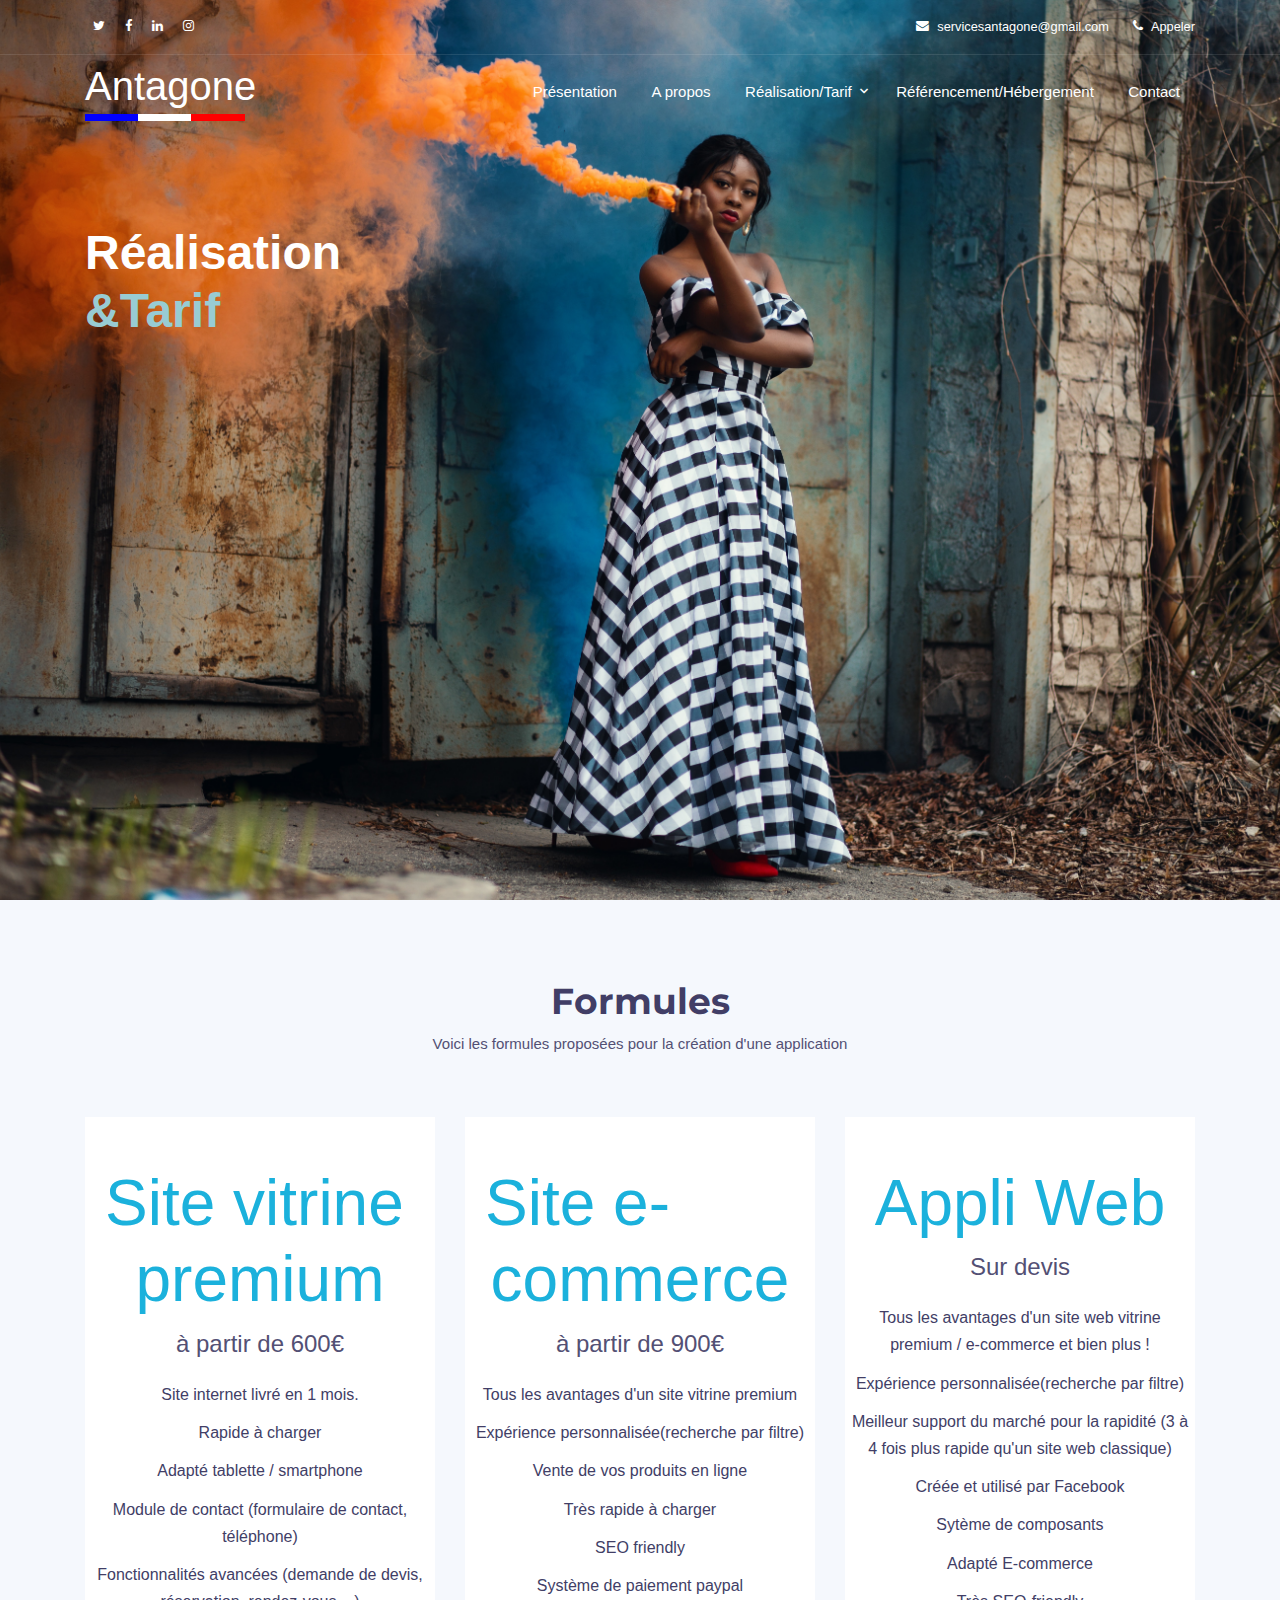
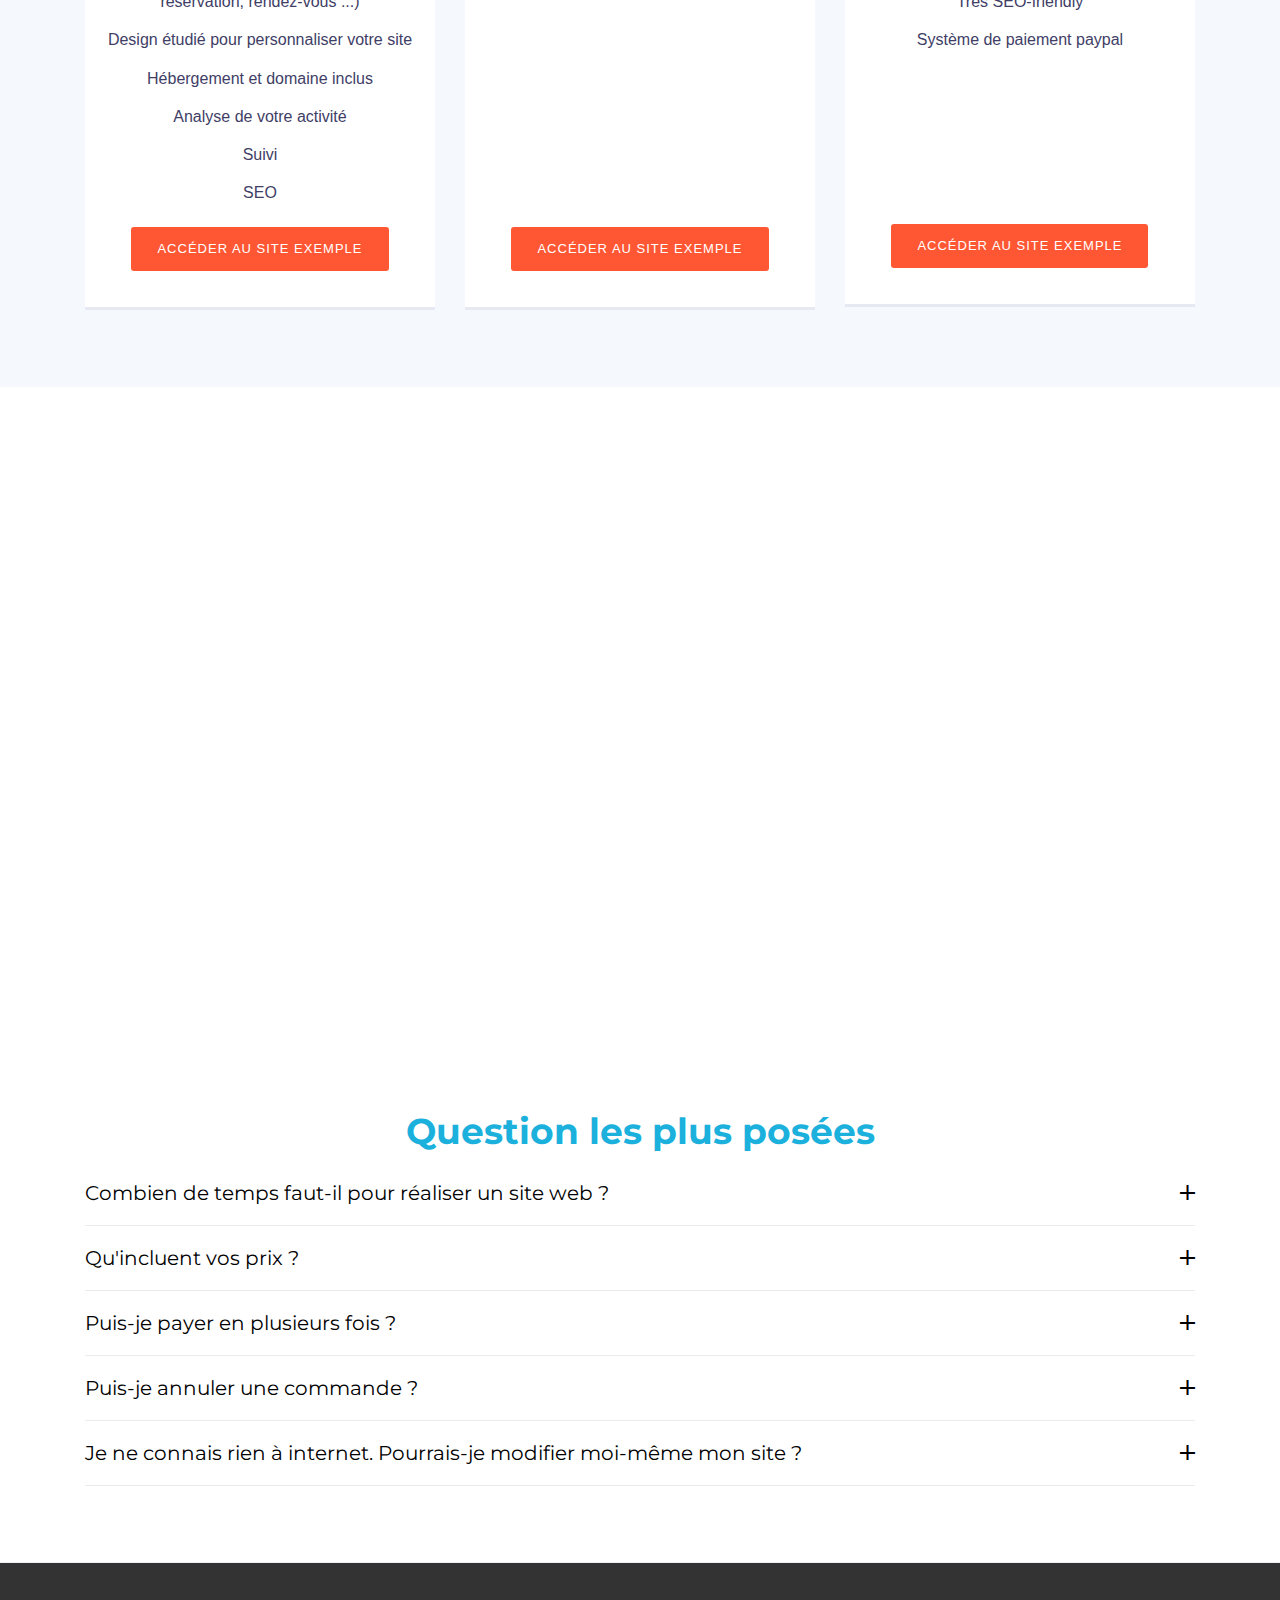
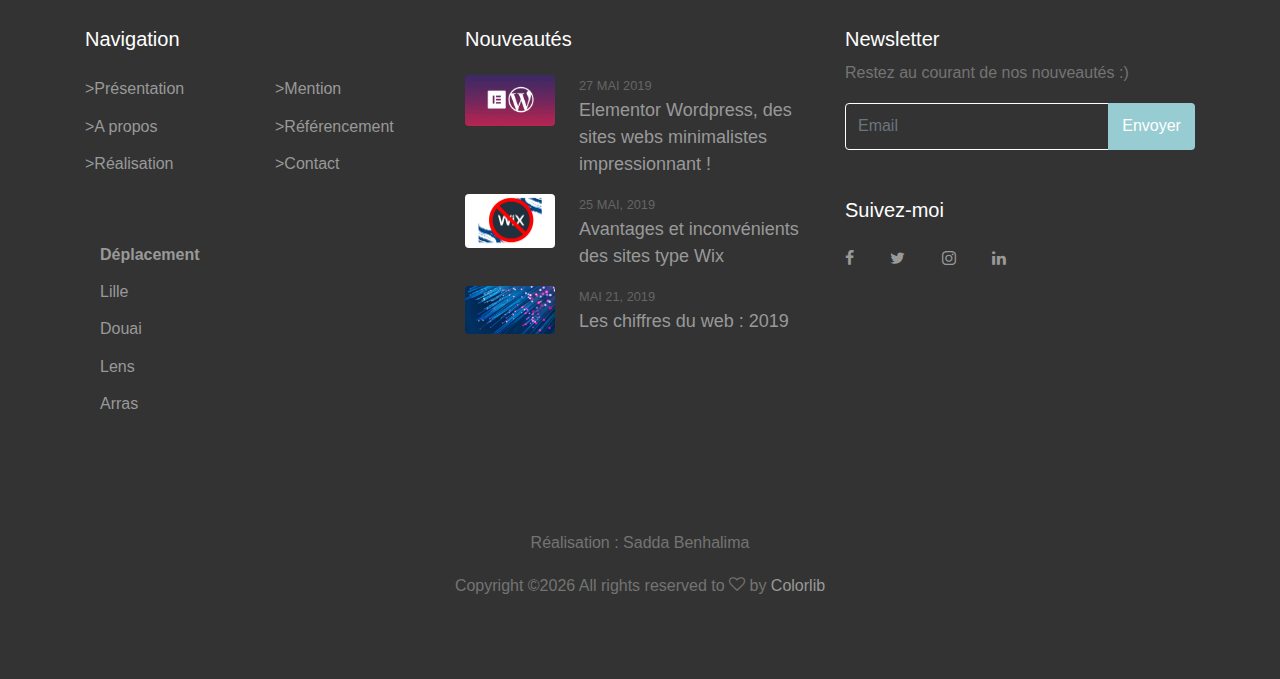
<file: Rapid/index.html>
<!DOCTYPE html>
<html lang="en">
<head>
  <meta charset="utf-8">
  <title>Antagone &mdash; Création web</title>
  <link rel="icon" type="image/icon" href="../images/eiffel.png" />

  <meta content="width=device-width, initial-scale=1.0" name="viewport">
  <meta content="" name="keywords">
  <meta content="" name="description">

  <!-- Favicons -->

  <!-- Google Fonts -->
  <link href="https://fonts.googleapis.com/css?family=Open+Sans:300,300i,400,400i,500,600,700,700i|Montserrat:300,400,500,600,700" rel="stylesheet">

  <!-- Bootstrap CSS File -->
  <link rel="stylesheet" href="https://stackpath.bootstrapcdn.com/bootstrap/4.3.1/css/bootstrap.min.css">
  <link rel="stylesheet" href="../fonts/flaticon/font/flaticon.css">

  <!-- Libraries CSS Files -->
  <link href="lib/font-awesome/css/font-awesome.min.css" rel="stylesheet">
  <link href="lib/animate/animate.min.css" rel="stylesheet">
  <link href="lib/ionicons/css/ionicons.min.css" rel="stylesheet">
  <link href="lib/owlcarousel/assets/owl.carousel.min.css" rel="stylesheet">
  <link href="lib/lightbox/css/lightbox.min.css" rel="stylesheet">

  <!-- Main Stylesheet File -->
  <link href="../css/bootstrap.min.css">
  <link href="../css/bootstrap/bootstrap.css">
  <link href="css/style.css" rel="stylesheet">
  <link rel="stylesheet" href="../fonts/icomoon/style.css">
    <link rel="stylesheet" href="../css/magnific-popup.css">
    <link rel="stylesheet" href="../css/jquery-ui.css">
    <link rel="stylesheet" href="../css/owl.carousel.min.css">
    <link rel="stylesheet" href="../css/owl.theme.default.min.css">
    <link rel="stylesheet" href="../css/bootstrap-datepicker.css">
    <link rel="stylesheet" href="../fonts/flaticon/font/flaticon.css">
    <link rel="stylesheet" href="../css/aos.css">
    <link rel="stylesheet" href="../css/style.css">




  <!-- =======================================================
    Theme Name: Rapid
    Theme URL: https://bootstrapmade.com/rapid-multipurpose-bootstrap-business-template/
    Author: BootstrapMade.com
    License: https://bootstrapmade.com/license/
  ======================================================= -->
</head>

<body>
  <!--==========================
  Header
  ============================-->
  <div class="site-mobile-menu">
      <div class="site-mobile-menu-header">
        <div class="site-mobile-menu-close mt-3">
          <span class="icon-close2 js-menu-toggle"></span>
        </div>
      </div>
      <div class="site-mobile-menu-body"></div>
    </div> <!-- .site-mobile-menu -->
    
    
    <div class="site-navbar-wrap">
        <div class="site-navbar-top">
          <div class="container py-3">
            <div class="row align-items-center">
              <div class="col-6">
                <a href="#" class="p-2 pl-0"><span class="icon-twitter text-white" id="white-if-sm"></span></a>
                <a href="#" class="p-2 pl-0"><span class="icon-facebook  text-white" id="white-if-sm"></span></a>
                <a href="#" class="p-2 pl-0"><span class="icon-linkedin  text-white" id="white-if-sm"></span></a>
                <a href="#" class="p-2 pl-0"><span class="icon-instagram  text-white" id="white-if-sm"></span></a>
              </div>
              <div class="col-6">
                  <div class="d-flex ml-auto">
                    <a href="mailto:servicesantagone@gmail.com" class="d-flex align-items-center ml-auto mr-4">
                      <span class="icon-envelope mr-2 text-white" id="white-if-sm"></span>
                      <span class="d-none d-md-inline-block text-white">servicesantagone@gmail.com</span>
                    </a>
                    <a href="tel:0659711621" class="d-flex align-items-center">
                      <span class="icon-phone mr-2 text-white" id="white-if-sm"></span>
                      <span class="d-none d-md-inline-block text-white">Appeler</span>
                    </a>
                  </div>
                </div>
            </div>
          </div>
        </div>
        
        <div class="site-navbar" name="lien1">
          <div class="container py-1">
            <div class="row align-items-center">
                <div class="col-2">
                    <h1 class="mb-0 site-logo"><a href="index.html"class="text-white gg" id="white-if-sm">Antagone</a> <div style="display:flex;" class="mt-1">
                        <div style="width:33.3%;height:7px;background-color:blue;"></div>
                        <div style="width:33.3%;height:7px;background-color:white;"></div>
                        <div style="width:33.5%;height:7px;background-color:red;"></div>
                    </div></h1>
                  </div>
              <div class="col-10">
                <nav class="site-navigation text-right" role="navigation">
                  <div class="container">
                    <div class="d-inline-block d-lg-none ml-md-0 mr-auto py-3"><a href="#" class="site-menu-toggle js-menu-toggle text-white"><span class="icon-menu h3"></span></a></div>
                    <ul class="site-menu js-clone-nav d-none d-lg-block">
                      <li class="">
                        <a href="../index.html" class="text-white" id="black-if-sm">Présentation</a>
                       
                      </li>
                      <li><a href="../about.html" class="text-white" id="black-if-sm">A propos</a></li>
                      <li class="has-children">
                        <a href="../Rapid/index.html" class="text-white" id="black-if-sm">Réalisation/Tarif</a>
                        <ul class="dropdown arrow-top">
                          <li><a href="#" class="text-dark">Application Booking Hotel</a></li>
                          <li><a href="#"class="text-dark">Application e-commerce</a></li>
                          <li><a href="#"class="text-dark">Application gestion de personnel</a></li>
                          <li class="has-children">
                              <a href="#">Site vitrine</a>
                              <ul class="dropdown">
                                <li><a href="../sneaky/index.html">Restaurant</a></li>
                                <li><a href="https://destinationcafe.netlify.com">Café</a></li>

                                <li><a href="http://construction-renovation.kiubi-web.com/">Artisan</a></li>
                                <li><a href="#">Auto-entrepreneur</a></li>
                              </ul>
                            </li>
  
                        </ul>
                      </li>
                      <li><a href="../fox/index.html" class="text-white" id="black-if-sm">Référencement/Hébergement</a></li>
                      <li><a href="../contact.html" class="text-white" id="black-if-sm">Contact</a></li>
                    </ul>
                  </div>
                </nav>
              </div>
            </div>
          </div>
        </div>
      </div>
  <!--==========================
    Intro Section
  ============================-->
  <section id="intro" class="clearfix">
    <div class="container d-flex h-100">
      <div class="row align-self-start mt-5">
       
        <div class="col-md-6 intro-info order-md-last order-last mt-5" data-aos="fade-up">
            <h2 style="color: white !important;" class="mt-5">Réalisation<br><span style="color: #98CCD3;"> &Tarif</span></h2>
          </div>
      </div>

    </div>
  </section><!-- #intro -->

  <main id="main">
<!-- #clients -->


    <!--==========================
      Pricing Section
    ============================-->
    <section id="pricing" class="wow fadeInUp section-bg">

      <div class="container">

        <header class="section-header">
          <h3>Formules</h3>
          <p>Voici les formules proposées pour la création d'une application</p>
        </header>

        <div class="row flex-items-xs-middle flex-items-xs-center">
      

          <div class="col-xs-12 col-lg-4">
            <div class="card">
              <div class="card-header">
                <h3 class="coloriage"><span class="currency"></span>Site vitrine premium<span class="period"></span></h3>
              </div>
              <div class="card-block">
                <h4 class="card-title"> 
                    à partir de 600€</h4>
                <ul class="list-group">
                   <li class="list-group-item">Site internet livré en 1 mois.</li>
                   <li class="list-group-item">Rapide à charger</li>
                   <li class="list-group-item">Adapté tablette / smartphone</li>
                   <li class="list-group-item">Module de contact (formulaire de contact, téléphone)</li>
                   <li class="list-group-item">Fonctionnalités avancées (demande de devis, réservation, rendez-vous ...)</li>
                  <li class="list-group-item">Design étudié pour personnaliser votre site</li>
                  <li class="list-group-item">Hébergement et domaine inclus</li>
                  <li class="list-group-item">Analyse de votre activité</li>
                  <li class="list-group-item">Suivi</li>
                  <li class="list-group-item">SEO</li>


                </ul>
                <a href="https://destinationcafe.netlify.com" class="btn">Accéder au site exemple</a>
              </div>
            </div>
          </div>

          <div class="col-xs-12 col-lg-4 min-height">
              <div class="card">
                <div class="card-header">
                  <h3  class="coloriage"><span class="currency"></span>Site e-commerce<span class="period"></span></h3>
                </div>
                <div class="card-block">
                  <h4 class="card-title"> 
  à partir de 900€                </h4>
                  <ul class="list-group list5">
                      <li class="list-group-item">Tous les avantages d'un site vitrine premium</li>

                    <li class="list-group-item">Expérience personnalisée(recherche par filtre)</li>
                    <li class="list-group-item">Vente de vos produits en ligne</li>
                    <li class="list-group-item">Très rapide à charger</li>
                    <li class="list-group-item">SEO friendly</li>
                    <li class="list-group-item">Système de paiement paypal</li>
  
                  </ul>
                  <a href="#" class="btn">Accéder au site exemple</a>
                </div>
              </div>
            </div>
          <!-- Basic Plan  -->
          <div class="col-xs-12 col-lg-4">
            <div class="card">
              <div class="card-header">
                <h3 class="coloriage"><span class="currency"></span> Appli Web<span class="period"></span></h3>
              </div>
              <div class="card-block">
                <h4 class="card-title"> 
Sur devis      </h4>
                <ul class="list-group list6">
                    <li class="list-group-item">Tous les avantages d'un site web vitrine premium / e-commerce et bien plus !</li>

                  <li class="list-group-item">Expérience personnalisée(recherche par filtre)</li>
                  <li class="list-group-item">Meilleur support du marché pour la rapidité (3 à 4 fois plus rapide qu'un site web classique)</li>
                  <li class="list-group-item">Créée et utilisé par Facebook</li>
                  <li class="list-group-item">Sytème de composants</li>
                  <li class="list-group-item">Adapté E-commerce</li>
                  <li class="list-group-item">Très SEO-friendly</li>
                  <li class="list-group-item">Système de paiement paypal</li>
                </ul>
                <a href="#" class="btn">Accéder au site exemple </a>
              </div>
            </div>
          </div>
      
          
          <!-- Premium Plan  -->
          
      
        </div>
      </div>

    </section><!-- #pricing -->

    
  <div class="site-section" data-aos="fade-up-right">
    <div class="container">
      <div class="row">
        <div class="col-12 text-center mt-5">
          <span class="sub-title">Ils m'ont fait confiance</span>
          <h2 class="font-weight-bold text-black mb-5"></h2>
        </div>
      </div>
      <div class="row mb-5">
        <div class="col-lg-4 col-md-6 mb-4 mb-lg-0 post-entry">
          <a href="https://www.cnil.fr/fr/reglement-europeen-sur-la-protection-des-donnees-ce-qui-change-pour-les-professionnels" class="d-block figure">
            <img src="../images/dc.gif" alt="Image" class="img-fluid">
          </a>
          <span class="text-muted d-block mb-2">01 Septembre 2019</span>
          <h3><a href="https://testdesti.000webhostapp.com">> Création d'un site web vitrine premium</a></h3>
        </div>

      </div>
    </div>
  </div>

    <!--==========================
      Frequently Asked Questions Section
    ============================-->
    <section id="faq">
      <div class="container">
        <header class="section-header">
          <h3 class="coloriage">Question les plus posées</h3>
        </header>

        <ul id="faq-list" class="wow fadeInUp">
          <li>
            <a data-toggle="collapse" class="collapsed" href="#faq1">Combien de temps faut-il pour réaliser un site web ?<i class="ion-android-remove"></i></a>
            <div id="faq1" class="collapse" data-parent="#faq-list">
              <p>
                Pour réaliser un site web tout en tenant compte du temps de montage des images, du nombres de pages et d'autres paramètres de personnalisation, il faut une création de 1 mois environ
              </p>
            </div>
          </li>

          <li>
            <a data-toggle="collapse" href="#faq2" class="collapsed">Qu'incluent vos prix ? <i class="ion-android-remove"></i></a>
            <div id="faq2" class="collapse" data-parent="#faq-list">
              <p>

                  Les prix affichés incluent le développement d'un site web ou application web, de l'achat de son nom de domaine, de son hébergement ainsi que de sa maintenance durant 1 année.
                  Au-delà d'une année, l'hébergement et la maintenance correspondent à 20% du prix total du bien acheté. (Exemple: Site web vitrine premium : 600€ la première année, puis 25% de 600€, soit 150 euros l'année suivante).
                  L'hébergement étant de 120 euros par année, chez Antagone, je vous offre les frais d'après-vente les plus attractif sur le marché de la création web.
               </p>
            </div>
          </li>
          <li>
              <a data-toggle="collapse" href="#faq3" class="collapsed">Puis-je payer en plusieurs fois ? <i class="ion-android-remove"></i></a>
              <div id="faq3" class="collapse" data-parent="#faq-list">
                <p>
                  Chez Antagone, je vous propose un paiement adapté à la situation de votre entreprise allant jusqu'à 4 fois (sans frais).
                 </p>
              </div>
            </li>
          <li>
            <a data-toggle="collapse" href="#faq4" class="collapsed">Puis-je annuler une commande ? <i class="ion-android-remove"></i></a>
            <div id="faq4" class="collapse" data-parent="#faq-list">
              <p>
                Depuis la loi Hamon, vous disposez d'un délai de rétractation de 14 jours à compter de la date d'achat du service proposé.
              </p>
            </div>
          </li>

         

          <li>
            <a data-toggle="collapse" href="#faq5" class="collapsed">Je ne connais rien à internet. Pourrais-je modifier moi-même mon site ? <i class="ion-android-remove"></i></a>
            <div id="faq5" class="collapse" data-parent="#faq-list">
              <p>
                  Vous aurez à disposition une interface pour pouvoir administrer vos contenus de manière simple et fluide. 
                  Chez Antagone, je ne vous laisse pas sur la touche, je vous formerai au logiciel de gestion de contenu Wordpress.
                 Vous désirez laisser votre activité web à Antagone ? Parfait, ma réactivité permettra d'ajouter, de supprimer ou de modifier le contenu à votre site sous 3h.
              </p>
            </div>
          </li>
        </ul>

      </div>
    </section><!-- #faq -->

  </main>


  <!--==========================
    Footer
  ============================-->
  <footer class="site-footer border-top">
      <div class="container">
        <div class="row">
          <div class="col-lg-4 mb-5 mb-lg-0">
            <div class="row mb-5">
              <div class="col-md-12">
                <h3 class="footer-heading mb-4">Navigation</h3>
              </div>
              <div class="col-md-6 col-lg-6">
                <ul class="list-unstyled">
                  <li><a href="index.html">>Présentation</a></li>
                  <li><a href="about.html">>A propos</a></li>
                  <li><a href="Rapid/index.html">>Réalisation</a></li>
                  

                </ul>
              </div>
              <div class="col-md-6 col-lg-6">
                <ul class="list-unstyled">
                  <li><a href="#">>Mention</a></li>
                  <li><a href="fox/index.html">>Référencement</a></li>
                  <li><a href="contact.html">>Contact</a></li>
                </ul>
              </div>
            </div>
            <div class="col-md-4 col-lg-4">
                <ul class="list-unstyled">
                    <li style="font-weight: 900;"><a href="#">Déplacement</a></li>
                  <li><a href="#">Lille</a></li>
                  <li><a href="../douai.html">Douai</a></li>
                  <li><a href="#">Lens</a></li>
                  <li><a href="#">Arras</a></li>
                </ul>
              </div>
          </div>
          <div class="col-lg-4">
           

            <div class="mb-5">
              <h3 class="footer-heading mb-4">Nouveautés</h3>
              <div class="block-25">
                <ul class="list-unstyled">
                  <li class="mb-3">
                    <a href="http://www.geekpress.fr/elementor-page-builder/" class="d-flex">
                      <figure class="image mr-4">
                        <img src="../images/elementor.png" alt="" class="img-fluid">
                      </figure>
                      <div class="text">
                        <span class="small text-uppercase date">27 mai 2019</span>
                        <h3 class="heading font-weight-light">Elementor Wordpress, des sites webs minimalistes impressionnant !</h3>
                      </div>
                    </a>
                  </li>
                  <li class="mb-3">
                    <a href="https://www.webmarketing-com.com/2018/07/12/82107-creer-un-site-performant-pourquoi-wix-est-votre-ennemi" class="d-flex">
                      <figure class="image mr-4">
                        <img src="../images/wix.png" alt="" class="img-fluid">
                      </figure>
                      <div class="text">
                        <span class="small text-uppercase date">25 mai, 2019</span>
                        <h3 class="heading font-weight-light">Avantages et inconvénients des sites type Wix</h3>
                      </div>
                    </a>
                  </li>
                  <li class="mb-3">
                    <a href="https://comarketing-news.fr/digital-report-les-chiffres-du-web-en-2019/" class="d-flex">
                      <figure class="image mr-4">
                        <img src="../images/chiffre.jpg" alt="" class="img-fluid">
                      </figure>
                      <div class="text">
                        <span class="small text-uppercase date">Mai 21, 2019</span>
                        <h3 class="heading font-weight-light">Les chiffres du web : 2019</h3>
                      </div>
                    </a>
                  </li>
                </ul>
              </div>
            </div>
            
          </div>
          

          <div class="col-lg-4 mb-5 mb-lg-0">

            <div class="mb-5">
              <h3 class="footer-heading mb-2">Newsletter</h3>
              <p>Restez au courant de nos nouveautés :)</p>

              <form action="#" method="post">
                <div class="input-group mb-3">
                  <input type="text" class="form-control border-white text-white bg-transparent" placeholder="Email" aria-label="Enter Email" aria-describedby="button-addon2">
                  <div class="input-group-append">
                    <button class="btn btn-primary" type="button" id="button-addon2">Envoyer</button>
                  </div>
                </div>
              </form>

            </div>

            <div class="row">
              <div class="col-md-12">
                <h3 class="footer-heading mb-4">Suivez-moi</h3>

                <div>
                  <a href="#" class="pl-0 pr-3"><span class="icon-facebook"></span></a>
                  <a href="#" class="pl-3 pr-3"><span class="icon-twitter"></span></a>
                  <a href="#" class="pl-3 pr-3"><span class="icon-instagram"></span></a>
                  <a href="#" class="pl-3 pr-3"><span class="icon-linkedin"></span></a>
                </div>
              </div>
            </div>


          </div>
          
        </div>
        <div class="row pt-5 mt-5 text-center">
          <div class="col-md-12">
              <p>Réalisation : Sadda Benhalima</p>

            <p>
            <!-- Link back to Colorlib can't be removed. Template is licensed under CC BY 3.0. -->
            Copyright &copy;<script>document.write(new Date().getFullYear());</script> All rights reserved to <i class="icon-heart-o" aria-hidden="true"></i> by <a href="https://colorlib.com" target="_blank" >Colorlib</a>
            <!-- Link back to Colorlib can't be removed. Template is licensed under CC BY 3.0. -->
            </p>
          </div>
          
        </div>
      </div>
    </footer>

  <a href="#" class="back-to-top"><i class="fa fa-chevron-up"></i></a>
  <!-- Uncomment below i you want to use a preloader -->
  <!-- <div id="preloader"></div> -->

  <!-- JavaScript Libraries -->
  <script src="../js/jquery-3.3.1.min.js"></script>
  <script src="../js/jquery-migrate-3.0.1.min.js"></script>
  <script src="../js/jquery-ui.js"></script>
  <script src="../js/popper.min.js"></script>
  <script src="../js/bootstrap.min.js"></script>
  <script src="../js/owl.carousel.min.js"></script>
  <script src="../js/jquery.stellar.min.js"></script>
  <script src="../js/jquery.countdown.min.js"></script>
  <script src="../js/jquery.magnific-popup.min.js"></script>
  <script src="../js/bootstrap-datepicker.min.js"></script>
  <script src="../js/aos.js"></script>
  <script src="../js/typed.js"></script>

  <script src="../js/main.js"></script>


</body>
</html>
</file>
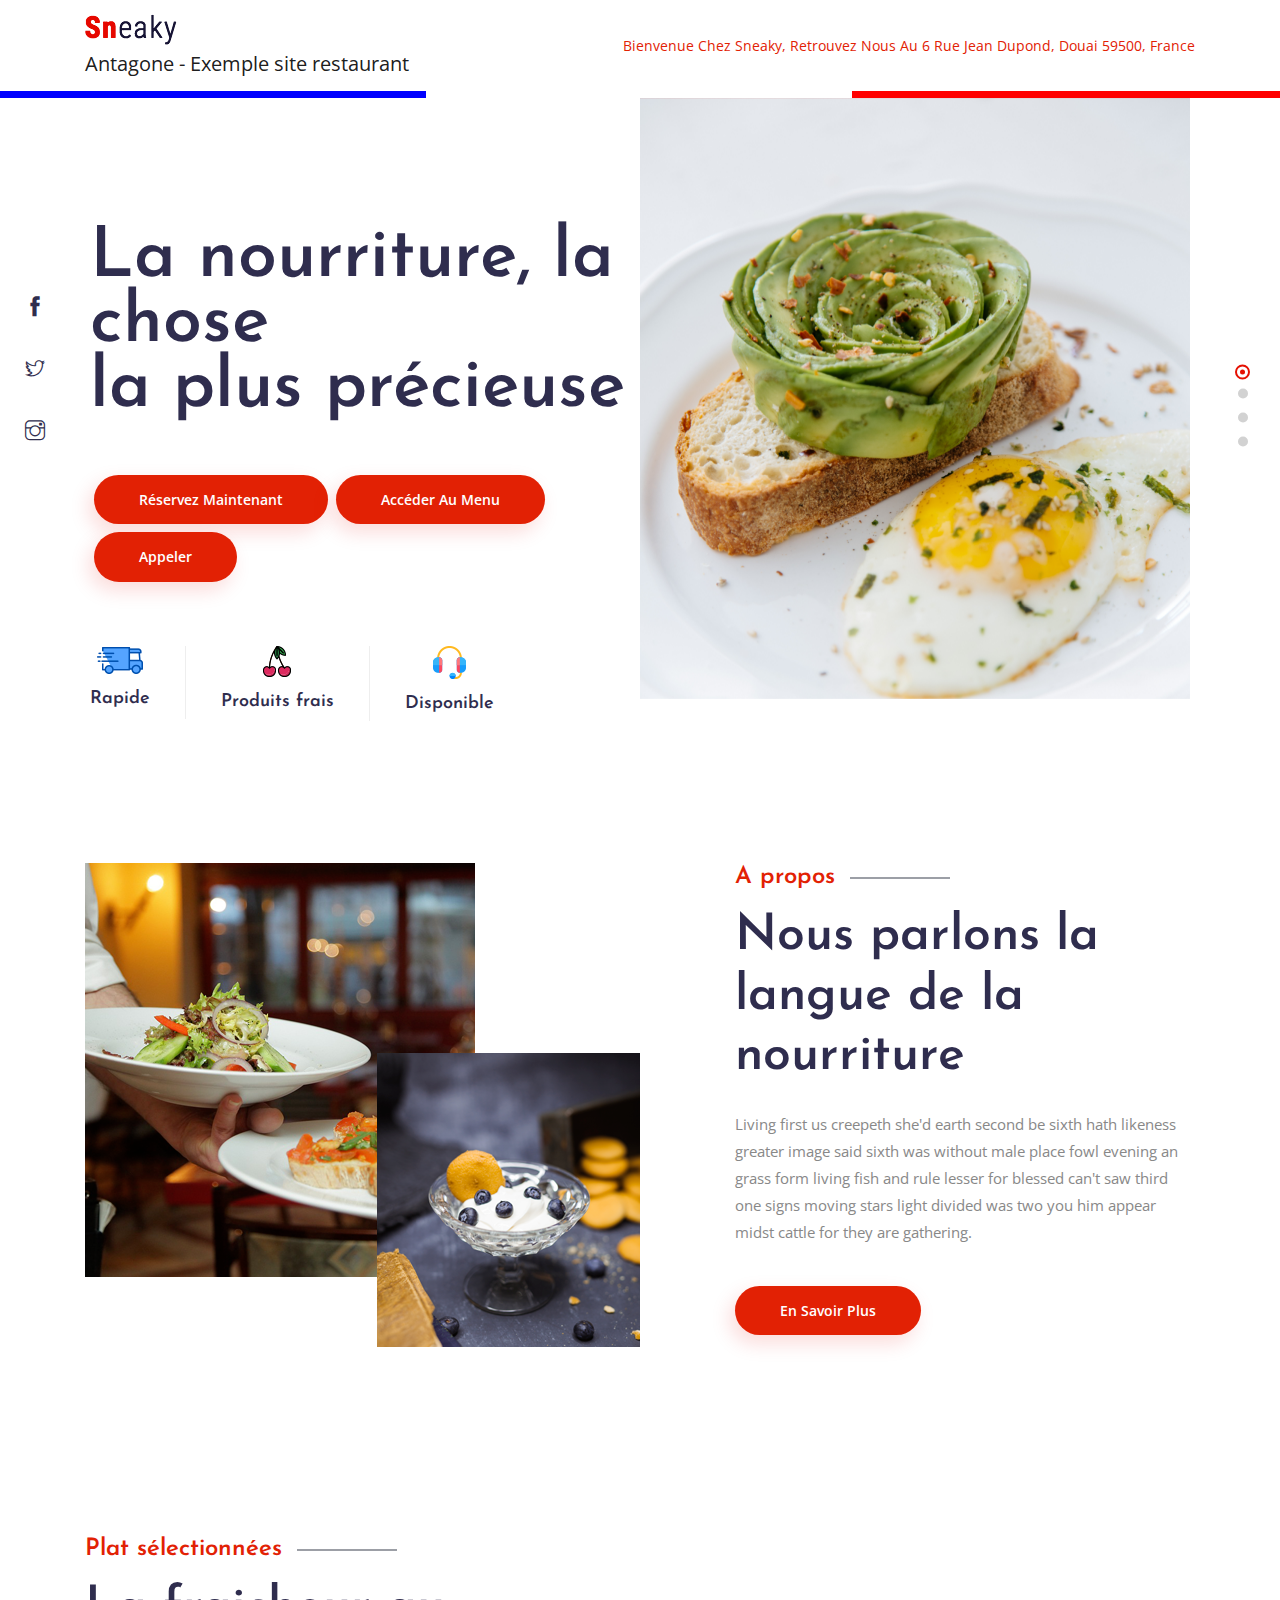
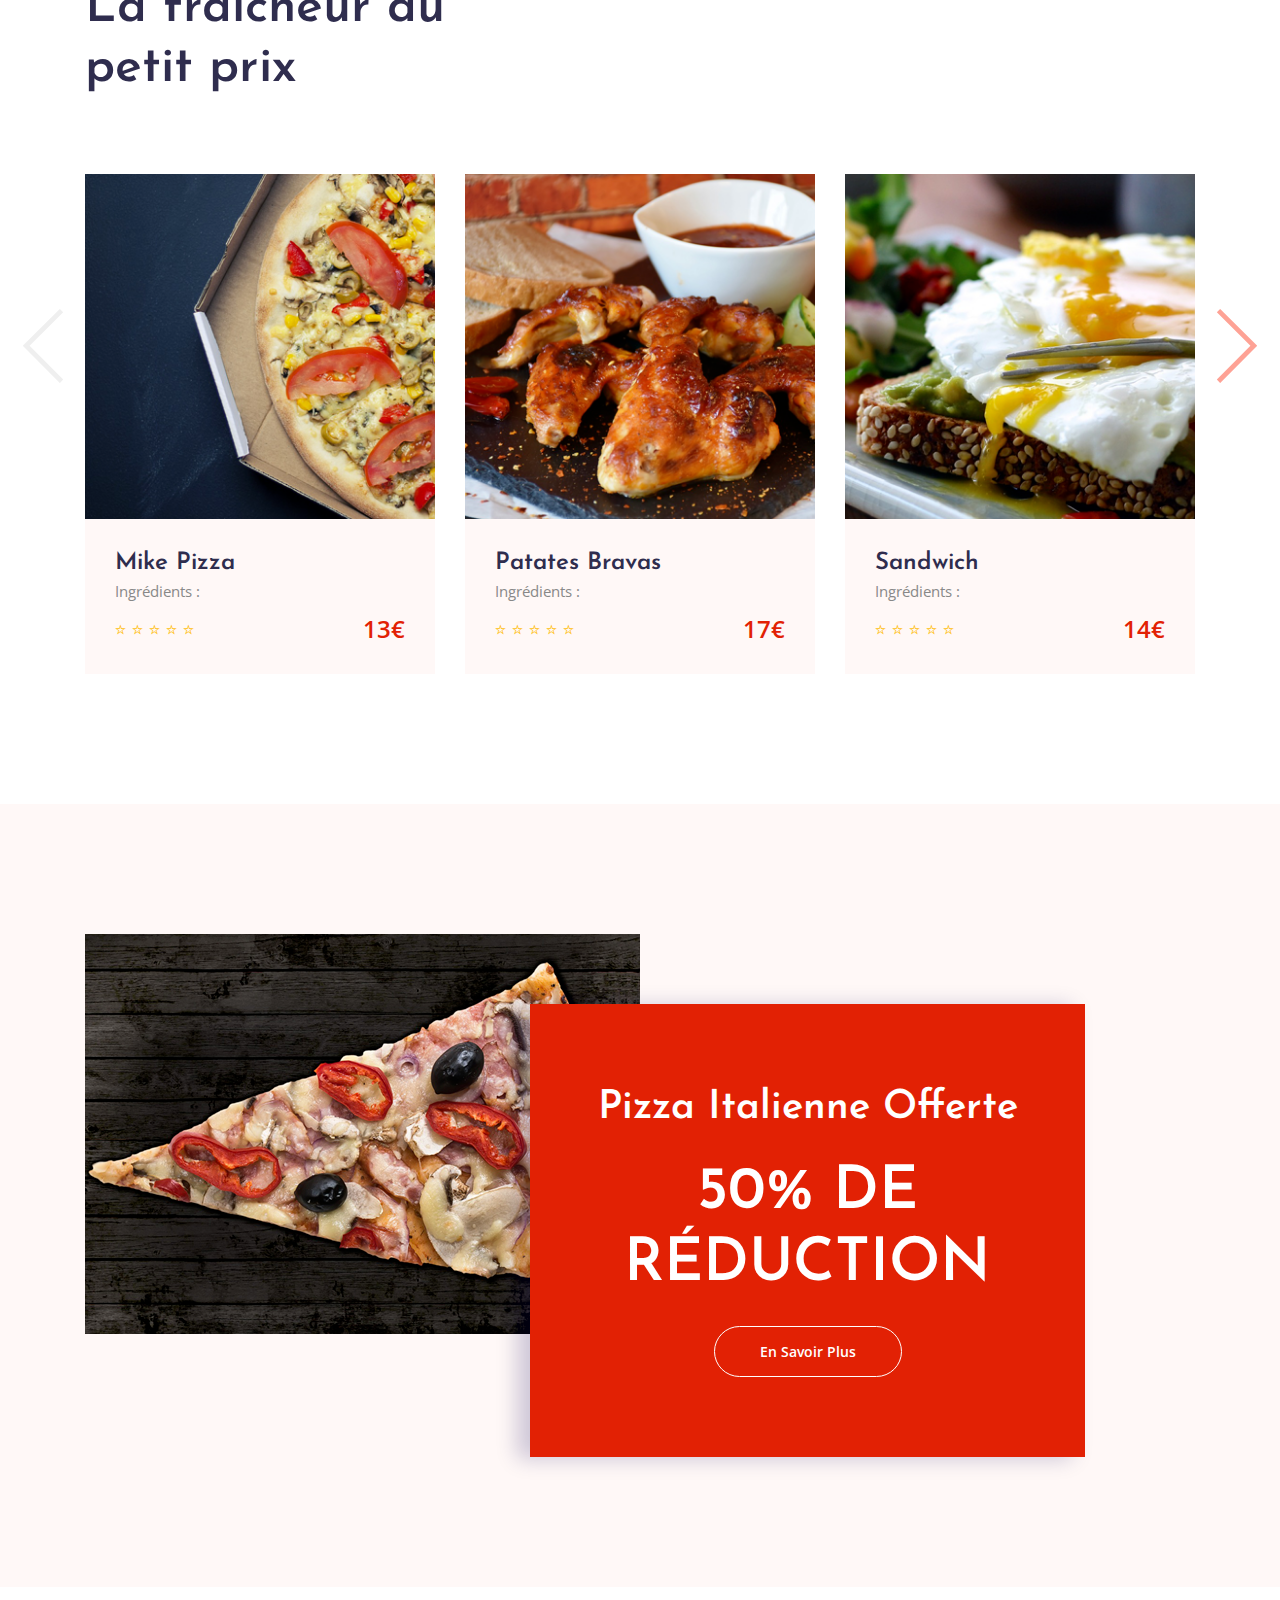
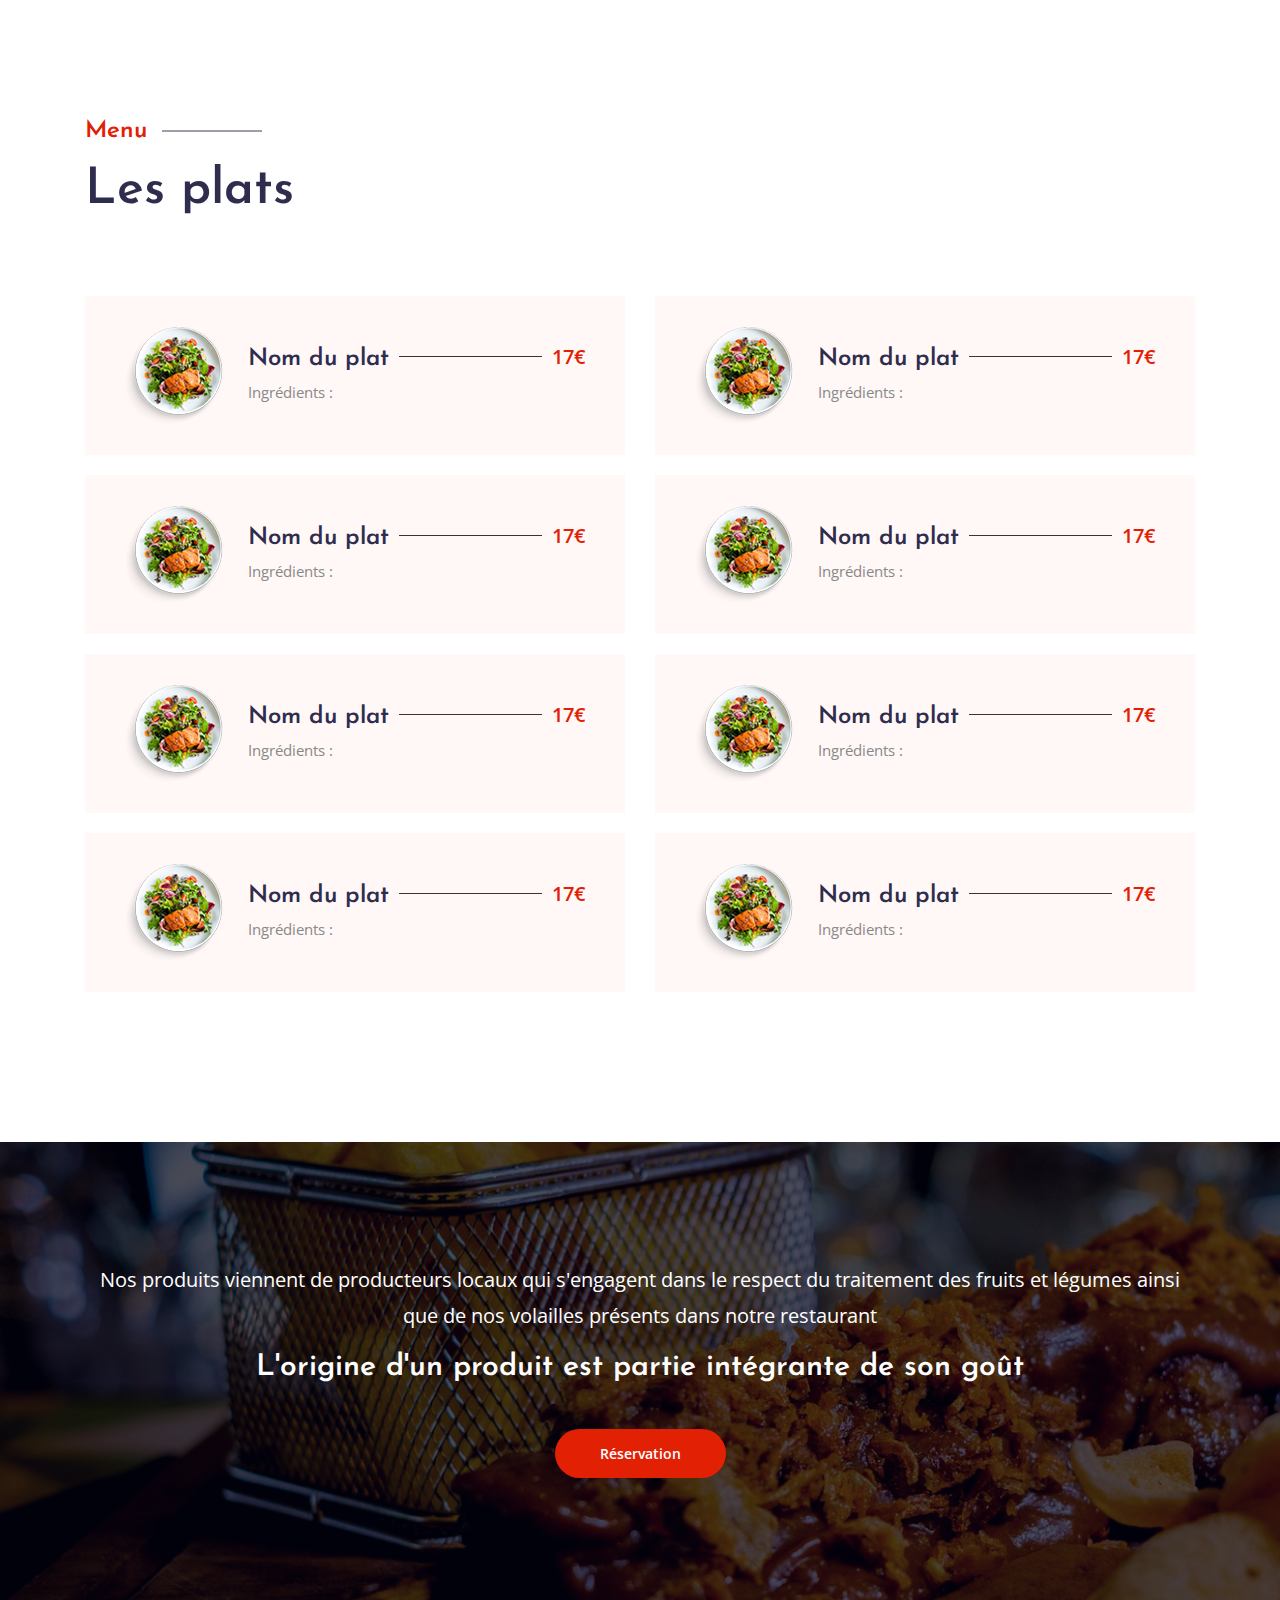
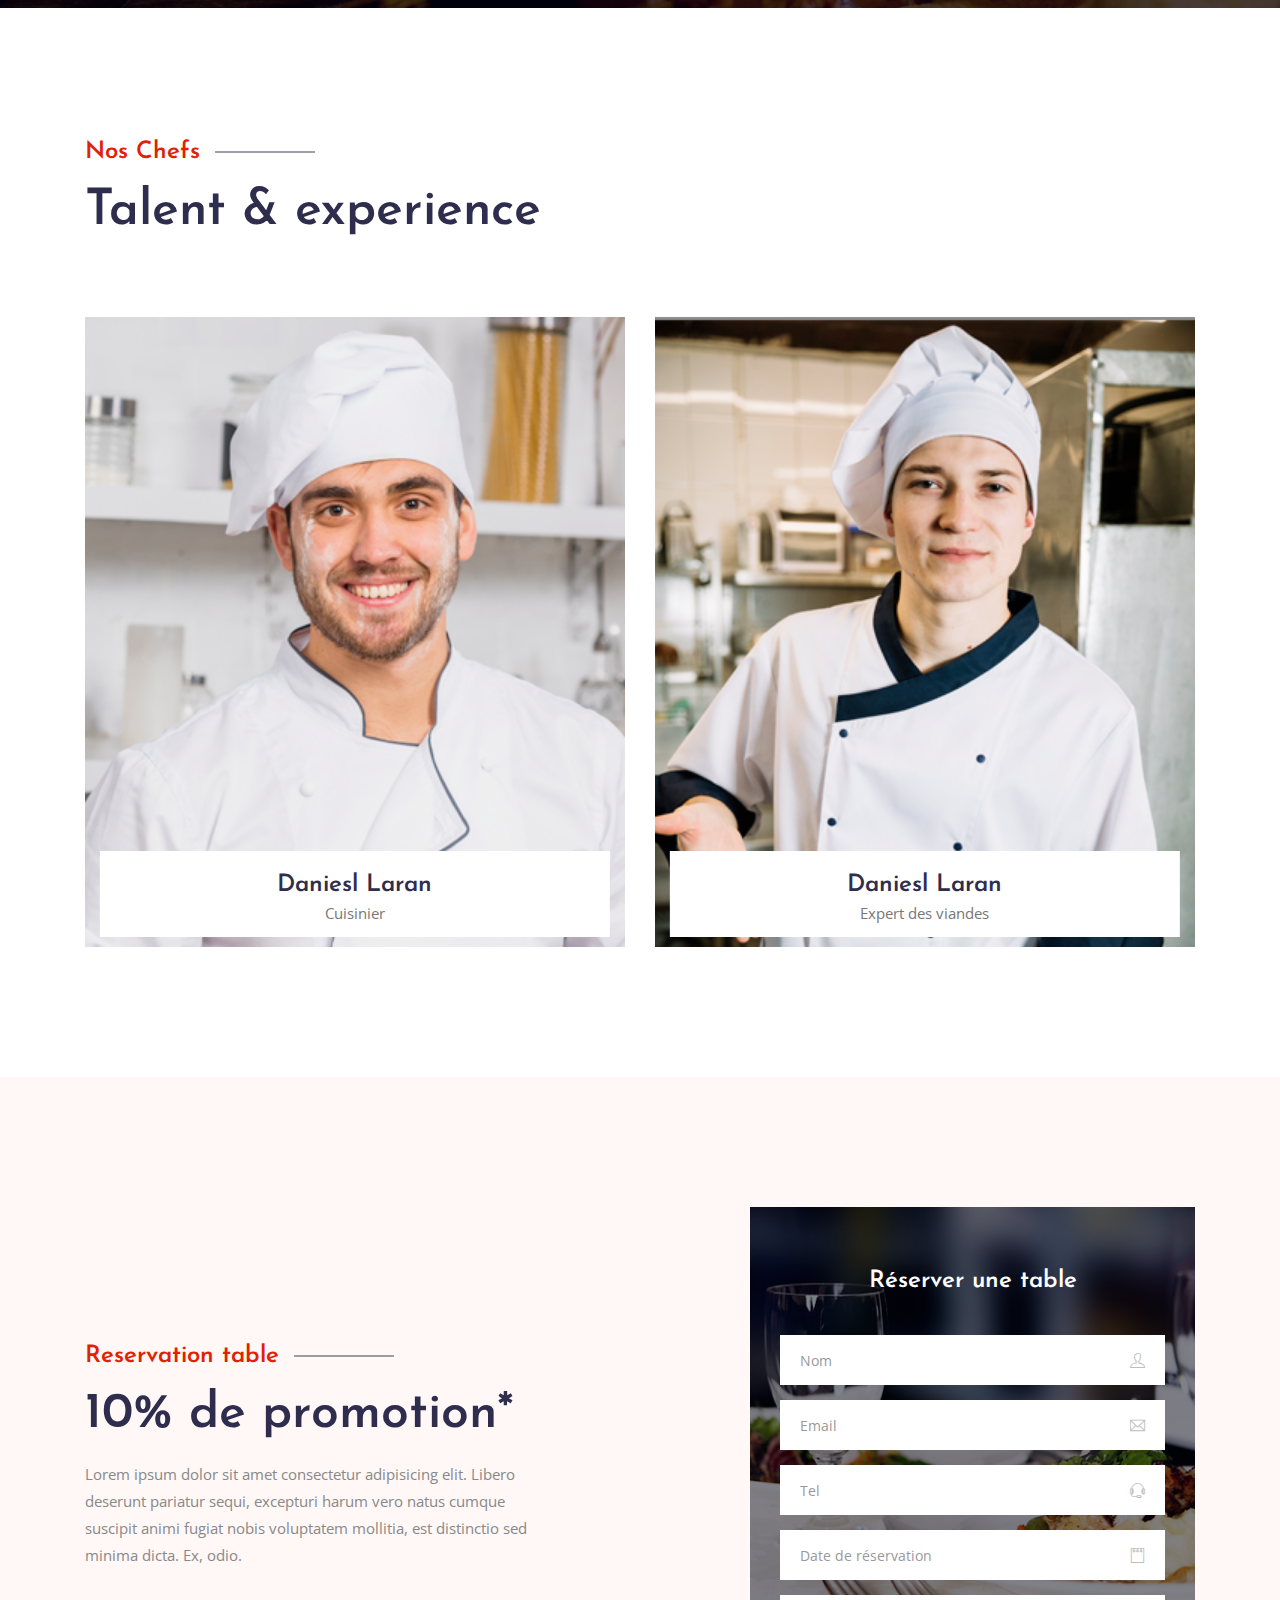
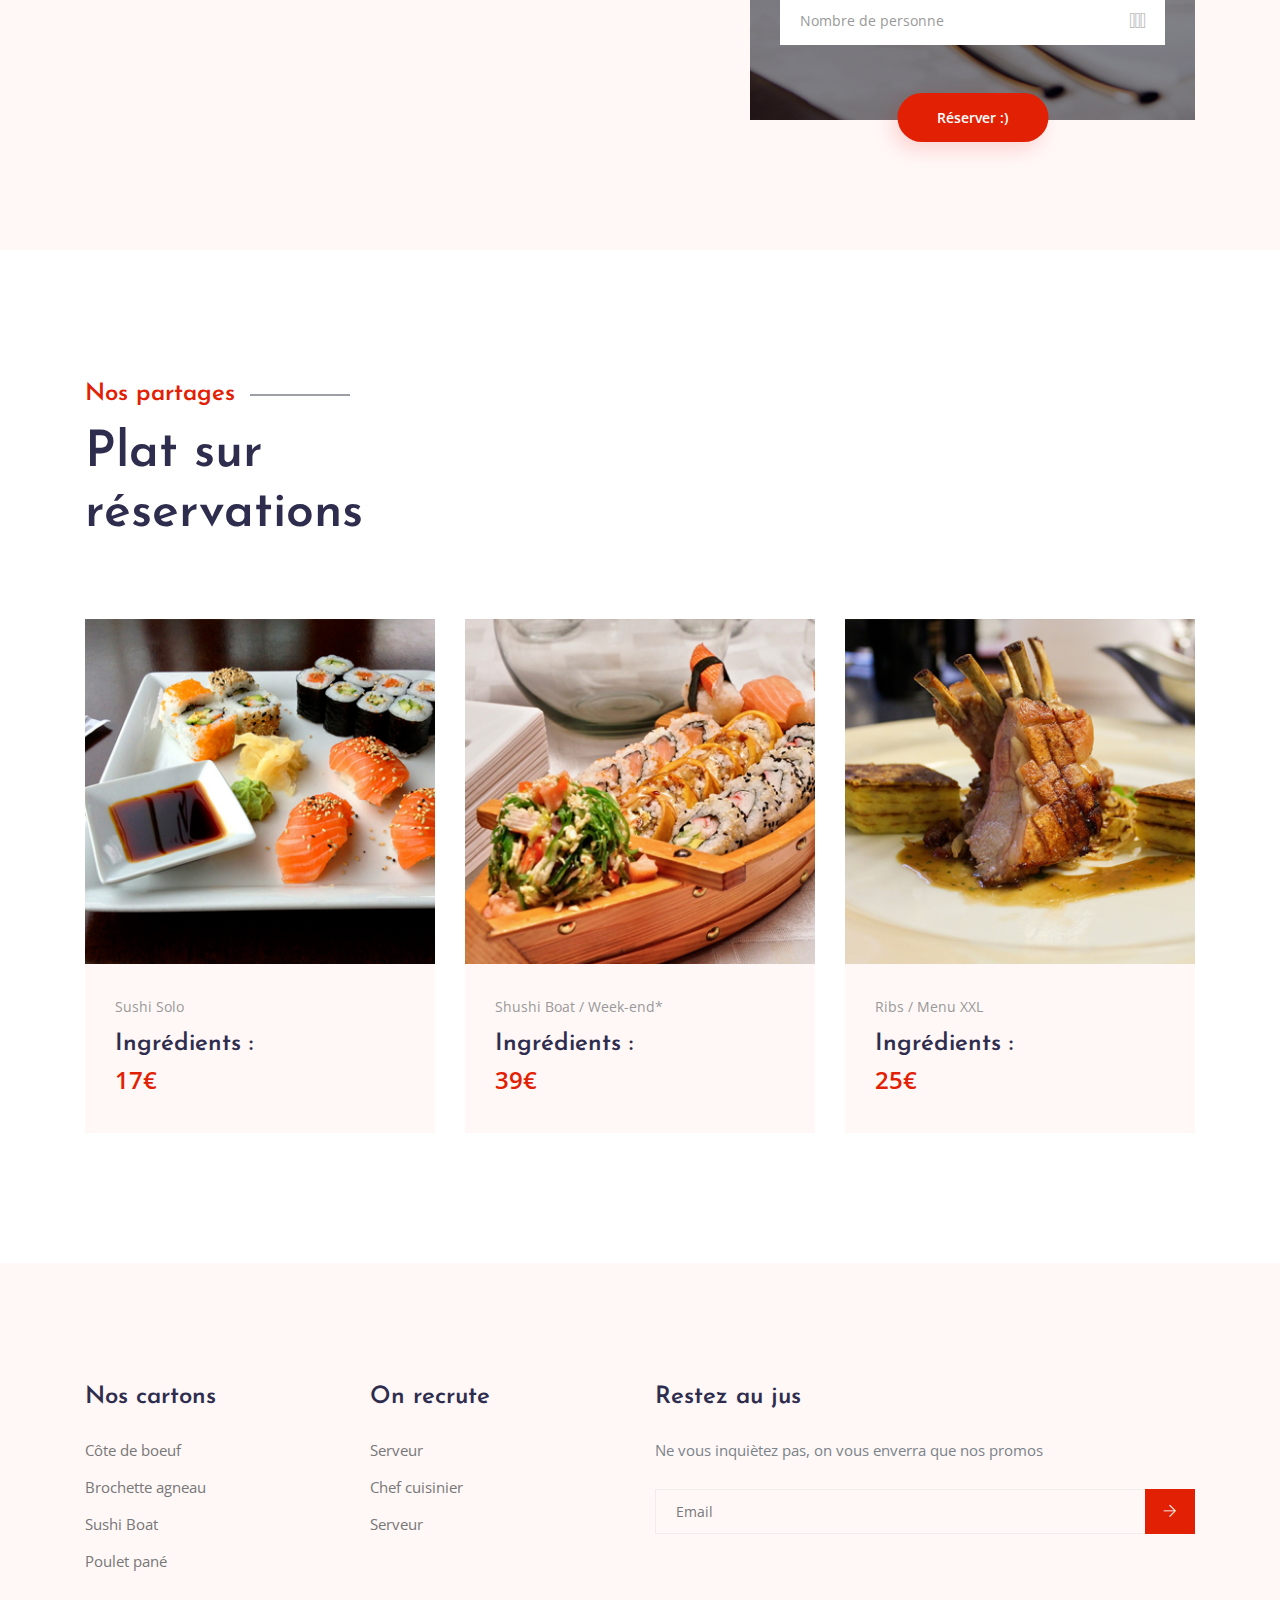
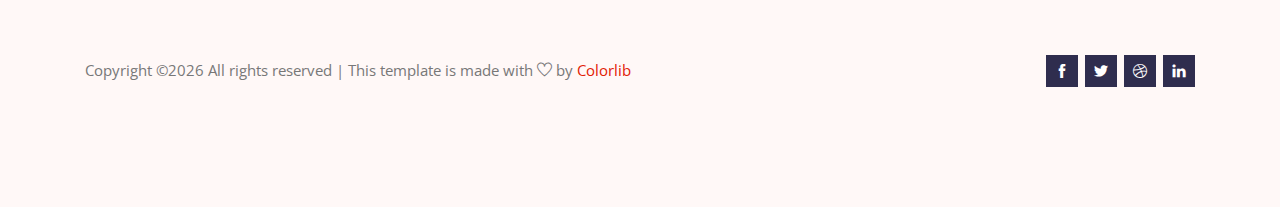
<file: sneaky/index.html>
<!DOCTYPE html>
<html lang="en">
<head>
  <meta charset="UTF-8">
  <meta name="viewport" content="width=device-width, initial-scale=1.0">
  <meta http-equiv="X-UA-Compatible" content="ie=edge">
  <title>Sneaky Restaurant - Home</title>
	<link rel="icon" href="img/Fevicon.png" type="image/png">

  <link rel="stylesheet" href="vendors/bootstrap/bootstrap.min.css">
  <link rel="stylesheet" href="vendors/themify-icons/themify-icons.css">
  <link rel="stylesheet" href="vendors/owl-carousel/owl.theme.default.min.css">
  <link rel="stylesheet" href="vendors/owl-carousel/owl.carousel.min.css">
  <link rel="stylesheet" href="vendors/Magnific-Popup/magnific-popup.css">

  <link rel="stylesheet" href="css/style.css">
</head>
<body>

  <!--================ Header Menu Area start =================-->
  <header class="header_area">
    <div class="main_menu">
      <nav class="navbar navbar-expand-lg navbar-light">
        <div class="container box_1620">
          <a class="navbar-brand logo_h" href="index.html"><img src="img/logo.png" alt=""><br>Antagone - Exemple site restaurant</a>
          <button class="navbar-toggler" type="button" data-toggle="collapse" data-target="#navbarSupportedContent" aria-controls="navbarSupportedContent" aria-expanded="false" aria-label="Toggle navigation">
            <span class="icon-bar"></span>
            <span class="icon-bar"></span>
            <span class="icon-bar"></span>
          </button>

          <div class="collapse navbar-collapse offset" id="navbarSupportedContent">
            <ul class="nav navbar-nav menu_nav justify-content-end">
              <li class="nav-item active"><a class="nav-link" href="index.html">Bienvenue chez Sneaky, retrouvez nous au 6 rue Jean Dupond, Douai 59500, France</a></li> 

              

              </ul>
          </div> 
        </div>
      </nav>
    </div>
  </header>
  <!--================Header Menu Area =================-->

  <!--================Hero Banner Section start =================-->
  <div style="display:flex;">
      <div style="width:33.3%;height:7px;background-color:blue;"></div>
      <div style="width:33.3%;height:7px;background-color:white;"></div>
      <div style="width:33.5%;height:7px;background-color:red;"></div>
  </div>
  
  <section class="hero-banner">
    <div class="hero-wrapper">
      <div class="hero-left">
        
        <h1 class="hero-title">La nourriture, la chose  <br> la plus précieuse </h1>
        <div class="d-sm-flex flex-wrap">
          <a class="button button-hero button-shadow m-1" href="#contact">Réservez maintenant</a>
          <a class="button button-hero button-shadow m-1" href="#menu">Accéder au menu</a>
          <a class="button button-hero button-shadow m-1" href="tel:0600000000">Appeler</a>

        </div>
        <ul class="hero-info d-none d-lg-block">
          <li>
            <img src="img/banner/fas-service-icon.png" alt="">
            <h4>Rapide</h4>
          </li>
          <li>
            <img src="img/banner/fresh-food-icon.png" alt="">
            <h4>Produits frais</h4>
          </li>
          <li>
            <img src="img/banner/support-icon.png" alt="">
            <h4>Disponible</h4>
          </li>
        </ul>
      </div>
      <div class="hero-right">
        <div class="owl-carousel owl-theme hero-carousel">
          <div class="hero-carousel-item">
            <img class="img-fluid" src="img/banner/hero-banner1.png" alt="">
          </div>
          <div class="hero-carousel-item">
            <img class="img-fluid" src="img/banner/hero-banner2.png" alt="">
          </div>
          <div class="hero-carousel-item">
            <img class="img-fluid" src="img/banner/hero-banner1.png" alt="">
          </div>
          <div class="hero-carousel-item">
            <img class="img-fluid" src="img/banner/hero-banner2.png" alt="">
          </div>
        </div>
      </div>
      <ul class="social-icons d-none d-lg-block">
        <li><a href="#"><i class="ti-facebook"></i></a></li>
        <li><a href="#"><i class="ti-twitter"></i></a></li>
        <li><a href="#"><i class="ti-instagram"></i></a></li>
      </ul>
    </div>
  </section>
  <!--================Hero Banner Section end =================-->

  
  <!--================About Section start =================-->
  <section class="about section-margin pb-xl-70">
    <div class="container">
      <div class="row">
        <div class="col-md-6 col-xl-6 mb-5 mb-md-0 pb-5 pb-md-0">
          <div class="img-styleBox">
            <div class="styleBox-border">
              <img class="styleBox-img1 img-fluid" src="img/home/about-img1.png" alt="">
            </div>
            <img class="styleBox-img2 img-fluid" src="img/home/about-img2.png" alt="">
          </div>
        </div>
        <div class="col-md-6 pl-md-5 pl-xl-0 offset-xl-1 col-xl-5">
          <div class="section-intro mb-lg-4">
            <h4 class="intro-title">A propos</h4>
            <h2>Nous parlons la langue de la nourriture</h2>
          </div>
          <p>Living first us creepeth she'd earth second be sixth hath likeness greater image said sixth was without male place fowl evening an grass form living fish and rule lesser for blessed can't saw third one signs moving stars light divided was two you him appear midst cattle for they are gathering.</p>
          <a class="button button-shadow mt-2 mt-lg-4" href="#">En savoir plus</a>
        </div>
      </div>
    </div>
  </section>
  <!--================About Section End =================-->


  <!--================Featured Section Start =================-->
  <section class="section-margin mb-lg-100">
    <div class="container">
      <div class="section-intro mb-75px">
        <h4 class="intro-title">Plat sélectionnées</h4>
        <h2>La fraicheur au petit prix</h2>
      </div>


      <div class="owl-carousel owl-theme featured-carousel">
        <div class="featured-item">
          <img class="card-img rounded-0" src="img/home/featured1.png" alt="">
          <div class="item-body">
            <a href="#">
              <h3> Mike Pizza</h3>
            </a>
            <p>Ingrédients :</p>
            <div class="d-flex justify-content-between">
              <ul class="rating-star">
                <li><i class="ti-star"></i></li>
                <li><i class="ti-star"></i></li>
                <li><i class="ti-star"></i></li>
                <li><i class="ti-star"></i></li>
                <li><i class="ti-star"></i></li>
              </ul>
              <h3 class="price-tag">13€</h3>
            </div>
          </div>
        </div>
        <div class="featured-item">
          <img class="card-img rounded-0" src="img/home/featured2.png" alt="">
          <div class="item-body">
            <a href="#">
              <h3>Patates Bravas</h3>
            </a>
            <p>Ingrédients :</p>
            <div class="d-flex justify-content-between">
              <ul class="rating-star">
                <li><i class="ti-star"></i></li>
                <li><i class="ti-star"></i></li>
                <li><i class="ti-star"></i></li>
                <li><i class="ti-star"></i></li>
                <li><i class="ti-star"></i></li>
              </ul>
              <h3 class="price-tag">17€</h3>
            </div>
          </div>
        </div>
        <div class="featured-item">
          <img class="card-img rounded-0" src="img/home/featured3.png" alt="">
          <div class="item-body">
            <a href="#">
              <h3>Sandwich</h3>
            </a>
            <p>Ingrédients :</p>
            <div class="d-flex justify-content-between">
              <ul class="rating-star">
                <li><i class="ti-star"></i></li>
                <li><i class="ti-star"></i></li>
                <li><i class="ti-star"></i></li>
                <li><i class="ti-star"></i></li>
                <li><i class="ti-star"></i></li>
              </ul>
              <h3 class="price-tag">14€</h3>
            </div>
          </div>
        </div>
        <div class="featured-item">
          <img class="card-img rounded-0" src="img/home/featured1.png" alt="">
          <div class="item-body">
            <a href="#">
              <h3> Mike Pizza</h3>
            </a>
            <p>Ingrédients :</p>
            <div class="d-flex justify-content-between">
              <ul class="rating-star">
                <li><i class="ti-star"></i></li>
                <li><i class="ti-star"></i></li>
                <li><i class="ti-star"></i></li>
                <li><i class="ti-star"></i></li>
                <li><i class="ti-star"></i></li>
              </ul>
              <h3 class="price-tag">13€</h3>
            </div>
          </div>
        </div>
      </div>
    </div>
  </section>
  <!--================Featured Section End =================-->

  <!--================Offer Section Start =================-->
  <section class="bg-lightGray section-padding">
    <div class="container">
      <div class="row no-gutters">
        <div class="col-sm">
          <img class="card-img rounded-0" src="img/home/offer-img.png" alt="">
        </div>
        <div class="col-sm">
          <div class="offer-card offer-card-position">
            <h3> Pizza Italienne Offerte</h3>
            <h2>50% de réduction</h2>
            <a class="button" href="#">En savoir plus</a>
          </div>
        </div>
      </div>
    </div>
  </section>
  <!--================Offer Section End =================-->


  <!--================Food menu section start =================-->  
  <a name="menu"></a>
  <section class="section-margin">
    <div class="container">
      <div class="section-intro mb-75px">
        <h4 class="intro-title"> Menu</h4>
        <h2>Les plats</h2>
      </div>
      <div class="row">
        <div class="col-lg-6">
          <div class="media align-items-center food-card">
            <img class="mr-3 mr-sm-4" src="img/home/food1.png" alt="">
            <div class="media-body">
              <div class="d-flex justify-content-between food-card-title">
                <h4>Nom du plat</h4>
                <h3 class="price-tag">17€</h3>
              </div>
              <p>Ingrédients :</p>
            </div>
          </div>
        </div>

        <div class="col-lg-6">
          <div class="media align-items-center food-card">
            <img class="mr-3 mr-sm-4" src="img/home/food1.png" alt="">
            <div class="media-body">
              <div class="d-flex justify-content-between food-card-title">
                <h4>Nom du plat</h4>
                <h3 class="price-tag">17€</h3>
              </div>
              <p>Ingrédients :</p>
            </div>
          </div>
        </div>

        <div class="col-lg-6">
          <div class="media align-items-center food-card">
            <img class="mr-3 mr-sm-4" src="img/home/food1.png" alt="">
            <div class="media-body">
              <div class="d-flex justify-content-between food-card-title">
                <h4>Nom du plat</h4>
                <h3 class="price-tag">17€</h3>
              </div>
<p>Ingrédients : </p>
            </div>
          </div>
        </div>

        <div class="col-lg-6">
          <div class="media align-items-center food-card">
            <img class="mr-3 mr-sm-4" src="img/home/food1.png" alt="">
            <div class="media-body">
              <div class="d-flex justify-content-between food-card-title">
                <h4>Nom du plat</h4>
                <h3 class="price-tag">17€</h3>
              </div>
<p>Ingrédients : </p>
            </div>
          </div>
        </div>

        <div class="col-lg-6">
          <div class="media align-items-center food-card">
            <img class="mr-3 mr-sm-4" src="img/home/food1.png" alt="">
            <div class="media-body">
              <div class="d-flex justify-content-between food-card-title">
                <h4>Nom du plat</h4>
                <h3 class="price-tag">17€</h3>
              </div>
<p>Ingrédients : </p>
            </div>
          </div>
        </div>

        <div class="col-lg-6">
          <div class="media align-items-center food-card">
            <img class="mr-3 mr-sm-4" src="img/home/food1.png" alt="">
            <div class="media-body">
              <div class="d-flex justify-content-between food-card-title">
                <h4>Nom du plat</h4>
                <h3 class="price-tag">17€</h3>
              </div>
<p>Ingrédients : </p>
            </div>
          </div>
        </div>

        <div class="col-lg-6">
          <div class="media align-items-center food-card">
            <img class="mr-3 mr-sm-4" src="img/home/food1.png" alt="">
            <div class="media-body">
              <div class="d-flex justify-content-between food-card-title">
                <h4>Nom du plat</h4>
                <h3 class="price-tag">17€</h3>
              </div>
<p>Ingrédients : </p>
            </div>
          </div>
        </div>

        <div class="col-lg-6">
          <div class="media align-items-center food-card">
            <img class="mr-3 mr-sm-4" src="img/home/food1.png" alt="">
            <div class="media-body">
              <div class="d-flex justify-content-between food-card-title">
                <h4>Nom du plat</h4>
                <h3 class="price-tag">17€</h3>
              </div>
              <p>Ingrédients :</p>
            </div>
          </div>
        </div>
      </div>
    </div>
  </section>
  <!--================Food menu section end =================-->  

  <!--================CTA section start =================-->  
  <section class="cta-area text-center">
    <div class="container">
      <p>Nos produits viennent de producteurs locaux qui s'engagent dans le respect du traitement des fruits et légumes ainsi que de nos volailles présents dans notre restaurant</p>
      <h2>L'origine d'un produit est partie intégrante de son goût</h2>
      <a class="button" href="#">Réservation</a>
    </div>
  </section>
  <!--================CTA section end =================-->  


  <!--================Chef section start =================-->  
  <section class="section-margin">
    <div class="container">
      <div class="section-intro mb-75px">
        <h4 class="intro-title">Nos Chefs</h4>
        <h2>Talent & experience</h2>
      </div>

      <div class="row">
        

        <div class="col-sm-6 col-lg-6 mb-4 mb-lg-0">
          <div class="chef-card">
            <img class="card-img rounded-0" src="img/home/chef-2.png" alt="">
            <div class="chef-footer">
              <h4>Daniesl Laran</h4>
              <p>Cuisinier</p>
            </div>

            <div class="chef-overlay">
              <ul class="social-icons">
                <li><a href="#"><i class="ti-facebook"></i></a></li>
                <li><a href="#"><i class="ti-twitter-alt"></i></a></li>
                <li><a href="#"><i class="ti-skype"></i></a></li>
                <li><a href="#"><i class="ti-vimeo-alt"></i></a></li>
              </ul>
            </div>
          </div>
        </div>

        <div class="col-sm-6 col-lg-6 mb-4 mb-lg-0">
          <div class="chef-card">
            <img class="card-img rounded-0" src="img/home/chef-3.png" alt="">
            <div class="chef-footer">
              <h4>Daniesl Laran</h4>
              <p>Expert des viandes</p>
            </div>

            <div class="chef-overlay">
              <ul class="social-icons">
                <li><a href="#"><i class="ti-facebook"></i></a></li>
                <li><a href="#"><i class="ti-twitter-alt"></i></a></li>
                <li><a href="#"><i class="ti-skype"></i></a></li>
                <li><a href="#"><i class="ti-vimeo-alt"></i></a></li>
              </ul>
            </div>
          </div>
        </div>
      </div>
    </div>
  </section>
  <!--================Chef section end =================-->  


  <!--================Reservation section start =================-->  
  <a name="contact"></a>

  <section class="bg-lightGray section-padding">
    <div class="container">
      <div class="row align-items-center">
        <div class="col-md-6 col-xl-5 mb-4 mb-md-0">
          <div class="section-intro">
            <h4 class="intro-title">Reservation table</h4>
            <h2 class="mb-3">10% de promotion*</h2>
          </div>
          <p>Lorem ipsum dolor sit amet consectetur adipisicing elit. Libero deserunt pariatur sequi, excepturi harum vero natus cumque suscipit animi fugiat nobis voluptatem mollitia, est distinctio sed minima dicta. Ex, odio.</p>
        </div>
        <div class="col-md-6 offset-xl-2 col-xl-5">
          <div class="search-wrapper">
            <h3>Réserver une table</h3>

            <form class="search-form" action="#">
              <div class="form-group">
                <div class="input-group">
                  <input type="text" class="form-control" placeholder="Nom">
                  <div class="input-group-append">
                    <span class="input-group-text"><i class="ti-user"></i></span>
                  </div>
                </div>
              </div>
              <div class="form-group">
                <div class="input-group">
                  <input type="text" class="form-control" placeholder="Email">
                  <div class="input-group-append">
                    <span class="input-group-text"><i class="ti-email"></i></span>
                  </div>
                </div>
              </div>
              <div class="form-group">
                <div class="input-group">
                  <input type="text" class="form-control" placeholder="Tel">
                  <div class="input-group-append">
                    <span class="input-group-text"><i class="ti-headphone-alt"></i></span>
                  </div>
                </div>
              </div>
              <div class="form-group">
                <div class="input-group">
                  <input type="text" class="form-control" placeholder="Date de réservation">
                  <div class="input-group-append">
                    <span class="input-group-text"><i class="ti-notepad"></i></span>
                  </div>
                </div>
              </div>
              <div class="form-group">
                <div class="input-group">
                  <input type="text" class="form-control" placeholder="Nombre de personne">
                  <div class="input-group-append">
                    <span class="input-group-text"><i class="ti-layout-column3"></i></span>
                  </div>
                </div>
              </div>
              <div class="form-group form-group-position">
                <button class="button border-0" type="submit">Réserver :)</button>
              </div>
            </form>
          </div>
        </div>
      </div>
    </div>
  </section>
  <!--================Reservation section end =================-->  


  <!--================Blog section start =================-->  
  <section class="section-margin">
    <div class="container">
      <div class="section-intro mb-75px">
        <h4 class="intro-title">Nos partages</h4>
        <h2>Plat sur réservations</h2>
      </div>

      <div class="row">
        <div class="col-sm-6 col-lg-4 mb-4 mb-lg-0">
          <div class="card-blog">
            <img class="card-img rounded-0" src="img/blog/blog1.png" alt="">
            <div class="blog-body">
              <ul class="blog-info">
                <li><a href="#">Sushi Solo</a></li>
              </ul>
              <a href="#">
                <h3>Ingrédients :</h3>
                <h3 class="price-tag">17€</h3>

              </a>
            </div>
          </div>
        </div>

        <div class="col-sm-6 col-lg-4 mb-4 mb-lg-0">
          <div class="card-blog">
            <img class="card-img rounded-0" src="img/blog/blog2.png" alt="">
            <div class="blog-body">
              <ul class="blog-info">
                <li><a href="#">Shushi Boat</a></li>
                <li><a href="#">Week-end*</a></li>
              </ul>
              <a href="#">
                <h3>Ingrédients :</h3>
                <h3 class="price-tag">39€</h3>

              </a>
            </div>
          </div>
        </div>

        <div class="col-sm-6 col-lg-4 mb-4 mb-lg-0">
          <div class="card-blog">
            <img class="card-img rounded-0" src="img/blog/blog3.png" alt="">
            <div class="blog-body">
              <ul class="blog-info">
                <li><a href="#">Ribs</a></li>
                <li><a href="#">Menu XXL</a></li>
              </ul>
              <a href="#">
                <h3>Ingrédients :</h3>
                <h3 class="price-tag">25€</h3>

              </a>
            </div>
          </div>
        </div>
      </div>
    </div>
  </section>
  <!--================Blog section end =================-->  


  <!-- ================ start footer Area ================= -->
  <footer class="footer-area section-gap">
		<div class="container">
			<div class="row">
				<div class="col-xl-3 col-sm-6 mb-4 mb-xl-0 single-footer-widget">
					<h4>Nos cartons</h4>
					<ul>
						<li><a href="#">Côte de boeuf</a></li>
						<li><a href="#">Brochette agneau</a></li>
						<li><a href="#">Sushi Boat</a></li>
						<li><a href="#">Poulet pané</a></li>
					</ul>
				</div>
				<div class="col-xl-3 col-sm-6 mb-4 mb-xl-0 single-footer-widget">
					<h4>On recrute</h4>
					<ul>
						<li><a href="#">Serveur</a></li>
						<li><a href="#">Chef cuisinier</a></li>
						<li><a href="#">Serveur</a></li>
					</ul>
				</div>
				
				<div class="col-xl-6 col-md-8 mb-4 mb-xl-0 single-footer-widget">
					<h4>Restez au jus</h4>
          <p>Ne vous inquiètez pas, on vous enverra que nos promos </p>
          
          <div class="form-wrap" id="mc_embed_signup">
            <form target="_blank" action="https://spondonit.us12.list-manage.com/subscribe/post?u=1462626880ade1ac87bd9c93a&amp;id=92a4423d01"
            method="get">
              <div class="input-group">
                <input type="email" class="form-control" name="EMAIL" placeholder="Email" onfocus="this.placeholder = ''" onblur="this.placeholder = 'Email '">
                <div class="input-group-append">
                  <button class="btn click-btn" type="submit">
                    <i class="ti-arrow-right"></i>
                  </button>
                </div>
              </div>
              <div style="position: absolute; left: -5000px;">
								<input name="b_36c4fd991d266f23781ded980_aefe40901a" tabindex="-1" value="" type="text">
							</div>

							<div class="info"></div>
            </form>
          </div>
          
				</div>
			</div>
			<div class="footer-bottom row align-items-center text-center text-lg-left">
				<p class="footer-text m-0 col-lg-8 col-md-12"><!-- Link back to Colorlib can't be removed. Template is licensed under CC BY 3.0. -->
Copyright &copy;<script>document.write(new Date().getFullYear());</script> All rights reserved | This template is made with <i class="ti-heart" aria-hidden="true"></i> by <a href="https://colorlib.com" target="_blank">Colorlib</a>
<!-- Link back to Colorlib can't be removed. Template is licensed under CC BY 3.0. --></p>
				<div class="col-lg-4 col-md-12 text-center text-lg-right footer-social">
					<a href="#"><i class="ti-facebook"></i></a>
					<a href="#"><i class="ti-twitter-alt"></i></a>
					<a href="#"><i class="ti-dribbble"></i></a>
					<a href="#"><i class="ti-linkedin"></i></a>
				</div>
			</div>
		</div>
	</footer>
  <!-- ================ End footer Area ================= -->




  <script src="vendors/jquery/jquery-3.2.1.min.js"></script>
  <script src="vendors/bootstrap/bootstrap.bundle.min.js"></script>
  <script src="vendors/owl-carousel/owl.carousel.min.js"></script>
  <script src="vendors/nice-select/jquery.nice-select.min.js"></script>
  <script src="vendors/Magnific-Popup/jquery.magnific-popup.min.js"></script>
  <script src="js/jquery.ajaxchimp.min.js"></script>
  <script src="js/mail-script.js"></script>
  <script src="js/main.js"></script>
</body>
</html>
</file>
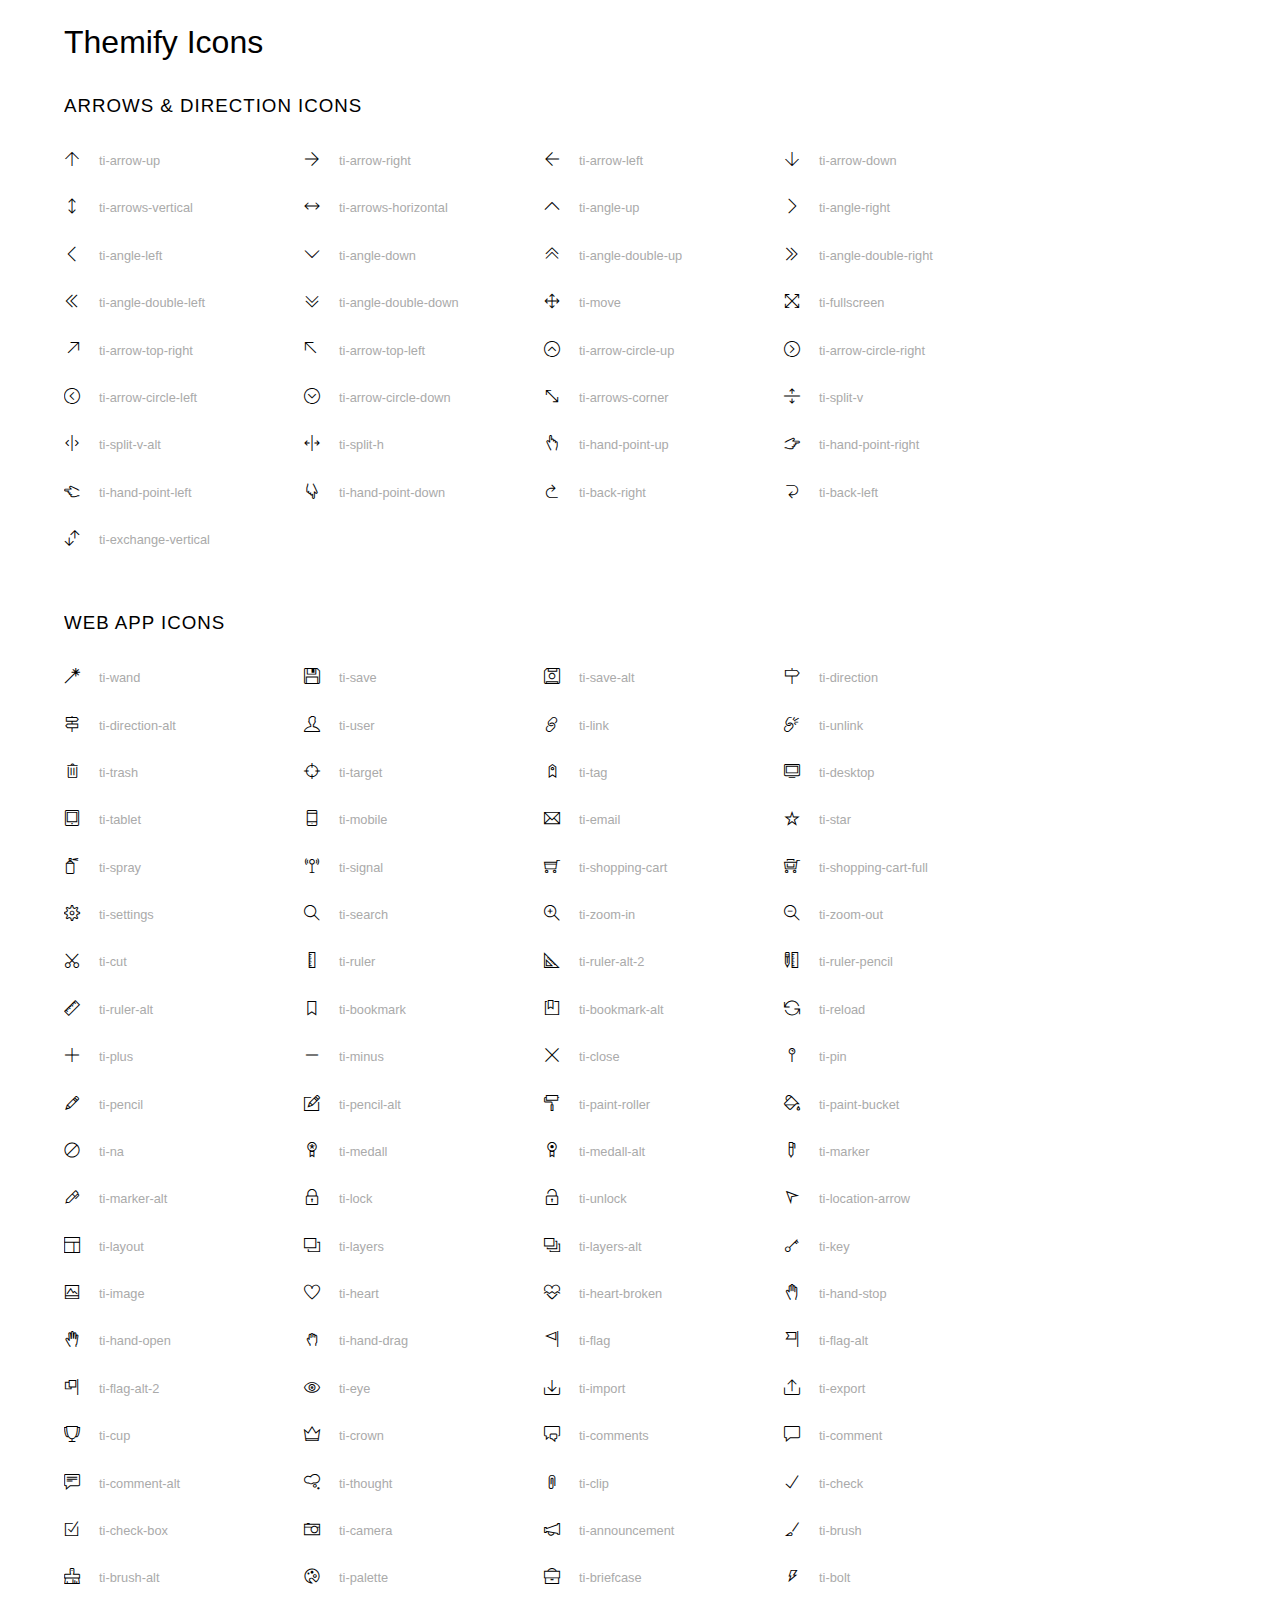
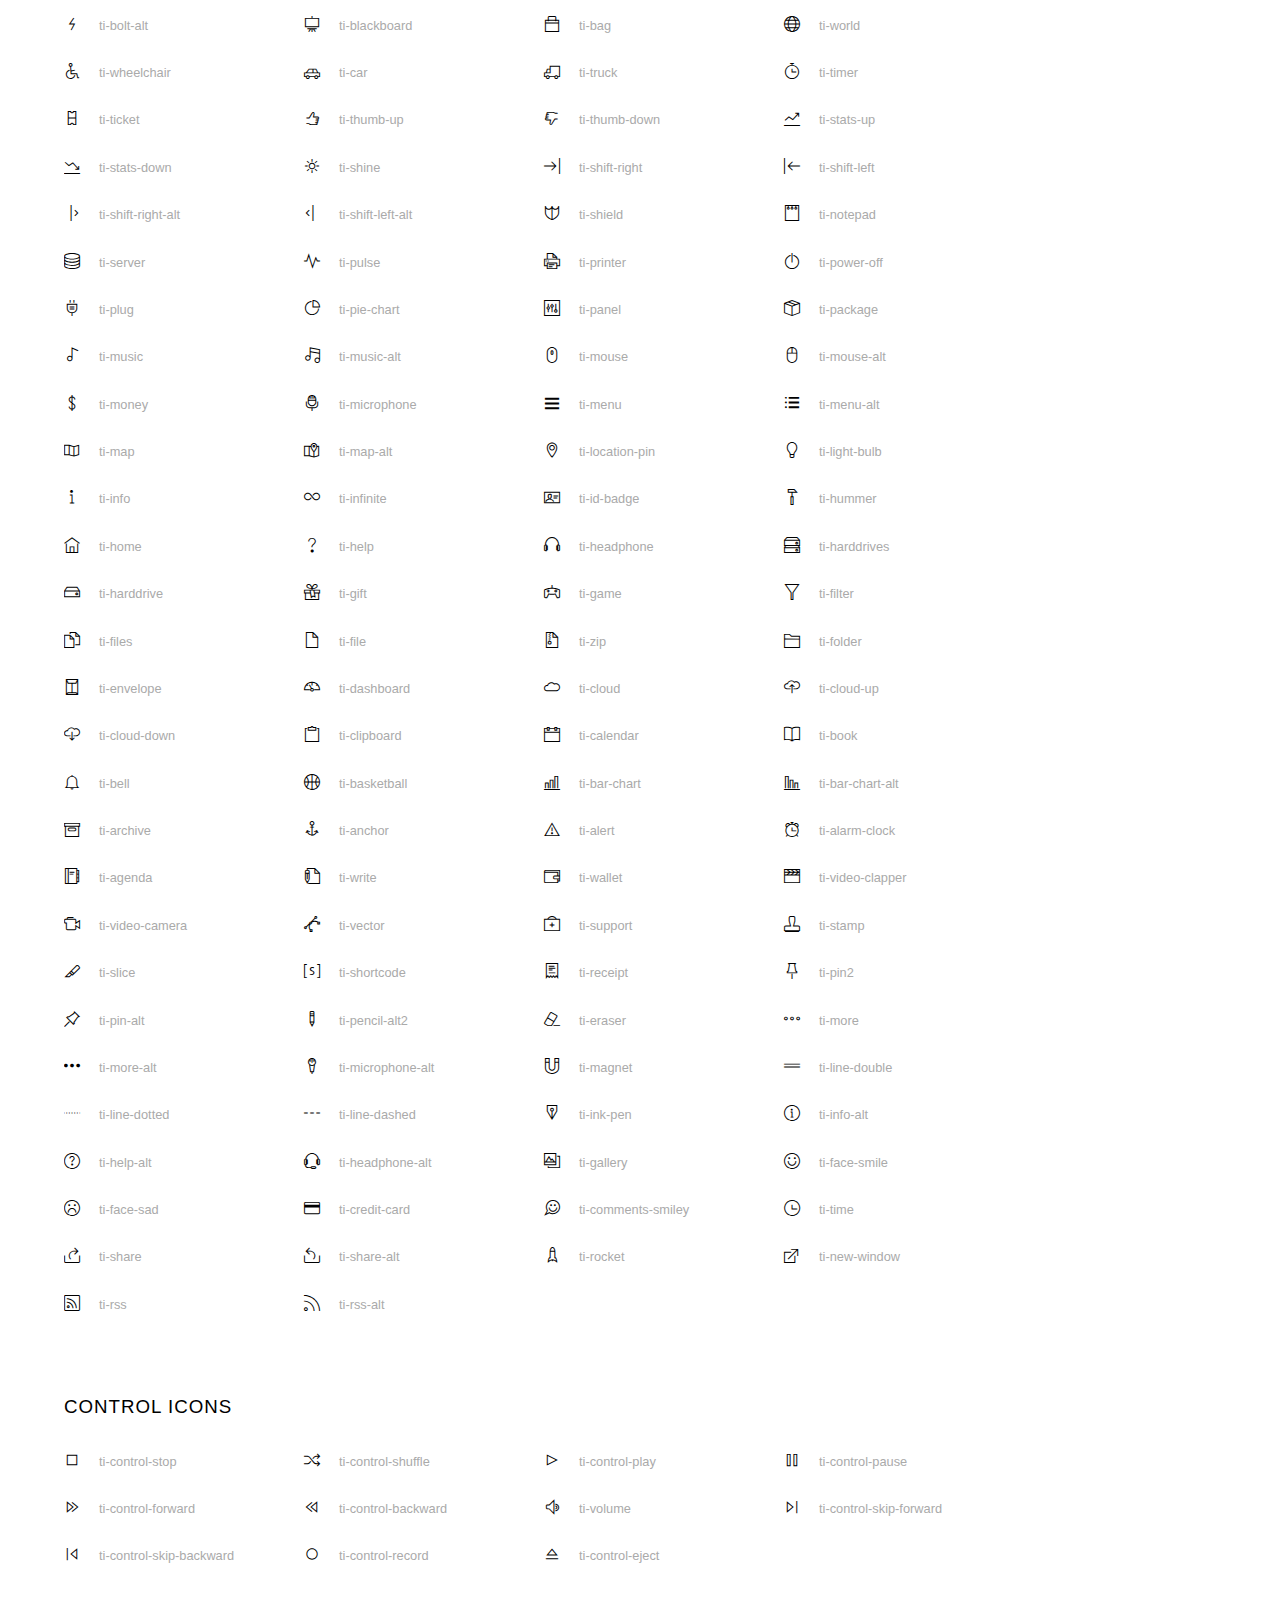
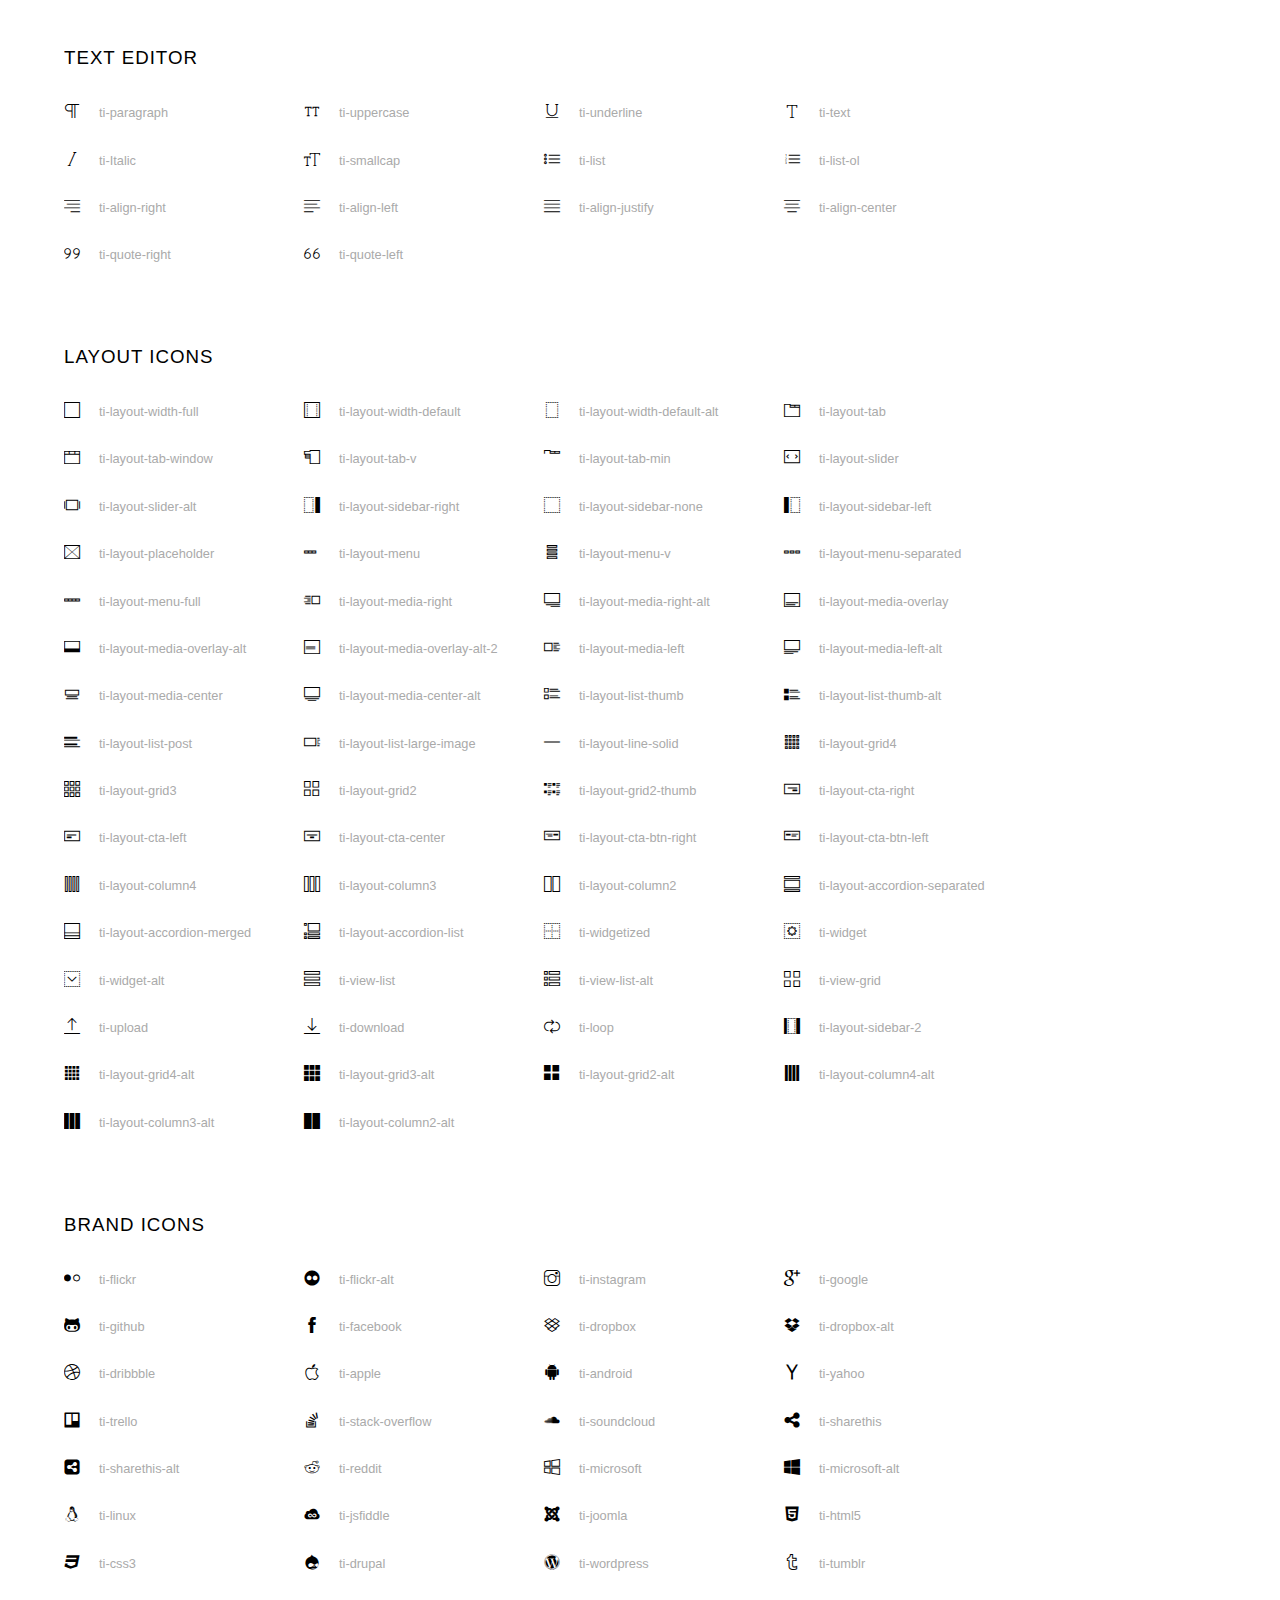
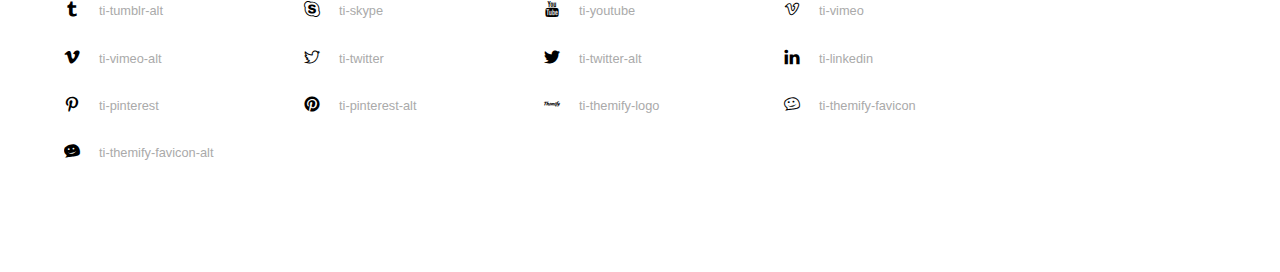
<file: sneaky/vendors/themify-icons/index.html>
<!doctype html>
<html>
<head>
	<meta charset="utf-8">
	<title>Themify Icon Font</title>
	<meta name="viewport" content="width=device-width">
	<link rel="stylesheet" href="demo-files/demo.css">
	<link rel="stylesheet" href="themify-icons.css">
	<!--[if lt IE 8]><!-->
	<link rel="stylesheet" href="ie7/ie7.css">
	<!--<![endif]-->
</head>
<body>
	<h1>Themify Icons</h1>

	<div class="icon-section">

		<div class="icon-section">
			<h3>Arrows &amp; Direction Icons </h3>

			<div class="icon-container">
				<span class="ti-arrow-up"></span><span class="icon-name"> ti-arrow-up</span>
			</div>
			<div class="icon-container">
				<span class="ti-arrow-right"></span><span class="icon-name"> ti-arrow-right</span>
			</div>
			<div class="icon-container">
				<span class="ti-arrow-left"></span><span class="icon-name"> ti-arrow-left</span>
			</div>
			<div class="icon-container">
				<span class="ti-arrow-down"></span><span class="icon-name"> ti-arrow-down</span>
			</div>
			<div class="icon-container">
				<span class="ti-arrows-vertical"></span><span class="icon-name"> ti-arrows-vertical</span>
			</div>
			<div class="icon-container">
				<span class="ti-arrows-horizontal"></span><span class="icon-name"> ti-arrows-horizontal</span>
			</div>
			<div class="icon-container">
				<span class="ti-angle-up"></span><span class="icon-name"> ti-angle-up</span>
			</div>
			<div class="icon-container">
				<span class="ti-angle-right"></span><span class="icon-name"> ti-angle-right</span>
			</div>
			<div class="icon-container">
				<span class="ti-angle-left"></span><span class="icon-name"> ti-angle-left</span>
			</div>
			<div class="icon-container">
				<span class="ti-angle-down"></span><span class="icon-name"> ti-angle-down</span>
			</div>	
			<div class="icon-container">
				<span class="ti-angle-double-up"></span><span class="icon-name"> ti-angle-double-up</span>
			</div>
			<div class="icon-container">
				<span class="ti-angle-double-right"></span><span class="icon-name"> ti-angle-double-right</span>
			</div>
			<div class="icon-container">
				<span class="ti-angle-double-left"></span><span class="icon-name"> ti-angle-double-left</span>
			</div>
			<div class="icon-container">
				<span class="ti-angle-double-down"></span><span class="icon-name"> ti-angle-double-down</span>
			</div>					
			<div class="icon-container">
				<span class="ti-move"></span><span class="icon-name"> ti-move</span>
			</div>
			<div class="icon-container">
				<span class="ti-fullscreen"></span><span class="icon-name"> ti-fullscreen</span>
			</div>
			<div class="icon-container">
				<span class="ti-arrow-top-right"></span><span class="icon-name"> ti-arrow-top-right</span>
			</div>
			<div class="icon-container">
				<span class="ti-arrow-top-left"></span><span class="icon-name"> ti-arrow-top-left</span>
			</div>
			<div class="icon-container">
				<span class="ti-arrow-circle-up"></span><span class="icon-name"> ti-arrow-circle-up</span>
			</div>
			<div class="icon-container">
				<span class="ti-arrow-circle-right"></span><span class="icon-name"> ti-arrow-circle-right</span>
			</div>
			<div class="icon-container">
				<span class="ti-arrow-circle-left"></span><span class="icon-name"> ti-arrow-circle-left</span>
			</div>
			<div class="icon-container">
				<span class="ti-arrow-circle-down"></span><span class="icon-name"> ti-arrow-circle-down</span>
			</div>
			<div class="icon-container">
				<span class="ti-arrows-corner"></span><span class="icon-name"> ti-arrows-corner</span>
			</div>
			<div class="icon-container">
				<span class="ti-split-v"></span><span class="icon-name"> ti-split-v</span>
			</div>

			<div class="icon-container">
				<span class="ti-split-v-alt"></span><span class="icon-name"> ti-split-v-alt</span>
			</div>
			<div class="icon-container">
				<span class="ti-split-h"></span><span class="icon-name"> ti-split-h</span>
			</div>
			<div class="icon-container">
				<span class="ti-hand-point-up"></span><span class="icon-name"> ti-hand-point-up</span>
			</div>
			<div class="icon-container">
				<span class="ti-hand-point-right"></span><span class="icon-name"> ti-hand-point-right</span>
			</div>
			<div class="icon-container">
				<span class="ti-hand-point-left"></span><span class="icon-name"> ti-hand-point-left</span>
			</div>
			<div class="icon-container">
				<span class="ti-hand-point-down"></span><span class="icon-name"> ti-hand-point-down</span>
			</div>
			<div class="icon-container">
				<span class="ti-back-right"></span><span class="icon-name"> ti-back-right</span>
			</div>
			<div class="icon-container">
				<span class="ti-back-left"></span><span class="icon-name"> ti-back-left</span>
			</div>
			<div class="icon-container">
				<span class="ti-exchange-vertical"></span><span class="icon-name"> ti-exchange-vertical</span>
			</div>

		</div> <!-- Arrows Icons -->



		<h3>Web App Icons</h3>
		
		<div class="icon-section">

			<div class="icon-container">
				<span class="ti-wand"></span><span class="icon-name"> ti-wand</span>
			</div>
			<div class="icon-container">
				<span class="ti-save"></span><span class="icon-name"> ti-save</span>
			</div>
			<div class="icon-container">
				<span class="ti-save-alt"></span><span class="icon-name"> ti-save-alt</span>
			</div>

			<div class="icon-container">
				<span class="ti-direction"></span><span class="icon-name"> ti-direction</span>
			</div>
			<div class="icon-container">
				<span class="ti-direction-alt"></span><span class="icon-name"> ti-direction-alt</span>
			</div>
			<div class="icon-container">
				<span class="ti-user"></span><span class="icon-name"> ti-user</span>
			</div>
			<div class="icon-container">
				<span class="ti-link"></span><span class="icon-name"> ti-link</span>
			</div>
			<div class="icon-container">
				<span class="ti-unlink"></span><span class="icon-name"> ti-unlink</span>
			</div>
			<div class="icon-container">
				<span class="ti-trash"></span><span class="icon-name"> ti-trash</span>
			</div>
			<div class="icon-container">
				<span class="ti-target"></span><span class="icon-name"> ti-target</span>
			</div>
			<div class="icon-container">
				<span class="ti-tag"></span><span class="icon-name"> ti-tag</span>
			</div>
			<div class="icon-container">
				<span class="ti-desktop"></span><span class="icon-name"> ti-desktop</span>
			</div>
			<div class="icon-container">
				<span class="ti-tablet"></span><span class="icon-name"> ti-tablet</span>
			</div>
			<div class="icon-container">
				<span class="ti-mobile"></span><span class="icon-name"> ti-mobile</span>
			</div>
			<div class="icon-container">
				<span class="ti-email"></span><span class="icon-name"> ti-email</span>
			</div>	
			<div class="icon-container">
				<span class="ti-star"></span><span class="icon-name"> ti-star</span>
			</div>
			<div class="icon-container">
				<span class="ti-spray"></span><span class="icon-name"> ti-spray</span>
			</div>
			<div class="icon-container">
				<span class="ti-signal"></span><span class="icon-name"> ti-signal</span>
			</div>
			<div class="icon-container">
				<span class="ti-shopping-cart"></span><span class="icon-name"> ti-shopping-cart</span>
			</div>
			<div class="icon-container">
				<span class="ti-shopping-cart-full"></span><span class="icon-name"> ti-shopping-cart-full</span>
			</div>
			<div class="icon-container">
				<span class="ti-settings"></span><span class="icon-name"> ti-settings</span>
			</div>
			<div class="icon-container">
				<span class="ti-search"></span><span class="icon-name"> ti-search</span>
			</div>
			<div class="icon-container">
				<span class="ti-zoom-in"></span><span class="icon-name"> ti-zoom-in</span>
			</div>
			<div class="icon-container">
				<span class="ti-zoom-out"></span><span class="icon-name"> ti-zoom-out</span>
			</div>
			<div class="icon-container">
				<span class="ti-cut"></span><span class="icon-name"> ti-cut</span>
			</div>
			<div class="icon-container">
				<span class="ti-ruler"></span><span class="icon-name"> ti-ruler</span>
			</div>
			<div class="icon-container">
				<span class="ti-ruler-alt-2"></span><span class="icon-name"> ti-ruler-alt-2</span>
			</div>			
			<div class="icon-container">
				<span class="ti-ruler-pencil"></span><span class="icon-name"> ti-ruler-pencil</span>
			</div>
			<div class="icon-container">
				<span class="ti-ruler-alt"></span><span class="icon-name"> ti-ruler-alt</span>
			</div>
			<div class="icon-container">
				<span class="ti-bookmark"></span><span class="icon-name"> ti-bookmark</span>
			</div>
			<div class="icon-container">
				<span class="ti-bookmark-alt"></span><span class="icon-name"> ti-bookmark-alt</span>
			</div>
			<div class="icon-container">
				<span class="ti-reload"></span><span class="icon-name"> ti-reload</span>
			</div>
			<div class="icon-container">
				<span class="ti-plus"></span><span class="icon-name"> ti-plus</span>
			</div>
			<div class="icon-container">
				<span class="ti-minus"></span><span class="icon-name"> ti-minus</span>
			</div>
			<div class="icon-container">
				<span class="ti-close"></span><span class="icon-name"> ti-close</span>
			</div>			
			<div class="icon-container">
				<span class="ti-pin"></span><span class="icon-name"> ti-pin</span>
			</div>
			<div class="icon-container">
				<span class="ti-pencil"></span><span class="icon-name"> ti-pencil</span>
			</div>
					
		  	<div class="icon-container">
				<span class="ti-pencil-alt"></span><span class="icon-name"> ti-pencil-alt</span>
			</div>
			<div class="icon-container">
				<span class="ti-paint-roller"></span><span class="icon-name"> ti-paint-roller</span>
			</div>
			<div class="icon-container">
				<span class="ti-paint-bucket"></span><span class="icon-name"> ti-paint-bucket</span>
			</div>
			<div class="icon-container">
				<span class="ti-na"></span><span class="icon-name"> ti-na</span>
			</div>
			<div class="icon-container">
				<span class="ti-medall"></span><span class="icon-name"> ti-medall</span>
			</div>
			<div class="icon-container">
				<span class="ti-medall-alt"></span><span class="icon-name"> ti-medall-alt</span>
			</div>
			<div class="icon-container">
				<span class="ti-marker"></span><span class="icon-name"> ti-marker</span>
			</div>
			<div class="icon-container">
				<span class="ti-marker-alt"></span><span class="icon-name"> ti-marker-alt</span>
			</div>

			<div class="icon-container">
				<span class="ti-lock"></span><span class="icon-name"> ti-lock</span>
			</div>
			<div class="icon-container">
				<span class="ti-unlock"></span><span class="icon-name"> ti-unlock</span>
			</div>
			<div class="icon-container">
				<span class="ti-location-arrow"></span><span class="icon-name"> ti-location-arrow</span>
			</div>
			<div class="icon-container">
				<span class="ti-layout"></span><span class="icon-name"> ti-layout</span>
			</div>
			<div class="icon-container">
				<span class="ti-layers"></span><span class="icon-name"> ti-layers</span>
			</div>
			<div class="icon-container">
				<span class="ti-layers-alt"></span><span class="icon-name"> ti-layers-alt</span>
			</div>
			<div class="icon-container">
				<span class="ti-key"></span><span class="icon-name"> ti-key</span>
			</div>
			<div class="icon-container">
				<span class="ti-image"></span><span class="icon-name"> ti-image</span>
			</div>
			<div class="icon-container">
				<span class="ti-heart"></span><span class="icon-name"> ti-heart</span>
			</div>
			<div class="icon-container">
				<span class="ti-heart-broken"></span><span class="icon-name"> ti-heart-broken</span>
			</div>
			<div class="icon-container">
				<span class="ti-hand-stop"></span><span class="icon-name"> ti-hand-stop</span>
			</div>
			<div class="icon-container">
				<span class="ti-hand-open"></span><span class="icon-name"> ti-hand-open</span>
			</div>
			<div class="icon-container">
				<span class="ti-hand-drag"></span><span class="icon-name"> ti-hand-drag</span>
			</div>
			<div class="icon-container">
				<span class="ti-flag"></span><span class="icon-name"> ti-flag</span>
			</div>
			<div class="icon-container">
				<span class="ti-flag-alt"></span><span class="icon-name"> ti-flag-alt</span>
			</div>
			<div class="icon-container">
				<span class="ti-flag-alt-2"></span><span class="icon-name"> ti-flag-alt-2</span>
			</div>
			<div class="icon-container">
				<span class="ti-eye"></span><span class="icon-name"> ti-eye</span>
			</div>
			<div class="icon-container">
				<span class="ti-import"></span><span class="icon-name"> ti-import</span>
			</div>			
			<div class="icon-container">
				<span class="ti-export"></span><span class="icon-name"> ti-export</span>
			</div>
			<div class="icon-container">
				<span class="ti-cup"></span><span class="icon-name"> ti-cup</span>
			</div>
			<div class="icon-container">
				<span class="ti-crown"></span><span class="icon-name"> ti-crown</span>
			</div>
			<div class="icon-container">
				<span class="ti-comments"></span><span class="icon-name"> ti-comments</span>
			</div>
			<div class="icon-container">
				<span class="ti-comment"></span><span class="icon-name"> ti-comment</span>
			</div>
			<div class="icon-container">
				<span class="ti-comment-alt"></span><span class="icon-name"> ti-comment-alt</span>
			</div>
			<div class="icon-container">
				<span class="ti-thought"></span><span class="icon-name"> ti-thought</span>
			</div>			
			<div class="icon-container">
				<span class="ti-clip"></span><span class="icon-name"> ti-clip</span>
			</div>

			<div class="icon-container">
				<span class="ti-check"></span><span class="icon-name"> ti-check</span>
			</div>
			<div class="icon-container">
				<span class="ti-check-box"></span><span class="icon-name"> ti-check-box</span>
			</div>
			<div class="icon-container">
				<span class="ti-camera"></span><span class="icon-name"> ti-camera</span>
			</div>
			<div class="icon-container">
				<span class="ti-announcement"></span><span class="icon-name"> ti-announcement</span>
			</div>
			<div class="icon-container">
				<span class="ti-brush"></span><span class="icon-name"> ti-brush</span>
			</div>
			<div class="icon-container">
				<span class="ti-brush-alt"></span><span class="icon-name"> ti-brush-alt</span>
			</div>
			<div class="icon-container">
				<span class="ti-palette"></span><span class="icon-name"> ti-palette</span>
			</div>			
			<div class="icon-container">
				<span class="ti-briefcase"></span><span class="icon-name"> ti-briefcase</span>
			</div>
			<div class="icon-container">
				<span class="ti-bolt"></span><span class="icon-name"> ti-bolt</span>
			</div>
			<div class="icon-container">
				<span class="ti-bolt-alt"></span><span class="icon-name"> ti-bolt-alt</span>
			</div>
			<div class="icon-container">
				<span class="ti-blackboard"></span><span class="icon-name"> ti-blackboard</span>
			</div>
			<div class="icon-container">
				<span class="ti-bag"></span><span class="icon-name"> ti-bag</span>
			</div>
			<div class="icon-container">
				<span class="ti-world"></span><span class="icon-name"> ti-world</span>
			</div>
			<div class="icon-container">
				<span class="ti-wheelchair"></span><span class="icon-name"> ti-wheelchair</span>
			</div>
			<div class="icon-container">
				<span class="ti-car"></span><span class="icon-name"> ti-car</span>
			</div>
			<div class="icon-container">
				<span class="ti-truck"></span><span class="icon-name"> ti-truck</span>
			</div>
			<div class="icon-container">
				<span class="ti-timer"></span><span class="icon-name"> ti-timer</span>
			</div>
			<div class="icon-container">
				<span class="ti-ticket"></span><span class="icon-name"> ti-ticket</span>
			</div>
			<div class="icon-container">
				<span class="ti-thumb-up"></span><span class="icon-name"> ti-thumb-up</span>
			</div>
			<div class="icon-container">
				<span class="ti-thumb-down"></span><span class="icon-name"> ti-thumb-down</span>
			</div>

			<div class="icon-container">
				<span class="ti-stats-up"></span><span class="icon-name"> ti-stats-up</span>
			</div>
			<div class="icon-container">
				<span class="ti-stats-down"></span><span class="icon-name"> ti-stats-down</span>
			</div>
			<div class="icon-container">
				<span class="ti-shine"></span><span class="icon-name"> ti-shine</span>
			</div>
			<div class="icon-container">
				<span class="ti-shift-right"></span><span class="icon-name"> ti-shift-right</span>
			</div>
			<div class="icon-container">
				<span class="ti-shift-left"></span><span class="icon-name"> ti-shift-left</span>
			</div>

			<div class="icon-container">
				<span class="ti-shift-right-alt"></span><span class="icon-name"> ti-shift-right-alt</span>
			</div>
			<div class="icon-container">
				<span class="ti-shift-left-alt"></span><span class="icon-name"> ti-shift-left-alt</span>
			</div>
			<div class="icon-container">
				<span class="ti-shield"></span><span class="icon-name"> ti-shield</span>
			</div>
			<div class="icon-container">
				<span class="ti-notepad"></span><span class="icon-name"> ti-notepad</span>
			</div>
			<div class="icon-container">
				<span class="ti-server"></span><span class="icon-name"> ti-server</span>
			</div>

			<div class="icon-container">
				<span class="ti-pulse"></span><span class="icon-name"> ti-pulse</span>
			</div>
			<div class="icon-container">
				<span class="ti-printer"></span><span class="icon-name"> ti-printer</span>
			</div>
			<div class="icon-container">
				<span class="ti-power-off"></span><span class="icon-name"> ti-power-off</span>
			</div>
			<div class="icon-container">
				<span class="ti-plug"></span><span class="icon-name"> ti-plug</span>
			</div>
			<div class="icon-container">
				<span class="ti-pie-chart"></span><span class="icon-name"> ti-pie-chart</span>
			</div>

			<div class="icon-container">
				<span class="ti-panel"></span><span class="icon-name"> ti-panel</span>
			</div>
			<div class="icon-container">
				<span class="ti-package"></span><span class="icon-name"> ti-package</span>
			</div>
			<div class="icon-container">
				<span class="ti-music"></span><span class="icon-name"> ti-music</span>
			</div>
			<div class="icon-container">
				<span class="ti-music-alt"></span><span class="icon-name"> ti-music-alt</span>
			</div>
			<div class="icon-container">
				<span class="ti-mouse"></span><span class="icon-name"> ti-mouse</span>
			</div>
			<div class="icon-container">
				<span class="ti-mouse-alt"></span><span class="icon-name"> ti-mouse-alt</span>
			</div>
			<div class="icon-container">
				<span class="ti-money"></span><span class="icon-name"> ti-money</span>
			</div>
			<div class="icon-container">
				<span class="ti-microphone"></span><span class="icon-name"> ti-microphone</span>
			</div>
			<div class="icon-container">
				<span class="ti-menu"></span><span class="icon-name"> ti-menu</span>
			</div>
			<div class="icon-container">
				<span class="ti-menu-alt"></span><span class="icon-name"> ti-menu-alt</span>
			</div>
			<div class="icon-container">
				<span class="ti-map"></span><span class="icon-name"> ti-map</span>
			</div>
			<div class="icon-container">
				<span class="ti-map-alt"></span><span class="icon-name"> ti-map-alt</span>
			</div>

			<div class="icon-container">
				<span class="ti-location-pin"></span><span class="icon-name"> ti-location-pin</span>
			</div>

			<div class="icon-container">
				<span class="ti-light-bulb"></span><span class="icon-name"> ti-light-bulb</span>
			</div>
			<div class="icon-container">
				<span class="ti-info"></span><span class="icon-name"> ti-info</span>
			</div>
			<div class="icon-container">
				<span class="ti-infinite"></span><span class="icon-name"> ti-infinite</span>
			</div>
			<div class="icon-container">
				<span class="ti-id-badge"></span><span class="icon-name"> ti-id-badge</span>
			</div>
			<div class="icon-container">
				<span class="ti-hummer"></span><span class="icon-name"> ti-hummer</span>
			</div>
			<div class="icon-container">
				<span class="ti-home"></span><span class="icon-name"> ti-home</span>
			</div>
			<div class="icon-container">
				<span class="ti-help"></span><span class="icon-name"> ti-help</span>
			</div>
			<div class="icon-container">
				<span class="ti-headphone"></span><span class="icon-name"> ti-headphone</span>
			</div>
			<div class="icon-container">
				<span class="ti-harddrives"></span><span class="icon-name"> ti-harddrives</span>
			</div>
			<div class="icon-container">
				<span class="ti-harddrive"></span><span class="icon-name"> ti-harddrive</span>
			</div>
			<div class="icon-container">
				<span class="ti-gift"></span><span class="icon-name"> ti-gift</span>
			</div>
			<div class="icon-container">
				<span class="ti-game"></span><span class="icon-name"> ti-game</span>
			</div>
			<div class="icon-container">
				<span class="ti-filter"></span><span class="icon-name"> ti-filter</span>
			</div>
			<div class="icon-container">
				<span class="ti-files"></span><span class="icon-name"> ti-files</span>
			</div>
			<div class="icon-container">
				<span class="ti-file"></span><span class="icon-name"> ti-file</span>
			</div>
			<div class="icon-container">
				<span class="ti-zip"></span><span class="icon-name"> ti-zip</span>
			</div>
			<div class="icon-container">
				<span class="ti-folder"></span><span class="icon-name"> ti-folder</span>
			</div>			
			<div class="icon-container">
				<span class="ti-envelope"></span><span class="icon-name"> ti-envelope</span>
			</div>


			<div class="icon-container">
				<span class="ti-dashboard"></span><span class="icon-name"> ti-dashboard</span>
			</div>
			<div class="icon-container">
				<span class="ti-cloud"></span><span class="icon-name"> ti-cloud</span>
			</div>
			<div class="icon-container">
				<span class="ti-cloud-up"></span><span class="icon-name"> ti-cloud-up</span>
			</div>
			<div class="icon-container">
				<span class="ti-cloud-down"></span><span class="icon-name"> ti-cloud-down</span>
			</div>
			<div class="icon-container">
				<span class="ti-clipboard"></span><span class="icon-name"> ti-clipboard</span>
			</div>
			<div class="icon-container">
				<span class="ti-calendar"></span><span class="icon-name"> ti-calendar</span>
			</div>
			<div class="icon-container">
				<span class="ti-book"></span><span class="icon-name"> ti-book</span>
			</div>
			<div class="icon-container">
				<span class="ti-bell"></span><span class="icon-name"> ti-bell</span>
			</div>
			<div class="icon-container">
				<span class="ti-basketball"></span><span class="icon-name"> ti-basketball</span>
			</div>
			<div class="icon-container">
				<span class="ti-bar-chart"></span><span class="icon-name"> ti-bar-chart</span>
			</div>
			<div class="icon-container">
				<span class="ti-bar-chart-alt"></span><span class="icon-name"> ti-bar-chart-alt</span>
			</div>


			<div class="icon-container">
				<span class="ti-archive"></span><span class="icon-name"> ti-archive</span>
			</div>
			<div class="icon-container">
				<span class="ti-anchor"></span><span class="icon-name"> ti-anchor</span>
			</div>

			<div class="icon-container">
				<span class="ti-alert"></span><span class="icon-name"> ti-alert</span>
			</div>
			<div class="icon-container">
				<span class="ti-alarm-clock"></span><span class="icon-name"> ti-alarm-clock</span>
			</div>
			<div class="icon-container">
				<span class="ti-agenda"></span><span class="icon-name"> ti-agenda</span>
			</div>
			<div class="icon-container">
				<span class="ti-write"></span><span class="icon-name"> ti-write</span>
			</div>

			<div class="icon-container">
				<span class="ti-wallet"></span><span class="icon-name"> ti-wallet</span>
			</div>
			<div class="icon-container">
				<span class="ti-video-clapper"></span><span class="icon-name"> ti-video-clapper</span>
			</div>
			<div class="icon-container">
				<span class="ti-video-camera"></span><span class="icon-name"> ti-video-camera</span>
			</div>
			<div class="icon-container">
				<span class="ti-vector"></span><span class="icon-name"> ti-vector</span>
			</div>

			<div class="icon-container">
				<span class="ti-support"></span><span class="icon-name"> ti-support</span>
			</div>
			<div class="icon-container">
				<span class="ti-stamp"></span><span class="icon-name"> ti-stamp</span>
			</div>
			<div class="icon-container">
				<span class="ti-slice"></span><span class="icon-name"> ti-slice</span>
			</div>
			<div class="icon-container">
				<span class="ti-shortcode"></span><span class="icon-name"> ti-shortcode</span>
			</div>
			<div class="icon-container">
				<span class="ti-receipt"></span><span class="icon-name"> ti-receipt</span>
			</div>
			<div class="icon-container">
				<span class="ti-pin2"></span><span class="icon-name"> ti-pin2</span>
			</div>
			<div class="icon-container">
				<span class="ti-pin-alt"></span><span class="icon-name"> ti-pin-alt</span>
			</div>
			<div class="icon-container">
				<span class="ti-pencil-alt2"></span><span class="icon-name"> ti-pencil-alt2</span>
			</div>
			<div class="icon-container">
				<span class="ti-eraser"></span><span class="icon-name"> ti-eraser</span>
			</div>			
			<div class="icon-container">
				<span class="ti-more"></span><span class="icon-name"> ti-more</span>
			</div>
			<div class="icon-container">
				<span class="ti-more-alt"></span><span class="icon-name"> ti-more-alt</span>
			</div>
			<div class="icon-container">
				<span class="ti-microphone-alt"></span><span class="icon-name"> ti-microphone-alt</span>
			</div>
			<div class="icon-container">
				<span class="ti-magnet"></span><span class="icon-name"> ti-magnet</span>
			</div>
			<div class="icon-container">
				<span class="ti-line-double"></span><span class="icon-name"> ti-line-double</span>
			</div>
			<div class="icon-container">
				<span class="ti-line-dotted"></span><span class="icon-name"> ti-line-dotted</span>
			</div>
			<div class="icon-container">
				<span class="ti-line-dashed"></span><span class="icon-name"> ti-line-dashed</span>
			</div>

			<div class="icon-container">
				<span class="ti-ink-pen"></span><span class="icon-name"> ti-ink-pen</span>
			</div>
			<div class="icon-container">
				<span class="ti-info-alt"></span><span class="icon-name"> ti-info-alt</span>
			</div>
			<div class="icon-container">
				<span class="ti-help-alt"></span><span class="icon-name"> ti-help-alt</span>
			</div>
			<div class="icon-container">
				<span class="ti-headphone-alt"></span><span class="icon-name"> ti-headphone-alt</span>
			</div>

			<div class="icon-container">
				<span class="ti-gallery"></span><span class="icon-name"> ti-gallery</span>
			</div>
			<div class="icon-container">
				<span class="ti-face-smile"></span><span class="icon-name"> ti-face-smile</span>
			</div>
			<div class="icon-container">
				<span class="ti-face-sad"></span><span class="icon-name"> ti-face-sad</span>
			</div>
			<div class="icon-container">
				<span class="ti-credit-card"></span><span class="icon-name"> ti-credit-card</span>
			</div>
			<div class="icon-container">
				<span class="ti-comments-smiley"></span><span class="icon-name"> ti-comments-smiley</span>
			</div>
			<div class="icon-container">
				<span class="ti-time"></span><span class="icon-name"> ti-time</span>
			</div>
			<div class="icon-container">
				<span class="ti-share"></span><span class="icon-name"> ti-share</span>
			</div>
			<div class="icon-container">
				<span class="ti-share-alt"></span><span class="icon-name"> ti-share-alt</span>
			</div>
			<div class="icon-container">
				<span class="ti-rocket"></span><span class="icon-name"> ti-rocket</span>
			</div>

			<div class="icon-container">
				<span class="ti-new-window"></span><span class="icon-name"> ti-new-window</span>
			</div>

			<div class="icon-container">
				<span class="ti-rss"></span><span class="icon-name"> ti-rss</span>
			</div>

			<div class="icon-container">
				<span class="ti-rss-alt"></span><span class="icon-name"> ti-rss-alt</span>
			</div>
			
		</div><!-- Web App Icons -->


		<div class="icon-section">
			<h3>Control Icons</h3>
			<div class="icon-container">
				<span class="ti-control-stop"></span><span class="icon-name"> ti-control-stop</span>
			</div>
			<div class="icon-container">
				<span class="ti-control-shuffle"></span><span class="icon-name"> ti-control-shuffle</span>
			</div>
			<div class="icon-container">
				<span class="ti-control-play"></span><span class="icon-name"> ti-control-play</span>
			</div>
			<div class="icon-container">
				<span class="ti-control-pause"></span><span class="icon-name"> ti-control-pause</span>
			</div>
			<div class="icon-container">
				<span class="ti-control-forward"></span><span class="icon-name"> ti-control-forward</span>
			</div>
			<div class="icon-container">
				<span class="ti-control-backward"></span><span class="icon-name"> ti-control-backward</span>
			</div>	
			<div class="icon-container">
				<span class="ti-volume"></span><span class="icon-name"> ti-volume</span>
			</div>
			<div class="icon-container">
				<span class="ti-control-skip-forward"></span><span class="icon-name"> ti-control-skip-forward</span>
			</div>
			<div class="icon-container">
				<span class="ti-control-skip-backward"></span><span class="icon-name"> ti-control-skip-backward</span>
			</div>
			<div class="icon-container">
				<span class="ti-control-record"></span><span class="icon-name"> ti-control-record</span>
			</div>
			<div class="icon-container">
				<span class="ti-control-eject"></span><span class="icon-name"> ti-control-eject</span>
			</div>			
		</div> <!-- Control Icons -->


		<div class="icon-section">
			<h3>Text Editor</h3>

			<div class="icon-container">
				<span class="ti-paragraph"></span><span class="icon-name"> ti-paragraph</span>
			</div>
			<div class="icon-container">
				<span class="ti-uppercase"></span><span class="icon-name"> ti-uppercase</span>
			</div>

			<div class="icon-container">
				<span class="ti-underline"></span><span class="icon-name"> ti-underline</span>
			</div>
			<div class="icon-container">
				<span class="ti-text"></span><span class="icon-name"> ti-text</span>
			</div>
			<div class="icon-container">
				<span class="ti-Italic"></span><span class="icon-name"> ti-Italic</span>
			</div>
			<div class="icon-container">
				<span class="ti-smallcap"></span><span class="icon-name"> ti-smallcap</span>
			</div>
			<div class="icon-container">
				<span class="ti-list"></span><span class="icon-name"> ti-list</span>
			</div>
			<div class="icon-container">
				<span class="ti-list-ol"></span><span class="icon-name"> ti-list-ol</span>
			</div>
			<div class="icon-container">
				<span class="ti-align-right"></span><span class="icon-name"> ti-align-right</span>
			</div>
			<div class="icon-container">
				<span class="ti-align-left"></span><span class="icon-name"> ti-align-left</span>
			</div>
			<div class="icon-container">
				<span class="ti-align-justify"></span><span class="icon-name"> ti-align-justify</span>
			</div>
			<div class="icon-container">
				<span class="ti-align-center"></span><span class="icon-name"> ti-align-center</span>
			</div>
			<div class="icon-container">
				<span class="ti-quote-right"></span><span class="icon-name"> ti-quote-right</span>
			</div>
			<div class="icon-container">
				<span class="ti-quote-left"></span><span class="icon-name"> ti-quote-left</span>
			</div>

		</div> <!-- Text Editor -->



		<div class="icon-section">
			<h3>Layout Icons</h3>
			<div class="icon-container">
				<span class="ti-layout-width-full"></span><span class="icon-name"> ti-layout-width-full</span>
			</div>
			<div class="icon-container">
				<span class="ti-layout-width-default"></span><span class="icon-name"> ti-layout-width-default</span>
			</div>
			<div class="icon-container">
				<span class="ti-layout-width-default-alt"></span><span class="icon-name"> ti-layout-width-default-alt</span>
			</div>
			<div class="icon-container">
				<span class="ti-layout-tab"></span><span class="icon-name"> ti-layout-tab</span>
			</div>
			<div class="icon-container">
				<span class="ti-layout-tab-window"></span><span class="icon-name"> ti-layout-tab-window</span>
			</div>
			<div class="icon-container">
				<span class="ti-layout-tab-v"></span><span class="icon-name"> ti-layout-tab-v</span>
			</div>
			<div class="icon-container">
				<span class="ti-layout-tab-min"></span><span class="icon-name"> ti-layout-tab-min</span>
			</div>
			<div class="icon-container">
				<span class="ti-layout-slider"></span><span class="icon-name"> ti-layout-slider</span>
			</div>
			<div class="icon-container">
				<span class="ti-layout-slider-alt"></span><span class="icon-name"> ti-layout-slider-alt</span>
			</div>
			<div class="icon-container">
				<span class="ti-layout-sidebar-right"></span><span class="icon-name"> ti-layout-sidebar-right</span>
			</div>
			<div class="icon-container">
				<span class="ti-layout-sidebar-none"></span><span class="icon-name"> ti-layout-sidebar-none</span>
			</div>
			<div class="icon-container">
				<span class="ti-layout-sidebar-left"></span><span class="icon-name"> ti-layout-sidebar-left</span>
			</div>
			<div class="icon-container">
				<span class="ti-layout-placeholder"></span><span class="icon-name"> ti-layout-placeholder</span>
			</div>
			<div class="icon-container">
				<span class="ti-layout-menu"></span><span class="icon-name"> ti-layout-menu</span>
			</div>
			<div class="icon-container">
				<span class="ti-layout-menu-v"></span><span class="icon-name"> ti-layout-menu-v</span>
			</div>
			<div class="icon-container">
				<span class="ti-layout-menu-separated"></span><span class="icon-name"> ti-layout-menu-separated</span>
			</div>
			<div class="icon-container">
				<span class="ti-layout-menu-full"></span><span class="icon-name"> ti-layout-menu-full</span>
			</div>
			<div class="icon-container">
				<span class="ti-layout-media-right"></span><span class="icon-name"> ti-layout-media-right</span>
			</div>
			<div class="icon-container">
				<span class="ti-layout-media-right-alt"></span><span class="icon-name"> ti-layout-media-right-alt</span>
			</div>
			<div class="icon-container">
				<span class="ti-layout-media-overlay"></span><span class="icon-name"> ti-layout-media-overlay</span>
			</div>
			<div class="icon-container">
				<span class="ti-layout-media-overlay-alt"></span><span class="icon-name"> ti-layout-media-overlay-alt</span>
			</div>
			<div class="icon-container">
				<span class="ti-layout-media-overlay-alt-2"></span><span class="icon-name"> ti-layout-media-overlay-alt-2</span>
			</div>
			<div class="icon-container">
				<span class="ti-layout-media-left"></span><span class="icon-name"> ti-layout-media-left</span>
			</div>
			<div class="icon-container">
				<span class="ti-layout-media-left-alt"></span><span class="icon-name"> ti-layout-media-left-alt</span>
			</div>
			<div class="icon-container">
				<span class="ti-layout-media-center"></span><span class="icon-name"> ti-layout-media-center</span>
			</div>
			<div class="icon-container">
				<span class="ti-layout-media-center-alt"></span><span class="icon-name"> ti-layout-media-center-alt</span>
			</div>
			<div class="icon-container">
				<span class="ti-layout-list-thumb"></span><span class="icon-name"> ti-layout-list-thumb</span>
			</div>
			<div class="icon-container">
				<span class="ti-layout-list-thumb-alt"></span><span class="icon-name"> ti-layout-list-thumb-alt</span>
			</div>
			<div class="icon-container">
				<span class="ti-layout-list-post"></span><span class="icon-name"> ti-layout-list-post</span>
			</div>
			<div class="icon-container">
				<span class="ti-layout-list-large-image"></span><span class="icon-name"> ti-layout-list-large-image</span>
			</div>
			<div class="icon-container">
				<span class="ti-layout-line-solid"></span><span class="icon-name"> ti-layout-line-solid</span>
			</div>
			<div class="icon-container">
				<span class="ti-layout-grid4"></span><span class="icon-name"> ti-layout-grid4</span>
			</div>
			<div class="icon-container">
				<span class="ti-layout-grid3"></span><span class="icon-name"> ti-layout-grid3</span>
			</div>
			<div class="icon-container">
				<span class="ti-layout-grid2"></span><span class="icon-name"> ti-layout-grid2</span>
			</div>
			<div class="icon-container">
				<span class="ti-layout-grid2-thumb"></span><span class="icon-name"> ti-layout-grid2-thumb</span>
			</div>
			<div class="icon-container">
				<span class="ti-layout-cta-right"></span><span class="icon-name"> ti-layout-cta-right</span>
			</div>
			<div class="icon-container">
				<span class="ti-layout-cta-left"></span><span class="icon-name"> ti-layout-cta-left</span>
			</div>
			<div class="icon-container">
				<span class="ti-layout-cta-center"></span><span class="icon-name"> ti-layout-cta-center</span>
			</div>
			<div class="icon-container">
				<span class="ti-layout-cta-btn-right"></span><span class="icon-name"> ti-layout-cta-btn-right</span>
			</div>
			<div class="icon-container">
				<span class="ti-layout-cta-btn-left"></span><span class="icon-name"> ti-layout-cta-btn-left</span>
			</div>
			<div class="icon-container">
				<span class="ti-layout-column4"></span><span class="icon-name"> ti-layout-column4</span>
			</div>
			<div class="icon-container">
				<span class="ti-layout-column3"></span><span class="icon-name"> ti-layout-column3</span>
			</div>
			<div class="icon-container">
				<span class="ti-layout-column2"></span><span class="icon-name"> ti-layout-column2</span>
			</div>
			<div class="icon-container">
				<span class="ti-layout-accordion-separated"></span><span class="icon-name"> ti-layout-accordion-separated</span>
			</div>
			<div class="icon-container">
				<span class="ti-layout-accordion-merged"></span><span class="icon-name"> ti-layout-accordion-merged</span>
			</div>
			<div class="icon-container">
				<span class="ti-layout-accordion-list"></span><span class="icon-name"> ti-layout-accordion-list</span>
			</div>
			<div class="icon-container">
				<span class="ti-widgetized"></span><span class="icon-name"> ti-widgetized</span>
			</div>
			<div class="icon-container">
				<span class="ti-widget"></span><span class="icon-name"> ti-widget</span>
			</div>
			<div class="icon-container">
				<span class="ti-widget-alt"></span><span class="icon-name"> ti-widget-alt</span>
			</div>
			<div class="icon-container">
				<span class="ti-view-list"></span><span class="icon-name"> ti-view-list</span>
			</div>
			<div class="icon-container">
				<span class="ti-view-list-alt"></span><span class="icon-name"> ti-view-list-alt</span>
			</div>
			<div class="icon-container">
				<span class="ti-view-grid"></span><span class="icon-name"> ti-view-grid</span>
			</div>
			<div class="icon-container">
				<span class="ti-upload"></span><span class="icon-name"> ti-upload</span>
			</div>
			<div class="icon-container">
				<span class="ti-download"></span><span class="icon-name"> ti-download</span>
			</div>	
			<div class="icon-container">
				<span class="ti-loop"></span><span class="icon-name"> ti-loop</span>
			</div>
			<div class="icon-container">
				<span class="ti-layout-sidebar-2"></span><span class="icon-name"> ti-layout-sidebar-2</span>
			</div>
			<div class="icon-container">
				<span class="ti-layout-grid4-alt"></span><span class="icon-name"> ti-layout-grid4-alt</span>
			</div>
			<div class="icon-container">
				<span class="ti-layout-grid3-alt"></span><span class="icon-name"> ti-layout-grid3-alt</span>
			</div>
			<div class="icon-container">
				<span class="ti-layout-grid2-alt"></span><span class="icon-name"> ti-layout-grid2-alt</span>
			</div>
			<div class="icon-container">
				<span class="ti-layout-column4-alt"></span><span class="icon-name"> ti-layout-column4-alt</span>
			</div>
			<div class="icon-container">
				<span class="ti-layout-column3-alt"></span><span class="icon-name"> ti-layout-column3-alt</span>
			</div>
			<div class="icon-container">
				<span class="ti-layout-column2-alt"></span><span class="icon-name"> ti-layout-column2-alt</span>
			</div>		


		</div> <!-- Layout Icons -->


		<div class="icon-section">
			<h3>Brand Icons</h3>

			<div class="icon-container">
				<span class="ti-flickr"></span><span class="icon-name"> ti-flickr</span>
			</div>
			<div class="icon-container">
				<span class="ti-flickr-alt"></span><span class="icon-name"> ti-flickr-alt</span>
			</div>			
			<div class="icon-container">
				<span class="ti-instagram"></span><span class="icon-name"> ti-instagram</span>
			</div>
			<div class="icon-container">
				<span class="ti-google"></span><span class="icon-name"> ti-google</span>
			</div>
			<div class="icon-container">
				<span class="ti-github"></span><span class="icon-name"> ti-github</span>
			</div>

			<div class="icon-container">
				<span class="ti-facebook"></span><span class="icon-name"> ti-facebook</span>
			</div>
			<div class="icon-container">
				<span class="ti-dropbox"></span><span class="icon-name"> ti-dropbox</span>
			</div>
			<div class="icon-container">
				<span class="ti-dropbox-alt"></span><span class="icon-name"> ti-dropbox-alt</span>
			</div>
			<div class="icon-container">
				<span class="ti-dribbble"></span><span class="icon-name"> ti-dribbble</span>
			</div>
			<div class="icon-container">
				<span class="ti-apple"></span><span class="icon-name"> ti-apple</span>
			</div>
			<div class="icon-container">
				<span class="ti-android"></span><span class="icon-name"> ti-android</span>
			</div>
			<div class="icon-container">
				<span class="ti-yahoo"></span><span class="icon-name"> ti-yahoo</span>
			</div>
			<div class="icon-container">
				<span class="ti-trello"></span><span class="icon-name"> ti-trello</span>
			</div>
			<div class="icon-container">
				<span class="ti-stack-overflow"></span><span class="icon-name"> ti-stack-overflow</span>
			</div>
			<div class="icon-container">
				<span class="ti-soundcloud"></span><span class="icon-name"> ti-soundcloud</span>
			</div>
			<div class="icon-container">
				<span class="ti-sharethis"></span><span class="icon-name"> ti-sharethis</span>
			</div>
			<div class="icon-container">
				<span class="ti-sharethis-alt"></span><span class="icon-name"> ti-sharethis-alt</span>
			</div>
			<div class="icon-container">
				<span class="ti-reddit"></span><span class="icon-name"> ti-reddit</span>
			</div>

			<div class="icon-container">
				<span class="ti-microsoft"></span><span class="icon-name"> ti-microsoft</span>
			</div>
			<div class="icon-container">
				<span class="ti-microsoft-alt"></span><span class="icon-name"> ti-microsoft-alt</span>
			</div>
			<div class="icon-container">
				<span class="ti-linux"></span><span class="icon-name"> ti-linux</span>
			</div>
			<div class="icon-container">
				<span class="ti-jsfiddle"></span><span class="icon-name"> ti-jsfiddle</span>
			</div>
			<div class="icon-container">
				<span class="ti-joomla"></span><span class="icon-name"> ti-joomla</span>
			</div>
			<div class="icon-container">
				<span class="ti-html5"></span><span class="icon-name"> ti-html5</span>
			</div>
			<div class="icon-container">
				<span class="ti-css3"></span><span class="icon-name"> ti-css3</span>
			</div>	
			<div class="icon-container">
				<span class="ti-drupal"></span><span class="icon-name"> ti-drupal</span>
			</div>
			<div class="icon-container">
				<span class="ti-wordpress"></span><span class="icon-name"> ti-wordpress</span>
			</div>		
			<div class="icon-container">
				<span class="ti-tumblr"></span><span class="icon-name"> ti-tumblr</span>
			</div>
			<div class="icon-container">
				<span class="ti-tumblr-alt"></span><span class="icon-name"> ti-tumblr-alt</span>
			</div>
			<div class="icon-container">
				<span class="ti-skype"></span><span class="icon-name"> ti-skype</span>
			</div>
			<div class="icon-container">
				<span class="ti-youtube"></span><span class="icon-name"> ti-youtube</span>
			</div>
			<div class="icon-container">
				<span class="ti-vimeo"></span><span class="icon-name"> ti-vimeo</span>
			</div>
			<div class="icon-container">
				<span class="ti-vimeo-alt"></span><span class="icon-name"> ti-vimeo-alt</span>
			</div>			
			<div class="icon-container">
				<span class="ti-twitter"></span><span class="icon-name"> ti-twitter</span>
			</div>
			<div class="icon-container">
				<span class="ti-twitter-alt"></span><span class="icon-name"> ti-twitter-alt</span>
			</div>
			<div class="icon-container">
				<span class="ti-linkedin"></span><span class="icon-name"> ti-linkedin</span>
			</div>
			<div class="icon-container">
				<span class="ti-pinterest"></span><span class="icon-name"> ti-pinterest</span>
			</div>

			<div class="icon-container">
				<span class="ti-pinterest-alt"></span><span class="icon-name"> ti-pinterest-alt</span>
			</div>
			<div class="icon-container">
				<span class="ti-themify-logo"></span><span class="icon-name"> ti-themify-logo</span>
			</div>
			<div class="icon-container">
				<span class="ti-themify-favicon"></span><span class="icon-name"> ti-themify-favicon</span>
			</div>
			<div class="icon-container">
				<span class="ti-themify-favicon-alt"></span><span class="icon-name"> ti-themify-favicon-alt</span>
			</div>

		</div> <!-- brand Icons -->

	</div>

</body>
</html>
</file>
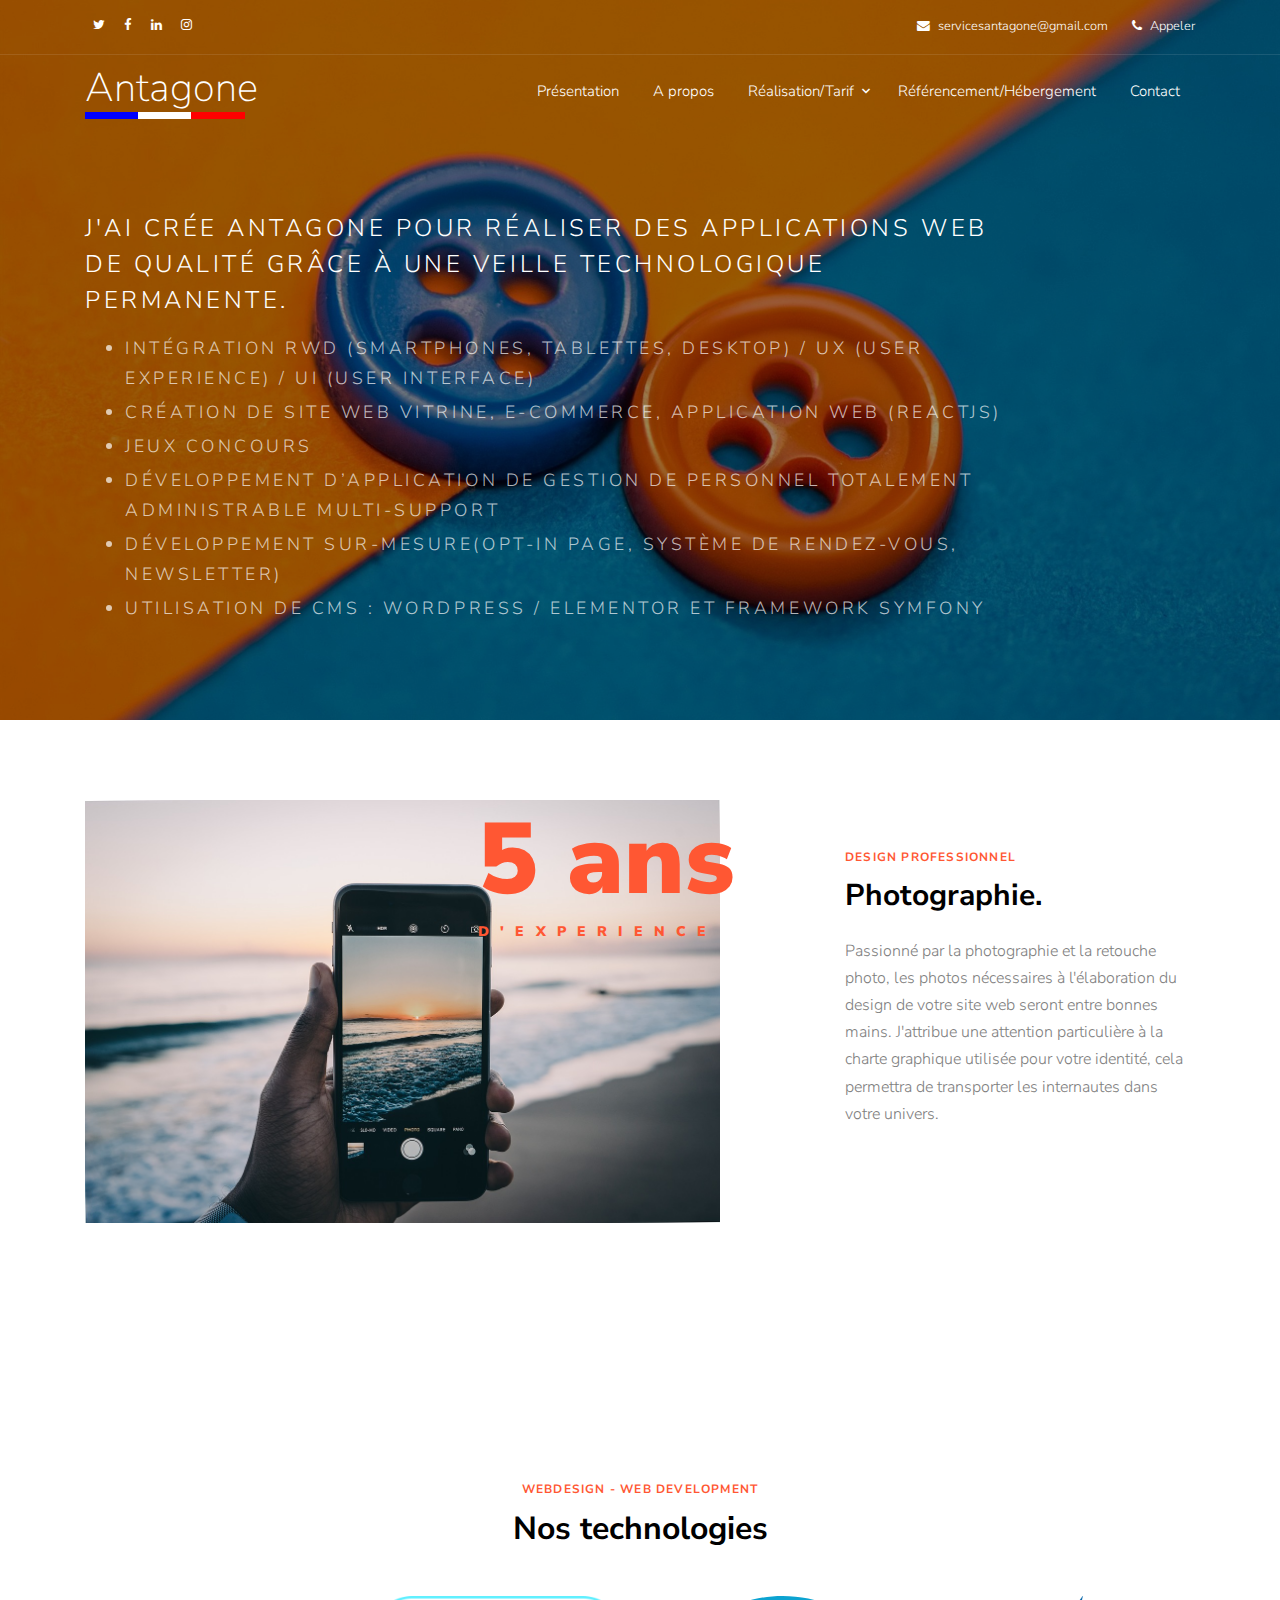
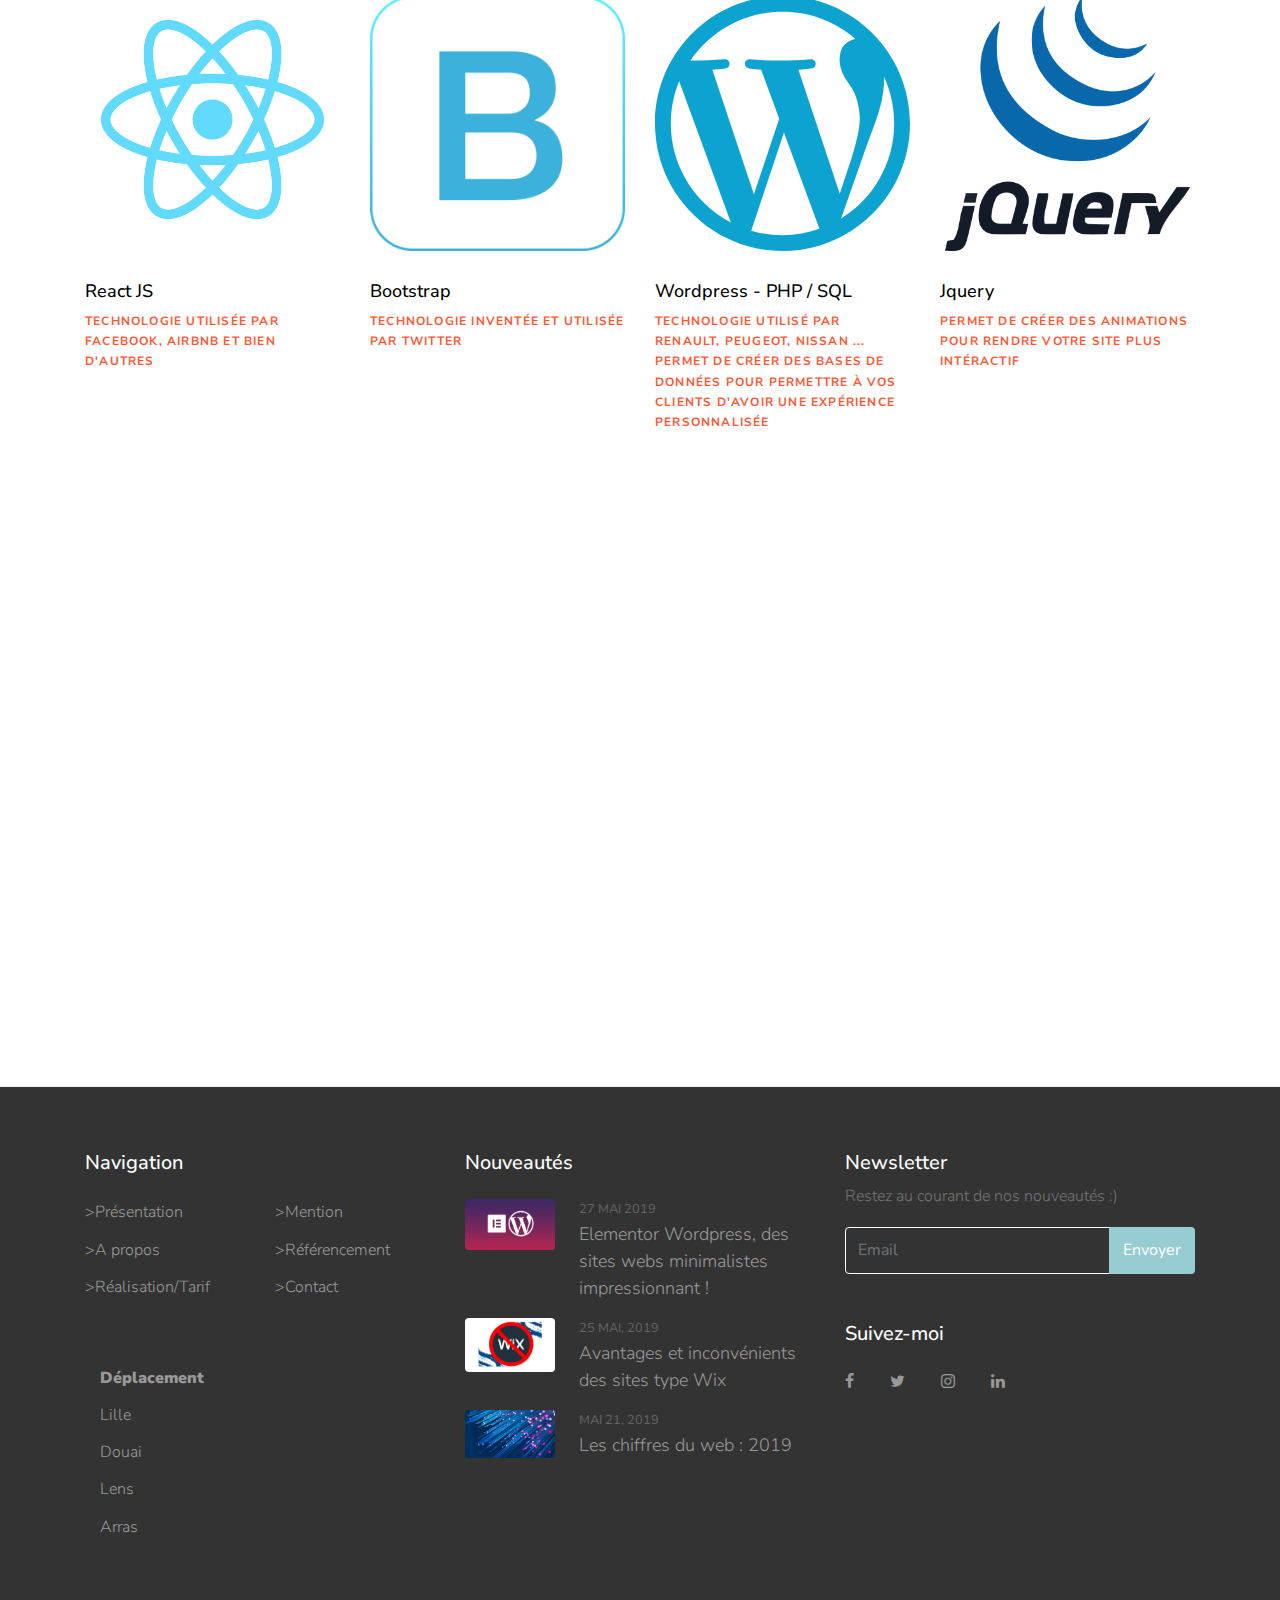
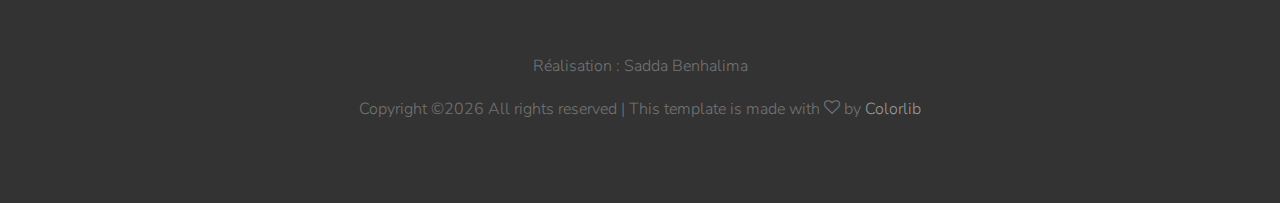
<file: about.html>
<!DOCTYPE html>
<html lang="en">
  <head>
      <title>Antagone &mdash; Création web</title>
          <link rel="icon" type="image/icon" href="images/eiffel.png" />

      <meta charset="utf-8">
    <meta name="viewport" content="width=device-width, initial-scale=1, shrink-to-fit=no">

    <link rel="stylesheet" href="https://fonts.googleapis.com/css?family=Nunito+Sans:200,300,400,700,900"> 
    <link rel="stylesheet" href="fonts/icomoon/style.css">

    <link rel="stylesheet" href="css/magnific-popup.css">
    <link rel="stylesheet" href="css/jquery-ui.css">
    <link rel="stylesheet" href="css/owl.carousel.min.css">
    <link rel="stylesheet" href="css/owl.theme.default.min.css">
    <link rel="stylesheet" href="css/bootstrap-datepicker.css">
    
    
    <link rel="stylesheet" href="fonts/flaticon/font/flaticon.css">
  
    <link rel="stylesheet" href="css/aos.css">

    <link rel="stylesheet" href="css/style.css">
    <link rel="stylesheet" href="fox/css/style2.css">

    
  </head>
  <body>
  
  <div class="site-wrap">

    <div class="site-mobile-menu">
      <div class="site-mobile-menu-header">
        <div class="site-mobile-menu-close mt-3">
          <span class="icon-close2 js-menu-toggle"></span>
        </div>
      </div>
      <div class="site-mobile-menu-body"></div>
    </div> <!-- .site-mobile-menu -->
    
    
    
      <div class="site-navbar-wrap">
        <div class="site-navbar-top">
          <div class="container py-3">
            <div class="row align-items-center">
              <div class="col-6">
                <a href="#" class="p-2 pl-0"><span class="icon-twitter"></span></a>
                <a href="#" class="p-2 pl-0"><span class="icon-facebook"></span></a>
                <a href="#" class="p-2 pl-0"><span class="icon-linkedin"></span></a>
                <a href="#" class="p-2 pl-0"><span class="icon-instagram"></span></a>
              </div>
              <div class="col-6">
                  <div class="d-flex ml-auto">
                    <a href="mailto:servicesantagone@gmail.com" class="d-flex align-items-center ml-auto mr-4">
                      <span class="icon-envelope mr-2"></span>
                      <span class="d-none d-md-inline-block text-white">servicesantagone@gmail.com</span>
                    </a>
                    <a href="tel:0659711621" class="d-flex align-items-center">
                      <span class="icon-phone mr-2"></span>
                      <span class="d-none d-md-inline-block text-white">Appeler</span>
                    </a>
                  </div>
                </div>
            </div>
          </div>
        </div>
        
        <div class="site-navbar" name="lien1">
          <div class="container py-1">
            <div class="row align-items-center">
              <div class="col-2">
                  <h1 class="mb-0 site-logo"><a href="index.html"class="text-white">Antagone</a>
                     <div style="display:flex;">
                      <div style="width:33.3%;height:7px;background-color:blue;"></div>
                      <div style="width:33.3%;height:7px;background-color:white;"></div>
                      <div style="width:33.5%;height:7px;background-color:red;"></div>
                  </div>
                </h1>              
                </div>
              <div class="col-10">
                <nav class="site-navigation text-right" role="navigation">
                  <div class="container">
                    <div class="d-inline-block d-lg-none ml-md-0 mr-auto py-3"><a href="#" class="site-menu-toggle js-menu-toggle text-white"><span class="icon-menu h3"></span></a></div>
                    <ul class="site-menu js-clone-nav d-none d-lg-block">
                      <li class="">
                        <a href="index.html" class="text-white" id="black-if-sm">Présentation</a>
                       
                      </li>
                      <li><a href="about.html" class="text-white" id="black-if-sm">A propos</a></li>
                      <li class="has-children">
                        <a href="Rapid/index.html" class="text-white" id="black-if-sm">Réalisation/Tarif</a>
                        <ul class="dropdown arrow-top">
                          <li><a href="#" class="text-dark">Application Booking Hotel</a></li>
                          <li><a href="#"class="text-dark">Application e-commerce</a></li>
                          <li><a hrFef="#"class="text-dark">Application gestion de personnel</a></li>
                          <li class="has-children">
                              <a href="#">Site vitrine</a>
                              <ul class="dropdown">
                                <li><a href="sneaky/index.html">Restaurant</a></li>
                                <li><a href="https://destinationcafe.netlify.com">Café</a></li>

                                <li><a href="http://construction-renovation.kiubi-web.com/">Artisan</a></li>
                                <li><a href="#">Auto-entrepreneur</a></li>
                              </ul>
                            </li>
  
                        </ul>
                      </li>
                      <li><a href="fox/index.html" class="text-white" id="black-if-sm">Référencement/Hébergement</a></li>
                      <li><a href="contact.html" class="text-white" id="black-if-sm">Contact</a></li>
                    </ul>
                  </div>
                </nav>
              </div>
            </div>
          </div>
        </div>
      </div>

    <div class="site-blocks-cover overlay inner-page" style="background-image: url(images/lol3.jpeg);" data-stellar-background-ratio="0.5" id="tkt1">
      <div class="container">
        <div class="row align-items-center">
          <div class="col-md-10">
            <span class="sub-text">
              <div data-aos="fade-up" ><p class="mimi" id="margin-top-if-sm">J'ai crée Antagone pour réaliser des applications web de qualité grâce à une veille technologique permanente.</p></div>
              <div data-aos="fade-left"><ul class="mt-3">
                <li class="mt-1">Intégration RWD (smartphones, tablettes, desktop) / UX (User eXperience) / UI (User Interface)</li>
                <li class="mt-1">Création de site web vitrine, e-commerce, application web (ReactJS)
                  </li>

                <li class="mt-1">Jeux concours
                  </li>

                <li class="mt-1">Développement d’application de gestion de personnel totalement administrable multi-support
                  </li>

                <li class="mt-1">Développement sur-mesure(opt-in page, système de rendez-vous, newsletter)
                  </li>
                  <li class="mt-1">Utilisation de CMS : Wordpress / Elementor et framework Symfony

                    </li>

              </ul></div>
               </span>
          </div>
        </div>
      </div>
    </div>  
    <div class="site-section about-section" data-aos="fade-down">
      <div class="container">
        <div class="row align-items-center mb-5 pb-5">
          <div class="col-lg-7 img-years mb-5 mb-lg-0">
            <span class="experience">
              <span class="years">5 ans</span>
              <span class="caption">d'experience</span>
            </span>
            <img src="images/test.png" alt="Image" class="img-fluid">
          </div>
          <div class="col-lg-4 ml-auto">
            <span class="sub-title">Design Professionnel</span>
            <h3 class="mb-4">Photographie.</h3>
            <p class="mb-5">Passionné par la photographie et la retouche photo, les photos nécessaires à l'élaboration du design de votre site web seront entre bonnes mains. J'attribue une attention particulière à la charte graphique utilisée pour votre identité, cela permettra de transporter les internautes dans votre univers. </p>
          </div>
        </div>

        
      </div>
    </div>
    
    <div class="site-section">
      <div class="container">
        <div class="row">
          <div class="col-12 text-center">
            <span class="sub-title">Webdesign - Web Development</span>
            <h2 class="font-weight-bold text-black mb-5">Nos technologies</h2>
          </div>
        </div>
        <div class="row">

          <div class="col-lg-3 col-md-6 mb-4">
            <div class="person">
              <div class="bio-img">
                  <img src="images/reacct.png" alt="Image" class="img-fluid">
                <div class="social">
                  <a href="#"><span class="icon-facebook"></span></a>
                  <a href="#"><span class="icon-twitter"></span></a>
                  <a href="#"><span class="icon-instagram"></span></a>
                </div>
              </div>
              <h2>React JS</h2>
              <span class="sub-title">Technologie utilisée par Facebook, Airbnb et bien d'autres</span>
            </div>
          </div>

          <div class="col-lg-3 col-md-6 mb-4">
            <div class="person">
              <div class="bio-img">
                  <img src="images/bootstrap.jpg" alt="Image" class="img-fluid" height="500px">
                <div class="social">
                  <a href="#"><span class="icon-facebook"></span></a>
                  <a href="#"><span class="icon-twitter"></span></a>
                  <a href="#"><span class="icon-instagram"></span></a>
                </div>
              </div>
              <h2>Bootstrap</h2>
              <span class="sub-title">Technologie inventée et utilisée par Twitter</span>
            </div>
          </div>
          
          <div class="col-lg-3 col-md-6 mb-4">
            <div class="person">
              <div class="bio-img">
                  <img src="images/wordpress.svg" alt="Image" class="img-fluid">
                <div class="social">
                  <a href="#"><span class="icon-facebook"></span></a>
                  <a href="#"><span class="icon-twitter"></span></a>
                  <a href="#"><span class="icon-instagram"></span></a>
                </div>
              </div>
              <h2>Wordpress - PHP / SQL</h2>
              <span class="sub-title">Technologie utilisé par Renault, Peugeot, Nissan ... Permet de créer des bases de données pour permettre à vos clients d'avoir une expérience personnalisée</span>
            </div>
          </div>

          <div class="col-lg-3 col-md-6 mb-4">
            <div class="person">
              <div class="bio-img">
                
                  <img src="images/PH.jpg" alt="Image" class="img-fluid">
                <div class="social">
                  <a href="#"><span class="icon-facebook"></span></a>
                  <a href="#"><span class="icon-twitter"></span></a>
                  <a href="#"><span class="icon-instagram"></span></a>
                </div>
              </div>
              <h2>Jquery</h2>
              <span class="sub-title">Permet de créer des animations pour rendre votre site plus intéractif</span>
            </div>
          </div>

        </div>
      </div>
    </div>


    <div class="site-half" data-aos="fade-up-right">
      <div class="img-bg-1" style="background-image: url(images/lol.jpg);"></div>
      <div class="container">
        <div class="row no-gutters align-items-stretch">
          <div class="col-md-12 col-lg-7 ml-lg-auto py-5">
            <span class="sub-title">Bénéficiez de 1000 cartes de visites gratuites lors de votre commande</span>
            <h2 class="font-weight-bold text-black font-secondary mb-4">Investissez dans toutes les plateformes </h2>
<p>Bénéficiez de 1000 cartes de visites personnalisées offertes pour toutes créations</p>            
<p class="mb-4">Les cartes de visites sont parfaites pour initier votre clientèle à votre site web, ces deux atouts réunis vous permettront de couvrir un large spectre de visibilité</p>  

            <ul class="list-unstyled ul-check primary">
              <li>Site web vitrine ou e-commerce</li>
              <li>Application web (reactJS)</li>
              <li>Référencement/Hébergement</li>
              <li>Maintenance</li>
              <li>Jeux concours sur réseaux sociaux ou sur votre site</li>
              <li>CMS</li>

            </ul>
          </div>
        </div>
      </div>
    </div>
    <footer class="site-footer border-top">
        <div class="container">
          <div class="row">
            <div class="col-lg-4 mb-5 mb-lg-0">
              <div class="row mb-5">
                <div class="col-md-12">
                  <h3 class="footer-heading mb-4">Navigation</h3>
                </div>
                <div class="col-md-6 col-lg-6">
                  <ul class="list-unstyled">
                    <li><a href="index.html">>Présentation</a></li>
                    <li><a href="about.html">>A propos</a></li>
                    <li><a href="Rapid/index.html">>Réalisation/Tarif</a></li>
                    
  
                  </ul>
                </div>
                <div class="col-md-6 col-lg-6">
                  <ul class="list-unstyled">
                    <li><a href="#">>Mention</a></li>
                    <li><a href="fox/index.html">>Référencement</a></li>
                    <li><a href="contact.html">>Contact</a></li>
                  </ul>
                </div>
              </div>
              <div class="col-md-4 col-lg-4">
                  <ul class="list-unstyled">
                      <li style="font-weight: 900;"><a href="#">Déplacement</a></li>
                    <li><a href="#">Lille</a></li>
                    <li><a href="douai.html">Douai</a></li>
                    <li><a href="#">Lens</a></li>
                    <li><a href="#">Arras</a></li>
                  </ul>
                </div>
            </div>
            <div class="col-lg-4">
             
  
              <div class="mb-5">
                <h3 class="footer-heading mb-4">Nouveautés</h3>
                <div class="block-25">
                  <ul class="list-unstyled">
                    <li class="mb-3">
                      <a href="http://www.geekpress.fr/elementor-page-builder/" class="d-flex">
                        <figure class="image mr-4">
                          <img src="images/elementor.png" alt="" class="img-fluid">
                        </figure>
                        <div class="text">
                          <span class="small text-uppercase date">27 mai 2019</span>
                          <h3 class="heading font-weight-light">Elementor Wordpress, des sites webs minimalistes impressionnant !</h3>
                        </div>
                      </a>
                    </li>
                    <li class="mb-3">
                      <a href="https://www.webmarketing-com.com/2018/07/12/82107-creer-un-site-performant-pourquoi-wix-est-votre-ennemi" class="d-flex">
                        <figure class="image mr-4">
                          <img src="images/wix.png" alt="" class="img-fluid">
                        </figure>
                        <div class="text">
                          <span class="small text-uppercase date">25 mai, 2019</span>
                          <h3 class="heading font-weight-light">Avantages et inconvénients des sites type Wix</h3>
                        </div>
                      </a>
                    </li>
                    <li class="mb-3">
                      <a href="https://comarketing-news.fr/digital-report-les-chiffres-du-web-en-2019/" class="d-flex">
                        <figure class="image mr-4">
                          <img src="images/chiffre.jpg" alt="" class="img-fluid">
                        </figure>
                        <div class="text">
                          <span class="small text-uppercase date">Mai 21, 2019</span>
                          <h3 class="heading font-weight-light">Les chiffres du web : 2019</h3>
                        </div>
                      </a>
                    </li>
                  </ul>
                </div>
              </div>
              
            </div>
            
  
            <div class="col-lg-4 mb-5 mb-lg-0">
  
              <div class="mb-5">
                <h3 class="footer-heading mb-2">Newsletter</h3>
                <p>Restez au courant de nos nouveautés :)</p>
  
                <form action="#" method="post">
                  <div class="input-group mb-3">
                    <input type="text" class="form-control border-white text-white bg-transparent" placeholder="Email" aria-label="Enter Email" aria-describedby="button-addon2">
                    <div class="input-group-append">
                      <button class="btn btn-primary" type="button" id="button-addon2">Envoyer</button>
                    </div>
                  </div>
                </form>
  
              </div>
  
              <div class="row">
                <div class="col-md-12">
                  <h3 class="footer-heading mb-4">Suivez-moi</h3>
  
                  <div>
                    <a href="#" class="pl-0 pr-3"><span class="icon-facebook"></span></a>
                    <a href="#" class="pl-3 pr-3"><span class="icon-twitter"></span></a>
                    <a href="#" class="pl-3 pr-3"><span class="icon-instagram"></span></a>
                    <a href="#" class="pl-3 pr-3"><span class="icon-linkedin"></span></a>
                  </div>
                </div>
              </div>
  
  
            </div>
            
          </div>
          <div class="row pt-5 mt-5 text-center">
            <div class="col-md-12">
                <p>Réalisation : Sadda Benhalima</p>

              <p>
              <!-- Link back to Colorlib can't be removed. Template is licensed under CC BY 3.0. -->
              Copyright &copy;<script>document.write(new Date().getFullYear());</script> All rights reserved | This template is made with <i class="icon-heart-o" aria-hidden="true"></i> by <a href="https://colorlib.com" target="_blank" >Colorlib</a>
              <!-- Link back to Colorlib can't be removed. Template is licensed under CC BY 3.0. -->
              </p>
            </div>
            
          </div>
        </div>
      </footer>
  </div>
  <div id="ftco-loader" class="show fullscreen"><svg class="circular" width="48px" height="48px"><circle class="path-bg" cx="24" cy="24" r="22" fill="none" stroke-width="4" stroke="#eeeeee"/><circle class="path" cx="24" cy="24" r="22" fill="none" stroke-width="4" stroke-miterlimit="10" stroke="#F96D00"/></svg></div>

  <script src="js/jquery-3.3.1.min.js"></script>
  <script src="js/jquery-migrate-3.0.1.min.js"></script>
  <script src="js/jquery-ui.js"></script>
  <script src="js/popper.min.js"></script>
  <script src="js/bootstrap.min.js"></script>
  <script src="js/owl.carousel.min.js"></script>
  <script src="js/jquery.stellar.min.js"></script>
  <script src="js/jquery.countdown.min.js"></script>
  <script src="js/jquery.magnific-popup.min.js"></script>
  <script src="js/bootstrap-datepicker.min.js"></script>
  <script src="js/aos.js"></script>

  <script src="js/main.js"></script>
  <script src="fox/js/main.js"></script>

    
  </body>
</html>
</file>
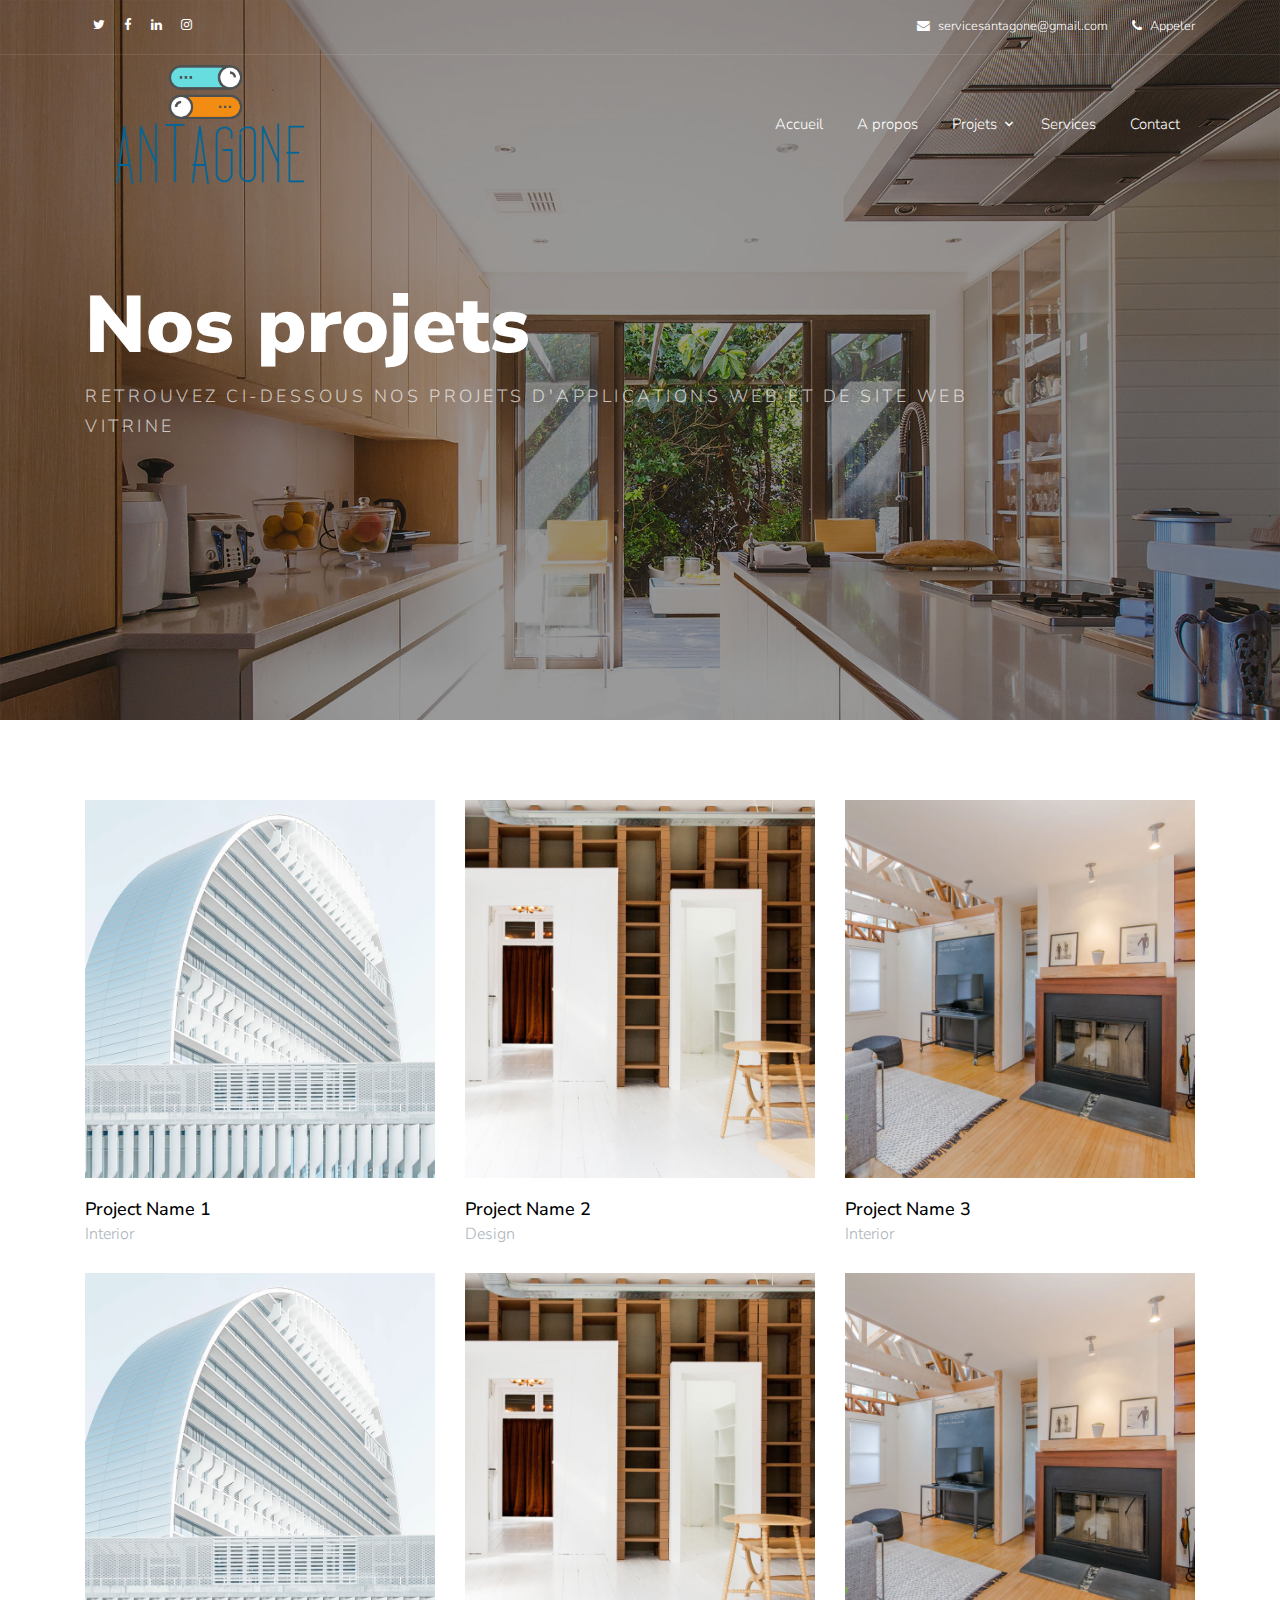
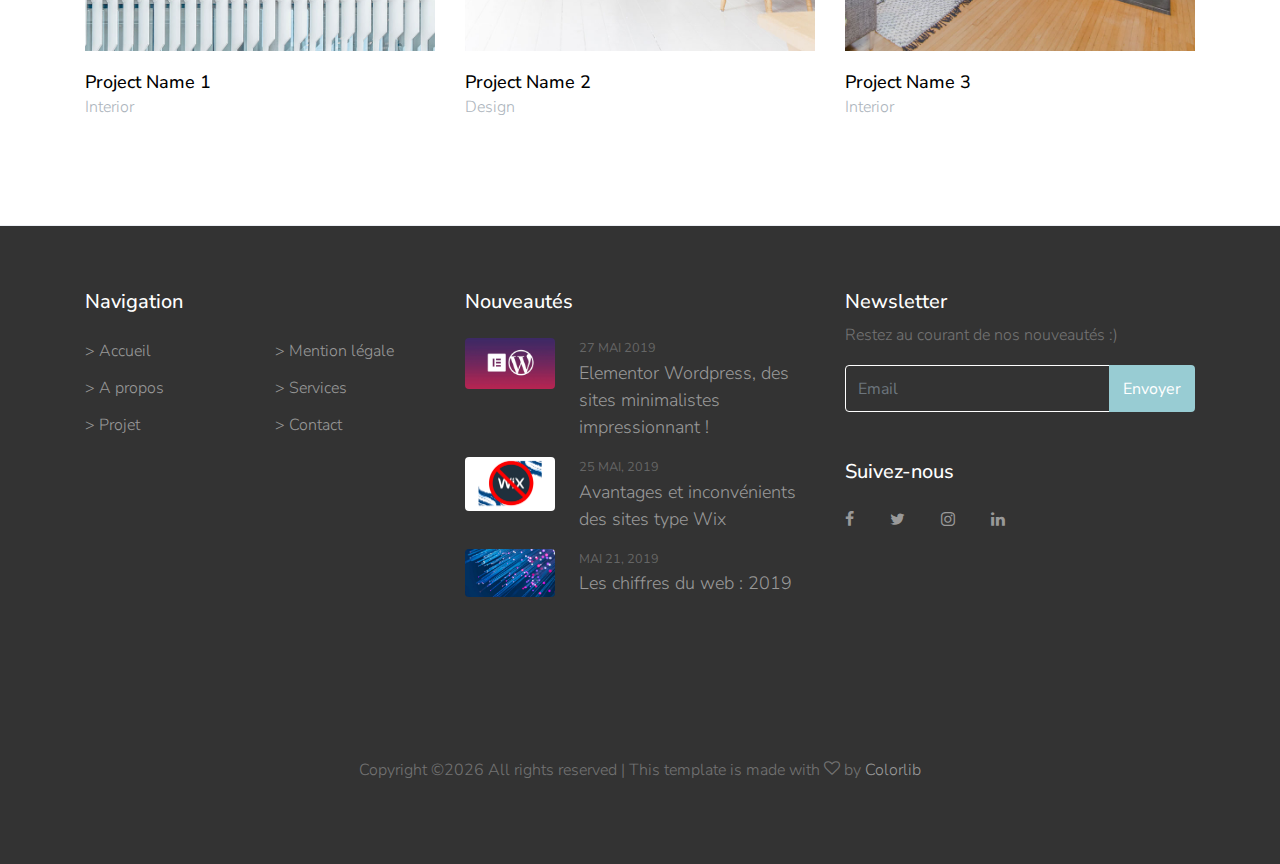
<file: projects.html>
<!DOCTYPE html>
<html lang="en">
  <head>
    <title>Interior Design &mdash; Colorlib Website Template</title>
    <meta charset="utf-8">
    <meta name="viewport" content="width=device-width, initial-scale=1, shrink-to-fit=no">

    <link rel="stylesheet" href="https://fonts.googleapis.com/css?family=Nunito+Sans:200,300,400,700,900"> 
    <link rel="stylesheet" href="fonts/icomoon/style.css">

    <link rel="stylesheet" href="css/magnific-popup.css">
    <link rel="stylesheet" href="css/jquery-ui.css">
    <link rel="stylesheet" href="css/owl.carousel.min.css">
    <link rel="stylesheet" href="css/owl.theme.default.min.css">
    <link rel="stylesheet" href="css/bootstrap-datepicker.css">
    
    
    <link rel="stylesheet" href="fonts/flaticon/font/flaticon.css">
  
    <link rel="stylesheet" href="css/aos.css">

    <link rel="stylesheet" href="css/style.css">
    
  </head>
  <body>
  
  <div class="site-wrap">

    <div class="site-mobile-menu">
      <div class="site-mobile-menu-header">
        <div class="site-mobile-menu-close mt-3">
          <span class="icon-close2 js-menu-toggle"></span>
        </div>
      </div>
      <div class="site-mobile-menu-body"></div>
    </div> <!-- .site-mobile-menu -->
    
    
    
    <div class="site-navbar-wrap">
        <div class="site-navbar-top">
          <div class="container py-3">
            <div class="row align-items-center">
              <div class="col-6">
                <a href="#" class="p-2 pl-0"><span class="icon-twitter"></span></a>
                <a href="#" class="p-2 pl-0"><span class="icon-facebook"></span></a>
                <a href="#" class="p-2 pl-0"><span class="icon-linkedin"></span></a>
                <a href="#" class="p-2 pl-0"><span class="icon-instagram"></span></a>
              </div>
              <div class="col-6">
                  <div class="d-flex ml-auto">
                    <a href="mailto:servicesantagone@gmail.com" class="d-flex align-items-center ml-auto mr-4">
                      <span class="icon-envelope mr-2"></span>
                      <span class="d-none d-md-inline-block text-white">servicesantagone@gmail.com</span>
                    </a>
                    <a href="tel:0659711621" class="d-flex align-items-center">
                      <span class="icon-phone mr-2"></span>
                      <span class="d-none d-md-inline-block text-white">Appeler</span>
                    </a>
                  </div>
                </div>
            </div>
          </div>
        </div>
        
        <div class="site-navbar" name="lien1">
          <div class="container py-1">
            <div class="row align-items-center">
              <div class="col-2">
                  <h1 class="mb-0 site-logo"><a href="index.html"class="text-dark gg" id="white-if-sm"><img src="images/logo.png" width="250px"/></a></h1>
                </div>
              <div class="col-10">
                <nav class="site-navigation text-right" role="navigation">
                  <div class="container">
                    <div class="d-inline-block d-lg-none ml-md-0 mr-auto py-3"><a href="#" class="site-menu-toggle js-menu-toggle text-white"><span class="icon-menu h3"></span></a></div>
                    <ul class="site-menu js-clone-nav d-none d-lg-block">
                      <li class="">
                        <a href="index.html" class="text-white" id="black-if-sm" class="white-if-lg">Accueil</a>
                       
                      </li>
                      <li><a href="about.html" class="text-white" id="black-if-sm"  class="white-if-lg">A propos</a></li>
                      <li class="has-children">
                        <a href="projects.html" class="text-white" id="black-if-sm">Projets</a>
                        <ul class="dropdown arrow-top">
                          <li><a href="#" class="text-dark">Application Booking Hotel</a></li>
                          <li><a href="#"class="text-dark">Application e-commerce</a></li>
                          <li><a hrFef="#"class="text-dark">Application gestion de personnelle (Version bureau)</a></li>
                          <li><a hrFef="#"class="text-dark">Exemple de site vitrine</a></li>
  
                        </ul>
                      </li>
                      <li><a href="services.html" class="text-white" id="black-if-sm">Services</a></li>
                      <li><a href="contact.html" class="text-white" id="black-if-sm">Contact</a></li>
                    </ul>
                  </div>
                </nav>
              </div>
            </div>
          </div>
        </div>
      </div>

    <div class="site-blocks-cover overlay inner-page" style="background-image: url(images/hero_bg_1.jpg);" data-aos="fade" data-stellar-background-ratio="0.5">
      <div class="container">
        <div class="row align-items-center">
          <div class="col-md-10" data-aos="fade-right">
              <h1>Nos projets</h1>
            <span class="sub-text">Retrouvez ci-dessous nos projets d'applications web </span>
            <span class="sub-text">Et de site web vitrine</span>
          </div>
        </div>
      </div>
    </div>  

    <div class="site-section">
      <div class="container">
        <div class="row">
          <div class="col-lg-4 col-md-6 mb-4 project-entry">
            <a href="#" class="d-block figure">
              <img src="images/img_1.jpg" alt="Image" class="img-fluid">
            </a>
            <h3 class="mb-0"><a href="#">Project Name 1</a></h3>
            <span class="text-muted">Interior</span>
          </div>
          <div class="col-lg-4 col-md-6 mb-4 project-entry">
            <a href="#" class="d-block figure">
              <img src="images/img_2.jpg" alt="Image" class="img-fluid">
            </a>
            <h3 class="mb-0"><a href="#">Project Name 2</a></h3>
            <span class="text-muted">Design</span>
          </div>
          <div class="col-lg-4 col-md-6 mb-4 project-entry">
            <a href="#" class="d-block figure">
              <img src="images/img_3.jpg" alt="Image" class="img-fluid">
            </a>
            <h3 class="mb-0"><a href="#">Project Name 3</a></h3>
            <span class="text-muted">Interior</span>
          </div>

          <div class="col-lg-4 col-md-6 mb-4 project-entry">
            <a href="#" class="d-block figure">
              <img src="images/img_1.jpg" alt="Image" class="img-fluid">
            </a>
            <h3 class="mb-0"><a href="#">Project Name 1</a></h3>
            <span class="text-muted">Interior</span>
          </div>
          <div class="col-lg-4 col-md-6 mb-4 project-entry">
            <a href="#" class="d-block figure">
              <img src="images/img_2.jpg" alt="Image" class="img-fluid">
            </a>
            <h3 class="mb-0"><a href="#">Project Name 2</a></h3>
            <span class="text-muted">Design</span>
          </div>
          <div class="col-lg-4 col-md-6 mb-4 project-entry">
            <a href="#" class="d-block figure">
              <img src="images/img_3.jpg" alt="Image" class="img-fluid">
            </a>
            <h3 class="mb-0"><a href="#">Project Name 3</a></h3>
            <span class="text-muted">Interior</span>
          </div>
        </div>
      </div>
    </div>

    
    <footer class="site-footer border-top">
        <div class="container">
          <div class="row">
            <div class="col-lg-4 mb-5 mb-lg-0">
              <div class="row mb-5">
                <div class="col-md-12">
                  <h3 class="footer-heading mb-4">Navigation</h3>
                </div>
                <div class="col-md-6 col-lg-6">
                  <ul class="list-unstyled">
                    <li><a href="#">> Accueil</a></li>
                    <li><a href="about.html">> A propos</a></li>
                    <li><a href="projects.html">> Projet</a></li>
                    
  
                  </ul>
                </div>
                <div class="col-md-6 col-lg-6">
                  <ul class="list-unstyled">
                    <li><a href="#">> Mention légale</a></li>
                    <li><a href="#">> Services</a></li>
                    <li><a href="#">> Contact</a></li>
                  </ul>
                </div>
              </div>
  
              
            </div>
            <div class="col-lg-4">
             
  
              <div class="mb-5">
                <h3 class="footer-heading mb-4">Nouveautés</h3>
                <div class="block-25">
                  <ul class="list-unstyled">
                    <li class="mb-3">
                      <a href="#" class="d-flex">
                        <figure class="image mr-4">
                          <img src="images/elementor.png" alt="" class="img-fluid">
                        </figure>
                        <div class="text">
                          <span class="small text-uppercase date">27 mai 2019</span>
                          <h3 class="heading font-weight-light">Elementor Wordpress, des sites minimalistes impressionnant !</h3>
                        </div>
                      </a>
                    </li>
                    <li class="mb-3">
                      <a href="https://www.webmarketing-com.com/2018/07/12/82107-creer-un-site-performant-pourquoi-wix-est-votre-ennemi" class="d-flex">
                        <figure class="image mr-4">
                          <img src="images/wix.png" alt="" class="img-fluid">
                        </figure>
                        <div class="text">
                          <span class="small text-uppercase date">25 mai, 2019</span>
                          <h3 class="heading font-weight-light">Avantages et inconvénients des sites type Wix</h3>
                        </div>
                      </a>
                    </li>
                    <li class="mb-3">
                      <a href="https://comarketing-news.fr/digital-report-les-chiffres-du-web-en-2019/" class="d-flex">
                        <figure class="image mr-4">
                          <img src="images/chiffre.jpg" alt="" class="img-fluid">
                        </figure>
                        <div class="text">
                          <span class="small text-uppercase date">Mai 21, 2019</span>
                          <h3 class="heading font-weight-light">Les chiffres du web : 2019</h3>
                        </div>
                      </a>
                    </li>
                  </ul>
                </div>
              </div>
              
            </div>
            
  
            <div class="col-lg-4 mb-5 mb-lg-0">
  
              <div class="mb-5">
                <h3 class="footer-heading mb-2">Newsletter</h3>
                <p>Restez au courant de nos nouveautés :)</p>
  
                <form action="#" method="post">
                  <div class="input-group mb-3">
                    <input type="text" class="form-control border-white text-white bg-transparent" placeholder="Email" aria-label="Enter Email" aria-describedby="button-addon2">
                    <div class="input-group-append">
                      <button class="btn btn-primary" type="button" id="button-addon2">Envoyer</button>
                    </div>
                  </div>
                </form>
  
              </div>
  
              <div class="row">
                <div class="col-md-12">
                  <h3 class="footer-heading mb-4">Suivez-nous</h3>
  
                  <div>
                    <a href="#" class="pl-0 pr-3"><span class="icon-facebook"></span></a>
                    <a href="#" class="pl-3 pr-3"><span class="icon-twitter"></span></a>
                    <a href="#" class="pl-3 pr-3"><span class="icon-instagram"></span></a>
                    <a href="#" class="pl-3 pr-3"><span class="icon-linkedin"></span></a>
                  </div>
                </div>
              </div>
  
  
            </div>
            
          </div>
          <div class="row pt-5 mt-5 text-center">
            <div class="col-md-12">
              <p>
              <!-- Link back to Colorlib can't be removed. Template is licensed under CC BY 3.0. -->
              Copyright &copy;<script>document.write(new Date().getFullYear());</script> All rights reserved | This template is made with <i class="icon-heart-o" aria-hidden="true"></i> by <a href="https://colorlib.com" target="_blank" >Colorlib</a>
              <!-- Link back to Colorlib can't be removed. Template is licensed under CC BY 3.0. -->
              </p>
            </div>
            
          </div>
        </div>
      </footer>
  </div>

  <script src="js/jquery-3.3.1.min.js"></script>
  <script src="js/jquery-migrate-3.0.1.min.js"></script>
  <script src="js/jquery-ui.js"></script>
  <script src="js/popper.min.js"></script>
  <script src="js/bootstrap.min.js"></script>
  <script src="js/owl.carousel.min.js"></script>
  <script src="js/jquery.stellar.min.js"></script>
  <script src="js/jquery.countdown.min.js"></script>
  <script src="js/jquery.magnific-popup.min.js"></script>
  <script src="js/bootstrap-datepicker.min.js"></script>
  <script src="js/aos.js"></script>

  <script src="js/main.js"></script>
    
  </body>
</html>
</file>
<file: fonts/flaticon/font/flaticon.css>
/*
  	Flaticon icon font: Flaticon
  	Creation date: 01/03/2019 00:45
  	*/

@font-face {
  font-family: "Flaticon";
  src: url("./Flaticon.eot");
  src: url("./Flaticon.eot?#iefix") format("embedded-opentype"),
       url("./Flaticon.woff2") format("woff2"),
       url("./Flaticon.woff") format("woff"),
       url("./Flaticon.ttf") format("truetype"),
       url("./Flaticon.svg#Flaticon") format("svg");
  font-weight: normal;
  font-style: normal;
}

@media screen and (-webkit-min-device-pixel-ratio:0) {
  @font-face {
    font-family: "Flaticon";
    src: url("./Flaticon.svg#Flaticon") format("svg");
  }
}

[class^="flaticon-"]:before, [class*=" flaticon-"]:before,
[class^="flaticon-"]:after, [class*=" flaticon-"]:after {   
  font-family: Flaticon;
font-style: normal;
/* Better Font Rendering =========== */
  -webkit-font-smoothing: antialiased;
  -moz-osx-font-smoothing: grayscale;
}

.flaticon-window:before { content: "\f100"; }
.flaticon-measuring:before { content: "\f101"; }
.flaticon-step-ladder:before { content: "\f102"; }
.flaticon-interior-design:before { content: "\f103"; }
.flaticon-sit-down:before { content: "\f104"; }
.flaticon-turned-off:before { content: "\f105"; }
</file>
<file: fonts/icomoon/style.css>
@font-face {
  font-family: 'icomoon';
  src:  url('fonts/icomoon.eot?10si43');
  src:  url('fonts/icomoon.eot?10si43#iefix') format('embedded-opentype'),
    url('fonts/icomoon.ttf?10si43') format('truetype'),
    url('fonts/icomoon.woff?10si43') format('woff'),
    url('fonts/icomoon.svg?10si43#icomoon') format('svg');
  font-weight: normal;
  font-style: normal;
}

[class^="icon-"], [class*=" icon-"] {
  /* use !important to prevent issues with browser extensions that change fonts */
  font-family: 'icomoon' !important;
  speak: none;
  font-style: normal;
  font-weight: normal;
  font-variant: normal;
  text-transform: none;
  line-height: 1;

  /* Better Font Rendering =========== */
  -webkit-font-smoothing: antialiased;
  -moz-osx-font-smoothing: grayscale;
}

.icon-asterisk:before {
  content: "\f069";
}
.icon-plus:before {
  content: "\f067";
}
.icon-question:before {
  content: "\f128";
}
.icon-minus:before {
  content: "\f068";
}
.icon-glass:before {
  content: "\f000";
}
.icon-music:before {
  content: "\f001";
}
.icon-search:before {
  content: "\f002";
}
.icon-envelope-o:before {
  content: "\f003";
}
.icon-heart:before {
  content: "\f004";
}
.icon-star:before {
  content: "\f005";
}
.icon-star-o:before {
  content: "\f006";
}
.icon-user:before {
  content: "\f007";
}
.icon-film:before {
  content: "\f008";
}
.icon-th-large:before {
  content: "\f009";
}
.icon-th:before {
  content: "\f00a";
}
.icon-th-list:before {
  content: "\f00b";
}
.icon-check:before {
  content: "\f00c";
}
.icon-close:before {
  content: "\f00d";
}
.icon-remove:before {
  content: "\f00d";
}
.icon-times:before {
  content: "\f00d";
}
.icon-search-plus:before {
  content: "\f00e";
}
.icon-search-minus:before {
  content: "\f010";
}
.icon-power-off:before {
  content: "\f011";
}
.icon-signal:before {
  content: "\f012";
}
.icon-cog:before {
  content: "\f013";
}
.icon-gear:before {
  content: "\f013";
}
.icon-trash-o:before {
  content: "\f014";
}
.icon-home:before {
  content: "\f015";
}
.icon-file-o:before {
  content: "\f016";
}
.icon-clock-o:before {
  content: "\f017";
}
.icon-road:before {
  content: "\f018";
}
.icon-download:before {
  content: "\f019";
}
.icon-arrow-circle-o-down:before {
  content: "\f01a";
}
.icon-arrow-circle-o-up:before {
  content: "\f01b";
}
.icon-inbox:before {
  content: "\f01c";
}
.icon-play-circle-o:before {
  content: "\f01d";
}
.icon-repeat:before {
  content: "\f01e";
}
.icon-rotate-right:before {
  content: "\f01e";
}
.icon-refresh:before {
  content: "\f021";
}
.icon-list-alt:before {
  content: "\f022";
}
.icon-lock:before {
  content: "\f023";
}
.icon-flag:before {
  content: "\f024";
}
.icon-headphones:before {
  content: "\f025";
}
.icon-volume-off:before {
  content: "\f026";
}
.icon-volume-down:before {
  content: "\f027";
}
.icon-volume-up:before {
  content: "\f028";
}
.icon-qrcode:before {
  content: "\f029";
}
.icon-barcode:before {
  content: "\f02a";
}
.icon-tag:before {
  content: "\f02b";
}
.icon-tags:before {
  content: "\f02c";
}
.icon-book:before {
  content: "\f02d";
}
.icon-bookmark:before {
  content: "\f02e";
}
.icon-print:before {
  content: "\f02f";
}
.icon-camera:before {
  content: "\f030";
}
.icon-font:before {
  content: "\f031";
}
.icon-bold:before {
  content: "\f032";
}
.icon-italic:before {
  content: "\f033";
}
.icon-text-height:before {
  content: "\f034";
}
.icon-text-width:before {
  content: "\f035";
}
.icon-align-left:before {
  content: "\f036";
}
.icon-align-center:before {
  content: "\f037";
}
.icon-align-right:before {
  content: "\f038";
}
.icon-align-justify:before {
  content: "\f039";
}
.icon-list:before {
  content: "\f03a";
}
.icon-dedent:before {
  content: "\f03b";
}
.icon-outdent:before {
  content: "\f03b";
}
.icon-indent:before {
  content: "\f03c";
}
.icon-video-camera:before {
  content: "\f03d";
}
.icon-image:before {
  content: "\f03e";
}
.icon-photo:before {
  content: "\f03e";
}
.icon-picture-o:before {
  content: "\f03e";
}
.icon-pencil:before {
  content: "\f040";
}
.icon-map-marker:before {
  content: "\f041";
}
.icon-adjust:before {
  content: "\f042";
}
.icon-tint:before {
  content: "\f043";
}
.icon-edit:before {
  content: "\f044";
}
.icon-pencil-square-o:before {
  content: "\f044";
}
.icon-share-square-o:before {
  content: "\f045";
}
.icon-check-square-o:before {
  content: "\f046";
}
.icon-arrows:before {
  content: "\f047";
}
.icon-step-backward:before {
  content: "\f048";
}
.icon-fast-backward:before {
  content: "\f049";
}
.icon-backward:before {
  content: "\f04a";
}
.icon-play:before {
  content: "\f04b";
}
.icon-pause:before {
  content: "\f04c";
}
.icon-stop:before {
  content: "\f04d";
}
.icon-forward:before {
  content: "\f04e";
}
.icon-fast-forward:before {
  content: "\f050";
}
.icon-step-forward:before {
  content: "\f051";
}
.icon-eject:before {
  content: "\f052";
}
.icon-chevron-left:before {
  content: "\f053";
}
.icon-chevron-right:before {
  content: "\f054";
}
.icon-plus-circle:before {
  content: "\f055";
}
.icon-minus-circle:before {
  content: "\f056";
}
.icon-times-circle:before {
  content: "\f057";
}
.icon-check-circle:before {
  content: "\f058";
}
.icon-question-circle:before {
  content: "\f059";
}
.icon-info-circle:before {
  content: "\f05a";
}
.icon-crosshairs:before {
  content: "\f05b";
}
.icon-times-circle-o:before {
  content: "\f05c";
}
.icon-check-circle-o:before {
  content: "\f05d";
}
.icon-ban:before {
  content: "\f05e";
}
.icon-arrow-left:before {
  content: "\f060";
}
.icon-arrow-right:before {
  content: "\f061";
}
.icon-arrow-up:before {
  content: "\f062";
}
.icon-arrow-down:before {
  content: "\f063";
}
.icon-mail-forward:before {
  content: "\f064";
}
.icon-share:before {
  content: "\f064";
}
.icon-expand:before {
  content: "\f065";
}
.icon-compress:before {
  content: "\f066";
}
.icon-exclamation-circle:before {
  content: "\f06a";
}
.icon-gift:before {
  content: "\f06b";
}
.icon-leaf:before {
  content: "\f06c";
}
.icon-fire:before {
  content: "\f06d";
}
.icon-eye:before {
  content: "\f06e";
}
.icon-eye-slash:before {
  content: "\f070";
}
.icon-exclamation-triangle:before {
  content: "\f071";
}
.icon-warning:before {
  content: "\f071";
}
.icon-plane:before {
  content: "\f072";
}
.icon-calendar:before {
  content: "\f073";
}
.icon-random:before {
  content: "\f074";
}
.icon-comment:before {
  content: "\f075";
}
.icon-magnet:before {
  content: "\f076";
}
.icon-chevron-up:before {
  content: "\f077";
}
.icon-chevron-down:before {
  content: "\f078";
}
.icon-retweet:before {
  content: "\f079";
}
.icon-shopping-cart:before {
  content: "\f07a";
}
.icon-folder:before {
  content: "\f07b";
}
.icon-folder-open:before {
  content: "\f07c";
}
.icon-arrows-v:before {
  content: "\f07d";
}
.icon-arrows-h:before {
  content: "\f07e";
}
.icon-bar-chart:before {
  content: "\f080";
}
.icon-bar-chart-o:before {
  content: "\f080";
}
.icon-twitter-square:before {
  content: "\f081";
}
.icon-facebook-square:before {
  content: "\f082";
}
.icon-camera-retro:before {
  content: "\f083";
}
.icon-key:before {
  content: "\f084";
}
.icon-cogs:before {
  content: "\f085";
}
.icon-gears:before {
  content: "\f085";
}
.icon-comments:before {
  content: "\f086";
}
.icon-thumbs-o-up:before {
  content: "\f087";
}
.icon-thumbs-o-down:before {
  content: "\f088";
}
.icon-star-half:before {
  content: "\f089";
}
.icon-heart-o:before {
  content: "\f08a";
}
.icon-sign-out:before {
  content: "\f08b";
}
.icon-linkedin-square:before {
  content: "\f08c";
}
.icon-thumb-tack:before {
  content: "\f08d";
}
.icon-external-link:before {
  content: "\f08e";
}
.icon-sign-in:before {
  content: "\f090";
}
.icon-trophy:before {
  content: "\f091";
}
.icon-github-square:before {
  content: "\f092";
}
.icon-upload:before {
  content: "\f093";
}
.icon-lemon-o:before {
  content: "\f094";
}
.icon-phone:before {
  content: "\f095";
}
.icon-square-o:before {
  content: "\f096";
}
.icon-bookmark-o:before {
  content: "\f097";
}
.icon-phone-square:before {
  content: "\f098";
}
.icon-twitter:before {
  content: "\f099";
}
.icon-facebook:before {
  content: "\f09a";
}
.icon-facebook-f:before {
  content: "\f09a";
}
.icon-github:before {
  content: "\f09b";
}
.icon-unlock:before {
  content: "\f09c";
}
.icon-credit-card:before {
  content: "\f09d";
}
.icon-feed:before {
  content: "\f09e";
}
.icon-rss:before {
  content: "\f09e";
}
.icon-hdd-o:before {
  content: "\f0a0";
}
.icon-bullhorn:before {
  content: "\f0a1";
}
.icon-bell-o:before {
  content: "\f0a2";
}
.icon-certificate:before {
  content: "\f0a3";
}
.icon-hand-o-right:before {
  content: "\f0a4";
}
.icon-hand-o-left:before {
  content: "\f0a5";
}
.icon-hand-o-up:before {
  content: "\f0a6";
}
.icon-hand-o-down:before {
  content: "\f0a7";
}
.icon-arrow-circle-left:before {
  content: "\f0a8";
}
.icon-arrow-circle-right:before {
  content: "\f0a9";
}
.icon-arrow-circle-up:before {
  content: "\f0aa";
}
.icon-arrow-circle-down:before {
  content: "\f0ab";
}
.icon-globe:before {
  content: "\f0ac";
}
.icon-wrench:before {
  content: "\f0ad";
}
.icon-tasks:before {
  content: "\f0ae";
}
.icon-filter:before {
  content: "\f0b0";
}
.icon-briefcase:before {
  content: "\f0b1";
}
.icon-arrows-alt:before {
  content: "\f0b2";
}
.icon-group:before {
  content: "\f0c0";
}
.icon-users:before {
  content: "\f0c0";
}
.icon-chain:before {
  content: "\f0c1";
}
.icon-link:before {
  content: "\f0c1";
}
.icon-cloud:before {
  content: "\f0c2";
}
.icon-flask:before {
  content: "\f0c3";
}
.icon-cut:before {
  content: "\f0c4";
}
.icon-scissors:before {
  content: "\f0c4";
}
.icon-copy:before {
  content: "\f0c5";
}
.icon-files-o:before {
  content: "\f0c5";
}
.icon-paperclip:before {
  content: "\f0c6";
}
.icon-floppy-o:before {
  content: "\f0c7";
}
.icon-save:before {
  content: "\f0c7";
}
.icon-square:before {
  content: "\f0c8";
}
.icon-bars:before {
  content: "\f0c9";
}
.icon-navicon:before {
  content: "\f0c9";
}
.icon-reorder:before {
  content: "\f0c9";
}
.icon-list-ul:before {
  content: "\f0ca";
}
.icon-list-ol:before {
  content: "\f0cb";
}
.icon-strikethrough:before {
  content: "\f0cc";
}
.icon-underline:before {
  content: "\f0cd";
}
.icon-table:before {
  content: "\f0ce";
}
.icon-magic:before {
  content: "\f0d0";
}
.icon-truck:before {
  content: "\f0d1";
}
.icon-pinterest:before {
  content: "\f0d2";
}
.icon-pinterest-square:before {
  content: "\f0d3";
}
.icon-google-plus-square:before {
  content: "\f0d4";
}
.icon-google-plus:before {
  content: "\f0d5";
}
.icon-money:before {
  content: "\f0d6";
}
.icon-caret-down:before {
  content: "\f0d7";
}
.icon-caret-up:before {
  content: "\f0d8";
}
.icon-caret-left:before {
  content: "\f0d9";
}
.icon-caret-right:before {
  content: "\f0da";
}
.icon-columns:before {
  content: "\f0db";
}
.icon-sort:before {
  content: "\f0dc";
}
.icon-unsorted:before {
  content: "\f0dc";
}
.icon-sort-desc:before {
  content: "\f0dd";
}
.icon-sort-down:before {
  content: "\f0dd";
}
.icon-sort-asc:before {
  content: "\f0de";
}
.icon-sort-up:before {
  content: "\f0de";
}
.icon-envelope:before {
  content: "\f0e0";
}
.icon-linkedin:before {
  content: "\f0e1";
}
.icon-rotate-left:before {
  content: "\f0e2";
}
.icon-undo:before {
  content: "\f0e2";
}
.icon-gavel:before {
  content: "\f0e3";
}
.icon-legal:before {
  content: "\f0e3";
}
.icon-dashboard:before {
  content: "\f0e4";
}
.icon-tachometer:before {
  content: "\f0e4";
}
.icon-comment-o:before {
  content: "\f0e5";
}
.icon-comments-o:before {
  content: "\f0e6";
}
.icon-bolt:before {
  content: "\f0e7";
}
.icon-flash:before {
  content: "\f0e7";
}
.icon-sitemap:before {
  content: "\f0e8";
}
.icon-umbrella:before {
  content: "\f0e9";
}
.icon-clipboard:before {
  content: "\f0ea";
}
.icon-paste:before {
  content: "\f0ea";
}
.icon-lightbulb-o:before {
  content: "\f0eb";
}
.icon-exchange:before {
  content: "\f0ec";
}
.icon-cloud-download:before {
  content: "\f0ed";
}
.icon-cloud-upload:before {
  content: "\f0ee";
}
.icon-user-md:before {
  content: "\f0f0";
}
.icon-stethoscope:before {
  content: "\f0f1";
}
.icon-suitcase:before {
  content: "\f0f2";
}
.icon-bell:before {
  content: "\f0f3";
}
.icon-coffee:before {
  content: "\f0f4";
}
.icon-cutlery:before {
  content: "\f0f5";
}
.icon-file-text-o:before {
  content: "\f0f6";
}
.icon-building-o:before {
  content: "\f0f7";
}
.icon-hospital-o:before {
  content: "\f0f8";
}
.icon-ambulance:before {
  content: "\f0f9";
}
.icon-medkit:before {
  content: "\f0fa";
}
.icon-fighter-jet:before {
  content: "\f0fb";
}
.icon-beer:before {
  content: "\f0fc";
}
.icon-h-square:before {
  content: "\f0fd";
}
.icon-plus-square:before {
  content: "\f0fe";
}
.icon-angle-double-left:before {
  content: "\f100";
}
.icon-angle-double-right:before {
  content: "\f101";
}
.icon-angle-double-up:before {
  content: "\f102";
}
.icon-angle-double-down:before {
  content: "\f103";
}
.icon-angle-left:before {
  content: "\f104";
}
.icon-angle-right:before {
  content: "\f105";
}
.icon-angle-up:before {
  content: "\f106";
}
.icon-angle-down:before {
  content: "\f107";
}
.icon-desktop:before {
  content: "\f108";
}
.icon-laptop:before {
  content: "\f109";
}
.icon-tablet:before {
  content: "\f10a";
}
.icon-mobile:before {
  content: "\f10b";
}
.icon-mobile-phone:before {
  content: "\f10b";
}
.icon-circle-o:before {
  content: "\f10c";
}
.icon-quote-left:before {
  content: "\f10d";
}
.icon-quote-right:before {
  content: "\f10e";
}
.icon-spinner:before {
  content: "\f110";
}
.icon-circle:before {
  content: "\f111";
}
.icon-mail-reply:before {
  content: "\f112";
}
.icon-reply:before {
  content: "\f112";
}
.icon-github-alt:before {
  content: "\f113";
}
.icon-folder-o:before {
  content: "\f114";
}
.icon-folder-open-o:before {
  content: "\f115";
}
.icon-smile-o:before {
  content: "\f118";
}
.icon-frown-o:before {
  content: "\f119";
}
.icon-meh-o:before {
  content: "\f11a";
}
.icon-gamepad:before {
  content: "\f11b";
}
.icon-keyboard-o:before {
  content: "\f11c";
}
.icon-flag-o:before {
  content: "\f11d";
}
.icon-flag-checkered:before {
  content: "\f11e";
}
.icon-terminal:before {
  content: "\f120";
}
.icon-code:before {
  content: "\f121";
}
.icon-mail-reply-all:before {
  content: "\f122";
}
.icon-reply-all:before {
  content: "\f122";
}
.icon-star-half-empty:before {
  content: "\f123";
}
.icon-star-half-full:before {
  content: "\f123";
}
.icon-star-half-o:before {
  content: "\f123";
}
.icon-location-arrow:before {
  content: "\f124";
}
.icon-crop:before {
  content: "\f125";
}
.icon-code-fork:before {
  content: "\f126";
}
.icon-chain-broken:before {
  content: "\f127";
}
.icon-unlink:before {
  content: "\f127";
}
.icon-info:before {
  content: "\f129";
}
.icon-exclamation:before {
  content: "\f12a";
}
.icon-superscript:before {
  content: "\f12b";
}
.icon-subscript:before {
  content: "\f12c";
}
.icon-eraser:before {
  content: "\f12d";
}
.icon-puzzle-piece:before {
  content: "\f12e";
}
.icon-microphone:before {
  content: "\f130";
}
.icon-microphone-slash:before {
  content: "\f131";
}
.icon-shield:before {
  content: "\f132";
}
.icon-calendar-o:before {
  content: "\f133";
}
.icon-fire-extinguisher:before {
  content: "\f134";
}
.icon-rocket:before {
  content: "\f135";
}
.icon-maxcdn:before {
  content: "\f136";
}
.icon-chevron-circle-left:before {
  content: "\f137";
}
.icon-chevron-circle-right:before {
  content: "\f138";
}
.icon-chevron-circle-up:before {
  content: "\f139";
}
.icon-chevron-circle-down:before {
  content: "\f13a";
}
.icon-html5:before {
  content: "\f13b";
}
.icon-css3:before {
  content: "\f13c";
}
.icon-anchor:before {
  content: "\f13d";
}
.icon-unlock-alt:before {
  content: "\f13e";
}
.icon-bullseye:before {
  content: "\f140";
}
.icon-ellipsis-h:before {
  content: "\f141";
}
.icon-ellipsis-v:before {
  content: "\f142";
}
.icon-rss-square:before {
  content: "\f143";
}
.icon-play-circle:before {
  content: "\f144";
}
.icon-ticket:before {
  content: "\f145";
}
.icon-minus-square:before {
  content: "\f146";
}
.icon-minus-square-o:before {
  content: "\f147";
}
.icon-level-up:before {
  content: "\f148";
}
.icon-level-down:before {
  content: "\f149";
}
.icon-check-square:before {
  content: "\f14a";
}
.icon-pencil-square:before {
  content: "\f14b";
}
.icon-external-link-square:before {
  content: "\f14c";
}
.icon-share-square:before {
  content: "\f14d";
}
.icon-compass:before {
  content: "\f14e";
}
.icon-caret-square-o-down:before {
  content: "\f150";
}
.icon-toggle-down:before {
  content: "\f150";
}
.icon-caret-square-o-up:before {
  content: "\f151";
}
.icon-toggle-up:before {
  content: "\f151";
}
.icon-caret-square-o-right:before {
  content: "\f152";
}
.icon-toggle-right:before {
  content: "\f152";
}
.icon-eur:before {
  content: "\f153";
}
.icon-euro:before {
  content: "\f153";
}
.icon-gbp:before {
  content: "\f154";
}
.icon-dollar:before {
  content: "\f155";
}
.icon-usd:before {
  content: "\f155";
}
.icon-inr:before {
  content: "\f156";
}
.icon-rupee:before {
  content: "\f156";
}
.icon-cny:before {
  content: "\f157";
}
.icon-jpy:before {
  content: "\f157";
}
.icon-rmb:before {
  content: "\f157";
}
.icon-yen:before {
  content: "\f157";
}
.icon-rouble:before {
  content: "\f158";
}
.icon-rub:before {
  content: "\f158";
}
.icon-ruble:before {
  content: "\f158";
}
.icon-krw:before {
  content: "\f159";
}
.icon-won:before {
  content: "\f159";
}
.icon-bitcoin:before {
  content: "\f15a";
}
.icon-btc:before {
  content: "\f15a";
}
.icon-file:before {
  content: "\f15b";
}
.icon-file-text:before {
  content: "\f15c";
}
.icon-sort-alpha-asc:before {
  content: "\f15d";
}
.icon-sort-alpha-desc:before {
  content: "\f15e";
}
.icon-sort-amount-asc:before {
  content: "\f160";
}
.icon-sort-amount-desc:before {
  content: "\f161";
}
.icon-sort-numeric-asc:before {
  content: "\f162";
}
.icon-sort-numeric-desc:before {
  content: "\f163";
}
.icon-thumbs-up:before {
  content: "\f164";
}
.icon-thumbs-down:before {
  content: "\f165";
}
.icon-youtube-square:before {
  content: "\f166";
}
.icon-youtube:before {
  content: "\f167";
}
.icon-xing:before {
  content: "\f168";
}
.icon-xing-square:before {
  content: "\f169";
}
.icon-youtube-play:before {
  content: "\f16a";
}
.icon-dropbox:before {
  content: "\f16b";
}
.icon-stack-overflow:before {
  content: "\f16c";
}
.icon-instagram:before {
  content: "\f16d";
}
.icon-flickr:before {
  content: "\f16e";
}
.icon-adn:before {
  content: "\f170";
}
.icon-bitbucket:before {
  content: "\f171";
}
.icon-bitbucket-square:before {
  content: "\f172";
}
.icon-tumblr:before {
  content: "\f173";
}
.icon-tumblr-square:before {
  content: "\f174";
}
.icon-long-arrow-down:before {
  content: "\f175";
}
.icon-long-arrow-up:before {
  content: "\f176";
}
.icon-long-arrow-left:before {
  content: "\f177";
}
.icon-long-arrow-right:before {
  content: "\f178";
}
.icon-apple:before {
  content: "\f179";
}
.icon-windows:before {
  content: "\f17a";
}
.icon-android:before {
  content: "\f17b";
}
.icon-linux:before {
  content: "\f17c";
}
.icon-dribbble:before {
  content: "\f17d";
}
.icon-skype:before {
  content: "\f17e";
}
.icon-foursquare:before {
  content: "\f180";
}
.icon-trello:before {
  content: "\f181";
}
.icon-female:before {
  content: "\f182";
}
.icon-male:before {
  content: "\f183";
}
.icon-gittip:before {
  content: "\f184";
}
.icon-gratipay:before {
  content: "\f184";
}
.icon-sun-o:before {
  content: "\f185";
}
.icon-moon-o:before {
  content: "\f186";
}
.icon-archive:before {
  content: "\f187";
}
.icon-bug:before {
  content: "\f188";
}
.icon-vk:before {
  content: "\f189";
}
.icon-weibo:before {
  content: "\f18a";
}
.icon-renren:before {
  content: "\f18b";
}
.icon-pagelines:before {
  content: "\f18c";
}
.icon-stack-exchange:before {
  content: "\f18d";
}
.icon-arrow-circle-o-right:before {
  content: "\f18e";
}
.icon-arrow-circle-o-left:before {
  content: "\f190";
}
.icon-caret-square-o-left:before {
  content: "\f191";
}
.icon-toggle-left:before {
  content: "\f191";
}
.icon-dot-circle-o:before {
  content: "\f192";
}
.icon-wheelchair:before {
  content: "\f193";
}
.icon-vimeo-square:before {
  content: "\f194";
}
.icon-try:before {
  content: "\f195";
}
.icon-turkish-lira:before {
  content: "\f195";
}
.icon-plus-square-o:before {
  content: "\f196";
}
.icon-space-shuttle:before {
  content: "\f197";
}
.icon-slack:before {
  content: "\f198";
}
.icon-envelope-square:before {
  content: "\f199";
}
.icon-wordpress:before {
  content: "\f19a";
}
.icon-openid:before {
  content: "\f19b";
}
.icon-bank:before {
  content: "\f19c";
}
.icon-institution:before {
  content: "\f19c";
}
.icon-university:before {
  content: "\f19c";
}
.icon-graduation-cap:before {
  content: "\f19d";
}
.icon-mortar-board:before {
  content: "\f19d";
}
.icon-yahoo:before {
  content: "\f19e";
}
.icon-google:before {
  content: "\f1a0";
}
.icon-reddit:before {
  content: "\f1a1";
}
.icon-reddit-square:before {
  content: "\f1a2";
}
.icon-stumbleupon-circle:before {
  content: "\f1a3";
}
.icon-stumbleupon:before {
  content: "\f1a4";
}
.icon-delicious:before {
  content: "\f1a5";
}
.icon-digg:before {
  content: "\f1a6";
}
.icon-pied-piper-pp:before {
  content: "\f1a7";
}
.icon-pied-piper-alt:before {
  content: "\f1a8";
}
.icon-drupal:before {
  content: "\f1a9";
}
.icon-joomla:before {
  content: "\f1aa";
}
.icon-language:before {
  content: "\f1ab";
}
.icon-fax:before {
  content: "\f1ac";
}
.icon-building:before {
  content: "\f1ad";
}
.icon-child:before {
  content: "\f1ae";
}
.icon-paw:before {
  content: "\f1b0";
}
.icon-spoon:before {
  content: "\f1b1";
}
.icon-cube:before {
  content: "\f1b2";
}
.icon-cubes:before {
  content: "\f1b3";
}
.icon-behance:before {
  content: "\f1b4";
}
.icon-behance-square:before {
  content: "\f1b5";
}
.icon-steam:before {
  content: "\f1b6";
}
.icon-steam-square:before {
  content: "\f1b7";
}
.icon-recycle:before {
  content: "\f1b8";
}
.icon-automobile:before {
  content: "\f1b9";
}
.icon-car:before {
  content: "\f1b9";
}
.icon-cab:before {
  content: "\f1ba";
}
.icon-taxi:before {
  content: "\f1ba";
}
.icon-tree:before {
  content: "\f1bb";
}
.icon-spotify:before {
  content: "\f1bc";
}
.icon-deviantart:before {
  content: "\f1bd";
}
.icon-soundcloud:before {
  content: "\f1be";
}
.icon-database:before {
  content: "\f1c0";
}
.icon-file-pdf-o:before {
  content: "\f1c1";
}
.icon-file-word-o:before {
  content: "\f1c2";
}
.icon-file-excel-o:before {
  content: "\f1c3";
}
.icon-file-powerpoint-o:before {
  content: "\f1c4";
}
.icon-file-image-o:before {
  content: "\f1c5";
}
.icon-file-photo-o:before {
  content: "\f1c5";
}
.icon-file-picture-o:before {
  content: "\f1c5";
}
.icon-file-archive-o:before {
  content: "\f1c6";
}
.icon-file-zip-o:before {
  content: "\f1c6";
}
.icon-file-audio-o:before {
  content: "\f1c7";
}
.icon-file-sound-o:before {
  content: "\f1c7";
}
.icon-file-movie-o:before {
  content: "\f1c8";
}
.icon-file-video-o:before {
  content: "\f1c8";
}
.icon-file-code-o:before {
  content: "\f1c9";
}
.icon-vine:before {
  content: "\f1ca";
}
.icon-codepen:before {
  content: "\f1cb";
}
.icon-jsfiddle:before {
  content: "\f1cc";
}
.icon-life-bouy:before {
  content: "\f1cd";
}
.icon-life-buoy:before {
  content: "\f1cd";
}
.icon-life-ring:before {
  content: "\f1cd";
}
.icon-life-saver:before {
  content: "\f1cd";
}
.icon-support:before {
  content: "\f1cd";
}
.icon-circle-o-notch:before {
  content: "\f1ce";
}
.icon-ra:before {
  content: "\f1d0";
}
.icon-rebel:before {
  content: "\f1d0";
}
.icon-resistance:before {
  content: "\f1d0";
}
.icon-empire:before {
  content: "\f1d1";
}
.icon-ge:before {
  content: "\f1d1";
}
.icon-git-square:before {
  content: "\f1d2";
}
.icon-git:before {
  content: "\f1d3";
}
.icon-hacker-news:before {
  content: "\f1d4";
}
.icon-y-combinator-square:before {
  content: "\f1d4";
}
.icon-yc-square:before {
  content: "\f1d4";
}
.icon-tencent-weibo:before {
  content: "\f1d5";
}
.icon-qq:before {
  content: "\f1d6";
}
.icon-wechat:before {
  content: "\f1d7";
}
.icon-weixin:before {
  content: "\f1d7";
}
.icon-paper-plane:before {
  content: "\f1d8";
}
.icon-send:before {
  content: "\f1d8";
}
.icon-paper-plane-o:before {
  content: "\f1d9";
}
.icon-send-o:before {
  content: "\f1d9";
}
.icon-history:before {
  content: "\f1da";
}
.icon-circle-thin:before {
  content: "\f1db";
}
.icon-header:before {
  content: "\f1dc";
}
.icon-paragraph:before {
  content: "\f1dd";
}
.icon-sliders:before {
  content: "\f1de";
}
.icon-share-alt:before {
  content: "\f1e0";
}
.icon-share-alt-square:before {
  content: "\f1e1";
}
.icon-bomb:before {
  content: "\f1e2";
}
.icon-futbol-o:before {
  content: "\f1e3";
}
.icon-soccer-ball-o:before {
  content: "\f1e3";
}
.icon-tty:before {
  content: "\f1e4";
}
.icon-binoculars:before {
  content: "\f1e5";
}
.icon-plug:before {
  content: "\f1e6";
}
.icon-slideshare:before {
  content: "\f1e7";
}
.icon-twitch:before {
  content: "\f1e8";
}
.icon-yelp:before {
  content: "\f1e9";
}
.icon-newspaper-o:before {
  content: "\f1ea";
}
.icon-wifi:before {
  content: "\f1eb";
}
.icon-calculator:before {
  content: "\f1ec";
}
.icon-paypal:before {
  content: "\f1ed";
}
.icon-google-wallet:before {
  content: "\f1ee";
}
.icon-cc-visa:before {
  content: "\f1f0";
}
.icon-cc-mastercard:before {
  content: "\f1f1";
}
.icon-cc-discover:before {
  content: "\f1f2";
}
.icon-cc-amex:before {
  content: "\f1f3";
}
.icon-cc-paypal:before {
  content: "\f1f4";
}
.icon-cc-stripe:before {
  content: "\f1f5";
}
.icon-bell-slash:before {
  content: "\f1f6";
}
.icon-bell-slash-o:before {
  content: "\f1f7";
}
.icon-trash:before {
  content: "\f1f8";
}
.icon-copyright:before {
  content: "\f1f9";
}
.icon-at:before {
  content: "\f1fa";
}
.icon-eyedropper:before {
  content: "\f1fb";
}
.icon-paint-brush:before {
  content: "\f1fc";
}
.icon-birthday-cake:before {
  content: "\f1fd";
}
.icon-area-chart:before {
  content: "\f1fe";
}
.icon-pie-chart:before {
  content: "\f200";
}
.icon-line-chart:before {
  content: "\f201";
}
.icon-lastfm:before {
  content: "\f202";
}
.icon-lastfm-square:before {
  content: "\f203";
}
.icon-toggle-off:before {
  content: "\f204";
}
.icon-toggle-on:before {
  content: "\f205";
}
.icon-bicycle:before {
  content: "\f206";
}
.icon-bus:before {
  content: "\f207";
}
.icon-ioxhost:before {
  content: "\f208";
}
.icon-angellist:before {
  content: "\f209";
}
.icon-cc:before {
  content: "\f20a";
}
.icon-ils:before {
  content: "\f20b";
}
.icon-shekel:before {
  content: "\f20b";
}
.icon-sheqel:before {
  content: "\f20b";
}
.icon-meanpath:before {
  content: "\f20c";
}
.icon-buysellads:before {
  content: "\f20d";
}
.icon-connectdevelop:before {
  content: "\f20e";
}
.icon-dashcube:before {
  content: "\f210";
}
.icon-forumbee:before {
  content: "\f211";
}
.icon-leanpub:before {
  content: "\f212";
}
.icon-sellsy:before {
  content: "\f213";
}
.icon-shirtsinbulk:before {
  content: "\f214";
}
.icon-simplybuilt:before {
  content: "\f215";
}
.icon-skyatlas:before {
  content: "\f216";
}
.icon-cart-plus:before {
  content: "\f217";
}
.icon-cart-arrow-down:before {
  content: "\f218";
}
.icon-diamond:before {
  content: "\f219";
}
.icon-ship:before {
  content: "\f21a";
}
.icon-user-secret:before {
  content: "\f21b";
}
.icon-motorcycle:before {
  content: "\f21c";
}
.icon-street-view:before {
  content: "\f21d";
}
.icon-heartbeat:before {
  content: "\f21e";
}
.icon-venus:before {
  content: "\f221";
}
.icon-mars:before {
  content: "\f222";
}
.icon-mercury:before {
  content: "\f223";
}
.icon-intersex:before {
  content: "\f224";
}
.icon-transgender:before {
  content: "\f224";
}
.icon-transgender-alt:before {
  content: "\f225";
}
.icon-venus-double:before {
  content: "\f226";
}
.icon-mars-double:before {
  content: "\f227";
}
.icon-venus-mars:before {
  content: "\f228";
}
.icon-mars-stroke:before {
  content: "\f229";
}
.icon-mars-stroke-v:before {
  content: "\f22a";
}
.icon-mars-stroke-h:before {
  content: "\f22b";
}
.icon-neuter:before {
  content: "\f22c";
}
.icon-genderless:before {
  content: "\f22d";
}
.icon-facebook-official:before {
  content: "\f230";
}
.icon-pinterest-p:before {
  content: "\f231";
}
.icon-whatsapp:before {
  content: "\f232";
}
.icon-server:before {
  content: "\f233";
}
.icon-user-plus:before {
  content: "\f234";
}
.icon-user-times:before {
  content: "\f235";
}
.icon-bed:before {
  content: "\f236";
}
.icon-hotel:before {
  content: "\f236";
}
.icon-viacoin:before {
  content: "\f237";
}
.icon-train:before {
  content: "\f238";
}
.icon-subway:before {
  content: "\f239";
}
.icon-medium:before {
  content: "\f23a";
}
.icon-y-combinator:before {
  content: "\f23b";
}
.icon-yc:before {
  content: "\f23b";
}
.icon-optin-monster:before {
  content: "\f23c";
}
.icon-opencart:before {
  content: "\f23d";
}
.icon-expeditedssl:before {
  content: "\f23e";
}
.icon-battery:before {
  content: "\f240";
}
.icon-battery-4:before {
  content: "\f240";
}
.icon-battery-full:before {
  content: "\f240";
}
.icon-battery-3:before {
  content: "\f241";
}
.icon-battery-three-quarters:before {
  content: "\f241";
}
.icon-battery-2:before {
  content: "\f242";
}
.icon-battery-half:before {
  content: "\f242";
}
.icon-battery-1:before {
  content: "\f243";
}
.icon-battery-quarter:before {
  content: "\f243";
}
.icon-battery-0:before {
  content: "\f244";
}
.icon-battery-empty:before {
  content: "\f244";
}
.icon-mouse-pointer:before {
  content: "\f245";
}
.icon-i-cursor:before {
  content: "\f246";
}
.icon-object-group:before {
  content: "\f247";
}
.icon-object-ungroup:before {
  content: "\f248";
}
.icon-sticky-note:before {
  content: "\f249";
}
.icon-sticky-note-o:before {
  content: "\f24a";
}
.icon-cc-jcb:before {
  content: "\f24b";
}
.icon-cc-diners-club:before {
  content: "\f24c";
}
.icon-clone:before {
  content: "\f24d";
}
.icon-balance-scale:before {
  content: "\f24e";
}
.icon-hourglass-o:before {
  content: "\f250";
}
.icon-hourglass-1:before {
  content: "\f251";
}
.icon-hourglass-start:before {
  content: "\f251";
}
.icon-hourglass-2:before {
  content: "\f252";
}
.icon-hourglass-half:before {
  content: "\f252";
}
.icon-hourglass-3:before {
  content: "\f253";
}
.icon-hourglass-end:before {
  content: "\f253";
}
.icon-hourglass:before {
  content: "\f254";
}
.icon-hand-grab-o:before {
  content: "\f255";
}
.icon-hand-rock-o:before {
  content: "\f255";
}
.icon-hand-paper-o:before {
  content: "\f256";
}
.icon-hand-stop-o:before {
  content: "\f256";
}
.icon-hand-scissors-o:before {
  content: "\f257";
}
.icon-hand-lizard-o:before {
  content: "\f258";
}
.icon-hand-spock-o:before {
  content: "\f259";
}
.icon-hand-pointer-o:before {
  content: "\f25a";
}
.icon-hand-peace-o:before {
  content: "\f25b";
}
.icon-trademark:before {
  content: "\f25c";
}
.icon-registered:before {
  content: "\f25d";
}
.icon-creative-commons:before {
  content: "\f25e";
}
.icon-gg:before {
  content: "\f260";
}
.icon-gg-circle:before {
  content: "\f261";
}
.icon-tripadvisor:before {
  content: "\f262";
}
.icon-odnoklassniki:before {
  content: "\f263";
}
.icon-odnoklassniki-square:before {
  content: "\f264";
}
.icon-get-pocket:before {
  content: "\f265";
}
.icon-wikipedia-w:before {
  content: "\f266";
}
.icon-safari:before {
  content: "\f267";
}
.icon-chrome:before {
  content: "\f268";
}
.icon-firefox:before {
  content: "\f269";
}
.icon-opera:before {
  content: "\f26a";
}
.icon-internet-explorer:before {
  content: "\f26b";
}
.icon-television:before {
  content: "\f26c";
}
.icon-tv:before {
  content: "\f26c";
}
.icon-contao:before {
  content: "\f26d";
}
.icon-500px:before {
  content: "\f26e";
}
.icon-amazon:before {
  content: "\f270";
}
.icon-calendar-plus-o:before {
  content: "\f271";
}
.icon-calendar-minus-o:before {
  content: "\f272";
}
.icon-calendar-times-o:before {
  content: "\f273";
}
.icon-calendar-check-o:before {
  content: "\f274";
}
.icon-industry:before {
  content: "\f275";
}
.icon-map-pin:before {
  content: "\f276";
}
.icon-map-signs:before {
  content: "\f277";
}
.icon-map-o:before {
  content: "\f278";
}
.icon-map:before {
  content: "\f279";
}
.icon-commenting:before {
  content: "\f27a";
}
.icon-commenting-o:before {
  content: "\f27b";
}
.icon-houzz:before {
  content: "\f27c";
}
.icon-vimeo:before {
  content: "\f27d";
}
.icon-black-tie:before {
  content: "\f27e";
}
.icon-fonticons:before {
  content: "\f280";
}
.icon-reddit-alien:before {
  content: "\f281";
}
.icon-edge:before {
  content: "\f282";
}
.icon-credit-card-alt:before {
  content: "\f283";
}
.icon-codiepie:before {
  content: "\f284";
}
.icon-modx:before {
  content: "\f285";
}
.icon-fort-awesome:before {
  content: "\f286";
}
.icon-usb:before {
  content: "\f287";
}
.icon-product-hunt:before {
  content: "\f288";
}
.icon-mixcloud:before {
  content: "\f289";
}
.icon-scribd:before {
  content: "\f28a";
}
.icon-pause-circle:before {
  content: "\f28b";
}
.icon-pause-circle-o:before {
  content: "\f28c";
}
.icon-stop-circle:before {
  content: "\f28d";
}
.icon-stop-circle-o:before {
  content: "\f28e";
}
.icon-shopping-bag:before {
  content: "\f290";
}
.icon-shopping-basket:before {
  content: "\f291";
}
.icon-hashtag:before {
  content: "\f292";
}
.icon-bluetooth:before {
  content: "\f293";
}
.icon-bluetooth-b:before {
  content: "\f294";
}
.icon-percent:before {
  content: "\f295";
}
.icon-gitlab:before {
  content: "\f296";
}
.icon-wpbeginner:before {
  content: "\f297";
}
.icon-wpforms:before {
  content: "\f298";
}
.icon-envira:before {
  content: "\f299";
}
.icon-universal-access:before {
  content: "\f29a";
}
.icon-wheelchair-alt:before {
  content: "\f29b";
}
.icon-question-circle-o:before {
  content: "\f29c";
}
.icon-blind:before {
  content: "\f29d";
}
.icon-audio-description:before {
  content: "\f29e";
}
.icon-volume-control-phone:before {
  content: "\f2a0";
}
.icon-braille:before {
  content: "\f2a1";
}
.icon-assistive-listening-systems:before {
  content: "\f2a2";
}
.icon-american-sign-language-interpreting:before {
  content: "\f2a3";
}
.icon-asl-interpreting:before {
  content: "\f2a3";
}
.icon-deaf:before {
  content: "\f2a4";
}
.icon-deafness:before {
  content: "\f2a4";
}
.icon-hard-of-hearing:before {
  content: "\f2a4";
}
.icon-glide:before {
  content: "\f2a5";
}
.icon-glide-g:before {
  content: "\f2a6";
}
.icon-sign-language:before {
  content: "\f2a7";
}
.icon-signing:before {
  content: "\f2a7";
}
.icon-low-vision:before {
  content: "\f2a8";
}
.icon-viadeo:before {
  content: "\f2a9";
}
.icon-viadeo-square:before {
  content: "\f2aa";
}
.icon-snapchat:before {
  content: "\f2ab";
}
.icon-snapchat-ghost:before {
  content: "\f2ac";
}
.icon-snapchat-square:before {
  content: "\f2ad";
}
.icon-pied-piper:before {
  content: "\f2ae";
}
.icon-first-order:before {
  content: "\f2b0";
}
.icon-yoast:before {
  content: "\f2b1";
}
.icon-themeisle:before {
  content: "\f2b2";
}
.icon-google-plus-circle:before {
  content: "\f2b3";
}
.icon-google-plus-official:before {
  content: "\f2b3";
}
.icon-fa:before {
  content: "\f2b4";
}
.icon-font-awesome:before {
  content: "\f2b4";
}
.icon-handshake-o:before {
  content: "\f2b5";
}
.icon-envelope-open:before {
  content: "\f2b6";
}
.icon-envelope-open-o:before {
  content: "\f2b7";
}
.icon-linode:before {
  content: "\f2b8";
}
.icon-address-book:before {
  content: "\f2b9";
}
.icon-address-book-o:before {
  content: "\f2ba";
}
.icon-address-card:before {
  content: "\f2bb";
}
.icon-vcard:before {
  content: "\f2bb";
}
.icon-address-card-o:before {
  content: "\f2bc";
}
.icon-vcard-o:before {
  content: "\f2bc";
}
.icon-user-circle:before {
  content: "\f2bd";
}
.icon-user-circle-o:before {
  content: "\f2be";
}
.icon-user-o:before {
  content: "\f2c0";
}
.icon-id-badge:before {
  content: "\f2c1";
}
.icon-drivers-license:before {
  content: "\f2c2";
}
.icon-id-card:before {
  content: "\f2c2";
}
.icon-drivers-license-o:before {
  content: "\f2c3";
}
.icon-id-card-o:before {
  content: "\f2c3";
}
.icon-quora:before {
  content: "\f2c4";
}
.icon-free-code-camp:before {
  content: "\f2c5";
}
.icon-telegram:before {
  content: "\f2c6";
}
.icon-thermometer:before {
  content: "\f2c7";
}
.icon-thermometer-4:before {
  content: "\f2c7";
}
.icon-thermometer-full:before {
  content: "\f2c7";
}
.icon-thermometer-3:before {
  content: "\f2c8";
}
.icon-thermometer-three-quarters:before {
  content: "\f2c8";
}
.icon-thermometer-2:before {
  content: "\f2c9";
}
.icon-thermometer-half:before {
  content: "\f2c9";
}
.icon-thermometer-1:before {
  content: "\f2ca";
}
.icon-thermometer-quarter:before {
  content: "\f2ca";
}
.icon-thermometer-0:before {
  content: "\f2cb";
}
.icon-thermometer-empty:before {
  content: "\f2cb";
}
.icon-shower:before {
  content: "\f2cc";
}
.icon-bath:before {
  content: "\f2cd";
}
.icon-bathtub:before {
  content: "\f2cd";
}
.icon-s15:before {
  content: "\f2cd";
}
.icon-podcast:before {
  content: "\f2ce";
}
.icon-window-maximize:before {
  content: "\f2d0";
}
.icon-window-minimize:before {
  content: "\f2d1";
}
.icon-window-restore:before {
  content: "\f2d2";
}
.icon-times-rectangle:before {
  content: "\f2d3";
}
.icon-window-close:before {
  content: "\f2d3";
}
.icon-times-rectangle-o:before {
  content: "\f2d4";
}
.icon-window-close-o:before {
  content: "\f2d4";
}
.icon-bandcamp:before {
  content: "\f2d5";
}
.icon-grav:before {
  content: "\f2d6";
}
.icon-etsy:before {
  content: "\f2d7";
}
.icon-imdb:before {
  content: "\f2d8";
}
.icon-ravelry:before {
  content: "\f2d9";
}
.icon-eercast:before {
  content: "\f2da";
}
.icon-microchip:before {
  content: "\f2db";
}
.icon-snowflake-o:before {
  content: "\f2dc";
}
.icon-superpowers:before {
  content: "\f2dd";
}
.icon-wpexplorer:before {
  content: "\f2de";
}
.icon-meetup:before {
  content: "\f2e0";
}
.icon-3d_rotation:before {
  content: "\e84d";
}
.icon-ac_unit:before {
  content: "\eb3b";
}
.icon-alarm:before {
  content: "\e855";
}
.icon-access_alarms:before {
  content: "\e191";
}
.icon-schedule:before {
  content: "\e8b5";
}
.icon-accessibility:before {
  content: "\e84e";
}
.icon-accessible:before {
  content: "\e914";
}
.icon-account_balance:before {
  content: "\e84f";
}
.icon-account_balance_wallet:before {
  content: "\e850";
}
.icon-account_box:before {
  content: "\e851";
}
.icon-account_circle:before {
  content: "\e853";
}
.icon-adb:before {
  content: "\e60e";
}
.icon-add:before {
  content: "\e145";
}
.icon-add_a_photo:before {
  content: "\e439";
}
.icon-alarm_add:before {
  content: "\e856";
}
.icon-add_alert:before {
  content: "\e003";
}
.icon-add_box:before {
  content: "\e146";
}
.icon-add_circle:before {
  content: "\e147";
}
.icon-control_point:before {
  content: "\e3ba";
}
.icon-add_location:before {
  content: "\e567";
}
.icon-add_shopping_cart:before {
  content: "\e854";
}
.icon-queue:before {
  content: "\e03c";
}
.icon-add_to_queue:before {
  content: "\e05c";
}
.icon-adjust2:before {
  content: "\e39e";
}
.icon-airline_seat_flat:before {
  content: "\e630";
}
.icon-airline_seat_flat_angled:before {
  content: "\e631";
}
.icon-airline_seat_individual_suite:before {
  content: "\e632";
}
.icon-airline_seat_legroom_extra:before {
  content: "\e633";
}
.icon-airline_seat_legroom_normal:before {
  content: "\e634";
}
.icon-airline_seat_legroom_reduced:before {
  content: "\e635";
}
.icon-airline_seat_recline_extra:before {
  content: "\e636";
}
.icon-airline_seat_recline_normal:before {
  content: "\e637";
}
.icon-flight:before {
  content: "\e539";
}
.icon-airplanemode_inactive:before {
  content: "\e194";
}
.icon-airplay:before {
  content: "\e055";
}
.icon-airport_shuttle:before {
  content: "\eb3c";
}
.icon-alarm_off:before {
  content: "\e857";
}
.icon-alarm_on:before {
  content: "\e858";
}
.icon-album:before {
  content: "\e019";
}
.icon-all_inclusive:before {
  content: "\eb3d";
}
.icon-all_out:before {
  content: "\e90b";
}
.icon-android2:before {
  content: "\e859";
}
.icon-announcement:before {
  content: "\e85a";
}
.icon-apps:before {
  content: "\e5c3";
}
.icon-archive2:before {
  content: "\e149";
}
.icon-arrow_back:before {
  content: "\e5c4";
}
.icon-arrow_downward:before {
  content: "\e5db";
}
.icon-arrow_drop_down:before {
  content: "\e5c5";
}
.icon-arrow_drop_down_circle:before {
  content: "\e5c6";
}
.icon-arrow_drop_up:before {
  content: "\e5c7";
}
.icon-arrow_forward:before {
  content: "\e5c8";
}
.icon-arrow_upward:before {
  content: "\e5d8";
}
.icon-art_track:before {
  content: "\e060";
}
.icon-aspect_ratio:before {
  content: "\e85b";
}
.icon-poll:before {
  content: "\e801";
}
.icon-assignment:before {
  content: "\e85d";
}
.icon-assignment_ind:before {
  content: "\e85e";
}
.icon-assignment_late:before {
  content: "\e85f";
}
.icon-assignment_return:before {
  content: "\e860";
}
.icon-assignment_returned:before {
  content: "\e861";
}
.icon-assignment_turned_in:before {
  content: "\e862";
}
.icon-assistant:before {
  content: "\e39f";
}
.icon-flag2:before {
  content: "\e153";
}
.icon-attach_file:before {
  content: "\e226";
}
.icon-attach_money:before {
  content: "\e227";
}
.icon-attachment:before {
  content: "\e2bc";
}
.icon-audiotrack:before {
  content: "\e3a1";
}
.icon-autorenew:before {
  content: "\e863";
}
.icon-av_timer:before {
  content: "\e01b";
}
.icon-backspace:before {
  content: "\e14a";
}
.icon-cloud_upload:before {
  content: "\e2c3";
}
.icon-battery_alert:before {
  content: "\e19c";
}
.icon-battery_charging_full:before {
  content: "\e1a3";
}
.icon-battery_std:before {
  content: "\e1a5";
}
.icon-battery_unknown:before {
  content: "\e1a6";
}
.icon-beach_access:before {
  content: "\eb3e";
}
.icon-beenhere:before {
  content: "\e52d";
}
.icon-block:before {
  content: "\e14b";
}
.icon-bluetooth2:before {
  content: "\e1a7";
}
.icon-bluetooth_searching:before {
  content: "\e1aa";
}
.icon-bluetooth_connected:before {
  content: "\e1a8";
}
.icon-bluetooth_disabled:before {
  content: "\e1a9";
}
.icon-blur_circular:before {
  content: "\e3a2";
}
.icon-blur_linear:before {
  content: "\e3a3";
}
.icon-blur_off:before {
  content: "\e3a4";
}
.icon-blur_on:before {
  content: "\e3a5";
}
.icon-class:before {
  content: "\e86e";
}
.icon-turned_in:before {
  content: "\e8e6";
}
.icon-turned_in_not:before {
  content: "\e8e7";
}
.icon-border_all:before {
  content: "\e228";
}
.icon-border_bottom:before {
  content: "\e229";
}
.icon-border_clear:before {
  content: "\e22a";
}
.icon-border_color:before {
  content: "\e22b";
}
.icon-border_horizontal:before {
  content: "\e22c";
}
.icon-border_inner:before {
  content: "\e22d";
}
.icon-border_left:before {
  content: "\e22e";
}
.icon-border_outer:before {
  content: "\e22f";
}
.icon-border_right:before {
  content: "\e230";
}
.icon-border_style:before {
  content: "\e231";
}
.icon-border_top:before {
  content: "\e232";
}
.icon-border_vertical:before {
  content: "\e233";
}
.icon-branding_watermark:before {
  content: "\e06b";
}
.icon-brightness_1:before {
  content: "\e3a6";
}
.icon-brightness_2:before {
  content: "\e3a7";
}
.icon-brightness_3:before {
  content: "\e3a8";
}
.icon-brightness_4:before {
  content: "\e3a9";
}
.icon-brightness_low:before {
  content: "\e1ad";
}
.icon-brightness_medium:before {
  content: "\e1ae";
}
.icon-brightness_high:before {
  content: "\e1ac";
}
.icon-brightness_auto:before {
  content: "\e1ab";
}
.icon-broken_image:before {
  content: "\e3ad";
}
.icon-brush:before {
  content: "\e3ae";
}
.icon-bubble_chart:before {
  content: "\e6dd";
}
.icon-bug_report:before {
  content: "\e868";
}
.icon-build:before {
  content: "\e869";
}
.icon-burst_mode:before {
  content: "\e43c";
}
.icon-domain:before {
  content: "\e7ee";
}
.icon-business_center:before {
  content: "\eb3f";
}
.icon-cached:before {
  content: "\e86a";
}
.icon-cake:before {
  content: "\e7e9";
}
.icon-phone2:before {
  content: "\e0cd";
}
.icon-call_end:before {
  content: "\e0b1";
}
.icon-call_made:before {
  content: "\e0b2";
}
.icon-merge_type:before {
  content: "\e252";
}
.icon-call_missed:before {
  content: "\e0b4";
}
.icon-call_missed_outgoing:before {
  content: "\e0e4";
}
.icon-call_received:before {
  content: "\e0b5";
}
.icon-call_split:before {
  content: "\e0b6";
}
.icon-call_to_action:before {
  content: "\e06c";
}
.icon-camera2:before {
  content: "\e3af";
}
.icon-photo_camera:before {
  content: "\e412";
}
.icon-camera_enhance:before {
  content: "\e8fc";
}
.icon-camera_front:before {
  content: "\e3b1";
}
.icon-camera_rear:before {
  content: "\e3b2";
}
.icon-camera_roll:before {
  content: "\e3b3";
}
.icon-cancel:before {
  content: "\e5c9";
}
.icon-redeem:before {
  content: "\e8b1";
}
.icon-card_membership:before {
  content: "\e8f7";
}
.icon-card_travel:before {
  content: "\e8f8";
}
.icon-casino:before {
  content: "\eb40";
}
.icon-cast:before {
  content: "\e307";
}
.icon-cast_connected:before {
  content: "\e308";
}
.icon-center_focus_strong:before {
  content: "\e3b4";
}
.icon-center_focus_weak:before {
  content: "\e3b5";
}
.icon-change_history:before {
  content: "\e86b";
}
.icon-chat:before {
  content: "\e0b7";
}
.icon-chat_bubble:before {
  content: "\e0ca";
}
.icon-chat_bubble_outline:before {
  content: "\e0cb";
}
.icon-check2:before {
  content: "\e5ca";
}
.icon-check_box:before {
  content: "\e834";
}
.icon-check_box_outline_blank:before {
  content: "\e835";
}
.icon-check_circle:before {
  content: "\e86c";
}
.icon-navigate_before:before {
  content: "\e408";
}
.icon-navigate_next:before {
  content: "\e409";
}
.icon-child_care:before {
  content: "\eb41";
}
.icon-child_friendly:before {
  content: "\eb42";
}
.icon-chrome_reader_mode:before {
  content: "\e86d";
}
.icon-close2:before {
  content: "\e5cd";
}
.icon-clear_all:before {
  content: "\e0b8";
}
.icon-closed_caption:before {
  content: "\e01c";
}
.icon-wb_cloudy:before {
  content: "\e42d";
}
.icon-cloud_circle:before {
  content: "\e2be";
}
.icon-cloud_done:before {
  content: "\e2bf";
}
.icon-cloud_download:before {
  content: "\e2c0";
}
.icon-cloud_off:before {
  content: "\e2c1";
}
.icon-cloud_queue:before {
  content: "\e2c2";
}
.icon-code2:before {
  content: "\e86f";
}
.icon-photo_library:before {
  content: "\e413";
}
.icon-collections_bookmark:before {
  content: "\e431";
}
.icon-palette:before {
  content: "\e40a";
}
.icon-colorize:before {
  content: "\e3b8";
}
.icon-comment2:before {
  content: "\e0b9";
}
.icon-compare:before {
  content: "\e3b9";
}
.icon-compare_arrows:before {
  content: "\e915";
}
.icon-laptop2:before {
  content: "\e31e";
}
.icon-confirmation_number:before {
  content: "\e638";
}
.icon-contact_mail:before {
  content: "\e0d0";
}
.icon-contact_phone:before {
  content: "\e0cf";
}
.icon-contacts:before {
  content: "\e0ba";
}
.icon-content_copy:before {
  content: "\e14d";
}
.icon-content_cut:before {
  content: "\e14e";
}
.icon-content_paste:before {
  content: "\e14f";
}
.icon-control_point_duplicate:before {
  content: "\e3bb";
}
.icon-copyright2:before {
  content: "\e90c";
}
.icon-mode_edit:before {
  content: "\e254";
}
.icon-create_new_folder:before {
  content: "\e2cc";
}
.icon-payment:before {
  content: "\e8a1";
}
.icon-crop2:before {
  content: "\e3be";
}
.icon-crop_16_9:before {
  content: "\e3bc";
}
.icon-crop_3_2:before {
  content: "\e3bd";
}
.icon-crop_landscape:before {
  content: "\e3c3";
}
.icon-crop_7_5:before {
  content: "\e3c0";
}
.icon-crop_din:before {
  content: "\e3c1";
}
.icon-crop_free:before {
  content: "\e3c2";
}
.icon-crop_original:before {
  content: "\e3c4";
}
.icon-crop_portrait:before {
  content: "\e3c5";
}
.icon-crop_rotate:before {
  content: "\e437";
}
.icon-crop_square:before {
  content: "\e3c6";
}
.icon-dashboard2:before {
  content: "\e871";
}
.icon-data_usage:before {
  content: "\e1af";
}
.icon-date_range:before {
  content: "\e916";
}
.icon-dehaze:before {
  content: "\e3c7";
}
.icon-delete:before {
  content: "\e872";
}
.icon-delete_forever:before {
  content: "\e92b";
}
.icon-delete_sweep:before {
  content: "\e16c";
}
.icon-description:before {
  content: "\e873";
}
.icon-desktop_mac:before {
  content: "\e30b";
}
.icon-desktop_windows:before {
  content: "\e30c";
}
.icon-details:before {
  content: "\e3c8";
}
.icon-developer_board:before {
  content: "\e30d";
}
.icon-developer_mode:before {
  content: "\e1b0";
}
.icon-device_hub:before {
  content: "\e335";
}
.icon-phonelink:before {
  content: "\e326";
}
.icon-devices_other:before {
  content: "\e337";
}
.icon-dialer_sip:before {
  content: "\e0bb";
}
.icon-dialpad:before {
  content: "\e0bc";
}
.icon-directions:before {
  content: "\e52e";
}
.icon-directions_bike:before {
  content: "\e52f";
}
.icon-directions_boat:before {
  content: "\e532";
}
.icon-directions_bus:before {
  content: "\e530";
}
.icon-directions_car:before {
  content: "\e531";
}
.icon-directions_railway:before {
  content: "\e534";
}
.icon-directions_run:before {
  content: "\e566";
}
.icon-directions_transit:before {
  content: "\e535";
}
.icon-directions_walk:before {
  content: "\e536";
}
.icon-disc_full:before {
  content: "\e610";
}
.icon-dns:before {
  content: "\e875";
}
.icon-not_interested:before {
  content: "\e033";
}
.icon-do_not_disturb_alt:before {
  content: "\e611";
}
.icon-do_not_disturb_off:before {
  content: "\e643";
}
.icon-remove_circle:before {
  content: "\e15c";
}
.icon-dock:before {
  content: "\e30e";
}
.icon-done:before {
  content: "\e876";
}
.icon-done_all:before {
  content: "\e877";
}
.icon-donut_large:before {
  content: "\e917";
}
.icon-donut_small:before {
  content: "\e918";
}
.icon-drafts:before {
  content: "\e151";
}
.icon-drag_handle:before {
  content: "\e25d";
}
.icon-time_to_leave:before {
  content: "\e62c";
}
.icon-dvr:before {
  content: "\e1b2";
}
.icon-edit_location:before {
  content: "\e568";
}
.icon-eject2:before {
  content: "\e8fb";
}
.icon-markunread:before {
  content: "\e159";
}
.icon-enhanced_encryption:before {
  content: "\e63f";
}
.icon-equalizer:before {
  content: "\e01d";
}
.icon-error:before {
  content: "\e000";
}
.icon-error_outline:before {
  content: "\e001";
}
.icon-euro_symbol:before {
  content: "\e926";
}
.icon-ev_station:before {
  content: "\e56d";
}
.icon-insert_invitation:before {
  content: "\e24f";
}
.icon-event_available:before {
  content: "\e614";
}
.icon-event_busy:before {
  content: "\e615";
}
.icon-event_note:before {
  content: "\e616";
}
.icon-event_seat:before {
  content: "\e903";
}
.icon-exit_to_app:before {
  content: "\e879";
}
.icon-expand_less:before {
  content: "\e5ce";
}
.icon-expand_more:before {
  content: "\e5cf";
}
.icon-explicit:before {
  content: "\e01e";
}
.icon-explore:before {
  content: "\e87a";
}
.icon-exposure:before {
  content: "\e3ca";
}
.icon-exposure_neg_1:before {
  content: "\e3cb";
}
.icon-exposure_neg_2:before {
  content: "\e3cc";
}
.icon-exposure_plus_1:before {
  content: "\e3cd";
}
.icon-exposure_plus_2:before {
  content: "\e3ce";
}
.icon-exposure_zero:before {
  content: "\e3cf";
}
.icon-extension:before {
  content: "\e87b";
}
.icon-face:before {
  content: "\e87c";
}
.icon-fast_forward:before {
  content: "\e01f";
}
.icon-fast_rewind:before {
  content: "\e020";
}
.icon-favorite:before {
  content: "\e87d";
}
.icon-favorite_border:before {
  content: "\e87e";
}
.icon-featured_play_list:before {
  content: "\e06d";
}
.icon-featured_video:before {
  content: "\e06e";
}
.icon-sms_failed:before {
  content: "\e626";
}
.icon-fiber_dvr:before {
  content: "\e05d";
}
.icon-fiber_manual_record:before {
  content: "\e061";
}
.icon-fiber_new:before {
  content: "\e05e";
}
.icon-fiber_pin:before {
  content: "\e06a";
}
.icon-fiber_smart_record:before {
  content: "\e062";
}
.icon-get_app:before {
  content: "\e884";
}
.icon-file_upload:before {
  content: "\e2c6";
}
.icon-filter2:before {
  content: "\e3d3";
}
.icon-filter_1:before {
  content: "\e3d0";
}
.icon-filter_2:before {
  content: "\e3d1";
}
.icon-filter_3:before {
  content: "\e3d2";
}
.icon-filter_4:before {
  content: "\e3d4";
}
.icon-filter_5:before {
  content: "\e3d5";
}
.icon-filter_6:before {
  content: "\e3d6";
}
.icon-filter_7:before {
  content: "\e3d7";
}
.icon-filter_8:before {
  content: "\e3d8";
}
.icon-filter_9:before {
  content: "\e3d9";
}
.icon-filter_9_plus:before {
  content: "\e3da";
}
.icon-filter_b_and_w:before {
  content: "\e3db";
}
.icon-filter_center_focus:before {
  content: "\e3dc";
}
.icon-filter_drama:before {
  content: "\e3dd";
}
.icon-filter_frames:before {
  content: "\e3de";
}
.icon-terrain:before {
  content: "\e564";
}
.icon-filter_list:before {
  content: "\e152";
}
.icon-filter_none:before {
  content: "\e3e0";
}
.icon-filter_tilt_shift:before {
  content: "\e3e2";
}
.icon-filter_vintage:before {
  content: "\e3e3";
}
.icon-find_in_page:before {
  content: "\e880";
}
.icon-find_replace:before {
  content: "\e881";
}
.icon-fingerprint:before {
  content: "\e90d";
}
.icon-first_page:before {
  content: "\e5dc";
}
.icon-fitness_center:before {
  content: "\eb43";
}
.icon-flare:before {
  content: "\e3e4";
}
.icon-flash_auto:before {
  content: "\e3e5";
}
.icon-flash_off:before {
  content: "\e3e6";
}
.icon-flash_on:before {
  content: "\e3e7";
}
.icon-flight_land:before {
  content: "\e904";
}
.icon-flight_takeoff:before {
  content: "\e905";
}
.icon-flip:before {
  content: "\e3e8";
}
.icon-flip_to_back:before {
  content: "\e882";
}
.icon-flip_to_front:before {
  content: "\e883";
}
.icon-folder2:before {
  content: "\e2c7";
}
.icon-folder_open:before {
  content: "\e2c8";
}
.icon-folder_shared:before {
  content: "\e2c9";
}
.icon-folder_special:before {
  content: "\e617";
}
.icon-font_download:before {
  content: "\e167";
}
.icon-format_align_center:before {
  content: "\e234";
}
.icon-format_align_justify:before {
  content: "\e235";
}
.icon-format_align_left:before {
  content: "\e236";
}
.icon-format_align_right:before {
  content: "\e237";
}
.icon-format_bold:before {
  content: "\e238";
}
.icon-format_clear:before {
  content: "\e239";
}
.icon-format_color_fill:before {
  content: "\e23a";
}
.icon-format_color_reset:before {
  content: "\e23b";
}
.icon-format_color_text:before {
  content: "\e23c";
}
.icon-format_indent_decrease:before {
  content: "\e23d";
}
.icon-format_indent_increase:before {
  content: "\e23e";
}
.icon-format_italic:before {
  content: "\e23f";
}
.icon-format_line_spacing:before {
  content: "\e240";
}
.icon-format_list_bulleted:before {
  content: "\e241";
}
.icon-format_list_numbered:before {
  content: "\e242";
}
.icon-format_paint:before {
  content: "\e243";
}
.icon-format_quote:before {
  content: "\e244";
}
.icon-format_shapes:before {
  content: "\e25e";
}
.icon-format_size:before {
  content: "\e245";
}
.icon-format_strikethrough:before {
  content: "\e246";
}
.icon-format_textdirection_l_to_r:before {
  content: "\e247";
}
.icon-format_textdirection_r_to_l:before {
  content: "\e248";
}
.icon-format_underlined:before {
  content: "\e249";
}
.icon-question_answer:before {
  content: "\e8af";
}
.icon-forward2:before {
  content: "\e154";
}
.icon-forward_10:before {
  content: "\e056";
}
.icon-forward_30:before {
  content: "\e057";
}
.icon-forward_5:before {
  content: "\e058";
}
.icon-free_breakfast:before {
  content: "\eb44";
}
.icon-fullscreen:before {
  content: "\e5d0";
}
.icon-fullscreen_exit:before {
  content: "\e5d1";
}
.icon-functions:before {
  content: "\e24a";
}
.icon-g_translate:before {
  content: "\e927";
}
.icon-games:before {
  content: "\e021";
}
.icon-gavel2:before {
  content: "\e90e";
}
.icon-gesture:before {
  content: "\e155";
}
.icon-gif:before {
  content: "\e908";
}
.icon-goat:before {
  content: "\e900";
}
.icon-golf_course:before {
  content: "\eb45";
}
.icon-my_location:before {
  content: "\e55c";
}
.icon-location_searching:before {
  content: "\e1b7";
}
.icon-location_disabled:before {
  content: "\e1b6";
}
.icon-star2:before {
  content: "\e838";
}
.icon-gradient:before {
  content: "\e3e9";
}
.icon-grain:before {
  content: "\e3ea";
}
.icon-graphic_eq:before {
  content: "\e1b8";
}
.icon-grid_off:before {
  content: "\e3eb";
}
.icon-grid_on:before {
  content: "\e3ec";
}
.icon-people:before {
  content: "\e7fb";
}
.icon-group_add:before {
  content: "\e7f0";
}
.icon-group_work:before {
  content: "\e886";
}
.icon-hd:before {
  content: "\e052";
}
.icon-hdr_off:before {
  content: "\e3ed";
}
.icon-hdr_on:before {
  content: "\e3ee";
}
.icon-hdr_strong:before {
  content: "\e3f1";
}
.icon-hdr_weak:before {
  content: "\e3f2";
}
.icon-headset:before {
  content: "\e310";
}
.icon-headset_mic:before {
  content: "\e311";
}
.icon-healing:before {
  content: "\e3f3";
}
.icon-hearing:before {
  content: "\e023";
}
.icon-help:before {
  content: "\e887";
}
.icon-help_outline:before {
  content: "\e8fd";
}
.icon-high_quality:before {
  content: "\e024";
}
.icon-highlight:before {
  content: "\e25f";
}
.icon-highlight_off:before {
  content: "\e888";
}
.icon-restore:before {
  content: "\e8b3";
}
.icon-home2:before {
  content: "\e88a";
}
.icon-hot_tub:before {
  content: "\eb46";
}
.icon-local_hotel:before {
  content: "\e549";
}
.icon-hourglass_empty:before {
  content: "\e88b";
}
.icon-hourglass_full:before {
  content: "\e88c";
}
.icon-http:before {
  content: "\e902";
}
.icon-lock2:before {
  content: "\e897";
}
.icon-photo2:before {
  content: "\e410";
}
.icon-image_aspect_ratio:before {
  content: "\e3f5";
}
.icon-import_contacts:before {
  content: "\e0e0";
}
.icon-import_export:before {
  content: "\e0c3";
}
.icon-important_devices:before {
  content: "\e912";
}
.icon-inbox2:before {
  content: "\e156";
}
.icon-indeterminate_check_box:before {
  content: "\e909";
}
.icon-info2:before {
  content: "\e88e";
}
.icon-info_outline:before {
  content: "\e88f";
}
.icon-input:before {
  content: "\e890";
}
.icon-insert_comment:before {
  content: "\e24c";
}
.icon-insert_drive_file:before {
  content: "\e24d";
}
.icon-tag_faces:before {
  content: "\e420";
}
.icon-link2:before {
  content: "\e157";
}
.icon-invert_colors:before {
  content: "\e891";
}
.icon-invert_colors_off:before {
  content: "\e0c4";
}
.icon-iso:before {
  content: "\e3f6";
}
.icon-keyboard:before {
  content: "\e312";
}
.icon-keyboard_arrow_down:before {
  content: "\e313";
}
.icon-keyboard_arrow_left:before {
  content: "\e314";
}
.icon-keyboard_arrow_right:before {
  content: "\e315";
}
.icon-keyboard_arrow_up:before {
  content: "\e316";
}
.icon-keyboard_backspace:before {
  content: "\e317";
}
.icon-keyboard_capslock:before {
  content: "\e318";
}
.icon-keyboard_hide:before {
  content: "\e31a";
}
.icon-keyboard_return:before {
  content: "\e31b";
}
.icon-keyboard_tab:before {
  content: "\e31c";
}
.icon-keyboard_voice:before {
  content: "\e31d";
}
.icon-kitchen:before {
  content: "\eb47";
}
.icon-label:before {
  content: "\e892";
}
.icon-label_outline:before {
  content: "\e893";
}
.icon-language2:before {
  content: "\e894";
}
.icon-laptop_chromebook:before {
  content: "\e31f";
}
.icon-laptop_mac:before {
  content: "\e320";
}
.icon-laptop_windows:before {
  content: "\e321";
}
.icon-last_page:before {
  content: "\e5dd";
}
.icon-open_in_new:before {
  content: "\e89e";
}
.icon-layers:before {
  content: "\e53b";
}
.icon-layers_clear:before {
  content: "\e53c";
}
.icon-leak_add:before {
  content: "\e3f8";
}
.icon-leak_remove:before {
  content: "\e3f9";
}
.icon-lens:before {
  content: "\e3fa";
}
.icon-library_books:before {
  content: "\e02f";
}
.icon-library_music:before {
  content: "\e030";
}
.icon-lightbulb_outline:before {
  content: "\e90f";
}
.icon-line_style:before {
  content: "\e919";
}
.icon-line_weight:before {
  content: "\e91a";
}
.icon-linear_scale:before {
  content: "\e260";
}
.icon-linked_camera:before {
  content: "\e438";
}
.icon-list2:before {
  content: "\e896";
}
.icon-live_help:before {
  content: "\e0c6";
}
.icon-live_tv:before {
  content: "\e639";
}
.icon-local_play:before {
  content: "\e553";
}
.icon-local_airport:before {
  content: "\e53d";
}
.icon-local_atm:before {
  content: "\e53e";
}
.icon-local_bar:before {
  content: "\e540";
}
.icon-local_cafe:before {
  content: "\e541";
}
.icon-local_car_wash:before {
  content: "\e542";
}
.icon-local_convenience_store:before {
  content: "\e543";
}
.icon-restaurant_menu:before {
  content: "\e561";
}
.icon-local_drink:before {
  content: "\e544";
}
.icon-local_florist:before {
  content: "\e545";
}
.icon-local_gas_station:before {
  content: "\e546";
}
.icon-shopping_cart:before {
  content: "\e8cc";
}
.icon-local_hospital:before {
  content: "\e548";
}
.icon-local_laundry_service:before {
  content: "\e54a";
}
.icon-local_library:before {
  content: "\e54b";
}
.icon-local_mall:before {
  content: "\e54c";
}
.icon-theaters:before {
  content: "\e8da";
}
.icon-local_offer:before {
  content: "\e54e";
}
.icon-local_parking:before {
  content: "\e54f";
}
.icon-local_pharmacy:before {
  content: "\e550";
}
.icon-local_pizza:before {
  content: "\e552";
}
.icon-print2:before {
  content: "\e8ad";
}
.icon-local_shipping:before {
  content: "\e558";
}
.icon-local_taxi:before {
  content: "\e559";
}
.icon-location_city:before {
  content: "\e7f1";
}
.icon-location_off:before {
  content: "\e0c7";
}
.icon-room:before {
  content: "\e8b4";
}
.icon-lock_open:before {
  content: "\e898";
}
.icon-lock_outline:before {
  content: "\e899";
}
.icon-looks:before {
  content: "\e3fc";
}
.icon-looks_3:before {
  content: "\e3fb";
}
.icon-looks_4:before {
  content: "\e3fd";
}
.icon-looks_5:before {
  content: "\e3fe";
}
.icon-looks_6:before {
  content: "\e3ff";
}
.icon-looks_one:before {
  content: "\e400";
}
.icon-looks_two:before {
  content: "\e401";
}
.icon-sync:before {
  content: "\e627";
}
.icon-loupe:before {
  content: "\e402";
}
.icon-low_priority:before {
  content: "\e16d";
}
.icon-loyalty:before {
  content: "\e89a";
}
.icon-mail_outline:before {
  content: "\e0e1";
}
.icon-map2:before {
  content: "\e55b";
}
.icon-markunread_mailbox:before {
  content: "\e89b";
}
.icon-memory:before {
  content: "\e322";
}
.icon-menu:before {
  content: "\e5d2";
}
.icon-message:before {
  content: "\e0c9";
}
.icon-mic:before {
  content: "\e029";
}
.icon-mic_none:before {
  content: "\e02a";
}
.icon-mic_off:before {
  content: "\e02b";
}
.icon-mms:before {
  content: "\e618";
}
.icon-mode_comment:before {
  content: "\e253";
}
.icon-monetization_on:before {
  content: "\e263";
}
.icon-money_off:before {
  content: "\e25c";
}
.icon-monochrome_photos:before {
  content: "\e403";
}
.icon-mood_bad:before {
  content: "\e7f3";
}
.icon-more:before {
  content: "\e619";
}
.icon-more_horiz:before {
  content: "\e5d3";
}
.icon-more_vert:before {
  content: "\e5d4";
}
.icon-motorcycle2:before {
  content: "\e91b";
}
.icon-mouse:before {
  content: "\e323";
}
.icon-move_to_inbox:before {
  content: "\e168";
}
.icon-movie_creation:before {
  content: "\e404";
}
.icon-movie_filter:before {
  content: "\e43a";
}
.icon-multiline_chart:before {
  content: "\e6df";
}
.icon-music_note:before {
  content: "\e405";
}
.icon-music_video:before {
  content: "\e063";
}
.icon-nature:before {
  content: "\e406";
}
.icon-nature_people:before {
  content: "\e407";
}
.icon-navigation:before {
  content: "\e55d";
}
.icon-near_me:before {
  content: "\e569";
}
.icon-network_cell:before {
  content: "\e1b9";
}
.icon-network_check:before {
  content: "\e640";
}
.icon-network_locked:before {
  content: "\e61a";
}
.icon-network_wifi:before {
  content: "\e1ba";
}
.icon-new_releases:before {
  content: "\e031";
}
.icon-next_week:before {
  content: "\e16a";
}
.icon-nfc:before {
  content: "\e1bb";
}
.icon-no_encryption:before {
  content: "\e641";
}
.icon-signal_cellular_no_sim:before {
  content: "\e1ce";
}
.icon-note:before {
  content: "\e06f";
}
.icon-note_add:before {
  content: "\e89c";
}
.icon-notifications:before {
  content: "\e7f4";
}
.icon-notifications_active:before {
  content: "\e7f7";
}
.icon-notifications_none:before {
  content: "\e7f5";
}
.icon-notifications_off:before {
  content: "\e7f6";
}
.icon-notifications_paused:before {
  content: "\e7f8";
}
.icon-offline_pin:before {
  content: "\e90a";
}
.icon-ondemand_video:before {
  content: "\e63a";
}
.icon-opacity:before {
  content: "\e91c";
}
.icon-open_in_browser:before {
  content: "\e89d";
}
.icon-open_with:before {
  content: "\e89f";
}
.icon-pages:before {
  content: "\e7f9";
}
.icon-pageview:before {
  content: "\e8a0";
}
.icon-pan_tool:before {
  content: "\e925";
}
.icon-panorama:before {
  content: "\e40b";
}
.icon-radio_button_unchecked:before {
  content: "\e836";
}
.icon-panorama_horizontal:before {
  content: "\e40d";
}
.icon-panorama_vertical:before {
  content: "\e40e";
}
.icon-panorama_wide_angle:before {
  content: "\e40f";
}
.icon-party_mode:before {
  content: "\e7fa";
}
.icon-pause2:before {
  content: "\e034";
}
.icon-pause_circle_filled:before {
  content: "\e035";
}
.icon-pause_circle_outline:before {
  content: "\e036";
}
.icon-people_outline:before {
  content: "\e7fc";
}
.icon-perm_camera_mic:before {
  content: "\e8a2";
}
.icon-perm_contact_calendar:before {
  content: "\e8a3";
}
.icon-perm_data_setting:before {
  content: "\e8a4";
}
.icon-perm_device_information:before {
  content: "\e8a5";
}
.icon-person_outline:before {
  content: "\e7ff";
}
.icon-perm_media:before {
  content: "\e8a7";
}
.icon-perm_phone_msg:before {
  content: "\e8a8";
}
.icon-perm_scan_wifi:before {
  content: "\e8a9";
}
.icon-person:before {
  content: "\e7fd";
}
.icon-person_add:before {
  content: "\e7fe";
}
.icon-person_pin:before {
  content: "\e55a";
}
.icon-person_pin_circle:before {
  content: "\e56a";
}
.icon-personal_video:before {
  content: "\e63b";
}
.icon-pets:before {
  content: "\e91d";
}
.icon-phone_android:before {
  content: "\e324";
}
.icon-phone_bluetooth_speaker:before {
  content: "\e61b";
}
.icon-phone_forwarded:before {
  content: "\e61c";
}
.icon-phone_in_talk:before {
  content: "\e61d";
}
.icon-phone_iphone:before {
  content: "\e325";
}
.icon-phone_locked:before {
  content: "\e61e";
}
.icon-phone_missed:before {
  content: "\e61f";
}
.icon-phone_paused:before {
  content: "\e620";
}
.icon-phonelink_erase:before {
  content: "\e0db";
}
.icon-phonelink_lock:before {
  content: "\e0dc";
}
.icon-phonelink_off:before {
  content: "\e327";
}
.icon-phonelink_ring:before {
  content: "\e0dd";
}
.icon-phonelink_setup:before {
  content: "\e0de";
}
.icon-photo_album:before {
  content: "\e411";
}
.icon-photo_filter:before {
  content: "\e43b";
}
.icon-photo_size_select_actual:before {
  content: "\e432";
}
.icon-photo_size_select_large:before {
  content: "\e433";
}
.icon-photo_size_select_small:before {
  content: "\e434";
}
.icon-picture_as_pdf:before {
  content: "\e415";
}
.icon-picture_in_picture:before {
  content: "\e8aa";
}
.icon-picture_in_picture_alt:before {
  content: "\e911";
}
.icon-pie_chart:before {
  content: "\e6c4";
}
.icon-pie_chart_outlined:before {
  content: "\e6c5";
}
.icon-pin_drop:before {
  content: "\e55e";
}
.icon-play_arrow:before {
  content: "\e037";
}
.icon-play_circle_filled:before {
  content: "\e038";
}
.icon-play_circle_outline:before {
  content: "\e039";
}
.icon-play_for_work:before {
  content: "\e906";
}
.icon-playlist_add:before {
  content: "\e03b";
}
.icon-playlist_add_check:before {
  content: "\e065";
}
.icon-playlist_play:before {
  content: "\e05f";
}
.icon-plus_one:before {
  content: "\e800";
}
.icon-polymer:before {
  content: "\e8ab";
}
.icon-pool:before {
  content: "\eb48";
}
.icon-portable_wifi_off:before {
  content: "\e0ce";
}
.icon-portrait:before {
  content: "\e416";
}
.icon-power:before {
  content: "\e63c";
}
.icon-power_input:before {
  content: "\e336";
}
.icon-power_settings_new:before {
  content: "\e8ac";
}
.icon-pregnant_woman:before {
  content: "\e91e";
}
.icon-present_to_all:before {
  content: "\e0df";
}
.icon-priority_high:before {
  content: "\e645";
}
.icon-public:before {
  content: "\e80b";
}
.icon-publish:before {
  content: "\e255";
}
.icon-queue_music:before {
  content: "\e03d";
}
.icon-queue_play_next:before {
  content: "\e066";
}
.icon-radio:before {
  content: "\e03e";
}
.icon-radio_button_checked:before {
  content: "\e837";
}
.icon-rate_review:before {
  content: "\e560";
}
.icon-receipt:before {
  content: "\e8b0";
}
.icon-recent_actors:before {
  content: "\e03f";
}
.icon-record_voice_over:before {
  content: "\e91f";
}
.icon-redo:before {
  content: "\e15a";
}
.icon-refresh2:before {
  content: "\e5d5";
}
.icon-remove2:before {
  content: "\e15b";
}
.icon-remove_circle_outline:before {
  content: "\e15d";
}
.icon-remove_from_queue:before {
  content: "\e067";
}
.icon-visibility:before {
  content: "\e8f4";
}
.icon-remove_shopping_cart:before {
  content: "\e928";
}
.icon-reorder2:before {
  content: "\e8fe";
}
.icon-repeat2:before {
  content: "\e040";
}
.icon-repeat_one:before {
  content: "\e041";
}
.icon-replay:before {
  content: "\e042";
}
.icon-replay_10:before {
  content: "\e059";
}
.icon-replay_30:before {
  content: "\e05a";
}
.icon-replay_5:before {
  content: "\e05b";
}
.icon-reply2:before {
  content: "\e15e";
}
.icon-reply_all:before {
  content: "\e15f";
}
.icon-report:before {
  content: "\e160";
}
.icon-warning2:before {
  content: "\e002";
}
.icon-restaurant:before {
  content: "\e56c";
}
.icon-restore_page:before {
  content: "\e929";
}
.icon-ring_volume:before {
  content: "\e0d1";
}
.icon-room_service:before {
  content: "\eb49";
}
.icon-rotate_90_degrees_ccw:before {
  content: "\e418";
}
.icon-rotate_left:before {
  content: "\e419";
}
.icon-rotate_right:before {
  content: "\e41a";
}
.icon-rounded_corner:before {
  content: "\e920";
}
.icon-router:before {
  content: "\e328";
}
.icon-rowing:before {
  content: "\e921";
}
.icon-rss_feed:before {
  content: "\e0e5";
}
.icon-rv_hookup:before {
  content: "\e642";
}
.icon-satellite:before {
  content: "\e562";
}
.icon-save2:before {
  content: "\e161";
}
.icon-scanner:before {
  content: "\e329";
}
.icon-school:before {
  content: "\e80c";
}
.icon-screen_lock_landscape:before {
  content: "\e1be";
}
.icon-screen_lock_portrait:before {
  content: "\e1bf";
}
.icon-screen_lock_rotation:before {
  content: "\e1c0";
}
.icon-screen_rotation:before {
  content: "\e1c1";
}
.icon-screen_share:before {
  content: "\e0e2";
}
.icon-sd_storage:before {
  content: "\e1c2";
}
.icon-search2:before {
  content: "\e8b6";
}
.icon-security:before {
  content: "\e32a";
}
.icon-select_all:before {
  content: "\e162";
}
.icon-send2:before {
  content: "\e163";
}
.icon-sentiment_dissatisfied:before {
  content: "\e811";
}
.icon-sentiment_neutral:before {
  content: "\e812";
}
.icon-sentiment_satisfied:before {
  content: "\e813";
}
.icon-sentiment_very_dissatisfied:before {
  content: "\e814";
}
.icon-sentiment_very_satisfied:before {
  content: "\e815";
}
.icon-settings:before {
  content: "\e8b8";
}
.icon-settings_applications:before {
  content: "\e8b9";
}
.icon-settings_backup_restore:before {
  content: "\e8ba";
}
.icon-settings_bluetooth:before {
  content: "\e8bb";
}
.icon-settings_brightness:before {
  content: "\e8bd";
}
.icon-settings_cell:before {
  content: "\e8bc";
}
.icon-settings_ethernet:before {
  content: "\e8be";
}
.icon-settings_input_antenna:before {
  content: "\e8bf";
}
.icon-settings_input_composite:before {
  content: "\e8c1";
}
.icon-settings_input_hdmi:before {
  content: "\e8c2";
}
.icon-settings_input_svideo:before {
  content: "\e8c3";
}
.icon-settings_overscan:before {
  content: "\e8c4";
}
.icon-settings_phone:before {
  content: "\e8c5";
}
.icon-settings_power:before {
  content: "\e8c6";
}
.icon-settings_remote:before {
  content: "\e8c7";
}
.icon-settings_system_daydream:before {
  content: "\e1c3";
}
.icon-settings_voice:before {
  content: "\e8c8";
}
.icon-share2:before {
  content: "\e80d";
}
.icon-shop:before {
  content: "\e8c9";
}
.icon-shop_two:before {
  content: "\e8ca";
}
.icon-shopping_basket:before {
  content: "\e8cb";
}
.icon-short_text:before {
  content: "\e261";
}
.icon-show_chart:before {
  content: "\e6e1";
}
.icon-shuffle:before {
  content: "\e043";
}
.icon-signal_cellular_4_bar:before {
  content: "\e1c8";
}
.icon-signal_cellular_connected_no_internet_4_bar:before {
  content: "\e1cd";
}
.icon-signal_cellular_null:before {
  content: "\e1cf";
}
.icon-signal_cellular_off:before {
  content: "\e1d0";
}
.icon-signal_wifi_4_bar:before {
  content: "\e1d8";
}
.icon-signal_wifi_4_bar_lock:before {
  content: "\e1d9";
}
.icon-signal_wifi_off:before {
  content: "\e1da";
}
.icon-sim_card:before {
  content: "\e32b";
}
.icon-sim_card_alert:before {
  content: "\e624";
}
.icon-skip_next:before {
  content: "\e044";
}
.icon-skip_previous:before {
  content: "\e045";
}
.icon-slideshow:before {
  content: "\e41b";
}
.icon-slow_motion_video:before {
  content: "\e068";
}
.icon-stay_primary_portrait:before {
  content: "\e0d6";
}
.icon-smoke_free:before {
  content: "\eb4a";
}
.icon-smoking_rooms:before {
  content: "\eb4b";
}
.icon-textsms:before {
  content: "\e0d8";
}
.icon-snooze:before {
  content: "\e046";
}
.icon-sort2:before {
  content: "\e164";
}
.icon-sort_by_alpha:before {
  content: "\e053";
}
.icon-spa:before {
  content: "\eb4c";
}
.icon-space_bar:before {
  content: "\e256";
}
.icon-speaker:before {
  content: "\e32d";
}
.icon-speaker_group:before {
  content: "\e32e";
}
.icon-speaker_notes:before {
  content: "\e8cd";
}
.icon-speaker_notes_off:before {
  content: "\e92a";
}
.icon-speaker_phone:before {
  content: "\e0d2";
}
.icon-spellcheck:before {
  content: "\e8ce";
}
.icon-star_border:before {
  content: "\e83a";
}
.icon-star_half:before {
  content: "\e839";
}
.icon-stars:before {
  content: "\e8d0";
}
.icon-stay_primary_landscape:before {
  content: "\e0d5";
}
.icon-stop2:before {
  content: "\e047";
}
.icon-stop_screen_share:before {
  content: "\e0e3";
}
.icon-storage:before {
  content: "\e1db";
}
.icon-store_mall_directory:before {
  content: "\e563";
}
.icon-straighten:before {
  content: "\e41c";
}
.icon-streetview:before {
  content: "\e56e";
}
.icon-strikethrough_s:before {
  content: "\e257";
}
.icon-style:before {
  content: "\e41d";
}
.icon-subdirectory_arrow_left:before {
  content: "\e5d9";
}
.icon-subdirectory_arrow_right:before {
  content: "\e5da";
}
.icon-subject:before {
  content: "\e8d2";
}
.icon-subscriptions:before {
  content: "\e064";
}
.icon-subtitles:before {
  content: "\e048";
}
.icon-subway2:before {
  content: "\e56f";
}
.icon-supervisor_account:before {
  content: "\e8d3";
}
.icon-surround_sound:before {
  content: "\e049";
}
.icon-swap_calls:before {
  content: "\e0d7";
}
.icon-swap_horiz:before {
  content: "\e8d4";
}
.icon-swap_vert:before {
  content: "\e8d5";
}
.icon-swap_vertical_circle:before {
  content: "\e8d6";
}
.icon-switch_camera:before {
  content: "\e41e";
}
.icon-switch_video:before {
  content: "\e41f";
}
.icon-sync_disabled:before {
  content: "\e628";
}
.icon-sync_problem:before {
  content: "\e629";
}
.icon-system_update:before {
  content: "\e62a";
}
.icon-system_update_alt:before {
  content: "\e8d7";
}
.icon-tab:before {
  content: "\e8d8";
}
.icon-tab_unselected:before {
  content: "\e8d9";
}
.icon-tablet2:before {
  content: "\e32f";
}
.icon-tablet_android:before {
  content: "\e330";
}
.icon-tablet_mac:before {
  content: "\e331";
}
.icon-tap_and_play:before {
  content: "\e62b";
}
.icon-text_fields:before {
  content: "\e262";
}
.icon-text_format:before {
  content: "\e165";
}
.icon-texture:before {
  content: "\e421";
}
.icon-thumb_down:before {
  content: "\e8db";
}
.icon-thumb_up:before {
  content: "\e8dc";
}
.icon-thumbs_up_down:before {
  content: "\e8dd";
}
.icon-timelapse:before {
  content: "\e422";
}
.icon-timeline:before {
  content: "\e922";
}
.icon-timer:before {
  content: "\e425";
}
.icon-timer_10:before {
  content: "\e423";
}
.icon-timer_3:before {
  content: "\e424";
}
.icon-timer_off:before {
  content: "\e426";
}
.icon-title:before {
  content: "\e264";
}
.icon-toc:before {
  content: "\e8de";
}
.icon-today:before {
  content: "\e8df";
}
.icon-toll:before {
  content: "\e8e0";
}
.icon-tonality:before {
  content: "\e427";
}
.icon-touch_app:before {
  content: "\e913";
}
.icon-toys:before {
  content: "\e332";
}
.icon-track_changes:before {
  content: "\e8e1";
}
.icon-traffic:before {
  content: "\e565";
}
.icon-train2:before {
  content: "\e570";
}
.icon-tram:before {
  content: "\e571";
}
.icon-transfer_within_a_station:before {
  content: "\e572";
}
.icon-transform:before {
  content: "\e428";
}
.icon-translate:before {
  content: "\e8e2";
}
.icon-trending_down:before {
  content: "\e8e3";
}
.icon-trending_flat:before {
  content: "\e8e4";
}
.icon-trending_up:before {
  content: "\e8e5";
}
.icon-tune:before {
  content: "\e429";
}
.icon-tv2:before {
  content: "\e333";
}
.icon-unarchive:before {
  content: "\e169";
}
.icon-undo2:before {
  content: "\e166";
}
.icon-unfold_less:before {
  content: "\e5d6";
}
.icon-unfold_more:before {
  content: "\e5d7";
}
.icon-update:before {
  content: "\e923";
}
.icon-usb2:before {
  content: "\e1e0";
}
.icon-verified_user:before {
  content: "\e8e8";
}
.icon-vertical_align_bottom:before {
  content: "\e258";
}
.icon-vertical_align_center:before {
  content: "\e259";
}
.icon-vertical_align_top:before {
  content: "\e25a";
}
.icon-vibration:before {
  content: "\e62d";
}
.icon-video_call:before {
  content: "\e070";
}
.icon-video_label:before {
  content: "\e071";
}
.icon-video_library:before {
  content: "\e04a";
}
.icon-videocam:before {
  content: "\e04b";
}
.icon-videocam_off:before {
  content: "\e04c";
}
.icon-videogame_asset:before {
  content: "\e338";
}
.icon-view_agenda:before {
  content: "\e8e9";
}
.icon-view_array:before {
  content: "\e8ea";
}
.icon-view_carousel:before {
  content: "\e8eb";
}
.icon-view_column:before {
  content: "\e8ec";
}
.icon-view_comfy:before {
  content: "\e42a";
}
.icon-view_compact:before {
  content: "\e42b";
}
.icon-view_day:before {
  content: "\e8ed";
}
.icon-view_headline:before {
  content: "\e8ee";
}
.icon-view_list:before {
  content: "\e8ef";
}
.icon-view_module:before {
  content: "\e8f0";
}
.icon-view_quilt:before {
  content: "\e8f1";
}
.icon-view_stream:before {
  content: "\e8f2";
}
.icon-view_week:before {
  content: "\e8f3";
}
.icon-vignette:before {
  content: "\e435";
}
.icon-visibility_off:before {
  content: "\e8f5";
}
.icon-voice_chat:before {
  content: "\e62e";
}
.icon-voicemail:before {
  content: "\e0d9";
}
.icon-volume_down:before {
  content: "\e04d";
}
.icon-volume_mute:before {
  content: "\e04e";
}
.icon-volume_off:before {
  content: "\e04f";
}
.icon-volume_up:before {
  content: "\e050";
}
.icon-vpn_key:before {
  content: "\e0da";
}
.icon-vpn_lock:before {
  content: "\e62f";
}
.icon-wallpaper:before {
  content: "\e1bc";
}
.icon-watch:before {
  content: "\e334";
}
.icon-watch_later:before {
  content: "\e924";
}
.icon-wb_auto:before {
  content: "\e42c";
}
.icon-wb_incandescent:before {
  content: "\e42e";
}
.icon-wb_iridescent:before {
  content: "\e436";
}
.icon-wb_sunny:before {
  content: "\e430";
}
.icon-wc:before {
  content: "\e63d";
}
.icon-web:before {
  content: "\e051";
}
.icon-web_asset:before {
  content: "\e069";
}
.icon-weekend:before {
  content: "\e16b";
}
.icon-whatshot:before {
  content: "\e80e";
}
.icon-widgets:before {
  content: "\e1bd";
}
.icon-wifi2:before {
  content: "\e63e";
}
.icon-wifi_lock:before {
  content: "\e1e1";
}
.icon-wifi_tethering:before {
  content: "\e1e2";
}
.icon-work:before {
  content: "\e8f9";
}
.icon-wrap_text:before {
  content: "\e25b";
}
.icon-youtube_searched_for:before {
  content: "\e8fa";
}
.icon-zoom_in:before {
  content: "\e8ff";
}
.icon-zoom_out:before {
  content: "\e901";
}
.icon-zoom_out_map:before {
  content: "\e56b";
}
</file>
<file: sneaky/vendors/themify-icons/themify-icons.css>
@font-face {
	font-family: 'themify';
	src:url('fonts/themify.eot?-fvbane');
	src:url('fonts/themify.eot?#iefix-fvbane') format('embedded-opentype'),
		url('fonts/themify.woff?-fvbane') format('woff'),
		url('fonts/themify.ttf?-fvbane') format('truetype'),
		url('fonts/themify.svg?-fvbane#themify') format('svg');
	font-weight: normal;
	font-style: normal;
}

[class^="ti-"], [class*=" ti-"] {
	font-family: 'themify';
	speak: none;
	font-style: normal;
	font-weight: normal;
	font-variant: normal;
	text-transform: none;
	line-height: 1;

	/* Better Font Rendering =========== */
	-webkit-font-smoothing: antialiased;
	-moz-osx-font-smoothing: grayscale;
}

.ti-wand:before {
	content: "\e600";
}
.ti-volume:before {
	content: "\e601";
}
.ti-user:before {
	content: "\e602";
}
.ti-unlock:before {
	content: "\e603";
}
.ti-unlink:before {
	content: "\e604";
}
.ti-trash:before {
	content: "\e605";
}
.ti-thought:before {
	content: "\e606";
}
.ti-target:before {
	content: "\e607";
}
.ti-tag:before {
	content: "\e608";
}
.ti-tablet:before {
	content: "\e609";
}
.ti-star:before {
	content: "\e60a";
}
.ti-spray:before {
	content: "\e60b";
}
.ti-signal:before {
	content: "\e60c";
}
.ti-shopping-cart:before {
	content: "\e60d";
}
.ti-shopping-cart-full:before {
	content: "\e60e";
}
.ti-settings:before {
	content: "\e60f";
}
.ti-search:before {
	content: "\e610";
}
.ti-zoom-in:before {
	content: "\e611";
}
.ti-zoom-out:before {
	content: "\e612";
}
.ti-cut:before {
	content: "\e613";
}
.ti-ruler:before {
	content: "\e614";
}
.ti-ruler-pencil:before {
	content: "\e615";
}
.ti-ruler-alt:before {
	content: "\e616";
}
.ti-bookmark:before {
	content: "\e617";
}
.ti-bookmark-alt:before {
	content: "\e618";
}
.ti-reload:before {
	content: "\e619";
}
.ti-plus:before {
	content: "\e61a";
}
.ti-pin:before {
	content: "\e61b";
}
.ti-pencil:before {
	content: "\e61c";
}
.ti-pencil-alt:before {
	content: "\e61d";
}
.ti-paint-roller:before {
	content: "\e61e";
}
.ti-paint-bucket:before {
	content: "\e61f";
}
.ti-na:before {
	content: "\e620";
}
.ti-mobile:before {
	content: "\e621";
}
.ti-minus:before {
	content: "\e622";
}
.ti-medall:before {
	content: "\e623";
}
.ti-medall-alt:before {
	content: "\e624";
}
.ti-marker:before {
	content: "\e625";
}
.ti-marker-alt:before {
	content: "\e626";
}
.ti-arrow-up:before {
	content: "\e627";
}
.ti-arrow-right:before {
	content: "\e628";
}
.ti-arrow-left:before {
	content: "\e629";
}
.ti-arrow-down:before {
	content: "\e62a";
}
.ti-lock:before {
	content: "\e62b";
}
.ti-location-arrow:before {
	content: "\e62c";
}
.ti-link:before {
	content: "\e62d";
}
.ti-layout:before {
	content: "\e62e";
}
.ti-layers:before {
	content: "\e62f";
}
.ti-layers-alt:before {
	content: "\e630";
}
.ti-key:before {
	content: "\e631";
}
.ti-import:before {
	content: "\e632";
}
.ti-image:before {
	content: "\e633";
}
.ti-heart:before {
	content: "\e634";
}
.ti-heart-broken:before {
	content: "\e635";
}
.ti-hand-stop:before {
	content: "\e636";
}
.ti-hand-open:before {
	content: "\e637";
}
.ti-hand-drag:before {
	content: "\e638";
}
.ti-folder:before {
	content: "\e639";
}
.ti-flag:before {
	content: "\e63a";
}
.ti-flag-alt:before {
	content: "\e63b";
}
.ti-flag-alt-2:before {
	content: "\e63c";
}
.ti-eye:before {
	content: "\e63d";
}
.ti-export:before {
	content: "\e63e";
}
.ti-exchange-vertical:before {
	content: "\e63f";
}
.ti-desktop:before {
	content: "\e640";
}
.ti-cup:before {
	content: "\e641";
}
.ti-crown:before {
	content: "\e642";
}
.ti-comments:before {
	content: "\e643";
}
.ti-comment:before {
	content: "\e644";
}
.ti-comment-alt:before {
	content: "\e645";
}
.ti-close:before {
	content: "\e646";
}
.ti-clip:before {
	content: "\e647";
}
.ti-angle-up:before {
	content: "\e648";
}
.ti-angle-right:before {
	content: "\e649";
}
.ti-angle-left:before {
	content: "\e64a";
}
.ti-angle-down:before {
	content: "\e64b";
}
.ti-check:before {
	content: "\e64c";
}
.ti-check-box:before {
	content: "\e64d";
}
.ti-camera:before {
	content: "\e64e";
}
.ti-announcement:before {
	content: "\e64f";
}
.ti-brush:before {
	content: "\e650";
}
.ti-briefcase:before {
	content: "\e651";
}
.ti-bolt:before {
	content: "\e652";
}
.ti-bolt-alt:before {
	content: "\e653";
}
.ti-blackboard:before {
	content: "\e654";
}
.ti-bag:before {
	content: "\e655";
}
.ti-move:before {
	content: "\e656";
}
.ti-arrows-vertical:before {
	content: "\e657";
}
.ti-arrows-horizontal:before {
	content: "\e658";
}
.ti-fullscreen:before {
	content: "\e659";
}
.ti-arrow-top-right:before {
	content: "\e65a";
}
.ti-arrow-top-left:before {
	content: "\e65b";
}
.ti-arrow-circle-up:before {
	content: "\e65c";
}
.ti-arrow-circle-right:before {
	content: "\e65d";
}
.ti-arrow-circle-left:before {
	content: "\e65e";
}
.ti-arrow-circle-down:before {
	content: "\e65f";
}
.ti-angle-double-up:before {
	content: "\e660";
}
.ti-angle-double-right:before {
	content: "\e661";
}
.ti-angle-double-left:before {
	content: "\e662";
}
.ti-angle-double-down:before {
	content: "\e663";
}
.ti-zip:before {
	content: "\e664";
}
.ti-world:before {
	content: "\e665";
}
.ti-wheelchair:before {
	content: "\e666";
}
.ti-view-list:before {
	content: "\e667";
}
.ti-view-list-alt:before {
	content: "\e668";
}
.ti-view-grid:before {
	content: "\e669";
}
.ti-uppercase:before {
	content: "\e66a";
}
.ti-upload:before {
	content: "\e66b";
}
.ti-underline:before {
	content: "\e66c";
}
.ti-truck:before {
	content: "\e66d";
}
.ti-timer:before {
	content: "\e66e";
}
.ti-ticket:before {
	content: "\e66f";
}
.ti-thumb-up:before {
	content: "\e670";
}
.ti-thumb-down:before {
	content: "\e671";
}
.ti-text:before {
	content: "\e672";
}
.ti-stats-up:before {
	content: "\e673";
}
.ti-stats-down:before {
	content: "\e674";
}
.ti-split-v:before {
	content: "\e675";
}
.ti-split-h:before {
	content: "\e676";
}
.ti-smallcap:before {
	content: "\e677";
}
.ti-shine:before {
	content: "\e678";
}
.ti-shift-right:before {
	content: "\e679";
}
.ti-shift-left:before {
	content: "\e67a";
}
.ti-shield:before {
	content: "\e67b";
}
.ti-notepad:before {
	content: "\e67c";
}
.ti-server:before {
	content: "\e67d";
}
.ti-quote-right:before {
	content: "\e67e";
}
.ti-quote-left:before {
	content: "\e67f";
}
.ti-pulse:before {
	content: "\e680";
}
.ti-printer:before {
	content: "\e681";
}
.ti-power-off:before {
	content: "\e682";
}
.ti-plug:before {
	content: "\e683";
}
.ti-pie-chart:before {
	content: "\e684";
}
.ti-paragraph:before {
	content: "\e685";
}
.ti-panel:before {
	content: "\e686";
}
.ti-package:before {
	content: "\e687";
}
.ti-music:before {
	content: "\e688";
}
.ti-music-alt:before {
	content: "\e689";
}
.ti-mouse:before {
	content: "\e68a";
}
.ti-mouse-alt:before {
	content: "\e68b";
}
.ti-money:before {
	content: "\e68c";
}
.ti-microphone:before {
	content: "\e68d";
}
.ti-menu:before {
	content: "\e68e";
}
.ti-menu-alt:before {
	content: "\e68f";
}
.ti-map:before {
	content: "\e690";
}
.ti-map-alt:before {
	content: "\e691";
}
.ti-loop:before {
	content: "\e692";
}
.ti-location-pin:before {
	content: "\e693";
}
.ti-list:before {
	content: "\e694";
}
.ti-light-bulb:before {
	content: "\e695";
}
.ti-Italic:before {
	content: "\e696";
}
.ti-info:before {
	content: "\e697";
}
.ti-infinite:before {
	content: "\e698";
}
.ti-id-badge:before {
	content: "\e699";
}
.ti-hummer:before {
	content: "\e69a";
}
.ti-home:before {
	content: "\e69b";
}
.ti-help:before {
	content: "\e69c";
}
.ti-headphone:before {
	content: "\e69d";
}
.ti-harddrives:before {
	content: "\e69e";
}
.ti-harddrive:before {
	content: "\e69f";
}
.ti-gift:before {
	content: "\e6a0";
}
.ti-game:before {
	content: "\e6a1";
}
.ti-filter:before {
	content: "\e6a2";
}
.ti-files:before {
	content: "\e6a3";
}
.ti-file:before {
	content: "\e6a4";
}
.ti-eraser:before {
	content: "\e6a5";
}
.ti-envelope:before {
	content: "\e6a6";
}
.ti-download:before {
	content: "\e6a7";
}
.ti-direction:before {
	content: "\e6a8";
}
.ti-direction-alt:before {
	content: "\e6a9";
}
.ti-dashboard:before {
	content: "\e6aa";
}
.ti-control-stop:before {
	content: "\e6ab";
}
.ti-control-shuffle:before {
	content: "\e6ac";
}
.ti-control-play:before {
	content: "\e6ad";
}
.ti-control-pause:before {
	content: "\e6ae";
}
.ti-control-forward:before {
	content: "\e6af";
}
.ti-control-backward:before {
	content: "\e6b0";
}
.ti-cloud:before {
	content: "\e6b1";
}
.ti-cloud-up:before {
	content: "\e6b2";
}
.ti-cloud-down:before {
	content: "\e6b3";
}
.ti-clipboard:before {
	content: "\e6b4";
}
.ti-car:before {
	content: "\e6b5";
}
.ti-calendar:before {
	content: "\e6b6";
}
.ti-book:before {
	content: "\e6b7";
}
.ti-bell:before {
	content: "\e6b8";
}
.ti-basketball:before {
	content: "\e6b9";
}
.ti-bar-chart:before {
	content: "\e6ba";
}
.ti-bar-chart-alt:before {
	content: "\e6bb";
}
.ti-back-right:before {
	content: "\e6bc";
}
.ti-back-left:before {
	content: "\e6bd";
}
.ti-arrows-corner:before {
	content: "\e6be";
}
.ti-archive:before {
	content: "\e6bf";
}
.ti-anchor:before {
	content: "\e6c0";
}
.ti-align-right:before {
	content: "\e6c1";
}
.ti-align-left:before {
	content: "\e6c2";
}
.ti-align-justify:before {
	content: "\e6c3";
}
.ti-align-center:before {
	content: "\e6c4";
}
.ti-alert:before {
	content: "\e6c5";
}
.ti-alarm-clock:before {
	content: "\e6c6";
}
.ti-agenda:before {
	content: "\e6c7";
}
.ti-write:before {
	content: "\e6c8";
}
.ti-window:before {
	content: "\e6c9";
}
.ti-widgetized:before {
	content: "\e6ca";
}
.ti-widget:before {
	content: "\e6cb";
}
.ti-widget-alt:before {
	content: "\e6cc";
}
.ti-wallet:before {
	content: "\e6cd";
}
.ti-video-clapper:before {
	content: "\e6ce";
}
.ti-video-camera:before {
	content: "\e6cf";
}
.ti-vector:before {
	content: "\e6d0";
}
.ti-themify-logo:before {
	content: "\e6d1";
}
.ti-themify-favicon:before {
	content: "\e6d2";
}
.ti-themify-favicon-alt:before {
	content: "\e6d3";
}
.ti-support:before {
	content: "\e6d4";
}
.ti-stamp:before {
	content: "\e6d5";
}
.ti-split-v-alt:before {
	content: "\e6d6";
}
.ti-slice:before {
	content: "\e6d7";
}
.ti-shortcode:before {
	content: "\e6d8";
}
.ti-shift-right-alt:before {
	content: "\e6d9";
}
.ti-shift-left-alt:before {
	content: "\e6da";
}
.ti-ruler-alt-2:before {
	content: "\e6db";
}
.ti-receipt:before {
	content: "\e6dc";
}
.ti-pin2:before {
	content: "\e6dd";
}
.ti-pin-alt:before {
	content: "\e6de";
}
.ti-pencil-alt2:before {
	content: "\e6df";
}
.ti-palette:before {
	content: "\e6e0";
}
.ti-more:before {
	content: "\e6e1";
}
.ti-more-alt:before {
	content: "\e6e2";
}
.ti-microphone-alt:before {
	content: "\e6e3";
}
.ti-magnet:before {
	content: "\e6e4";
}
.ti-line-double:before {
	content: "\e6e5";
}
.ti-line-dotted:before {
	content: "\e6e6";
}
.ti-line-dashed:before {
	content: "\e6e7";
}
.ti-layout-width-full:before {
	content: "\e6e8";
}
.ti-layout-width-default:before {
	content: "\e6e9";
}
.ti-layout-width-default-alt:before {
	content: "\e6ea";
}
.ti-layout-tab:before {
	content: "\e6eb";
}
.ti-layout-tab-window:before {
	content: "\e6ec";
}
.ti-layout-tab-v:before {
	content: "\e6ed";
}
.ti-layout-tab-min:before {
	content: "\e6ee";
}
.ti-layout-slider:before {
	content: "\e6ef";
}
.ti-layout-slider-alt:before {
	content: "\e6f0";
}
.ti-layout-sidebar-right:before {
	content: "\e6f1";
}
.ti-layout-sidebar-none:before {
	content: "\e6f2";
}
.ti-layout-sidebar-left:before {
	content: "\e6f3";
}
.ti-layout-placeholder:before {
	content: "\e6f4";
}
.ti-layout-menu:before {
	content: "\e6f5";
}
.ti-layout-menu-v:before {
	content: "\e6f6";
}
.ti-layout-menu-separated:before {
	content: "\e6f7";
}
.ti-layout-menu-full:before {
	content: "\e6f8";
}
.ti-layout-media-right-alt:before {
	content: "\e6f9";
}
.ti-layout-media-right:before {
	content: "\e6fa";
}
.ti-layout-media-overlay:before {
	content: "\e6fb";
}
.ti-layout-media-overlay-alt:before {
	content: "\e6fc";
}
.ti-layout-media-overlay-alt-2:before {
	content: "\e6fd";
}
.ti-layout-media-left-alt:before {
	content: "\e6fe";
}
.ti-layout-media-left:before {
	content: "\e6ff";
}
.ti-layout-media-center-alt:before {
	content: "\e700";
}
.ti-layout-media-center:before {
	content: "\e701";
}
.ti-layout-list-thumb:before {
	content: "\e702";
}
.ti-layout-list-thumb-alt:before {
	content: "\e703";
}
.ti-layout-list-post:before {
	content: "\e704";
}
.ti-layout-list-large-image:before {
	content: "\e705";
}
.ti-layout-line-solid:before {
	content: "\e706";
}
.ti-layout-grid4:before {
	content: "\e707";
}
.ti-layout-grid3:before {
	content: "\e708";
}
.ti-layout-grid2:before {
	content: "\e709";
}
.ti-layout-grid2-thumb:before {
	content: "\e70a";
}
.ti-layout-cta-right:before {
	content: "\e70b";
}
.ti-layout-cta-left:before {
	content: "\e70c";
}
.ti-layout-cta-center:before {
	content: "\e70d";
}
.ti-layout-cta-btn-right:before {
	content: "\e70e";
}
.ti-layout-cta-btn-left:before {
	content: "\e70f";
}
.ti-layout-column4:before {
	content: "\e710";
}
.ti-layout-column3:before {
	content: "\e711";
}
.ti-layout-column2:before {
	content: "\e712";
}
.ti-layout-accordion-separated:before {
	content: "\e713";
}
.ti-layout-accordion-merged:before {
	content: "\e714";
}
.ti-layout-accordion-list:before {
	content: "\e715";
}
.ti-ink-pen:before {
	content: "\e716";
}
.ti-info-alt:before {
	content: "\e717";
}
.ti-help-alt:before {
	content: "\e718";
}
.ti-headphone-alt:before {
	content: "\e719";
}
.ti-hand-point-up:before {
	content: "\e71a";
}
.ti-hand-point-right:before {
	content: "\e71b";
}
.ti-hand-point-left:before {
	content: "\e71c";
}
.ti-hand-point-down:before {
	content: "\e71d";
}
.ti-gallery:before {
	content: "\e71e";
}
.ti-face-smile:before {
	content: "\e71f";
}
.ti-face-sad:before {
	content: "\e720";
}
.ti-credit-card:before {
	content: "\e721";
}
.ti-control-skip-forward:before {
	content: "\e722";
}
.ti-control-skip-backward:before {
	content: "\e723";
}
.ti-control-record:before {
	content: "\e724";
}
.ti-control-eject:before {
	content: "\e725";
}
.ti-comments-smiley:before {
	content: "\e726";
}
.ti-brush-alt:before {
	content: "\e727";
}
.ti-youtube:before {
	content: "\e728";
}
.ti-vimeo:before {
	content: "\e729";
}
.ti-twitter:before {
	content: "\e72a";
}
.ti-time:before {
	content: "\e72b";
}
.ti-tumblr:before {
	content: "\e72c";
}
.ti-skype:before {
	content: "\e72d";
}
.ti-share:before {
	content: "\e72e";
}
.ti-share-alt:before {
	content: "\e72f";
}
.ti-rocket:before {
	content: "\e730";
}
.ti-pinterest:before {
	content: "\e731";
}
.ti-new-window:before {
	content: "\e732";
}
.ti-microsoft:before {
	content: "\e733";
}
.ti-list-ol:before {
	content: "\e734";
}
.ti-linkedin:before {
	content: "\e735";
}
.ti-layout-sidebar-2:before {
	content: "\e736";
}
.ti-layout-grid4-alt:before {
	content: "\e737";
}
.ti-layout-grid3-alt:before {
	content: "\e738";
}
.ti-layout-grid2-alt:before {
	content: "\e739";
}
.ti-layout-column4-alt:before {
	content: "\e73a";
}
.ti-layout-column3-alt:before {
	content: "\e73b";
}
.ti-layout-column2-alt:before {
	content: "\e73c";
}
.ti-instagram:before {
	content: "\e73d";
}
.ti-google:before {
	content: "\e73e";
}
.ti-github:before {
	content: "\e73f";
}
.ti-flickr:before {
	content: "\e740";
}
.ti-facebook:before {
	content: "\e741";
}
.ti-dropbox:before {
	content: "\e742";
}
.ti-dribbble:before {
	content: "\e743";
}
.ti-apple:before {
	content: "\e744";
}
.ti-android:before {
	content: "\e745";
}
.ti-save:before {
	content: "\e746";
}
.ti-save-alt:before {
	content: "\e747";
}
.ti-yahoo:before {
	content: "\e748";
}
.ti-wordpress:before {
	content: "\e749";
}
.ti-vimeo-alt:before {
	content: "\e74a";
}
.ti-twitter-alt:before {
	content: "\e74b";
}
.ti-tumblr-alt:before {
	content: "\e74c";
}
.ti-trello:before {
	content: "\e74d";
}
.ti-stack-overflow:before {
	content: "\e74e";
}
.ti-soundcloud:before {
	content: "\e74f";
}
.ti-sharethis:before {
	content: "\e750";
}
.ti-sharethis-alt:before {
	content: "\e751";
}
.ti-reddit:before {
	content: "\e752";
}
.ti-pinterest-alt:before {
	content: "\e753";
}
.ti-microsoft-alt:before {
	content: "\e754";
}
.ti-linux:before {
	content: "\e755";
}
.ti-jsfiddle:before {
	content: "\e756";
}
.ti-joomla:before {
	content: "\e757";
}
.ti-html5:before {
	content: "\e758";
}
.ti-flickr-alt:before {
	content: "\e759";
}
.ti-email:before {
	content: "\e75a";
}
.ti-drupal:before {
	content: "\e75b";
}
.ti-dropbox-alt:before {
	content: "\e75c";
}
.ti-css3:before {
	content: "\e75d";
}
.ti-rss:before {
	content: "\e75e";
}
.ti-rss-alt:before {
	content: "\e75f";
}
</file>
<file: sneaky/css/style.css>
@import url("https://fonts.googleapis.com/css?family=Open+Sans:400,600");@import url("https://fonts.googleapis.com/css?family=Josefin+Sans:400,600,700");body{color:#888;font-family:"Open Sans",sans-serif;font-size:15px;font-weight:400;line-height:1.8}ul{list-style-type:none;margin:0;padding:0}a:hover{text-decoration:none}button{cursor:pointer}button:focus{outline:0 !important;box-shadow:none !important}h1,h2,h3,h4,h5,h6{font-family:"Josefin Sans",sans-serif;color:#2f2d4e;line-height:1.2}h1,.h1{font-size:70px}h2,.h2{font-weight:600;font-size:26px}@media (min-width: 1200px){h2,.h2{font-size:50px}}h3,.h3{font-size:24px;font-weight:600}@media (max-width: 1000px){h3,.h3{font-size:19px}}h4,.h4{font-size:24px;font-weight:600}@media (max-width: 450px){h4,.h4{font-size:19px}}.primary-text{color:#e22104}.mb-75px{margin-bottom:35px}@media (min-width: 992px){.mb-75px{margin-bottom:75px}}.bg-lightGray{background:#fff8f7}.section-margin{margin:65px 0}@media (min-width: 992px){.section-margin{margin:130px 0}}@media (min-width: 1200px){.pb-xl-70{padding-bottom:70px}}@media (min-width: 992px){.mb-lg-100{margin-bottom:100px}}.section-padding{padding:65px 0}@media (min-width: 992px){.section-padding{padding:130px 0}}.header_area{transition:background 0.4s, all 0.3s linear}.header_area .navbar-right{min-width:200px;text-align:right}@media (max-width: 991px){.header_area .navbar-right{margin:20px 0}}.header_area .navbar-brand{margin-right:30px;padding:0}.header_area .navbar-social{min-width:95px;float:right}.header_area .navbar-social li{margin-right:12px}.header_area .navbar-social li i,.header_area .navbar-social li span{font-size:13px}.header_area .navbar-social li:last-child{margin-right:0}.header_area .navbar-social li a:hover i,.header_area .navbar-social li span{color:#e22104}.header_area .menu_nav{width:100%}.header_area .navbar{background:transparent;border:0px;border-radius:0px;width:100%;padding-top:0;padding-bottom:0}.header_area .navbar .nav-right{min-width:200px}.header_area .navbar .nav .nav-item{margin-right:35px}.header_area .navbar .nav .nav-item .nav-link{font-family:"Open Sans",sans-serif;color:#2f2d4e;text-transform:capitalize;font-size:14px;font-weight:400;padding:33px 0;display:inline-block}.header_area .navbar .nav .nav-item .nav-link:after{display:none}.header_area .navbar .nav .nav-item:hover .nav-link,.header_area .navbar .nav .nav-item.active .nav-link{color:#e22104;opacity:1}.header_area .navbar .nav .nav-item.submenu{position:relative}.header_area .navbar .nav .nav-item.submenu ul{border:none;padding:0px;border-radius:0px;box-shadow:none;margin:0px;background:#fff}@media (min-width: 992px){.header_area .navbar .nav .nav-item.submenu ul{position:absolute;top:120%;left:0px;min-width:200px;text-align:left;opacity:0;transition:all 300ms ease-in;visibility:hidden;display:block;border:none;padding:0px;border-radius:0px;box-shadow:0px 10px 30px 0px rgba(0,0,0,0.4)}}.header_area .navbar .nav .nav-item.submenu ul:before{content:"";width:0;height:0;border-style:solid;border-width:10px 10px 0 10px;border-color:#eeeeee transparent transparent transparent;position:absolute;right:24px;top:45px;z-index:3;opacity:0;transition:all 400ms linear}.header_area .navbar .nav .nav-item.submenu ul .nav-item{display:block;float:none;margin-right:0px;border-bottom:1px solid #ededed;margin-left:0px;transition:all 0.4s linear}.header_area .navbar .nav .nav-item.submenu ul .nav-item .nav-link{line-height:45px;color:#e22104 !important;padding:0px 30px;transition:all 150ms linear;display:block;margin-right:0px}.header_area .navbar .nav .nav-item.submenu ul .nav-item:last-child{border-bottom:none}.header_area .navbar .nav .nav-item.submenu ul .nav-item:hover .nav-link{background-color:#e22104;color:#fff !important}@media (min-width: 992px){.header_area .navbar .nav .nav-item.submenu:hover ul{visibility:visible;opacity:1;top:100%}}.header_area .navbar .nav .nav-item.submenu:hover ul .nav-item{margin-top:0px}.header_area .navbar .nav .nav-item:last-child{margin-right:0px}.header_area .navbar .search{font-size:12px;line-height:60px;display:inline-block;margin-left:80px}.header_area .navbar .search i{font-weight:600}.header_area.navbar_fixed .main_menu{position:fixed;width:100%;top:-70px;left:0;right:0;z-index:99;transform:translateY(70px);transition:transform 500ms ease, background 500ms ease;-webkit-transition:transform 500ms ease, background 500ms ease;box-shadow:0px 3px 16px 0px rgba(0,0,0,0.1)}.header_area.navbar_fixed .main_menu .navbar{background:#7676ff}.header_area.navbar_fixed .main_menu .navbar .nav .nav-item .nav-link{line-height:20px}.header_area.navbar_fixed .main_menu .navbar .nav .nav-item:hover .nav-link,.header_area.navbar_fixed .main_menu .navbar .nav .nav-item.active .nav-link{color:#fff}@media (min-width: 992px){.header_area.white_menu .navbar .navbar-brand img{display:none}.header_area.white_menu .navbar .navbar-brand img+img{display:inline-block}}@media (max-width: 991px){.header_area.white_menu .navbar .navbar-brand img{display:inline-block}.header_area.white_menu .navbar .navbar-brand img+img{display:none}}.header_area.white_menu .navbar .nav .nav-item .nav-link{color:#fff}.header_area.white_menu.navbar_fixed .main_menu .navbar .navbar-brand img{display:inline-block}.header_area.white_menu.navbar_fixed .main_menu .navbar .navbar-brand img+img{display:none}.header_area.white_menu.navbar_fixed .main_menu .navbar .nav .nav-item .nav-link{line-height:70px}.top_menu{background:#ec9d5f}.top_menu .float-left a{line-height:40px;display:inline-block;color:#fff;text-transform:uppercase;font-size:12px;margin-right:50px;-webkit-transition:all 0.3s ease 0s;-moz-transition:all 0.3s ease 0s;-o-transition:all 0.3s ease 0s;transition:all 0.3s ease 0s}.top_menu .float-left a:last-child{margin-right:0px}.top_menu .float-right .pur_btn{color:#fff;line-height:40px;display:block;padding:0px 40px;font-weight:500;font-size:12px}@media (max-width: 1619px){.header_area .navbar .search{margin-left:40px}}@media (max-width: 1199px){.header_area .navbar .nav .nav-item{margin-right:28px}.home_banner_area .banner_inner{padding:100px 0px}.header_area .navbar .tickets_btn{margin-left:40px}.home_banner_area .banner_inner .banner_content h2 br{display:none;font-size:36px}.home_banner_area .banner_inner .banner_content h2{font-size:36px;line-height:45px}}@media (max-width: 991px){.navbar-toggler{border:none;border-radius:0px;padding:0px;cursor:pointer;margin-top:27px;margin-bottom:23px}.header_area .navbar{background:#d1cff4}.header_area .navbar .nav-item.active .nav-link{color:#e22104 !important}.navbar-toggler[aria-expanded="false"] span:nth-child(2){opacity:1}.navbar-toggler[aria-expanded="true"] span:nth-child(2){opacity:0}.navbar-toggler[aria-expanded="true"] span:first-child{transform:rotate(-45deg);position:relative;top:7.5px}.navbar-toggler[aria-expanded="true"] span:last-child{transform:rotate(45deg);bottom:6px;position:relative}.navbar-toggler span{display:block;width:25px;height:3px;background:#e22104;margin:auto;margin-bottom:4px;transition:all 400ms linear;cursor:pointer}.navbar .container{padding-left:15px;padding-right:15px}.nav{padding:0px 0px}.header_top .nav{padding:0px}.header_area .navbar .nav .nav-item .nav-link{padding:12px 0;margin-right:0px;display:block;border-bottom:1px solid #ededed33;border-radius:0px}.header_area .navbar .search{margin-left:0px}.header_area .navbar-collapse{max-height:340px;overflow-y:scroll}.header_area .navbar .nav .nav-item.submenu ul .nav-item .nav-link{padding:0px 15px}.header_area .navbar .nav .nav-item{margin-right:0px}.home_banner_area .banner_inner .banner_content .banner_map_img{display:none}.header_area.navbar_fixed .main_menu .navbar .nav .nav-item .nav-link{line-height:40px}.header_area.white_menu.navbar_fixed .main_menu .navbar .nav .nav-item .nav-link{line-height:40px}.header_area.white_menu .navbar .nav .nav-item .nav-link{color:#222}.categories_post img{width:100%}.categories_post{max-width:360px;margin:0 auto}.blog_categorie_area .col-lg-4{margin-top:30px}.blog_area{padding-bottom:80px}.single-post-area .blog_right_sidebar{margin-top:30px}.contact_info{margin-bottom:50px}.home_banner_area .donation_inner{margin-bottom:-30px}.home_banner_area .dontation_item{max-width:350px;margin:auto}.footer_area .col-sm-6{margin-bottom:30px}.footer_area .footer_inner{margin-bottom:-30px}.news_widget{padding-left:0px}.home_banner_area .banner_inner .home_left_img{display:none}.header_area .navbar .tickets_btn{display:none}.home_banner_area .banner_inner{padding:70px 0px 100px 0px}.left_side_text{margin-bottom:50px}.price_item{max-width:360px;margin:0px auto 30px}.price_inner{margin-bottom:-30px}}@media (max-width: 767px){.home_banner_area{min-height:500px}.home_banner_area .banner_inner{min-height:500px}.home_banner_area .banner_inner .banner_content{margin-top:0px}.blog_banner .banner_inner .blog_b_text h2{font-size:40px;line-height:50px}.blog_info.text-right{text-align:left !important;margin-bottom:10px}.home_banner_area .banner_inner .banner_content h3{font-size:30px}.home_banner_area .banner_inner .banner_content p br{display:none}.home_banner_area .banner_inner .banner_content h3 span{line-height:45px;padding-bottom:0px;padding-top:0px}.footer-bottom{text-align:center}.footer-bottom .footer-social{text-align:center;margin-top:15px}.made_life_inner .nav.nav-tabs li{flex:0 0 50%;max-width:50%;margin-bottom:15px}.made_life_inner .nav.nav-tabs{margin-bottom:-15px}.made_life_area.made_white .left_side_text{margin-bottom:0px;margin-top:30px}}@media (max-width: 575px){.top_menu{display:none}.home_banner_area .banner_inner .banner_content h2{font-size:28px;line-height:38px}.home_banner_area{min-height:450px}.home_banner_area .banner_inner{min-height:450px}.blog_banner .banner_inner .blog_b_text{margin-top:0px}.home_banner_area .banner_inner .banner_content img{display:none}.home_banner_area .banner_inner .banner_content h5{margin-top:0px}.p_120{padding-top:70px;padding-bottom:70px}.main_title h2{font-size:25px}.sample-text-area{padding:70px 0 70px 0}.generic-blockquote{padding:30px 15px 30px 30px}.blog_details h2{font-size:20px;line-height:30px}.blog_banner .banner_inner .blog_b_text h2{font-size:28px;line-height:38px}.footer-area{padding:70px 0px}.pad_top{padding-top:70px}.pad_btm{padding-bottom:70px}}@media (max-width: 480px){.header_area .navbar-collapse{max-height:250px}.home_banner_area .banner_inner .banner_content{padding:30px 15px;margin-top:0px}.banner_content .white_btn{display:block}.home_banner_area .banner_inner .banner_content h3{font-size:24px}.banner_area .banner_inner .banner_content h2{font-size:32px}.comments-area .thumb{margin-right:10px}.testi_item .media .d-flex{padding-right:0px}.testi_item .media .d-flex img{width:auto;margin-bottom:15px}.testi_item .media{display:block}.banner_btn{margin-bottom:20px}}.hero-left{padding:10px;text-align:center;margin-top:50px;margin-bottom:50px}@media (min-width: 576px){.hero-left{text-align:left;margin-top:0;margin-bottom:0;width:50%;float:left;padding-left:7%;padding-top:10%}}@media (min-width: 1400px){.hero-left{padding-left:18%}}@media (min-width: 1840px){.hero-left{padding-left:21%}}.hero-title{font-size:35px;font-weight:600;margin-bottom:25px;line-height:0.929}@media (min-width: 840px){.hero-title{margin-bottom:50px}}@media (min-width: 991px){.hero-title{font-size:50px}}@media (min-width: 1140px){.hero-title{font-size:70px}}.hero-info{padding-top:60px}@media (min-width: 1420px){.hero-info{padding-top:140px}}.hero-info li{text-align:center;padding-right:15px;padding-left:15px;margin-bottom:10px}@media (min-width: 850px){.hero-info li{float:left;border-right:1px solid #eeeeee;margin-bottom:0}}@media (min-width: 1200px){.hero-info li{padding-right:35px;padding-left:35px}}.hero-info li:first-child{padding-left:0}.hero-info li:last-child{border-right:0;padding-right:0}.hero-info h4{font-size:18px;margin-top:15px}.hero-info::after{content:"";display:block;clear:both;display:table}.hero-banner__video{background:url(../img/home/play-icon.png) left center no-repeat;margin-left:15px;padding:12px 5px 12px 45px !important;font-size:14px;font-weight:600;color:#2f2d4e}@media (min-width: 800px){.hero-banner__video{margin-left:35px}}.hero-banner__video img{margin-right:7px}@media (min-width: 576px){.hero-right{width:43%;float:left}}.hero-wrapper{position:relative}.hero-wrapper .social-icons{position:absolute;top:43%;transform:translateY(-50%);left:25px}@media (min-width: 1400px){.hero-wrapper .social-icons{left:75px}}.hero-wrapper .social-icons li{margin-bottom:35px}.hero-wrapper .social-icons li:last-child{margin-bottom:0}.hero-wrapper .social-icons i,.hero-wrapper .social-icons span{font-size:20px;color:#2f2d4e}.hero-wrapper .social-icons a:hover i,.hero-wrapper .social-icons a:hover span{color:#e22104}.hero-wrapper::after{content:"";display:block;clear:both;display:table}.hero-carousel{position:relative}.hero-carousel .owl-dots{position:absolute;top:50%;right:15px;margin:0;transform:translateY(-50%)}@media (min-width: 576px){.hero-carousel .owl-dots{right:-25px}}@media (min-width: 992px){.hero-carousel .owl-dots{right:-65px}}.hero-carousel .owl-dots .owl-dot{display:block}.hero-carousel .owl-dots .owl-dot span{width:10px;height:10px;margin:7px 7px;background:#d2d2d2}.hero-carousel .owl-dots .owl-dot.active span{margin-left:9px;width:5px;height:5px;background-color:#e51002;position:relative}.hero-carousel .owl-dots .owl-dot.active span::after{content:"";display:block;width:15px;height:15px;border-radius:50%;position:absolute;top:-5px;left:-5px;border:2px solid #e51002}.hero-banner-sm .hero-title{font-size:30px;margin-bottom:15px}@media (min-width: 1000px){.hero-banner-sm .hero-title{font-size:60px}}.hero-banner-sm .hero-info{padding-top:20px}@media (min-width: 1000px){.hero-banner-sm .hero-info{padding-top:40px}}.hero-banner-sm .hero-left{padding-top:7%}.hero-banner-sm .hero-right .owl-carousel{max-height:600px;overflow:hidden}@media (min-width: 575px){.hero-banner-sm .hero-right{width:50%}}.banner-breadcrumb{display:inline-block}.banner-breadcrumb .breadcrumb{background:transparent;padding:0}.banner-breadcrumb .breadcrumb-item{padding:.1rem}.banner-breadcrumb .breadcrumb-item a{text-transform:capitalize;color:#fff}.banner-breadcrumb .breadcrumb-item+.breadcrumb-item::before{color:#fff;padding-left:.2rem;padding-right:.4rem}.banner-breadcrumb .breadcrumb-item.active{color:#fff}.section-intro{max-width:460px}.section-intro .intro-title{display:inline-block;font-size:24px;color:#e22104;padding-right:115px;position:relative;margin-bottom:15px}.section-intro .intro-title::after{content:"";display:block;height:1px;min-width:100px;background-color:#3a414e;position:absolute;top:50%;right:0;transform:translateY(-50%)}.featured-item{background:#fff8f7;-webkit-transition:all 0.3s ease 0s;-moz-transition:all 0.3s ease 0s;-o-transition:all 0.3s ease 0s;transition:all 0.3s ease 0s}.featured-item a{display:inline-block}.featured-item h3{margin-bottom:0}.featured-item p{margin-bottom:10px}.featured-item .item-body{padding:30px}.featured-item:hover{box-shadow:0px 10px 20px 0px rgba(8,6,89,0.1)}.featured-item:hover .item-body{background:#fff}.price-tag{font-family:"Open Sans",sans-serif;color:#e22104}.rating-star li{display:inline-block;margin-right:2px}.rating-star li:last-child{margin-right:0}.rating-star li i,.rating-star li span{font-size:11px;color:#ffbe0f}.featured-carousel{position:relative}.featured-carousel .owl-stage-outer{padding-bottom:30px}.featured-carousel .owl-nav i,.featured-carousel .owl-nav span{font-size:40px;color:#efefef}@media (min-width: 1240px){.featured-carousel .owl-nav i,.featured-carousel .owl-nav span{font-size:80px}}.featured-carousel .owl-nav button{padding:0;margin:0;opacity:1 !important}.featured-carousel .owl-nav button i,.featured-carousel .owl-nav button span{color:#fea295}.featured-carousel .owl-nav button:hover{background:transparent !important}.featured-carousel .owl-nav button.disabled{cursor:not-allowed}.featured-carousel .owl-nav button.disabled i,.featured-carousel .owl-nav button.disabled span{color:#efefef}.featured-carousel .owl-nav .owl-prev{position:absolute;top:24%;left:-15px}@media (min-width: 1240px){.featured-carousel .owl-nav .owl-prev{left:-85px}}.featured-carousel .owl-nav .owl-next{position:absolute;top:24%;right:-15px}@media (min-width: 1240px){.featured-carousel .owl-nav .owl-next{right:-85px}}.img-styleBox{position:relative}.img-styleBox .styleBox-img2{position:absolute;bottom:-70px;right:-15px}.offer-card{background:#e22104;color:#fff;text-align:center;padding:45px 20px;box-shadow:-13px 2px 20px 0px rgba(8,6,89,0.2)}@media (min-width: 992px){.offer-card{padding:80px 20px}}.offer-card h3{font-size:20px;text-transform:capitalize;color:#fff;margin-bottom:10px}@media (min-width: 992px){.offer-card h3{font-size:40px;margin-bottom:25px}}.offer-card h2{font-size:30px;text-transform:uppercase;color:#fff;margin-bottom:15px}@media (min-width: 992px){.offer-card h2{font-size:60px;margin-bottom:25px}}.offer-card .button{border:1px solid #fff}@media (min-width: 576px){.offer-card-position{position:relative;left:-110px;top:70px;margin-bottom:70px}}.food-card{background:#fff8f7;padding:20px 10px 20px 10px;margin-bottom:20px;-webkit-transition:all 0.3s ease 0s;-moz-transition:all 0.3s ease 0s;-o-transition:all 0.3s ease 0s;transition:all 0.3s ease 0s}@media (min-width: 600px){.food-card{padding:30px 40px 30px 40px}}.food-card p{margin:0}.food-card .price-tag{font-size:20px}.food-card-title{position:relative;margin-bottom:5px}.food-card-title>*{margin:0}.food-card-title::after{content:"";display:block;position:absolute;left:0;top:40%;width:100%;height:1px;background-color:#363636}.food-card-title h4{background:#fff8f7;z-index:1;padding-right:10px;-webkit-transition:all 0.3s ease 0s;-moz-transition:all 0.3s ease 0s;-o-transition:all 0.3s ease 0s;transition:all 0.3s ease 0s}.food-card-title h3{background:#fff8f7;z-index:1;padding-left:10px;-webkit-transition:all 0.3s ease 0s;-moz-transition:all 0.3s ease 0s;-o-transition:all 0.3s ease 0s;transition:all 0.3s ease 0s}.food-card-title .price-tag{z-index:1}.food-card:hover{background:#fff;box-shadow:0px 10px 20px 0px rgba(8,6,89,0.1)}.food-card:hover .food-card-title h3,.food-card:hover .food-card-title h4{background:#fff}.cta-area{background:url(../img/home/cta-bg.png) left center no-repeat;background-size:cover;position:relative;z-index:1;padding:80px 0 70px 0}@media (min-width: 1200px){.cta-area{padding:120px 0 130px 0}}.cta-area::after{content:"";display:block;width:100%;height:100%;background:rgba(2,1,15,0.7);position:absolute;top:0;left:0;z-index:-1}.cta-area p{font-size:20px;color:#fff}.cta-area h2{color:#fff;font-size:30px}.cta-area .button{margin-top:35px}.chef-card{position:relative;overflow:hidden}.chef-card .chef-footer{position:absolute;width:94.5%;bottom:10px;left:50%;background:#fff;transform:translateX(-50%);text-align:center;padding:20px 5px 10px 5px;z-index:10}.chef-card h4{margin-bottom:0}.chef-card p{color:#777;margin-bottom:0}.chef-card .chef-overlay{position:absolute;top:0;left:0;width:100%;height:100%;background:rgba(2,1,15,0.5);transform:translateY(-50%);opacity:0;z-index:-1;transition:all .6s ease}.chef-card .chef-overlay .social-icons{position:absolute;right:20px;top:45%;transform:translateY(-50%)}.chef-card .chef-overlay .social-icons i,.chef-card .chef-overlay .social-icons span{font-size:13px;color:#fff}.chef-card .chef-overlay .social-icons li{margin-bottom:4px}.chef-card .chef-overlay .social-icons li a:hover i,.chef-card .chef-overlay .social-icons li a:hover span{color:#e22104}.chef-card:hover .chef-overlay{transform:translateY(0);opacity:1;z-index:1}.card-blog{background:#fff8f7;-webkit-transition:all 0.3s ease 0s;-moz-transition:all 0.3s ease 0s;-o-transition:all 0.3s ease 0s;transition:all 0.3s ease 0s}.blog-body{padding:18px}@media (min-width: 1000px){.blog-body{padding:30px}}.blog-info{margin-bottom:10px}.blog-info li{font-size:14px;color:#999999;float:left}.blog-info li a{color:#999999}.blog-info li::after{content:"/";padding-right:4px;padding-left:4px}.blog-info li:last-child::after{display:none}.blog-info::after{content:"";display:block;clear:both;display:table}.card-blog:hover{background:#fff;box-shadow:0px 10px 20px 0px rgba(8,6,89,0.1)}.search-wrapper{background:url(../img/home/reservation-bg.png) left center no-repeat;background-size:cover;padding:30px 10px;text-align:center;position:relative;z-index:1}.search-wrapper::after{content:"";display:block;position:absolute;top:0;left:0;width:100%;height:100%;background:rgba(2,1,15,0.5);z-index:-1}@media (min-width: 600px){.search-wrapper{padding:60px 30px}}.search-wrapper h3{margin-bottom:25px;color:#fff}@media (min-width: 600px){.search-wrapper h3{margin-bottom:40px}}.form-group-position{position:absolute;width:100%;text-align:center;bottom:-22px;left:50%;transform:translateX(-50%)}.search-form .form-group{margin-bottom:15px}.search-form .form-group:last-child{margin-bottom:0}.search-form .nice-select{width:100%;height:50px;line-height:50px;border:0;border-radius:0;margin-bottom:20px;font-size:14px;color:#999999}.search-form .nice-select:after{right:25px}.search-form .form-control{font-size:14px;color:#999999;padding-left:20px;border:0;height:50px;border-radius:0}.search-form .form-control::placeholder{color:#999999}.search-form .form-control:focus{outline:0;box-shadow:none}.search-form .input-group-append .input-group-text{border:0;padding-right:20px;border-radius:0;background:#fff}.search-form .input-group-append i,.search-form .input-group-append span{font-size:15px;color:#bfbfbf}.search-form .button{padding:12px 40px;box-shadow:-5px 8px 20px 0px rgba(229,16,2,0.15)}.search-form::placeholder{color:#999999}.contact-info{margin-bottom:12px}.contact-info__icon{margin-right:20px}.contact-info__icon i,.contact-info__icon span{color:#8f9195;font-size:27px}.contact-info .media-body h3{font-size:16px;margin-bottom:0}.contact-info .media-body h3 a{color:#2f2d4e}.contact-info .media-body p{color:#999999}.contact-title{font-size:27px;font-weight:600;margin-bottom:20px}.form-contact label{color:#e22104;font-size:14px}.form-contact .form-group{margin-bottom:30px}.form-contact .form-control{border:1px solid #f0e9ff;border-radius:5px;height:48px;padding-left:18px;font-size:13px;background:transparent}.form-contact .form-control:focus{outline:0;box-shadow:none}.form-contact .form-control::placeholder{font-weight:300;color:#999999}.form-contact textarea{border-radius:12px;height:100% !important}.l_blog_item .l_blog_text .date{margin-top:24px;margin-bottom:15px}.l_blog_item .l_blog_text .date a{font-size:12px}.l_blog_item .l_blog_text h4{font-size:18px;color:#2f2d4e;border-bottom:1px solid #eeeeee;margin-bottom:0px;padding-bottom:20px;-webkit-transition:all 0.3s ease 0s;-moz-transition:all 0.3s ease 0s;-o-transition:all 0.3s ease 0s;transition:all 0.3s ease 0s}.l_blog_item .l_blog_text h4:hover{color:#e22104}.l_blog_item .l_blog_text p{margin-bottom:0px;padding-top:20px}.causes_slider .owl-dots{text-align:center;margin-top:80px}.causes_slider .owl-dots .owl-dot{height:14px;width:14px;background:#eeeeee;display:inline-block;margin-right:7px}.causes_slider .owl-dots .owl-dot:last-child{margin-right:0px}.causes_slider .owl-dots .owl-dot.active{background:#e22104}.causes_item{background:#fff}.causes_item .causes_img{position:relative}.causes_item .causes_img .c_parcent{position:absolute;bottom:0px;width:100%;left:0px;height:3px;background:rgba(255,255,255,0.5)}.causes_item .causes_img .c_parcent span{width:70%;height:3px;background:#e22104;position:absolute;left:0px;bottom:0px}.causes_item .causes_img .c_parcent span:before{content:"75%";position:absolute;right:-10px;bottom:0px;background:#e22104;color:#fff;padding:0px 5px}.causes_item .causes_text{padding:30px 35px 40px 30px}.causes_item .causes_text h4{color:#2f2d4e;font-size:18px;font-weight:600;margin-bottom:15px;cursor:pointer}.causes_item .causes_text h4:hover{color:#e22104}.causes_item .causes_text p{font-size:14px;line-height:24px;font-weight:300;margin-bottom:0px}.causes_item .causes_bottom a{width:50%;border:1px solid #e22104;text-align:center;float:left;line-height:50px;background:#e22104;color:#fff;font-size:14px;font-weight:500}.causes_item .causes_bottom a+a{border-color:#eeeeee;background:#fff;font-size:14px;color:#2f2d4e}.latest_blog_area{background:#f9f9ff}.single-recent-blog-post{margin-bottom:30px}.single-recent-blog-post .thumb{overflow:hidden}.single-recent-blog-post .thumb img{transition:all 0.7s linear}.single-recent-blog-post .details{padding-top:30px}.single-recent-blog-post .details .sec_h4{line-height:24px;padding:10px 0px 13px;transition:all 0.3s linear}.single-recent-blog-post .date{font-size:14px;line-height:24px;font-weight:400}.single-recent-blog-post:hover img{transform:scale(1.23) rotate(10deg)}.tags .tag_btn{font-size:12px;font-weight:500;line-height:20px;border:1px solid #eeeeee;display:inline-block;padding:1px 18px;text-align:center;color:#2f2d4e}.tags .tag_btn:before{background:#e22104}.tags .tag_btn+.tag_btn{margin-left:2px}.blog_categorie_area{padding-top:30px;padding-bottom:30px}@media (min-width: 900px){.blog_categorie_area{padding-top:80px;padding-bottom:80px}}@media (min-width: 1100px){.blog_categorie_area{padding-top:120px;padding-bottom:120px}}.categories_post{position:relative;text-align:center;cursor:pointer}.categories_post img{max-width:100%}.categories_post .categories_details{position:absolute;top:20px;left:20px;right:20px;bottom:20px;background:rgba(34,34,34,0.75);color:#fff;transition:all 0.3s linear;display:flex;align-items:center;justify-content:center}.categories_post .categories_details h5{margin-bottom:0px;font-size:18px;line-height:26px;text-transform:uppercase;color:#fff;position:relative}.categories_post .categories_details p{font-weight:300;font-size:14px;line-height:26px;margin-bottom:0px}.categories_post .categories_details .border_line{margin:10px 0px;background:#fff;width:100%;height:1px}.categories_post:hover .categories_details{background:rgba(222,99,32,0.85)}.blog_item{margin-bottom:50px}.blog_details{padding:30px 0 20px 10px;box-shadow:0px 10px 20px 0px rgba(221,221,221,0.3)}@media (min-width: 768px){.blog_details{padding:60px 30px 35px 35px}}.blog_details p{margin-bottom:30px}.blog_details h2{font-size:18px;font-weight:600;margin-bottom:8px}@media (min-width: 768px){.blog_details h2{font-size:24px;margin-bottom:15px}}.blog-info-link li{float:left;font-size:14px}.blog-info-link li a{color:#999999}.blog-info-link li i,.blog-info-link li span{font-size:13px;margin-right:5px}.blog-info-link li::after{content:"|";padding-left:10px;padding-right:10px}.blog-info-link li:last-child::after{display:none}.blog-info-link::after{content:"";display:block;clear:both;display:table}.blog_item_img{position:relative}.blog_item_img .blog_item_date{position:absolute;bottom:-10px;left:10px;display:block;color:#fff;background:#e22104;padding:8px 15px;border-radius:5px}@media (min-width: 768px){.blog_item_img .blog_item_date{bottom:-20px;left:40px;padding:13px 30px}}.blog_item_img .blog_item_date h3{font-size:22px;font-weight:600;color:#fff;margin-bottom:0;line-height:1.2}@media (min-width: 768px){.blog_item_img .blog_item_date h3{font-size:30px}}.blog_item_img .blog_item_date p{margin-bottom:0}@media (min-width: 768px){.blog_item_img .blog_item_date p{font-size:18px}}.blog_right_sidebar .widget_title{font-size:20px;margin-bottom:40px}.blog_right_sidebar .widget_title::after{content:"";display:block;padding-top:15px;border-bottom:1px solid #f0e9ff}.blog_right_sidebar .single_sidebar_widget{background:#fbf9ff;padding:30px;margin-bottom:30px}.blog_right_sidebar .search_widget .form-control{height:50px;border-color:#f0e9ff;font-size:13px;color:#999999;padding-left:20px;border-radius:0;border-right:0}.blog_right_sidebar .search_widget .form-control::placeholder{color:#999999}.blog_right_sidebar .search_widget .form-control:focus{border-color:#f0e9ff;outline:0;box-shadow:none}.blog_right_sidebar .search_widget .input-group button{background:#fff;border-left:0;border:1px solid #f0e9ff;padding:4px 15px;border-left:0}.blog_right_sidebar .search_widget .input-group button i,.blog_right_sidebar .search_widget .input-group button span{font-size:14px;color:#999999}.blog_right_sidebar .newsletter_widget .form-control{height:50px;border-color:#f0e9ff;font-size:13px;color:#999999;padding-left:20px;border-radius:0}.blog_right_sidebar .newsletter_widget .form-control::placeholder{color:#999999}.blog_right_sidebar .newsletter_widget .form-control:focus{border-color:#f0e9ff;outline:0;box-shadow:none}.blog_right_sidebar .newsletter_widget .input-group button{background:#fff;border-left:0;border:1px solid #f0e9ff;padding:4px 15px;border-left:0}.blog_right_sidebar .newsletter_widget .input-group button i,.blog_right_sidebar .newsletter_widget .input-group button span{font-size:14px;color:#999999}.blog_right_sidebar .post_category_widget .cat-list li{border-bottom:1px solid #f0e9ff;transition:all 0.3s ease 0s;padding-bottom:12px}.blog_right_sidebar .post_category_widget .cat-list li:last-child{border-bottom:0}.blog_right_sidebar .post_category_widget .cat-list li a{font-size:14px;line-height:20px;color:#888888}.blog_right_sidebar .post_category_widget .cat-list li a p{margin-bottom:0px}.blog_right_sidebar .post_category_widget .cat-list li+li{padding-top:15px}.blog_right_sidebar .post_category_widget .cat-list li:hover a{color:#e22104}.blog_right_sidebar .popular_post_widget .post_item .media-body{justify-content:center;align-self:center;padding-left:20px}.blog_right_sidebar .popular_post_widget .post_item .media-body h3{font-size:16px;line-height:20px;margin-bottom:6px;transition:all 0.3s linear}.blog_right_sidebar .popular_post_widget .post_item .media-body h3:hover{color:#e22104}.blog_right_sidebar .popular_post_widget .post_item .media-body p{font-size:14px;line-height:21px;margin-bottom:0px}.blog_right_sidebar .popular_post_widget .post_item+.post_item{margin-top:20px}.blog_right_sidebar .tag_cloud_widget ul li{display:inline-block}.blog_right_sidebar .tag_cloud_widget ul li a{display:inline-block;border:1px solid #eeeeee;background:#fff;padding:4px 20px;margin-bottom:8px;margin-right:5px;transition:all 0.3s ease 0s;color:#888888;font-size:13px}.blog_right_sidebar .tag_cloud_widget ul li a:hover{background:#e22104;color:#fff}.blog_right_sidebar .instagram_feeds .instagram_row{display:flex;margin-right:-6px;margin-left:-6px}.blog_right_sidebar .instagram_feeds .instagram_row li{width:33.33%;float:left;padding-right:6px;padding-left:6px;margin-bottom:15px}.blog_right_sidebar .br{width:100%;height:1px;background:#eee;margin:30px 0px}.blog-pagination{margin-top:80px}.blog-pagination .page-link{font-size:14px;position:relative;display:block;padding:0;text-align:center;margin-left:-1px;line-height:45px;width:45px;height:45px;border-radius:0 !important;color:#8a8a8a;border:1px solid #f0e9ff;margin-right:10px}.blog-pagination .page-link i,.blog-pagination .page-link span{font-size:13px}.blog-pagination .page-link:hover{background-color:#fbf9ff}.blog-pagination .page-item.active .page-link{background-color:#fbf9ff;border-color:#f0e9ff;color:#888888}.blog-pagination .page-item:last-child .page-link{margin-right:0}.single-post-area .blog_details{box-shadow:none;padding:0}.single-post-area .social-links{padding-top:10px}.single-post-area .social-links li{display:inline-block;margin-bottom:10px}.single-post-area .social-links li a{color:#cccccc;padding:7px;font-size:14px;transition:all 0.2s linear}.single-post-area .social-links li a:hover{color:#2f2d4e}.single-post-area .blog_details{padding-top:26px}.single-post-area .blog_details p{margin-bottom:20px}.single-post-area .quote-wrapper{background:rgba(130,139,178,0.1);padding:15px;line-height:1.733;color:#888888;font-style:italic;margin-top:25px;margin-bottom:25px}@media (min-width: 768px){.single-post-area .quote-wrapper{padding:30px}}.single-post-area .quotes{background:#fff;padding:15px 15px 15px 20px;border-left:2px solid #e22104}@media (min-width: 768px){.single-post-area .quotes{padding:25px 25px 25px 30px}}.single-post-area .arrow{position:absolute}.single-post-area .arrow i,.single-post-area .arrow span{font-size:20px;font-weight:600}.single-post-area .thumb .overlay-bg{background:rgba(0,0,0,0.8)}.single-post-area .navigation-top{padding-top:15px;border-top:1px solid #f0e9ff}.single-post-area .navigation-top p{margin-bottom:0}.single-post-area .navigation-top .like-info{font-size:14px}.single-post-area .navigation-top .like-info i,.single-post-area .navigation-top .like-info span{font-size:16px;margin-right:5px}.single-post-area .navigation-top .comment-count{font-size:14px}.single-post-area .navigation-top .comment-count i,.single-post-area .navigation-top .comment-count span{font-size:16px;margin-right:5px}.single-post-area .navigation-top .social-icons li{display:inline-block;margin-right:15px}.single-post-area .navigation-top .social-icons li:last-child{margin:0}.single-post-area .navigation-top .social-icons li i,.single-post-area .navigation-top .social-icons li span{font-size:14px;color:#999999}.single-post-area .navigation-top .social-icons li:hover i,.single-post-area .navigation-top .social-icons li:hover span{color:#e22104}.single-post-area .blog-author{padding:40px 30px;background:#fbf9ff;margin-top:50px}@media (max-width: 600px){.single-post-area .blog-author{padding:20px 8px}}.single-post-area .blog-author img{width:90px;height:90px;border-radius:50%;margin-right:30px}@media (max-width: 600px){.single-post-area .blog-author img{margin-right:15px;width:45px;height:45px}}.single-post-area .blog-author a{display:inline-block}.single-post-area .blog-author p{margin-bottom:0}.single-post-area .blog-author h4{font-size:16px}.single-post-area .navigation-area{border-bottom:1px solid #eee;padding-bottom:30px;margin-top:55px}.single-post-area .navigation-area p{margin-bottom:0px}.single-post-area .navigation-area h4{font-size:18px;line-height:25px;color:#2f2d4e}.single-post-area .navigation-area .nav-left{text-align:left}.single-post-area .navigation-area .nav-left .thumb{margin-right:20px;background:#000}.single-post-area .navigation-area .nav-left .thumb img{-webkit-transition:all 0.3s ease 0s;-moz-transition:all 0.3s ease 0s;-o-transition:all 0.3s ease 0s;transition:all 0.3s ease 0s}.single-post-area .navigation-area .nav-left i,.single-post-area .navigation-area .nav-left span{margin-left:20px;opacity:0;-webkit-transition:all 0.3s ease 0s;-moz-transition:all 0.3s ease 0s;-o-transition:all 0.3s ease 0s;transition:all 0.3s ease 0s}.single-post-area .navigation-area .nav-left:hover i,.single-post-area .navigation-area .nav-left:hover span{opacity:1}.single-post-area .navigation-area .nav-left:hover .thumb img{opacity:.5}@media (max-width: 767px){.single-post-area .navigation-area .nav-left{margin-bottom:30px}}.single-post-area .navigation-area .nav-right{text-align:right}.single-post-area .navigation-area .nav-right .thumb{margin-left:20px;background:#000}.single-post-area .navigation-area .nav-right .thumb img{-webkit-transition:all 0.3s ease 0s;-moz-transition:all 0.3s ease 0s;-o-transition:all 0.3s ease 0s;transition:all 0.3s ease 0s}.single-post-area .navigation-area .nav-right i,.single-post-area .navigation-area .nav-right span{margin-right:20px;opacity:0;-webkit-transition:all 0.3s ease 0s;-moz-transition:all 0.3s ease 0s;-o-transition:all 0.3s ease 0s;transition:all 0.3s ease 0s}.single-post-area .navigation-area .nav-right:hover i,.single-post-area .navigation-area .nav-right:hover span{opacity:1}.single-post-area .navigation-area .nav-right:hover .thumb img{opacity:.5}@media (max-width: 991px){.single-post-area .sidebar-widgets{padding-bottom:0px}}.comments-area{background:transparent;border-top:1px solid #eee;padding:45px 0;margin-top:50px}@media (max-width: 414px){.comments-area{padding:50px 8px}}.comments-area h4{margin-bottom:35px;color:#2f2d4e;font-size:18px}.comments-area h5{font-size:16px;margin-bottom:0px}.comments-area a{color:#2f2d4e}.comments-area .comment-list{padding-bottom:48px}.comments-area .comment-list:last-child{padding-bottom:0px}.comments-area .comment-list.left-padding{padding-left:25px}@media (max-width: 413px){.comments-area .comment-list .single-comment h5{font-size:12px}.comments-area .comment-list .single-comment .date{font-size:11px}.comments-area .comment-list .single-comment .comment{font-size:10px}}.comments-area .thumb{margin-right:20px}.comments-area .thumb img{width:70px;height:70px;border-radius:50%}.comments-area .date{font-size:14px;color:#cccccc;margin-bottom:0;margin-left:20px}.comments-area .comment{margin-bottom:10px;color:#777777}.comments-area .btn-reply{background-color:transparent;color:#888888;padding:5px 18px;font-size:14px;display:block;font-weight:400;-webkit-transition:all 0.3s ease 0s;-moz-transition:all 0.3s ease 0s;-o-transition:all 0.3s ease 0s;transition:all 0.3s ease 0s}.comments-area .btn-reply:hover{color:#e22104}.comment-form{border-top:1px solid #eee;padding-top:45px;margin-top:50px;margin-bottom:20px}.comment-form .form-group{margin-bottom:30px}.comment-form h4{margin-bottom:40px;font-size:18px;line-height:22px;color:#2f2d4e}.comment-form .name{padding-left:0px}@media (max-width: 767px){.comment-form .name{padding-right:0px;margin-bottom:1rem}}.comment-form .email{padding-right:0px}@media (max-width: 991px){.comment-form .email{padding-left:0px}}.comment-form .form-control{border:1px solid #f0e9ff;border-radius:5px;height:48px;padding-left:18px;font-size:13px;background:transparent}.comment-form .form-control:focus{outline:0;box-shadow:none}.comment-form .form-control::placeholder{font-weight:300;color:#999999}.comment-form .form-control::placeholder{color:#777777}.comment-form textarea{padding-top:18px;border-radius:12px;height:100% !important}.comment-form ::-webkit-input-placeholder{font-size:13px;color:#777}.comment-form ::-moz-placeholder{font-size:13px;color:#777}.comment-form :-ms-input-placeholder{font-size:13px;color:#777}.comment-form :-moz-placeholder{font-size:13px;color:#777}.button{display:inline-block;background-color:#e22104;color:#fff;font-size:14px;font-weight:600;border-radius:30px;padding:9px 25px;text-transform:capitalize;-webkit-transition:all 0.3s ease 0s;-moz-transition:all 0.3s ease 0s;-o-transition:all 0.3s ease 0s;transition:all 0.3s ease 0s}@media (min-width: 600px){.button{padding:12px 45px}}.button:hover{background-color:red;color:#fff}.button-header{padding:7px 26px;border-radius:0}.button-hero{align-self:center}@media (max-width: 845px){.button-hero{padding:8px 19px}}.button-shadow{box-shadow:-5px 8px 20px 0px rgba(229,16,2,0.15)}button.button{border:0}.button-contactForm{border-radius:5px}.footer-area{padding:120px 0px 120px;background:#fff8f7}@media (max-width: 991px){.footer-area{padding:60px 0px}}@media (max-width: 991px){.footer-area .single-footer-widget{margin-bottom:30px}}.footer-area .single-footer-widget p{color:#7b838a}.footer-area .single-footer-widget h4{font-weight:600;margin-bottom:25px}@media (max-width: 1024px){.footer-area .single-footer-widget h4{font-size:20px}}@media (max-width: 991px){.footer-area .single-footer-widget h4{margin-bottom:15px}}.footer-area .single-footer-widget ul li{margin-bottom:10px}.footer-area .single-footer-widget ul li a{-webkit-transition:all 0.3s ease 0s;-moz-transition:all 0.3s ease 0s;-o-transition:all 0.3s ease 0s;transition:all 0.3s ease 0s;color:#777}.footer-area .single-footer-widget ul li a:hover{color:#e22104}.footer-area .single-footer-widget .form-wrap{margin-top:25px}.footer-area .single-footer-widget .form-wrap .info{color:#e22104}.footer-area .single-footer-widget input{height:45px;border:1px solid #eeeeee;width:67% !important;font-weight:400;background:transparent;color:#777;padding-left:20px;border-radius:0;font-size:14px;padding:10px}.footer-area .single-footer-widget input:focus{outline:none;box-shadow:none}.footer-area .single-footer-widget input.placeholder{font-size:14px;padding-left:10px;color:#777}.footer-area .single-footer-widget input:-moz-placeholder{font-size:14px;padding-left:10px;color:#777}.footer-area .single-footer-widget input::-moz-placeholder{font-size:14px;padding-left:10px;color:#777}.footer-area .single-footer-widget input::-webkit-input-placeholder{font-size:14px;padding-left:10px;color:#777}.footer-area .single-footer-widget .click-btn{color:#2f2d4e;border-radius:0;border-top-left-radius:0px;border-bottom-left-radius:0px;padding:6px 18px;border:0;background:#e22104;color:#fff;position:relative;left:0;text-transform:capitalize}.footer-area .single-footer-widget .click-btn i,.footer-area .single-footer-widget .click-btn span{font-size:14px;font-weight:500}.footer-area .single-footer-widget .click-btn:focus{outline:none;box-shadow:none}.footer-area .footer-bottom{margin-top:70px}@media (max-width: 991px){.footer-area .footer-bottom{margin-top:20px}}.footer-area .footer-bottom p{color:#777}.footer-area .footer-bottom p a{color:#e22104}.footer-area .footer-bottom .footer-social{text-align:center}@media (max-width: 991px){.footer-area .footer-bottom .footer-social{text-align:left;margin-top:30px}}.footer-area .footer-bottom .footer-social a{background:#2f2d4e;margin-left:3px;width:32px;color:#fff;display:inline-grid;text-align:center;height:32px;align-content:center;-webkit-transition:all 0.3s ease 0s;-moz-transition:all 0.3s ease 0s;-o-transition:all 0.3s ease 0s;transition:all 0.3s ease 0s}.footer-area .footer-bottom .footer-social a:hover{background:#e22104;color:#fff}.footer-area .footer-bottom .footer-social a i,.footer-area .footer-bottom .footer-social a span{font-size:14px}
</file>
<file: sneaky/vendors/themify-icons/demo-files/demo.css>
body {
	font: normal 1em/1.5em Arial, Helvetica, sans-serif;
	max-width: 90%;
	margin: 30px auto 0;
}
h1, h3 {
	font-weight: normal;
}
h3 {
	font-size: 1.4;
	text-transform: uppercase;
	letter-spacing: 1px;
}

.icon-section {
	margin: 0 0 3em;
	clear: both;
	overflow: hidden;
}
.icon-container {
	width: 240px; 
	padding: .7em 0;
	float: left; 
	position: relative;
	text-align: left;
}
.icon-container [class^="ti-"], 
.icon-container [class*=" ti-"] {
	color: #000;
	position: absolute;
	margin-top: 3px;
	transition: .3s;
}
.icon-container:hover [class^="ti-"],
.icon-container:hover [class*=" ti-"] {
	font-size: 2.2em;
	margin-top: -5px;
}
.icon-container:hover .icon-name {
	color: #000;
}
.icon-name {
	color: #aaa;
	margin-left: 35px;
	font-size: .8em;
	transition: .3s;
}
.icon-container:hover .icon-name {
	margin-left: 45px;
}
</file>
<file: sneaky/vendors/themify-icons/ie7/ie7.css>
.ti-wand {
	*zoom: expression(this.runtimeStyle['zoom'] = '1', this.innerHTML = '&#xe600;');
}
.ti-volume {
	*zoom: expression(this.runtimeStyle['zoom'] = '1', this.innerHTML = '&#xe601;');
}
.ti-user {
	*zoom: expression(this.runtimeStyle['zoom'] = '1', this.innerHTML = '&#xe602;');
}
.ti-unlock {
	*zoom: expression(this.runtimeStyle['zoom'] = '1', this.innerHTML = '&#xe603;');
}
.ti-unlink {
	*zoom: expression(this.runtimeStyle['zoom'] = '1', this.innerHTML = '&#xe604;');
}
.ti-trash {
	*zoom: expression(this.runtimeStyle['zoom'] = '1', this.innerHTML = '&#xe605;');
}
.ti-thought {
	*zoom: expression(this.runtimeStyle['zoom'] = '1', this.innerHTML = '&#xe606;');
}
.ti-target {
	*zoom: expression(this.runtimeStyle['zoom'] = '1', this.innerHTML = '&#xe607;');
}
.ti-tag {
	*zoom: expression(this.runtimeStyle['zoom'] = '1', this.innerHTML = '&#xe608;');
}
.ti-tablet {
	*zoom: expression(this.runtimeStyle['zoom'] = '1', this.innerHTML = '&#xe609;');
}
.ti-star {
	*zoom: expression(this.runtimeStyle['zoom'] = '1', this.innerHTML = '&#xe60a;');
}
.ti-spray {
	*zoom: expression(this.runtimeStyle['zoom'] = '1', this.innerHTML = '&#xe60b;');
}
.ti-signal {
	*zoom: expression(this.runtimeStyle['zoom'] = '1', this.innerHTML = '&#xe60c;');
}
.ti-shopping-cart {
	*zoom: expression(this.runtimeStyle['zoom'] = '1', this.innerHTML = '&#xe60d;');
}
.ti-shopping-cart-full {
	*zoom: expression(this.runtimeStyle['zoom'] = '1', this.innerHTML = '&#xe60e;');
}
.ti-settings {
	*zoom: expression(this.runtimeStyle['zoom'] = '1', this.innerHTML = '&#xe60f;');
}
.ti-search {
	*zoom: expression(this.runtimeStyle['zoom'] = '1', this.innerHTML = '&#xe610;');
}
.ti-zoom-in {
	*zoom: expression(this.runtimeStyle['zoom'] = '1', this.innerHTML = '&#xe611;');
}
.ti-zoom-out {
	*zoom: expression(this.runtimeStyle['zoom'] = '1', this.innerHTML = '&#xe612;');
}
.ti-cut {
	*zoom: expression(this.runtimeStyle['zoom'] = '1', this.innerHTML = '&#xe613;');
}
.ti-ruler {
	*zoom: expression(this.runtimeStyle['zoom'] = '1', this.innerHTML = '&#xe614;');
}
.ti-ruler-pencil {
	*zoom: expression(this.runtimeStyle['zoom'] = '1', this.innerHTML = '&#xe615;');
}
.ti-ruler-alt {
	*zoom: expression(this.runtimeStyle['zoom'] = '1', this.innerHTML = '&#xe616;');
}
.ti-bookmark {
	*zoom: expression(this.runtimeStyle['zoom'] = '1', this.innerHTML = '&#xe617;');
}
.ti-bookmark-alt {
	*zoom: expression(this.runtimeStyle['zoom'] = '1', this.innerHTML = '&#xe618;');
}
.ti-reload {
	*zoom: expression(this.runtimeStyle['zoom'] = '1', this.innerHTML = '&#xe619;');
}
.ti-plus {
	*zoom: expression(this.runtimeStyle['zoom'] = '1', this.innerHTML = '&#xe61a;');
}
.ti-pin {
	*zoom: expression(this.runtimeStyle['zoom'] = '1', this.innerHTML = '&#xe61b;');
}
.ti-pencil {
	*zoom: expression(this.runtimeStyle['zoom'] = '1', this.innerHTML = '&#xe61c;');
}
.ti-pencil-alt {
	*zoom: expression(this.runtimeStyle['zoom'] = '1', this.innerHTML = '&#xe61d;');
}
.ti-paint-roller {
	*zoom: expression(this.runtimeStyle['zoom'] = '1', this.innerHTML = '&#xe61e;');
}
.ti-paint-bucket {
	*zoom: expression(this.runtimeStyle['zoom'] = '1', this.innerHTML = '&#xe61f;');
}
.ti-na {
	*zoom: expression(this.runtimeStyle['zoom'] = '1', this.innerHTML = '&#xe620;');
}
.ti-mobile {
	*zoom: expression(this.runtimeStyle['zoom'] = '1', this.innerHTML = '&#xe621;');
}
.ti-minus {
	*zoom: expression(this.runtimeStyle['zoom'] = '1', this.innerHTML = '&#xe622;');
}
.ti-medall {
	*zoom: expression(this.runtimeStyle['zoom'] = '1', this.innerHTML = '&#xe623;');
}
.ti-medall-alt {
	*zoom: expression(this.runtimeStyle['zoom'] = '1', this.innerHTML = '&#xe624;');
}
.ti-marker {
	*zoom: expression(this.runtimeStyle['zoom'] = '1', this.innerHTML = '&#xe625;');
}
.ti-marker-alt {
	*zoom: expression(this.runtimeStyle['zoom'] = '1', this.innerHTML = '&#xe626;');
}
.ti-arrow-up {
	*zoom: expression(this.runtimeStyle['zoom'] = '1', this.innerHTML = '&#xe627;');
}
.ti-arrow-right {
	*zoom: expression(this.runtimeStyle['zoom'] = '1', this.innerHTML = '&#xe628;');
}
.ti-arrow-left {
	*zoom: expression(this.runtimeStyle['zoom'] = '1', this.innerHTML = '&#xe629;');
}
.ti-arrow-down {
	*zoom: expression(this.runtimeStyle['zoom'] = '1', this.innerHTML = '&#xe62a;');
}
.ti-lock {
	*zoom: expression(this.runtimeStyle['zoom'] = '1', this.innerHTML = '&#xe62b;');
}
.ti-location-arrow {
	*zoom: expression(this.runtimeStyle['zoom'] = '1', this.innerHTML = '&#xe62c;');
}
.ti-link {
	*zoom: expression(this.runtimeStyle['zoom'] = '1', this.innerHTML = '&#xe62d;');
}
.ti-layout {
	*zoom: expression(this.runtimeStyle['zoom'] = '1', this.innerHTML = '&#xe62e;');
}
.ti-layers {
	*zoom: expression(this.runtimeStyle['zoom'] = '1', this.innerHTML = '&#xe62f;');
}
.ti-layers-alt {
	*zoom: expression(this.runtimeStyle['zoom'] = '1', this.innerHTML = '&#xe630;');
}
.ti-key {
	*zoom: expression(this.runtimeStyle['zoom'] = '1', this.innerHTML = '&#xe631;');
}
.ti-import {
	*zoom: expression(this.runtimeStyle['zoom'] = '1', this.innerHTML = '&#xe632;');
}
.ti-image {
	*zoom: expression(this.runtimeStyle['zoom'] = '1', this.innerHTML = '&#xe633;');
}
.ti-heart {
	*zoom: expression(this.runtimeStyle['zoom'] = '1', this.innerHTML = '&#xe634;');
}
.ti-heart-broken {
	*zoom: expression(this.runtimeStyle['zoom'] = '1', this.innerHTML = '&#xe635;');
}
.ti-hand-stop {
	*zoom: expression(this.runtimeStyle['zoom'] = '1', this.innerHTML = '&#xe636;');
}
.ti-hand-open {
	*zoom: expression(this.runtimeStyle['zoom'] = '1', this.innerHTML = '&#xe637;');
}
.ti-hand-drag {
	*zoom: expression(this.runtimeStyle['zoom'] = '1', this.innerHTML = '&#xe638;');
}
.ti-folder {
	*zoom: expression(this.runtimeStyle['zoom'] = '1', this.innerHTML = '&#xe639;');
}
.ti-flag {
	*zoom: expression(this.runtimeStyle['zoom'] = '1', this.innerHTML = '&#xe63a;');
}
.ti-flag-alt {
	*zoom: expression(this.runtimeStyle['zoom'] = '1', this.innerHTML = '&#xe63b;');
}
.ti-flag-alt-2 {
	*zoom: expression(this.runtimeStyle['zoom'] = '1', this.innerHTML = '&#xe63c;');
}
.ti-eye {
	*zoom: expression(this.runtimeStyle['zoom'] = '1', this.innerHTML = '&#xe63d;');
}
.ti-export {
	*zoom: expression(this.runtimeStyle['zoom'] = '1', this.innerHTML = '&#xe63e;');
}
.ti-exchange-vertical {
	*zoom: expression(this.runtimeStyle['zoom'] = '1', this.innerHTML = '&#xe63f;');
}
.ti-desktop {
	*zoom: expression(this.runtimeStyle['zoom'] = '1', this.innerHTML = '&#xe640;');
}
.ti-cup {
	*zoom: expression(this.runtimeStyle['zoom'] = '1', this.innerHTML = '&#xe641;');
}
.ti-crown {
	*zoom: expression(this.runtimeStyle['zoom'] = '1', this.innerHTML = '&#xe642;');
}
.ti-comments {
	*zoom: expression(this.runtimeStyle['zoom'] = '1', this.innerHTML = '&#xe643;');
}
.ti-comment {
	*zoom: expression(this.runtimeStyle['zoom'] = '1', this.innerHTML = '&#xe644;');
}
.ti-comment-alt {
	*zoom: expression(this.runtimeStyle['zoom'] = '1', this.innerHTML = '&#xe645;');
}
.ti-close {
	*zoom: expression(this.runtimeStyle['zoom'] = '1', this.innerHTML = '&#xe646;');
}
.ti-clip {
	*zoom: expression(this.runtimeStyle['zoom'] = '1', this.innerHTML = '&#xe647;');
}
.ti-angle-up {
	*zoom: expression(this.runtimeStyle['zoom'] = '1', this.innerHTML = '&#xe648;');
}
.ti-angle-right {
	*zoom: expression(this.runtimeStyle['zoom'] = '1', this.innerHTML = '&#xe649;');
}
.ti-angle-left {
	*zoom: expression(this.runtimeStyle['zoom'] = '1', this.innerHTML = '&#xe64a;');
}
.ti-angle-down {
	*zoom: expression(this.runtimeStyle['zoom'] = '1', this.innerHTML = '&#xe64b;');
}
.ti-check {
	*zoom: expression(this.runtimeStyle['zoom'] = '1', this.innerHTML = '&#xe64c;');
}
.ti-check-box {
	*zoom: expression(this.runtimeStyle['zoom'] = '1', this.innerHTML = '&#xe64d;');
}
.ti-camera {
	*zoom: expression(this.runtimeStyle['zoom'] = '1', this.innerHTML = '&#xe64e;');
}
.ti-announcement {
	*zoom: expression(this.runtimeStyle['zoom'] = '1', this.innerHTML = '&#xe64f;');
}
.ti-brush {
	*zoom: expression(this.runtimeStyle['zoom'] = '1', this.innerHTML = '&#xe650;');
}
.ti-briefcase {
	*zoom: expression(this.runtimeStyle['zoom'] = '1', this.innerHTML = '&#xe651;');
}
.ti-bolt {
	*zoom: expression(this.runtimeStyle['zoom'] = '1', this.innerHTML = '&#xe652;');
}
.ti-bolt-alt {
	*zoom: expression(this.runtimeStyle['zoom'] = '1', this.innerHTML = '&#xe653;');
}
.ti-blackboard {
	*zoom: expression(this.runtimeStyle['zoom'] = '1', this.innerHTML = '&#xe654;');
}
.ti-bag {
	*zoom: expression(this.runtimeStyle['zoom'] = '1', this.innerHTML = '&#xe655;');
}
.ti-move {
	*zoom: expression(this.runtimeStyle['zoom'] = '1', this.innerHTML = '&#xe656;');
}
.ti-arrows-vertical {
	*zoom: expression(this.runtimeStyle['zoom'] = '1', this.innerHTML = '&#xe657;');
}
.ti-arrows-horizontal {
	*zoom: expression(this.runtimeStyle['zoom'] = '1', this.innerHTML = '&#xe658;');
}
.ti-fullscreen {
	*zoom: expression(this.runtimeStyle['zoom'] = '1', this.innerHTML = '&#xe659;');
}
.ti-arrow-top-right {
	*zoom: expression(this.runtimeStyle['zoom'] = '1', this.innerHTML = '&#xe65a;');
}
.ti-arrow-top-left {
	*zoom: expression(this.runtimeStyle['zoom'] = '1', this.innerHTML = '&#xe65b;');
}
.ti-arrow-circle-up {
	*zoom: expression(this.runtimeStyle['zoom'] = '1', this.innerHTML = '&#xe65c;');
}
.ti-arrow-circle-right {
	*zoom: expression(this.runtimeStyle['zoom'] = '1', this.innerHTML = '&#xe65d;');
}
.ti-arrow-circle-left {
	*zoom: expression(this.runtimeStyle['zoom'] = '1', this.innerHTML = '&#xe65e;');
}
.ti-arrow-circle-down {
	*zoom: expression(this.runtimeStyle['zoom'] = '1', this.innerHTML = '&#xe65f;');
}
.ti-angle-double-up {
	*zoom: expression(this.runtimeStyle['zoom'] = '1', this.innerHTML = '&#xe660;');
}
.ti-angle-double-right {
	*zoom: expression(this.runtimeStyle['zoom'] = '1', this.innerHTML = '&#xe661;');
}
.ti-angle-double-left {
	*zoom: expression(this.runtimeStyle['zoom'] = '1', this.innerHTML = '&#xe662;');
}
.ti-angle-double-down {
	*zoom: expression(this.runtimeStyle['zoom'] = '1', this.innerHTML = '&#xe663;');
}
.ti-zip {
	*zoom: expression(this.runtimeStyle['zoom'] = '1', this.innerHTML = '&#xe664;');
}
.ti-world {
	*zoom: expression(this.runtimeStyle['zoom'] = '1', this.innerHTML = '&#xe665;');
}
.ti-wheelchair {
	*zoom: expression(this.runtimeStyle['zoom'] = '1', this.innerHTML = '&#xe666;');
}
.ti-view-list {
	*zoom: expression(this.runtimeStyle['zoom'] = '1', this.innerHTML = '&#xe667;');
}
.ti-view-list-alt {
	*zoom: expression(this.runtimeStyle['zoom'] = '1', this.innerHTML = '&#xe668;');
}
.ti-view-grid {
	*zoom: expression(this.runtimeStyle['zoom'] = '1', this.innerHTML = '&#xe669;');
}
.ti-uppercase {
	*zoom: expression(this.runtimeStyle['zoom'] = '1', this.innerHTML = '&#xe66a;');
}
.ti-upload {
	*zoom: expression(this.runtimeStyle['zoom'] = '1', this.innerHTML = '&#xe66b;');
}
.ti-underline {
	*zoom: expression(this.runtimeStyle['zoom'] = '1', this.innerHTML = '&#xe66c;');
}
.ti-truck {
	*zoom: expression(this.runtimeStyle['zoom'] = '1', this.innerHTML = '&#xe66d;');
}
.ti-timer {
	*zoom: expression(this.runtimeStyle['zoom'] = '1', this.innerHTML = '&#xe66e;');
}
.ti-ticket {
	*zoom: expression(this.runtimeStyle['zoom'] = '1', this.innerHTML = '&#xe66f;');
}
.ti-thumb-up {
	*zoom: expression(this.runtimeStyle['zoom'] = '1', this.innerHTML = '&#xe670;');
}
.ti-thumb-down {
	*zoom: expression(this.runtimeStyle['zoom'] = '1', this.innerHTML = '&#xe671;');
}
.ti-text {
	*zoom: expression(this.runtimeStyle['zoom'] = '1', this.innerHTML = '&#xe672;');
}
.ti-stats-up {
	*zoom: expression(this.runtimeStyle['zoom'] = '1', this.innerHTML = '&#xe673;');
}
.ti-stats-down {
	*zoom: expression(this.runtimeStyle['zoom'] = '1', this.innerHTML = '&#xe674;');
}
.ti-split-v {
	*zoom: expression(this.runtimeStyle['zoom'] = '1', this.innerHTML = '&#xe675;');
}
.ti-split-h {
	*zoom: expression(this.runtimeStyle['zoom'] = '1', this.innerHTML = '&#xe676;');
}
.ti-smallcap {
	*zoom: expression(this.runtimeStyle['zoom'] = '1', this.innerHTML = '&#xe677;');
}
.ti-shine {
	*zoom: expression(this.runtimeStyle['zoom'] = '1', this.innerHTML = '&#xe678;');
}
.ti-shift-right {
	*zoom: expression(this.runtimeStyle['zoom'] = '1', this.innerHTML = '&#xe679;');
}
.ti-shift-left {
	*zoom: expression(this.runtimeStyle['zoom'] = '1', this.innerHTML = '&#xe67a;');
}
.ti-shield {
	*zoom: expression(this.runtimeStyle['zoom'] = '1', this.innerHTML = '&#xe67b;');
}
.ti-notepad {
	*zoom: expression(this.runtimeStyle['zoom'] = '1', this.innerHTML = '&#xe67c;');
}
.ti-server {
	*zoom: expression(this.runtimeStyle['zoom'] = '1', this.innerHTML = '&#xe67d;');
}
.ti-quote-right {
	*zoom: expression(this.runtimeStyle['zoom'] = '1', this.innerHTML = '&#xe67e;');
}
.ti-quote-left {
	*zoom: expression(this.runtimeStyle['zoom'] = '1', this.innerHTML = '&#xe67f;');
}
.ti-pulse {
	*zoom: expression(this.runtimeStyle['zoom'] = '1', this.innerHTML = '&#xe680;');
}
.ti-printer {
	*zoom: expression(this.runtimeStyle['zoom'] = '1', this.innerHTML = '&#xe681;');
}
.ti-power-off {
	*zoom: expression(this.runtimeStyle['zoom'] = '1', this.innerHTML = '&#xe682;');
}
.ti-plug {
	*zoom: expression(this.runtimeStyle['zoom'] = '1', this.innerHTML = '&#xe683;');
}
.ti-pie-chart {
	*zoom: expression(this.runtimeStyle['zoom'] = '1', this.innerHTML = '&#xe684;');
}
.ti-paragraph {
	*zoom: expression(this.runtimeStyle['zoom'] = '1', this.innerHTML = '&#xe685;');
}
.ti-panel {
	*zoom: expression(this.runtimeStyle['zoom'] = '1', this.innerHTML = '&#xe686;');
}
.ti-package {
	*zoom: expression(this.runtimeStyle['zoom'] = '1', this.innerHTML = '&#xe687;');
}
.ti-music {
	*zoom: expression(this.runtimeStyle['zoom'] = '1', this.innerHTML = '&#xe688;');
}
.ti-music-alt {
	*zoom: expression(this.runtimeStyle['zoom'] = '1', this.innerHTML = '&#xe689;');
}
.ti-mouse {
	*zoom: expression(this.runtimeStyle['zoom'] = '1', this.innerHTML = '&#xe68a;');
}
.ti-mouse-alt {
	*zoom: expression(this.runtimeStyle['zoom'] = '1', this.innerHTML = '&#xe68b;');
}
.ti-money {
	*zoom: expression(this.runtimeStyle['zoom'] = '1', this.innerHTML = '&#xe68c;');
}
.ti-microphone {
	*zoom: expression(this.runtimeStyle['zoom'] = '1', this.innerHTML = '&#xe68d;');
}
.ti-menu {
	*zoom: expression(this.runtimeStyle['zoom'] = '1', this.innerHTML = '&#xe68e;');
}
.ti-menu-alt {
	*zoom: expression(this.runtimeStyle['zoom'] = '1', this.innerHTML = '&#xe68f;');
}
.ti-map {
	*zoom: expression(this.runtimeStyle['zoom'] = '1', this.innerHTML = '&#xe690;');
}
.ti-map-alt {
	*zoom: expression(this.runtimeStyle['zoom'] = '1', this.innerHTML = '&#xe691;');
}
.ti-loop {
	*zoom: expression(this.runtimeStyle['zoom'] = '1', this.innerHTML = '&#xe692;');
}
.ti-location-pin {
	*zoom: expression(this.runtimeStyle['zoom'] = '1', this.innerHTML = '&#xe693;');
}
.ti-list {
	*zoom: expression(this.runtimeStyle['zoom'] = '1', this.innerHTML = '&#xe694;');
}
.ti-light-bulb {
	*zoom: expression(this.runtimeStyle['zoom'] = '1', this.innerHTML = '&#xe695;');
}
.ti-Italic {
	*zoom: expression(this.runtimeStyle['zoom'] = '1', this.innerHTML = '&#xe696;');
}
.ti-info {
	*zoom: expression(this.runtimeStyle['zoom'] = '1', this.innerHTML = '&#xe697;');
}
.ti-infinite {
	*zoom: expression(this.runtimeStyle['zoom'] = '1', this.innerHTML = '&#xe698;');
}
.ti-id-badge {
	*zoom: expression(this.runtimeStyle['zoom'] = '1', this.innerHTML = '&#xe699;');
}
.ti-hummer {
	*zoom: expression(this.runtimeStyle['zoom'] = '1', this.innerHTML = '&#xe69a;');
}
.ti-home {
	*zoom: expression(this.runtimeStyle['zoom'] = '1', this.innerHTML = '&#xe69b;');
}
.ti-help {
	*zoom: expression(this.runtimeStyle['zoom'] = '1', this.innerHTML = '&#xe69c;');
}
.ti-headphone {
	*zoom: expression(this.runtimeStyle['zoom'] = '1', this.innerHTML = '&#xe69d;');
}
.ti-harddrives {
	*zoom: expression(this.runtimeStyle['zoom'] = '1', this.innerHTML = '&#xe69e;');
}
.ti-harddrive {
	*zoom: expression(this.runtimeStyle['zoom'] = '1', this.innerHTML = '&#xe69f;');
}
.ti-gift {
	*zoom: expression(this.runtimeStyle['zoom'] = '1', this.innerHTML = '&#xe6a0;');
}
.ti-game {
	*zoom: expression(this.runtimeStyle['zoom'] = '1', this.innerHTML = '&#xe6a1;');
}
.ti-filter {
	*zoom: expression(this.runtimeStyle['zoom'] = '1', this.innerHTML = '&#xe6a2;');
}
.ti-files {
	*zoom: expression(this.runtimeStyle['zoom'] = '1', this.innerHTML = '&#xe6a3;');
}
.ti-file {
	*zoom: expression(this.runtimeStyle['zoom'] = '1', this.innerHTML = '&#xe6a4;');
}
.ti-eraser {
	*zoom: expression(this.runtimeStyle['zoom'] = '1', this.innerHTML = '&#xe6a5;');
}
.ti-envelope {
	*zoom: expression(this.runtimeStyle['zoom'] = '1', this.innerHTML = '&#xe6a6;');
}
.ti-download {
	*zoom: expression(this.runtimeStyle['zoom'] = '1', this.innerHTML = '&#xe6a7;');
}
.ti-direction {
	*zoom: expression(this.runtimeStyle['zoom'] = '1', this.innerHTML = '&#xe6a8;');
}
.ti-direction-alt {
	*zoom: expression(this.runtimeStyle['zoom'] = '1', this.innerHTML = '&#xe6a9;');
}
.ti-dashboard {
	*zoom: expression(this.runtimeStyle['zoom'] = '1', this.innerHTML = '&#xe6aa;');
}
.ti-control-stop {
	*zoom: expression(this.runtimeStyle['zoom'] = '1', this.innerHTML = '&#xe6ab;');
}
.ti-control-shuffle {
	*zoom: expression(this.runtimeStyle['zoom'] = '1', this.innerHTML = '&#xe6ac;');
}
.ti-control-play {
	*zoom: expression(this.runtimeStyle['zoom'] = '1', this.innerHTML = '&#xe6ad;');
}
.ti-control-pause {
	*zoom: expression(this.runtimeStyle['zoom'] = '1', this.innerHTML = '&#xe6ae;');
}
.ti-control-forward {
	*zoom: expression(this.runtimeStyle['zoom'] = '1', this.innerHTML = '&#xe6af;');
}
.ti-control-backward {
	*zoom: expression(this.runtimeStyle['zoom'] = '1', this.innerHTML = '&#xe6b0;');
}
.ti-cloud {
	*zoom: expression(this.runtimeStyle['zoom'] = '1', this.innerHTML = '&#xe6b1;');
}
.ti-cloud-up {
	*zoom: expression(this.runtimeStyle['zoom'] = '1', this.innerHTML = '&#xe6b2;');
}
.ti-cloud-down {
	*zoom: expression(this.runtimeStyle['zoom'] = '1', this.innerHTML = '&#xe6b3;');
}
.ti-clipboard {
	*zoom: expression(this.runtimeStyle['zoom'] = '1', this.innerHTML = '&#xe6b4;');
}
.ti-car {
	*zoom: expression(this.runtimeStyle['zoom'] = '1', this.innerHTML = '&#xe6b5;');
}
.ti-calendar {
	*zoom: expression(this.runtimeStyle['zoom'] = '1', this.innerHTML = '&#xe6b6;');
}
.ti-book {
	*zoom: expression(this.runtimeStyle['zoom'] = '1', this.innerHTML = '&#xe6b7;');
}
.ti-bell {
	*zoom: expression(this.runtimeStyle['zoom'] = '1', this.innerHTML = '&#xe6b8;');
}
.ti-basketball {
	*zoom: expression(this.runtimeStyle['zoom'] = '1', this.innerHTML = '&#xe6b9;');
}
.ti-bar-chart {
	*zoom: expression(this.runtimeStyle['zoom'] = '1', this.innerHTML = '&#xe6ba;');
}
.ti-bar-chart-alt {
	*zoom: expression(this.runtimeStyle['zoom'] = '1', this.innerHTML = '&#xe6bb;');
}
.ti-back-right {
	*zoom: expression(this.runtimeStyle['zoom'] = '1', this.innerHTML = '&#xe6bc;');
}
.ti-back-left {
	*zoom: expression(this.runtimeStyle['zoom'] = '1', this.innerHTML = '&#xe6bd;');
}
.ti-arrows-corner {
	*zoom: expression(this.runtimeStyle['zoom'] = '1', this.innerHTML = '&#xe6be;');
}
.ti-archive {
	*zoom: expression(this.runtimeStyle['zoom'] = '1', this.innerHTML = '&#xe6bf;');
}
.ti-anchor {
	*zoom: expression(this.runtimeStyle['zoom'] = '1', this.innerHTML = '&#xe6c0;');
}
.ti-align-right {
	*zoom: expression(this.runtimeStyle['zoom'] = '1', this.innerHTML = '&#xe6c1;');
}
.ti-align-left {
	*zoom: expression(this.runtimeStyle['zoom'] = '1', this.innerHTML = '&#xe6c2;');
}
.ti-align-justify {
	*zoom: expression(this.runtimeStyle['zoom'] = '1', this.innerHTML = '&#xe6c3;');
}
.ti-align-center {
	*zoom: expression(this.runtimeStyle['zoom'] = '1', this.innerHTML = '&#xe6c4;');
}
.ti-alert {
	*zoom: expression(this.runtimeStyle['zoom'] = '1', this.innerHTML = '&#xe6c5;');
}
.ti-alarm-clock {
	*zoom: expression(this.runtimeStyle['zoom'] = '1', this.innerHTML = '&#xe6c6;');
}
.ti-agenda {
	*zoom: expression(this.runtimeStyle['zoom'] = '1', this.innerHTML = '&#xe6c7;');
}
.ti-write {
	*zoom: expression(this.runtimeStyle['zoom'] = '1', this.innerHTML = '&#xe6c8;');
}
.ti-window {
	*zoom: expression(this.runtimeStyle['zoom'] = '1', this.innerHTML = '&#xe6c9;');
}
.ti-widgetized {
	*zoom: expression(this.runtimeStyle['zoom'] = '1', this.innerHTML = '&#xe6ca;');
}
.ti-widget {
	*zoom: expression(this.runtimeStyle['zoom'] = '1', this.innerHTML = '&#xe6cb;');
}
.ti-widget-alt {
	*zoom: expression(this.runtimeStyle['zoom'] = '1', this.innerHTML = '&#xe6cc;');
}
.ti-wallet {
	*zoom: expression(this.runtimeStyle['zoom'] = '1', this.innerHTML = '&#xe6cd;');
}
.ti-video-clapper {
	*zoom: expression(this.runtimeStyle['zoom'] = '1', this.innerHTML = '&#xe6ce;');
}
.ti-video-camera {
	*zoom: expression(this.runtimeStyle['zoom'] = '1', this.innerHTML = '&#xe6cf;');
}
.ti-vector {
	*zoom: expression(this.runtimeStyle['zoom'] = '1', this.innerHTML = '&#xe6d0;');
}
.ti-themify-logo {
	*zoom: expression(this.runtimeStyle['zoom'] = '1', this.innerHTML = '&#xe6d1;');
}
.ti-themify-favicon {
	*zoom: expression(this.runtimeStyle['zoom'] = '1', this.innerHTML = '&#xe6d2;');
}
.ti-themify-favicon-alt {
	*zoom: expression(this.runtimeStyle['zoom'] = '1', this.innerHTML = '&#xe6d3;');
}
.ti-support {
	*zoom: expression(this.runtimeStyle['zoom'] = '1', this.innerHTML = '&#xe6d4;');
}
.ti-stamp {
	*zoom: expression(this.runtimeStyle['zoom'] = '1', this.innerHTML = '&#xe6d5;');
}
.ti-split-v-alt {
	*zoom: expression(this.runtimeStyle['zoom'] = '1', this.innerHTML = '&#xe6d6;');
}
.ti-slice {
	*zoom: expression(this.runtimeStyle['zoom'] = '1', this.innerHTML = '&#xe6d7;');
}
.ti-shortcode {
	*zoom: expression(this.runtimeStyle['zoom'] = '1', this.innerHTML = '&#xe6d8;');
}
.ti-shift-right-alt {
	*zoom: expression(this.runtimeStyle['zoom'] = '1', this.innerHTML = '&#xe6d9;');
}
.ti-shift-left-alt {
	*zoom: expression(this.runtimeStyle['zoom'] = '1', this.innerHTML = '&#xe6da;');
}
.ti-ruler-alt-2 {
	*zoom: expression(this.runtimeStyle['zoom'] = '1', this.innerHTML = '&#xe6db;');
}
.ti-receipt {
	*zoom: expression(this.runtimeStyle['zoom'] = '1', this.innerHTML = '&#xe6dc;');
}
.ti-pin2 {
	*zoom: expression(this.runtimeStyle['zoom'] = '1', this.innerHTML = '&#xe6dd;');
}
.ti-pin-alt {
	*zoom: expression(this.runtimeStyle['zoom'] = '1', this.innerHTML = '&#xe6de;');
}
.ti-pencil-alt2 {
	*zoom: expression(this.runtimeStyle['zoom'] = '1', this.innerHTML = '&#xe6df;');
}
.ti-palette {
	*zoom: expression(this.runtimeStyle['zoom'] = '1', this.innerHTML = '&#xe6e0;');
}
.ti-more {
	*zoom: expression(this.runtimeStyle['zoom'] = '1', this.innerHTML = '&#xe6e1;');
}
.ti-more-alt {
	*zoom: expression(this.runtimeStyle['zoom'] = '1', this.innerHTML = '&#xe6e2;');
}
.ti-microphone-alt {
	*zoom: expression(this.runtimeStyle['zoom'] = '1', this.innerHTML = '&#xe6e3;');
}
.ti-magnet {
	*zoom: expression(this.runtimeStyle['zoom'] = '1', this.innerHTML = '&#xe6e4;');
}
.ti-line-double {
	*zoom: expression(this.runtimeStyle['zoom'] = '1', this.innerHTML = '&#xe6e5;');
}
.ti-line-dotted {
	*zoom: expression(this.runtimeStyle['zoom'] = '1', this.innerHTML = '&#xe6e6;');
}
.ti-line-dashed {
	*zoom: expression(this.runtimeStyle['zoom'] = '1', this.innerHTML = '&#xe6e7;');
}
.ti-layout-width-full {
	*zoom: expression(this.runtimeStyle['zoom'] = '1', this.innerHTML = '&#xe6e8;');
}
.ti-layout-width-default {
	*zoom: expression(this.runtimeStyle['zoom'] = '1', this.innerHTML = '&#xe6e9;');
}
.ti-layout-width-default-alt {
	*zoom: expression(this.runtimeStyle['zoom'] = '1', this.innerHTML = '&#xe6ea;');
}
.ti-layout-tab {
	*zoom: expression(this.runtimeStyle['zoom'] = '1', this.innerHTML = '&#xe6eb;');
}
.ti-layout-tab-window {
	*zoom: expression(this.runtimeStyle['zoom'] = '1', this.innerHTML = '&#xe6ec;');
}
.ti-layout-tab-v {
	*zoom: expression(this.runtimeStyle['zoom'] = '1', this.innerHTML = '&#xe6ed;');
}
.ti-layout-tab-min {
	*zoom: expression(this.runtimeStyle['zoom'] = '1', this.innerHTML = '&#xe6ee;');
}
.ti-layout-slider {
	*zoom: expression(this.runtimeStyle['zoom'] = '1', this.innerHTML = '&#xe6ef;');
}
.ti-layout-slider-alt {
	*zoom: expression(this.runtimeStyle['zoom'] = '1', this.innerHTML = '&#xe6f0;');
}
.ti-layout-sidebar-right {
	*zoom: expression(this.runtimeStyle['zoom'] = '1', this.innerHTML = '&#xe6f1;');
}
.ti-layout-sidebar-none {
	*zoom: expression(this.runtimeStyle['zoom'] = '1', this.innerHTML = '&#xe6f2;');
}
.ti-layout-sidebar-left {
	*zoom: expression(this.runtimeStyle['zoom'] = '1', this.innerHTML = '&#xe6f3;');
}
.ti-layout-placeholder {
	*zoom: expression(this.runtimeStyle['zoom'] = '1', this.innerHTML = '&#xe6f4;');
}
.ti-layout-menu {
	*zoom: expression(this.runtimeStyle['zoom'] = '1', this.innerHTML = '&#xe6f5;');
}
.ti-layout-menu-v {
	*zoom: expression(this.runtimeStyle['zoom'] = '1', this.innerHTML = '&#xe6f6;');
}
.ti-layout-menu-separated {
	*zoom: expression(this.runtimeStyle['zoom'] = '1', this.innerHTML = '&#xe6f7;');
}
.ti-layout-menu-full {
	*zoom: expression(this.runtimeStyle['zoom'] = '1', this.innerHTML = '&#xe6f8;');
}
.ti-layout-media-right-alt {
	*zoom: expression(this.runtimeStyle['zoom'] = '1', this.innerHTML = '&#xe6f9;');
}
.ti-layout-media-right {
	*zoom: expression(this.runtimeStyle['zoom'] = '1', this.innerHTML = '&#xe6fa;');
}
.ti-layout-media-overlay {
	*zoom: expression(this.runtimeStyle['zoom'] = '1', this.innerHTML = '&#xe6fb;');
}
.ti-layout-media-overlay-alt {
	*zoom: expression(this.runtimeStyle['zoom'] = '1', this.innerHTML = '&#xe6fc;');
}
.ti-layout-media-overlay-alt-2 {
	*zoom: expression(this.runtimeStyle['zoom'] = '1', this.innerHTML = '&#xe6fd;');
}
.ti-layout-media-left-alt {
	*zoom: expression(this.runtimeStyle['zoom'] = '1', this.innerHTML = '&#xe6fe;');
}
.ti-layout-media-left {
	*zoom: expression(this.runtimeStyle['zoom'] = '1', this.innerHTML = '&#xe6ff;');
}
.ti-layout-media-center-alt {
	*zoom: expression(this.runtimeStyle['zoom'] = '1', this.innerHTML = '&#xe700;');
}
.ti-layout-media-center {
	*zoom: expression(this.runtimeStyle['zoom'] = '1', this.innerHTML = '&#xe701;');
}
.ti-layout-list-thumb {
	*zoom: expression(this.runtimeStyle['zoom'] = '1', this.innerHTML = '&#xe702;');
}
.ti-layout-list-thumb-alt {
	*zoom: expression(this.runtimeStyle['zoom'] = '1', this.innerHTML = '&#xe703;');
}
.ti-layout-list-post {
	*zoom: expression(this.runtimeStyle['zoom'] = '1', this.innerHTML = '&#xe704;');
}
.ti-layout-list-large-image {
	*zoom: expression(this.runtimeStyle['zoom'] = '1', this.innerHTML = '&#xe705;');
}
.ti-layout-line-solid {
	*zoom: expression(this.runtimeStyle['zoom'] = '1', this.innerHTML = '&#xe706;');
}
.ti-layout-grid4 {
	*zoom: expression(this.runtimeStyle['zoom'] = '1', this.innerHTML = '&#xe707;');
}
.ti-layout-grid3 {
	*zoom: expression(this.runtimeStyle['zoom'] = '1', this.innerHTML = '&#xe708;');
}
.ti-layout-grid2 {
	*zoom: expression(this.runtimeStyle['zoom'] = '1', this.innerHTML = '&#xe709;');
}
.ti-layout-grid2-thumb {
	*zoom: expression(this.runtimeStyle['zoom'] = '1', this.innerHTML = '&#xe70a;');
}
.ti-layout-cta-right {
	*zoom: expression(this.runtimeStyle['zoom'] = '1', this.innerHTML = '&#xe70b;');
}
.ti-layout-cta-left {
	*zoom: expression(this.runtimeStyle['zoom'] = '1', this.innerHTML = '&#xe70c;');
}
.ti-layout-cta-center {
	*zoom: expression(this.runtimeStyle['zoom'] = '1', this.innerHTML = '&#xe70d;');
}
.ti-layout-cta-btn-right {
	*zoom: expression(this.runtimeStyle['zoom'] = '1', this.innerHTML = '&#xe70e;');
}
.ti-layout-cta-btn-left {
	*zoom: expression(this.runtimeStyle['zoom'] = '1', this.innerHTML = '&#xe70f;');
}
.ti-layout-column4 {
	*zoom: expression(this.runtimeStyle['zoom'] = '1', this.innerHTML = '&#xe710;');
}
.ti-layout-column3 {
	*zoom: expression(this.runtimeStyle['zoom'] = '1', this.innerHTML = '&#xe711;');
}
.ti-layout-column2 {
	*zoom: expression(this.runtimeStyle['zoom'] = '1', this.innerHTML = '&#xe712;');
}
.ti-layout-accordion-separated {
	*zoom: expression(this.runtimeStyle['zoom'] = '1', this.innerHTML = '&#xe713;');
}
.ti-layout-accordion-merged {
	*zoom: expression(this.runtimeStyle['zoom'] = '1', this.innerHTML = '&#xe714;');
}
.ti-layout-accordion-list {
	*zoom: expression(this.runtimeStyle['zoom'] = '1', this.innerHTML = '&#xe715;');
}
.ti-ink-pen {
	*zoom: expression(this.runtimeStyle['zoom'] = '1', this.innerHTML = '&#xe716;');
}
.ti-info-alt {
	*zoom: expression(this.runtimeStyle['zoom'] = '1', this.innerHTML = '&#xe717;');
}
.ti-help-alt {
	*zoom: expression(this.runtimeStyle['zoom'] = '1', this.innerHTML = '&#xe718;');
}
.ti-headphone-alt {
	*zoom: expression(this.runtimeStyle['zoom'] = '1', this.innerHTML = '&#xe719;');
}
.ti-hand-point-up {
	*zoom: expression(this.runtimeStyle['zoom'] = '1', this.innerHTML = '&#xe71a;');
}
.ti-hand-point-right {
	*zoom: expression(this.runtimeStyle['zoom'] = '1', this.innerHTML = '&#xe71b;');
}
.ti-hand-point-left {
	*zoom: expression(this.runtimeStyle['zoom'] = '1', this.innerHTML = '&#xe71c;');
}
.ti-hand-point-down {
	*zoom: expression(this.runtimeStyle['zoom'] = '1', this.innerHTML = '&#xe71d;');
}
.ti-gallery {
	*zoom: expression(this.runtimeStyle['zoom'] = '1', this.innerHTML = '&#xe71e;');
}
.ti-face-smile {
	*zoom: expression(this.runtimeStyle['zoom'] = '1', this.innerHTML = '&#xe71f;');
}
.ti-face-sad {
	*zoom: expression(this.runtimeStyle['zoom'] = '1', this.innerHTML = '&#xe720;');
}
.ti-credit-card {
	*zoom: expression(this.runtimeStyle['zoom'] = '1', this.innerHTML = '&#xe721;');
}
.ti-control-skip-forward {
	*zoom: expression(this.runtimeStyle['zoom'] = '1', this.innerHTML = '&#xe722;');
}
.ti-control-skip-backward {
	*zoom: expression(this.runtimeStyle['zoom'] = '1', this.innerHTML = '&#xe723;');
}
.ti-control-record {
	*zoom: expression(this.runtimeStyle['zoom'] = '1', this.innerHTML = '&#xe724;');
}
.ti-control-eject {
	*zoom: expression(this.runtimeStyle['zoom'] = '1', this.innerHTML = '&#xe725;');
}
.ti-comments-smiley {
	*zoom: expression(this.runtimeStyle['zoom'] = '1', this.innerHTML = '&#xe726;');
}
.ti-brush-alt {
	*zoom: expression(this.runtimeStyle['zoom'] = '1', this.innerHTML = '&#xe727;');
}
.ti-youtube {
	*zoom: expression(this.runtimeStyle['zoom'] = '1', this.innerHTML = '&#xe728;');
}
.ti-vimeo {
	*zoom: expression(this.runtimeStyle['zoom'] = '1', this.innerHTML = '&#xe729;');
}
.ti-twitter {
	*zoom: expression(this.runtimeStyle['zoom'] = '1', this.innerHTML = '&#xe72a;');
}
.ti-time {
	*zoom: expression(this.runtimeStyle['zoom'] = '1', this.innerHTML = '&#xe72b;');
}
.ti-tumblr {
	*zoom: expression(this.runtimeStyle['zoom'] = '1', this.innerHTML = '&#xe72c;');
}
.ti-skype {
	*zoom: expression(this.runtimeStyle['zoom'] = '1', this.innerHTML = '&#xe72d;');
}
.ti-share {
	*zoom: expression(this.runtimeStyle['zoom'] = '1', this.innerHTML = '&#xe72e;');
}
.ti-share-alt {
	*zoom: expression(this.runtimeStyle['zoom'] = '1', this.innerHTML = '&#xe72f;');
}
.ti-rocket {
	*zoom: expression(this.runtimeStyle['zoom'] = '1', this.innerHTML = '&#xe730;');
}
.ti-pinterest {
	*zoom: expression(this.runtimeStyle['zoom'] = '1', this.innerHTML = '&#xe731;');
}
.ti-new-window {
	*zoom: expression(this.runtimeStyle['zoom'] = '1', this.innerHTML = '&#xe732;');
}
.ti-microsoft {
	*zoom: expression(this.runtimeStyle['zoom'] = '1', this.innerHTML = '&#xe733;');
}
.ti-list-ol {
	*zoom: expression(this.runtimeStyle['zoom'] = '1', this.innerHTML = '&#xe734;');
}
.ti-linkedin {
	*zoom: expression(this.runtimeStyle['zoom'] = '1', this.innerHTML = '&#xe735;');
}
.ti-layout-sidebar-2 {
	*zoom: expression(this.runtimeStyle['zoom'] = '1', this.innerHTML = '&#xe736;');
}
.ti-layout-grid4-alt {
	*zoom: expression(this.runtimeStyle['zoom'] = '1', this.innerHTML = '&#xe737;');
}
.ti-layout-grid3-alt {
	*zoom: expression(this.runtimeStyle['zoom'] = '1', this.innerHTML = '&#xe738;');
}
.ti-layout-grid2-alt {
	*zoom: expression(this.runtimeStyle['zoom'] = '1', this.innerHTML = '&#xe739;');
}
.ti-layout-column4-alt {
	*zoom: expression(this.runtimeStyle['zoom'] = '1', this.innerHTML = '&#xe73a;');
}
.ti-layout-column3-alt {
	*zoom: expression(this.runtimeStyle['zoom'] = '1', this.innerHTML = '&#xe73b;');
}
.ti-layout-column2-alt {
	*zoom: expression(this.runtimeStyle['zoom'] = '1', this.innerHTML = '&#xe73c;');
}
.ti-instagram {
	*zoom: expression(this.runtimeStyle['zoom'] = '1', this.innerHTML = '&#xe73d;');
}
.ti-google {
	*zoom: expression(this.runtimeStyle['zoom'] = '1', this.innerHTML = '&#xe73e;');
}
.ti-github {
	*zoom: expression(this.runtimeStyle['zoom'] = '1', this.innerHTML = '&#xe73f;');
}
.ti-flickr {
	*zoom: expression(this.runtimeStyle['zoom'] = '1', this.innerHTML = '&#xe740;');
}
.ti-facebook {
	*zoom: expression(this.runtimeStyle['zoom'] = '1', this.innerHTML = '&#xe741;');
}
.ti-dropbox {
	*zoom: expression(this.runtimeStyle['zoom'] = '1', this.innerHTML = '&#xe742;');
}
.ti-dribbble {
	*zoom: expression(this.runtimeStyle['zoom'] = '1', this.innerHTML = '&#xe743;');
}
.ti-apple {
	*zoom: expression(this.runtimeStyle['zoom'] = '1', this.innerHTML = '&#xe744;');
}
.ti-android {
	*zoom: expression(this.runtimeStyle['zoom'] = '1', this.innerHTML = '&#xe745;');
}
.ti-save {
	*zoom: expression(this.runtimeStyle['zoom'] = '1', this.innerHTML = '&#xe746;');
}
.ti-save-alt {
	*zoom: expression(this.runtimeStyle['zoom'] = '1', this.innerHTML = '&#xe747;');
}
.ti-yahoo {
	*zoom: expression(this.runtimeStyle['zoom'] = '1', this.innerHTML = '&#xe748;');
}
.ti-wordpress {
	*zoom: expression(this.runtimeStyle['zoom'] = '1', this.innerHTML = '&#xe749;');
}
.ti-vimeo-alt {
	*zoom: expression(this.runtimeStyle['zoom'] = '1', this.innerHTML = '&#xe74a;');
}
.ti-twitter-alt {
	*zoom: expression(this.runtimeStyle['zoom'] = '1', this.innerHTML = '&#xe74b;');
}
.ti-tumblr-alt {
	*zoom: expression(this.runtimeStyle['zoom'] = '1', this.innerHTML = '&#xe74c;');
}
.ti-trello {
	*zoom: expression(this.runtimeStyle['zoom'] = '1', this.innerHTML = '&#xe74d;');
}
.ti-stack-overflow {
	*zoom: expression(this.runtimeStyle['zoom'] = '1', this.innerHTML = '&#xe74e;');
}
.ti-soundcloud {
	*zoom: expression(this.runtimeStyle['zoom'] = '1', this.innerHTML = '&#xe74f;');
}
.ti-sharethis {
	*zoom: expression(this.runtimeStyle['zoom'] = '1', this.innerHTML = '&#xe750;');
}
.ti-sharethis-alt {
	*zoom: expression(this.runtimeStyle['zoom'] = '1', this.innerHTML = '&#xe751;');
}
.ti-reddit {
	*zoom: expression(this.runtimeStyle['zoom'] = '1', this.innerHTML = '&#xe752;');
}
.ti-pinterest-alt {
	*zoom: expression(this.runtimeStyle['zoom'] = '1', this.innerHTML = '&#xe753;');
}
.ti-microsoft-alt {
	*zoom: expression(this.runtimeStyle['zoom'] = '1', this.innerHTML = '&#xe754;');
}
.ti-linux {
	*zoom: expression(this.runtimeStyle['zoom'] = '1', this.innerHTML = '&#xe755;');
}
.ti-jsfiddle {
	*zoom: expression(this.runtimeStyle['zoom'] = '1', this.innerHTML = '&#xe756;');
}
.ti-joomla {
	*zoom: expression(this.runtimeStyle['zoom'] = '1', this.innerHTML = '&#xe757;');
}
.ti-html5 {
	*zoom: expression(this.runtimeStyle['zoom'] = '1', this.innerHTML = '&#xe758;');
}
.ti-flickr-alt {
	*zoom: expression(this.runtimeStyle['zoom'] = '1', this.innerHTML = '&#xe759;');
}
.ti-email {
	*zoom: expression(this.runtimeStyle['zoom'] = '1', this.innerHTML = '&#xe75a;');
}
.ti-drupal {
	*zoom: expression(this.runtimeStyle['zoom'] = '1', this.innerHTML = '&#xe75b;');
}
.ti-dropbox-alt {
	*zoom: expression(this.runtimeStyle['zoom'] = '1', this.innerHTML = '&#xe75c;');
}
.ti-css3 {
	*zoom: expression(this.runtimeStyle['zoom'] = '1', this.innerHTML = '&#xe75d;');
}
.ti-rss {
	*zoom: expression(this.runtimeStyle['zoom'] = '1', this.innerHTML = '&#xe75e;');
}
.ti-rss-alt {
	*zoom: expression(this.runtimeStyle['zoom'] = '1', this.innerHTML = '&#xe75f;');
}
</file>
<file: fox/css/style2.css>
#ftco-loader {
    position: fixed;
    width: 96px;
    height: 96px;
    left: 50%;
    top: 50%;
    -webkit-transform: translate(-50%, -50%);
    -ms-transform: translate(-50%, -50%);
    transform: translate(-50%, -50%);
    background-color: rgba(255, 255, 255, 0.9);
    -webkit-box-shadow: 0px 24px 64px rgba(0, 0, 0, 0.24);
    box-shadow: 0px 24px 64px rgba(0, 0, 0, 0.24);
    border-radius: 16px;
    opacity: 0;
    visibility: hidden;
    -webkit-transition: opacity .2s ease-out, visibility 0s linear .2s;
    -o-transition: opacity .2s ease-out, visibility 0s linear .2s;
    transition: opacity .2s ease-out, visibility 0s linear .2s;
    z-index: 1000; }
  
  #ftco-loader.fullscreen {
    padding: 0;
    left: 0;
    top: 0;
    width: 100%;
    height: 100%;
    -webkit-transform: none;
    -ms-transform: none;
    transform: none;
    background-color: #fff;
    border-radius: 0;
    -webkit-box-shadow: none;
    box-shadow: none; }
  
  #ftco-loader.show {
    -webkit-transition: opacity .4s ease-out, visibility 0s linear 0s;
    -o-transition: opacity .4s ease-out, visibility 0s linear 0s;
    transition: opacity .4s ease-out, visibility 0s linear 0s;
    visibility: visible;
    opacity: 1; }
  
  #ftco-loader .circular {
    -webkit-animation: loader-rotate 2s linear infinite;
    animation: loader-rotate 2s linear infinite;
    position: absolute;
    left: calc(50% - 24px);
    top: calc(50% - 24px);
    display: block;
    -webkit-transform: rotate(0deg);
    -ms-transform: rotate(0deg);
    transform: rotate(0deg); }
  
  #ftco-loader .path {
    stroke-dasharray: 1, 200;
    stroke-dashoffset: 0;
    -webkit-animation: loader-dash 1.5s ease-in-out infinite;
    animation: loader-dash 1.5s ease-in-out infinite;
    stroke-linecap: round; }

    .show > .btn-primary.dropdown-toggle {
        color: #fff;
        background-color: #0062cc;
        border-color: #005cbf; }
        .btn-primary:not(:disabled):not(.disabled):active:focus, .btn-primary:not(:disabled):not(.disabled).active:focus,
        .show > .btn-primary.dropdown-toggle:focus {
          -webkit-box-shadow: 0 0 0 0.2rem rgba(38, 143, 255, 0.5);
          box-shadow: 0 0 0 0.2rem rgba(38, 143, 255, 0.5); }
    
    .btn-secondary {
      color: #fff;
      background-color: #6c757d;
      border-color: #6c757d; }
      .btn-secondary:hover {
        color: #fff;
        background-color: #5a6268;
        border-color: #545b62; }
      .btn-secondary:focus, .btn-secondary.focus {
        -webkit-box-shadow: 0 0 0 0.2rem rgba(130, 138, 145, 0.5);
        box-shadow: 0 0 0 0.2rem rgba(130, 138, 145, 0.5); }
      .btn-secondary.disabled, .btn-secondary:disabled {
        color: #fff;
        background-color: #6c757d;
        border-color: #6c757d; }
      .btn-secondary:not(:disabled):not(.disabled):active, .btn-secondary:not(:disabled):not(.disabled).active,
      .show > .btn-secondary.dropdown-toggle {
        color: #fff;
        background-color: #545b62;
        border-color: #4e555b; }
        .btn-secondary:not(:disabled):not(.disabled):active:focus, .btn-secondary:not(:disabled):not(.disabled).active:focus,
        .show > .btn-secondary.dropdown-toggle:focus {
          -webkit-box-shadow: 0 0 0 0.2rem rgba(130, 138, 145, 0.5);
          box-shadow: 0 0 0 0.2rem rgba(130, 138, 145, 0.5); }
    
    .btn-success {
      color: #fff;
      background-color: #28a745;
      border-color: #28a745; }
      .btn-success:hover {
        color: #fff;
        background-color: #218838;
        border-color: #1e7e34; }
      .btn-success:focus, .btn-success.focus {
        -webkit-box-shadow: 0 0 0 0.2rem rgba(72, 180, 97, 0.5);
        box-shadow: 0 0 0 0.2rem rgba(72, 180, 97, 0.5); }
      .btn-success.disabled, .btn-success:disabled {
        color: #fff;
        background-color: #28a745;
        border-color: #28a745; }
      .btn-success:not(:disabled):not(.disabled):active, .btn-success:not(:disabled):not(.disabled).active,
      .show > .btn-success.dropdown-toggle {
        color: #fff;
        background-color: #1e7e34;
        border-color: #1c7430; }
        .btn-success:not(:disabled):not(.disabled):active:focus, .btn-success:not(:disabled):not(.disabled).active:focus,
        .show > .btn-success.dropdown-toggle:focus {
          -webkit-box-shadow: 0 0 0 0.2rem rgba(72, 180, 97, 0.5);
          box-shadow: 0 0 0 0.2rem rgba(72, 180, 97, 0.5); }
    
    .btn-info {
      color: #fff;
      background-color: #17a2b8;
      border-color: #17a2b8; }
      .btn-info:hover {
        color: #fff;
        background-color: #138496;
        border-color: #117a8b; }
      .btn-info:focus, .btn-info.focus {
        -webkit-box-shadow: 0 0 0 0.2rem rgba(58, 176, 195, 0.5);
        box-shadow: 0 0 0 0.2rem rgba(58, 176, 195, 0.5); }
      .btn-info.disabled, .btn-info:disabled {
        color: #fff;
        background-color: #17a2b8;
        border-color: #17a2b8; }
      .btn-info:not(:disabled):not(.disabled):active, .btn-info:not(:disabled):not(.disabled).active,
      .show > .btn-info.dropdown-toggle {
        color: #fff;
        background-color: #117a8b;
        border-color: #10707f; }
        .btn-info:not(:disabled):not(.disabled):active:focus, .btn-info:not(:disabled):not(.disabled).active:focus,
        .show > .btn-info.dropdown-toggle:focus {
          -webkit-box-shadow: 0 0 0 0.2rem rgba(58, 176, 195, 0.5);
          box-shadow: 0 0 0 0.2rem rgba(58, 176, 195, 0.5); }
    
    .btn-warning {
      color: #212529;
      background-color: #ffc107;
      border-color: #ffc107; }
      .btn-warning:hover {
        color: #212529;
        background-color: #e0a800;
        border-color: #d39e00; }
      .btn-warning:focus, .btn-warning.focus {
        -webkit-box-shadow: 0 0 0 0.2rem rgba(222, 170, 12, 0.5);
        box-shadow: 0 0 0 0.2rem rgba(222, 170, 12, 0.5); }
      .btn-warning.disabled, .btn-warning:disabled {
        color: #212529;
        background-color: #ffc107;
        border-color: #ffc107; }
      .btn-warning:not(:disabled):not(.disabled):active, .btn-warning:not(:disabled):not(.disabled).active,
      .show > .btn-warning.dropdown-toggle {
        color: #212529;
        background-color: #d39e00;
        border-color: #c69500; }
        .btn-warning:not(:disabled):not(.disabled):active:focus, .btn-warning:not(:disabled):not(.disabled).active:focus,
        .show > .btn-warning.dropdown-toggle:focus {
          -webkit-box-shadow: 0 0 0 0.2rem rgba(222, 170, 12, 0.5);
          box-shadow: 0 0 0 0.2rem rgba(222, 170, 12, 0.5); }
    
    .btn-danger {
      color: #fff;
      background-color: #dc3545;
      border-color: #dc3545; }
      .btn-danger:hover {
        color: #fff;
        background-color: #c82333;
        border-color: #bd2130; }
      .btn-danger:focus, .btn-danger.focus {
        -webkit-box-shadow: 0 0 0 0.2rem rgba(225, 83, 97, 0.5);
        box-shadow: 0 0 0 0.2rem rgba(225, 83, 97, 0.5); }
      .btn-danger.disabled, .btn-danger:disabled {
        color: #fff;
        background-color: #dc3545;
        border-color: #dc3545; }
      .btn-danger:not(:disabled):not(.disabled):active, .btn-danger:not(:disabled):not(.disabled).active,
      .show > .btn-danger.dropdown-toggle {
        color: #fff;
        background-color: #bd2130;
        border-color: #b21f2d; }
        .btn-danger:not(:disabled):not(.disabled):active:focus, .btn-danger:not(:disabled):not(.disabled).active:focus,
        .show > .btn-danger.dropdown-toggle:focus {
          -webkit-box-shadow: 0 0 0 0.2rem rgba(225, 83, 97, 0.5);
          box-shadow: 0 0 0 0.2rem rgba(225, 83, 97, 0.5); }
    
    .btn-light {
      color: #212529;
      background-color: #f8f9fa;
      border-color: #f8f9fa; }
      .btn-light:hover {
        color: #212529;
        background-color: #e2e6ea;
        border-color: #dae0e5; }
      .btn-light:focus, .btn-light.focus {
        -webkit-box-shadow: 0 0 0 0.2rem rgba(216, 217, 219, 0.5);
        box-shadow: 0 0 0 0.2rem rgba(216, 217, 219, 0.5); }
      .btn-light.disabled, .btn-light:disabled {
        color: #212529;
        background-color: #f8f9fa;
        border-color: #f8f9fa; }
      .btn-light:not(:disabled):not(.disabled):active, .btn-light:not(:disabled):not(.disabled).active,
      .show > .btn-light.dropdown-toggle {
        color: #212529;
        background-color: #dae0e5;
        border-color: #d3d9df; }
        .btn-light:not(:disabled):not(.disabled):active:focus, .btn-light:not(:disabled):not(.disabled).active:focus,
        .show > .btn-light.dropdown-toggle:focus {
          -webkit-box-shadow: 0 0 0 0.2rem rgba(216, 217, 219, 0.5);
          box-shadow: 0 0 0 0.2rem rgba(216, 217, 219, 0.5); }
    
    .btn-dark {
      color: #fff;
      background-color: #343a40;
      border-color: #343a40; }
      .btn-dark:hover {
        color: #fff;
        background-color: #23272b;
        border-color: #1d2124; }
      .btn-dark:focus, .btn-dark.focus {
        -webkit-box-shadow: 0 0 0 0.2rem rgba(82, 88, 93, 0.5);
        box-shadow: 0 0 0 0.2rem rgba(82, 88, 93, 0.5); }
      .btn-dark.disabled, .btn-dark:disabled {
        color: #fff;
        background-color: #343a40;
        border-color: #343a40; }
      .btn-dark:not(:disabled):not(.disabled):active, .btn-dark:not(:disabled):not(.disabled).active,
      .show > .btn-dark.dropdown-toggle {
        color: #fff;
        background-color: #1d2124;
        border-color: #171a1d; }
        .btn-dark:not(:disabled):not(.disabled):active:focus, .btn-dark:not(:disabled):not(.disabled).active:focus,
        .show > .btn-dark.dropdown-toggle:focus {
          -webkit-box-shadow: 0 0 0 0.2rem rgba(82, 88, 93, 0.5);
          box-shadow: 0 0 0 0.2rem rgba(82, 88, 93, 0.5); }
    
    .btn-outline-primary {
      color: #007bff;
      border-color: #007bff; }
      .btn-outline-primary:hover {
        color: #fff;
        background-color: #007bff;
        border-color: #007bff; }
      .btn-outline-primary:focus, .btn-outline-primary.focus {
        -webkit-box-shadow: 0 0 0 0.2rem rgba(0, 123, 255, 0.5);
        box-shadow: 0 0 0 0.2rem rgba(0, 123, 255, 0.5); }
      .btn-outline-primary.disabled, .btn-outline-primary:disabled {
        color: #007bff;
        background-color: transparent; }
      .btn-outline-primary:not(:disabled):not(.disabled):active, .btn-outline-primary:not(:disabled):not(.disabled).active,
      .show > .btn-outline-primary.dropdown-toggle {
        color: #fff;
        background-color: #007bff;
        border-color: #007bff; }
        .btn-outline-primary:not(:disabled):not(.disabled):active:focus, .btn-outline-primary:not(:disabled):not(.disabled).active:focus,
        .show > .btn-outline-primary.dropdown-toggle:focus {
          -webkit-box-shadow: 0 0 0 0.2rem rgba(0, 123, 255, 0.5);
          box-shadow: 0 0 0 0.2rem rgba(0, 123, 255, 0.5); }
    
    .btn-outline-secondary {
      color: #6c757d;
      border-color: #6c757d; }
      .btn-outline-secondary:hover {
        color: #fff;
        background-color: #6c757d;
        border-color: #6c757d; }
      .btn-outline-secondary:focus, .btn-outline-secondary.focus {
        -webkit-box-shadow: 0 0 0 0.2rem rgba(108, 117, 125, 0.5);
        box-shadow: 0 0 0 0.2rem rgba(108, 117, 125, 0.5); }
      .btn-outline-secondary.disabled, .btn-outline-secondary:disabled {
        color: #6c757d;
        background-color: transparent; }
      .btn-outline-secondary:not(:disabled):not(.disabled):active, .btn-outline-secondary:not(:disabled):not(.disabled).active,
      .show > .btn-outline-secondary.dropdown-toggle {
        color: #fff;
        background-color: #6c757d;
        border-color: #6c757d; }
        .btn-outline-secondary:not(:disabled):not(.disabled):active:focus, .btn-outline-secondary:not(:disabled):not(.disabled).active:focus,
        .show > .btn-outline-secondary.dropdown-toggle:focus {
          -webkit-box-shadow: 0 0 0 0.2rem rgba(108, 117, 125, 0.5);
          box-shadow: 0 0 0 0.2rem rgba(108, 117, 125, 0.5); }
    
    .btn-outline-success {
      color: #28a745;
      border-color: #28a745; }
      .btn-outline-success:hover {
        color: #fff;
        background-color: #28a745;
        border-color: #28a745; }
      .btn-outline-success:focus, .btn-outline-success.focus {
        -webkit-box-shadow: 0 0 0 0.2rem rgba(40, 167, 69, 0.5);
        box-shadow: 0 0 0 0.2rem rgba(40, 167, 69, 0.5); }
      .btn-outline-success.disabled, .btn-outline-success:disabled {
        color: #28a745;
        background-color: transparent; }
      .btn-outline-success:not(:disabled):not(.disabled):active, .btn-outline-success:not(:disabled):not(.disabled).active,
      .show > .btn-outline-success.dropdown-toggle {
        color: #fff;
        background-color: #28a745;
        border-color: #28a745; }
        .btn-outline-success:not(:disabled):not(.disabled):active:focus, .btn-outline-success:not(:disabled):not(.disabled).active:focus,
        .show > .btn-outline-success.dropdown-toggle:focus {
          -webkit-box-shadow: 0 0 0 0.2rem rgba(40, 167, 69, 0.5);
          box-shadow: 0 0 0 0.2rem rgba(40, 167, 69, 0.5); }
    
    .btn-outline-info {
      color: #17a2b8;
      border-color: #17a2b8; }
      .btn-outline-info:hover {
        color: #fff;
        background-color: #17a2b8;
        border-color: #17a2b8; }
      .btn-outline-info:focus, .btn-outline-info.focus {
        -webkit-box-shadow: 0 0 0 0.2rem rgba(23, 162, 184, 0.5);
        box-shadow: 0 0 0 0.2rem rgba(23, 162, 184, 0.5); }
      .btn-outline-info.disabled, .btn-outline-info:disabled {
        color: #17a2b8;
        background-color: transparent; }
      .btn-outline-info:not(:disabled):not(.disabled):active, .btn-outline-info:not(:disabled):not(.disabled).active,
      .show > .btn-outline-info.dropdown-toggle {
        color: #fff;
        background-color: #17a2b8;
        border-color: #17a2b8; }
        .btn-outline-info:not(:disabled):not(.disabled):active:focus, .btn-outline-info:not(:disabled):not(.disabled).active:focus,
        .show > .btn-outline-info.dropdown-toggle:focus {
          -webkit-box-shadow: 0 0 0 0.2rem rgba(23, 162, 184, 0.5);
          box-shadow: 0 0 0 0.2rem rgba(23, 162, 184, 0.5); }
    
    .btn-outline-warning {
      color: #ffc107;
      border-color: #ffc107; }
      .btn-outline-warning:hover {
        color: #212529;
        background-color: #ffc107;
        border-color: #ffc107; }
      .btn-outline-warning:focus, .btn-outline-warning.focus {
        -webkit-box-shadow: 0 0 0 0.2rem rgba(255, 193, 7, 0.5);
        box-shadow: 0 0 0 0.2rem rgba(255, 193, 7, 0.5); }
      .btn-outline-warning.disabled, .btn-outline-warning:disabled {
        color: #ffc107;
        background-color: transparent; }
      .btn-outline-warning:not(:disabled):not(.disabled):active, .btn-outline-warning:not(:disabled):not(.disabled).active,
      .show > .btn-outline-warning.dropdown-toggle {
        color: #212529;
        background-color: #ffc107;
        border-color: #ffc107; }
        .btn-outline-warning:not(:disabled):not(.disabled):active:focus, .btn-outline-warning:not(:disabled):not(.disabled).active:focus,
        .show > .btn-outline-warning.dropdown-toggle:focus {
          -webkit-box-shadow: 0 0 0 0.2rem rgba(255, 193, 7, 0.5);
          box-shadow: 0 0 0 0.2rem rgba(255, 193, 7, 0.5); }
    
    .btn-outline-danger {
      color: #dc3545;
      border-color: #dc3545; }
      .btn-outline-danger:hover {
        color: #fff;
        background-color: #dc3545;
        border-color: #dc3545; }
      .btn-outline-danger:focus, .btn-outline-danger.focus {
        -webkit-box-shadow: 0 0 0 0.2rem rgba(220, 53, 69, 0.5);
        box-shadow: 0 0 0 0.2rem rgba(220, 53, 69, 0.5); }
      .btn-outline-danger.disabled, .btn-outline-danger:disabled {
        color: #dc3545;
        background-color: transparent; }
      .btn-outline-danger:not(:disabled):not(.disabled):active, .btn-outline-danger:not(:disabled):not(.disabled).active,
      .show > .btn-outline-danger.dropdown-toggle {
        color: #fff;
        background-color: #dc3545;
        border-color: #dc3545; }
        .btn-outline-danger:not(:disabled):not(.disabled):active:focus, .btn-outline-danger:not(:disabled):not(.disabled).active:focus,
        .show > .btn-outline-danger.dropdown-toggle:focus {
          -webkit-box-shadow: 0 0 0 0.2rem rgba(220, 53, 69, 0.5);
          box-shadow: 0 0 0 0.2rem rgba(220, 53, 69, 0.5); }
    
    .btn-outline-light {
      color: #f8f9fa;
      border-color: #f8f9fa; }
      .btn-outline-light:hover {
        color: #212529;
        background-color: #f8f9fa;
        border-color: #f8f9fa; }
      .btn-outline-light:focus, .btn-outline-light.focus {
        -webkit-box-shadow: 0 0 0 0.2rem rgba(248, 249, 250, 0.5);
        box-shadow: 0 0 0 0.2rem rgba(248, 249, 250, 0.5); }
      .btn-outline-light.disabled, .btn-outline-light:disabled {
        color: #f8f9fa;
        background-color: transparent; }
      .btn-outline-light:not(:disabled):not(.disabled):active, .btn-outline-light:not(:disabled):not(.disabled).active,
      .show > .btn-outline-light.dropdown-toggle {
        color: #212529;
        background-color: #f8f9fa;
        border-color: #f8f9fa; }
        .btn-outline-light:not(:disabled):not(.disabled):active:focus, .btn-outline-light:not(:disabled):not(.disabled).active:focus,
        .show > .btn-outline-light.dropdown-toggle:focus {
          -webkit-box-shadow: 0 0 0 0.2rem rgba(248, 249, 250, 0.5);
          box-shadow: 0 0 0 0.2rem rgba(248, 249, 250, 0.5); }
    
    .btn-outline-dark {
      color: #343a40;
      border-color: #343a40; }
      .btn-outline-dark:hover {
        color: #fff;
        background-color: #343a40;
        border-color: #343a40; }
      .btn-outline-dark:focus, .btn-outline-dark.focus {
        -webkit-box-shadow: 0 0 0 0.2rem rgba(52, 58, 64, 0.5);
        box-shadow: 0 0 0 0.2rem rgba(52, 58, 64, 0.5); }
      .btn-outline-dark.disabled, .btn-outline-dark:disabled {
        color: #343a40;
        background-color: transparent; }
      .btn-outline-dark:not(:disabled):not(.disabled):active, .btn-outline-dark:not(:disabled):not(.disabled).active,
      .show > .btn-outline-dark.dropdown-toggle {
        color: #fff;
        background-color: #343a40;
        border-color: #343a40; }
        .btn-outline-dark:not(:disabled):not(.disabled):active:focus, .btn-outline-dark:not(:disabled):not(.disabled).active:focus,
        .show > .btn-outline-dark.dropdown-toggle:focus {
          -webkit-box-shadow: 0 0 0 0.2rem rgba(52, 58, 64, 0.5);
          box-shadow: 0 0 0 0.2rem rgba(52, 58, 64, 0.5); }
</file>
<file: Rapid/css/style.css>
/*
  Theme Name: Rapid
  Theme URL: https://bootstrapmade.com/rapid-multipurpose-bootstrap-business-template/
  Author: BootstrapMade.com
  License: https://bootstrapmade.com/license/
*/

/*--------------------------------------------------------------
# General
--------------------------------------------------------------*/


body {
  background: #fff;
  color: #444;
  font-family: "Open Sans", sans-serif;
}

a {
  color: #1bb1dc;
  transition: 0.5s;
}

a:hover,
a:active,
a:focus {
  color: #0a98c0;
  outline: none;
  text-decoration: none;
}

p {
  padding: 0;
  margin: 0 0 30px 0;
}

h1,
h2,
h3,
h4,
h5,
h6 {
  font-family: "Montserrat", sans-serif;
  font-weight: 400;
  margin: 0 0 20px 0;
  padding: 0;
}

/* Back to top button */

.back-to-top {
  position: fixed;
  display: none;
  background: #1bb1dc;
  color: #fff;
  width: 44px;
  height: 44px;
  text-align: center;
  line-height: 1;
  font-size: 16px;
  border-radius: 50%;
  right: 15px;
  bottom: 15px;
  transition: background 0.5s;
  z-index: 11;
}

.back-to-top i {
  padding-top: 12px;
  color: #fff;
}

/* Prelaoder */

#preloader {
  position: fixed;
  top: 0;
  left: 0;
  right: 0;
  bottom: 0;
  z-index: 9999;
  overflow: hidden;
  background: #fff;
}

#preloader:before {
  content: "";
  position: fixed;
  top: calc(50% - 30px);
  left: calc(50% - 30px);
  border: 6px solid #f2f2f2;
  border-top: 6px solid #1bb1dc;
  border-radius: 50%;
  width: 60px;
  height: 60px;
  -webkit-animation: animate-preloader 1s linear infinite;
  animation: animate-preloader 1s linear infinite;
}

@-webkit-keyframes animate-preloader {
  0% {
    -webkit-transform: rotate(0deg);
    transform: rotate(0deg);
  }

  100% {
    -webkit-transform: rotate(360deg);
    transform: rotate(360deg);
  }
}

@keyframes animate-preloader {
  0% {
    -webkit-transform: rotate(0deg);
    transform: rotate(0deg);
  }

  100% {
    -webkit-transform: rotate(360deg);
    transform: rotate(360deg);
  }
}

/*--------------------------------------------------------------
# Top Bar
--------------------------------------------------------------*/

#topbar {
  padding: 0 0 10px 0;
  font-size: 14px;
  transition: all 0.5s;
}

#topbar .social-links {
  text-align: right;
}

#topbar .social-links a {
  color: #535074;
  padding: 4px 12px;
  display: inline-block;
  line-height: 1px;
}

#topbar .social-links a:hover {
  color: #1bb1dc;
}

#topbar .social-links a:first-child {
  border-left: 0;
}

/*--------------------------------------------------------------
# Header
--------------------------------------------------------------*/

#header {
  height: 110px;
  transition: all 0.5s;
  z-index: 997;
  transition: all 0.5s;
  padding: 20px 0;
  position: fixed;
  left: 0;
  top: 0;
  right: 0;
  transition: all 0.5s;
  z-index: 997;
}

#header.header-scrolled,
#header.header-pages {
  height: 70px;
  padding: 15px 0;
  background-color: #fff;
  box-shadow: 0px 0px 30px rgba(127, 137, 161, 0.3);
}

#header.header-scrolled #topbar,
#header.header-pages #topbar {
  display: none;
}

#header .logo h1 {
  font-size: 36px;
  margin: 0;
  padding: 0;
  line-height: 1;
  font-weight: 400;
  letter-spacing: 3px;
  text-transform: uppercase;
}

#header .logo h1 a,
#header .logo h1 a:hover {
  color: #413e66;
  text-decoration: none;
}

#header .logo img {
  padding: 0;
  margin: 7px 0;
  max-height: 26px;
}

.main-pages {
  margin-top: 60px;
}

/*--------------------------------------------------------------
# Intro Section
--------------------------------------------------------------*/

#intro {
  width: 100%;
  height: 100vh !important;
  position: relative;
  background: #f5f8fd url("../img/portfolio/blue-colors-dress-859205.jpg") center top no-repeat;
  background-size: cover;
}



#intro .intro-info h2 {
  color: #413e66;
  margin-bottom: 40px;
  font-size: 48px;
  font-weight: 700;
}

#intro .intro-info h2 span {
  color: #1bb1dc;
}

#intro .intro-info .btn-get-started,
#intro .intro-info .btn-services {
  font-family: "Montserrat", sans-serif;
  font-size: 13px;
  font-weight: 600;
  text-transform: uppercase;
  letter-spacing: 1px;
  display: inline-block;
  padding: 10px 32px;
  border-radius: 4px;
  transition: 0.5s;
  color: #fff;
  background: #1bb1dc;
  color: #fff;
}

#intro .intro-info .btn-get-started:hover,
#intro .intro-info .btn-services:hover {
  background: #0a98c0;
}

/*--------------------------------------------------------------
# Navigation Menu
--------------------------------------------------------------*/

/* Desktop Navigation */



.main-nav,
.main-nav * {
  margin: 0;
  padding: 0;
  list-style: none;
}

.main-nav > ul > li {
  position: relative;
  white-space: nowrap;
  float: left;
}

.main-nav a {
  display: block;
  position: relative;
  color: #413e66;
  padding: 10px 15px;
  transition: 0.3s;
  font-size: 14px;
  font-family: "Open Sans", sans-serif;
  text-transform: uppercase;
  font-weight: 600;
}

.main-nav a:hover,
.main-nav .active > a,
.main-nav li:hover > a {
  color: #1bb1dc;
  text-decoration: none;
}

.main-nav .drop-down ul {
  display: block;
  position: absolute;
  left: 0;
  top: calc(100% - 30px);
  z-index: 99;
  opacity: 0;
  visibility: hidden;
  padding: 10px 0;
  background: #fff;
  box-shadow: 0px 0px 30px rgba(127, 137, 161, 0.25);
  transition: ease all 0.3s;
}

.main-nav .drop-down:hover > ul {
  opacity: 1;
  top: 100%;
  visibility: visible;
}

.main-nav .drop-down li {
  min-width: 180px;
  position: relative;
}

.main-nav .drop-down ul a {
  padding: 10px 20px;
  font-size: 14px;
  font-weight: 500;
  text-transform: none;
  color: #772606;
}

.main-nav .drop-down ul a:hover,
.main-nav .drop-down ul .active > a,
.main-nav .drop-down ul li:hover > a {
  color: #1bb1dc;
}

.main-nav .drop-down > a:after {
  content: "\f107";
  font-family: FontAwesome;
  padding-left: 10px;
}

.main-nav .drop-down .drop-down ul {
  top: 0;
  left: calc(100% - 30px);
}

.main-nav .drop-down .drop-down:hover > ul {
  opacity: 1;
  top: 0;
  left: 100%;
}

.main-nav .drop-down .drop-down > a {
  padding-right: 35px;
}

.main-nav .drop-down .drop-down > a:after {
  content: "\f105";
  position: absolute;
  right: 15px;
}

/* Mobile Navigation */

.mobile-nav {
  position: fixed;
  top: 0;
  bottom: 0;
  z-index: 9999;
  overflow-y: auto;
  left: -260px;
  width: 260px;
  padding-top: 18px;
  background: rgba(40, 38, 70, 0.8);
  transition: 0.4s;
}

.mobile-nav * {
  margin: 0;
  padding: 0;
  list-style: none;
}

.mobile-nav a {
  display: block;
  position: relative;
  color: #fff;
  padding: 10px 20px;
  font-weight: 500;
}

.mobile-nav a:hover,
.mobile-nav .active > a,
.mobile-nav li:hover > a {
  color: #8dc2fa;
  text-decoration: none;
}

.mobile-nav .drop-down > a:after {
  content: "\f078";
  font-family: FontAwesome;
  padding-left: 10px;
  position: absolute;
  right: 15px;
}

.mobile-nav .active.drop-down > a:after {
  content: "\f077";
}

.mobile-nav .drop-down > a {
  padding-right: 35px;
}

.mobile-nav .drop-down ul {
  display: none;
  overflow: hidden;
}

.mobile-nav .drop-down li {
  padding-left: 20px;
}

.mobile-nav-toggle {
  position: fixed;
  right: 0;
  top: 0;
  z-index: 9998;
  border: 0;
  background: none;
  font-size: 24px;
  transition: all 0.4s;
  outline: none !important;
  line-height: 1;
  cursor: pointer;
  text-align: right;
}

.mobile-nav-toggle i {
  margin: 18px 18px 0 0;
  color: #065e77;
}

.mobile-nav-overly {
  width: 100%;
  height: 100%;
  z-index: 9997;
  top: 0;
  left: 0;
  position: fixed;
  background: rgba(40, 38, 70, 0.8);
  overflow: hidden;
  display: none;
}

.mobile-nav-active {
  overflow: hidden;
}

.mobile-nav-active .mobile-nav {
  left: 0;
}

.mobile-nav-active .mobile-nav-toggle i {
  color: #fff;
}

/*--------------------------------------------------------------
# Sections
--------------------------------------------------------------*/

/* Sections Header
--------------------------------*/

.section-header h3 {
  font-size: 36px;
  color: #413e66;
  text-align: center;
  font-weight: 700;
  position: relative;
  font-family: "Montserrat", sans-serif;
}

.section-header p {
  text-align: center;
  margin: auto;
  font-size: 15px;
  padding-bottom: 60px;
  color: #535074;
  width: 50%;
}

/* Section with background
--------------------------------*/

.section-bg {
  background: #f5f8fd;
}

/* About Us Section
--------------------------------*/

#about {
  padding: 80px 0;
}

#about .about-content {
  padding-top: 40px;
}

#about .about-content h2 {
  color: #413e66;
  font-family: "Montserrat", sans-serif;
  font-weight: 700;
}

#about .about-content h3 {
  color: #696592;
  font-weight: 400;
  font-size: 22px;
  font-style: italic;
}

#about .about-content ul {
  list-style: none;
  padding: 0;
}

#about .about-content ul li {
  padding-bottom: 10px;
}

#about .about-content ul li i {
  font-size: 20px;
  padding-right: 4px;
  color: #1bb1dc;
}

#about .about-img {
  position: relative;
  margin: 30px 30px 30px 30px;
}

#about .about-img img {
  width: 100%;
  border: 8px solid #fff;
  transition: .5s;
}

#about .about-img img:hover {
  width: 100%;
  -webkit-transform: scale(1.03);
  transform: scale(1.03);
}

#about .about-img::before {
  position: absolute;
  left: -31px;
  top: -30px;
  width: 90%;
  height: 92%;
  z-index: -1;
  content: '';
  background-color: #ebf1fa;
  transition: .5s;
}

#about .about-img::after {
  position: absolute;
  right: -31px;
  bottom: -30px;
  width: 90%;
  height: 92%;
  z-index: -1;
  content: '';
  background-color: #ebf1fa;
  transition: .5s;
}

/* Services Section
--------------------------------*/

#services {
  padding: 60px 0 40px 0;
}

#services .box {
  padding: 30px;
  position: relative;
  overflow: hidden;
  border-radius: 10px;
  margin: 0 10px 40px 10px;
  background: #fff;
  box-shadow: 0 10px 29px 0 rgba(68, 88, 144, 0.1);
  transition: all 0.3s ease-in-out;
  text-align: center;
}

#services .box:hover {
  -webkit-transform: scale(1.1);
  transform: scale(1.1);
}

#services .icon {
  margin: 0 auto 15px auto;
  padding-top: 12px;
  display: inline-block;
  text-align: center;
  border-radius: 50%;
  width: 60px;
  height: 60px;
}

#services .icon i {
  font-size: 36px;
  line-height: 1;
}

#services .title {
  font-weight: 700;
  margin-bottom: 15px;
  font-size: 18px;
}

#services .title a {
  color: #111;
}

#services .box:hover .title a {
  color: #1bb1dc;
}

#services .description {
  font-size: 14px;
  line-height: 28px;
  margin-bottom: 0;
  text-align: left;
}

/* Why Us Section
--------------------------------*/

#why-us {
  padding: 60px 0;
}

#why-us .why-us-content .features {
  margin: 0 0 15px 0;
  padding: 0;
  transition: 0.3s ease-in-out;
}

#why-us .why-us-content .features i {
  font-size: 36px;
  float: left;
}

#why-us .why-us-content .features h4 {
  font-size: 24px;
  font-weight: 600;
  margin-left: 56px;
  color: #413e66;
  margin-bottom: 5px;
}

#why-us .why-us-content .features p {
  font-size: 16px;
  margin-left: 56px;
  color: #555186;
}

#why-us .counters {
  padding-top: 40px;
}

#why-us .counters span {
  font-family: "Montserrat", sans-serif;
  font-weight: bold;
  font-size: 48px;
  display: block;
  color: #555186;
}

#why-us .counters p {
  padding: 0;
  margin: 0 0 20px 0;
  font-family: "Montserrat", sans-serif;
  font-size: 14px;
  color: #8a87b6;
}

/* Call To Action Section
--------------------------------*/

#call-to-action {
  background: #2d2b46;
  background-size: cover;
  padding: 40px 0;
}

#call-to-action .cta-title {
  color: #fff;
  font-size: 28px;
  font-weight: 700;
}

#call-to-action .cta-text {
  color: #fff;
}

#call-to-action .cta-btn {
  font-family: "Montserrat", sans-serif;
  font-weight: 700;
  font-size: 16px;
  letter-spacing: 1px;
  display: inline-block;
  padding: 8px 26px;
  border-radius: 3px;
  transition: 0.5s;
  margin: 10px;
  border: 3px solid #fff;
  color: #fff;
}

#call-to-action .cta-btn:hover {
  background: #1bb1dc;
  border: 3px solid #1bb1dc;
}

/* Features Section
--------------------------------*/

#features {
  padding: 80px 0;
}

#features h4 {
  font-weight: 600;
  font-size: 24px;
}

/* Portfolio Section
--------------------------------*/

#portfolio {
  padding: 60px 0;
}

#portfolio #portfolio-flters {
  padding: 0;
  margin: 5px 0 35px 0;
  list-style: none;
  text-align: center;
}

#portfolio #portfolio-flters li {
  cursor: pointer;
  margin: 15px 15px 15px 0;
  display: inline-block;
  padding: 6px 10px;
  font-size: 16px;
  line-height: 20px;
  color: #413e66;
  margin-bottom: 5px;
  transition: all 0.3s ease-in-out;
}

#portfolio #portfolio-flters li:hover,
#portfolio #portfolio-flters li.filter-active {
  color: #1bb1dc;
}

#portfolio #portfolio-flters li:last-child {
  margin-right: 0;
}

#portfolio .portfolio-item {
  position: relative;
  overflow: hidden;
  margin-bottom: 30px;
}

#portfolio .portfolio-item .portfolio-wrap {
  overflow: hidden;
  position: relative;
  margin: 0;
}

#portfolio .portfolio-item .portfolio-wrap:hover img {
  opacity: 0.4;
  transition: 0.3s;
}

#portfolio .portfolio-item .portfolio-wrap .portfolio-info {
  position: absolute;
  top: 0;
  right: 0;
  bottom: 0;
  left: 0;
  display: -webkit-box;
  display: -webkit-flex;
  display: -ms-flexbox;
  display: flex;
  -webkit-box-pack: center;
  -webkit-justify-content: center;
  -ms-flex-pack: center;
  justify-content: center;
  -webkit-box-align: center;
  -webkit-align-items: center;
  -ms-flex-align: center;
  align-items: center;
  -webkit-box-orient: vertical;
  -webkit-box-direction: normal;
  -webkit-flex-direction: column;
  -ms-flex-direction: column;
  flex-direction: column;
  text-align: center;
  opacity: 0;
  transition: 0.2s linear;
}

#portfolio .portfolio-item .portfolio-wrap .portfolio-info h4 {
  font-size: 22px;
  line-height: 1px;
  font-weight: 700;
  margin-bottom: 14px;
  padding-bottom: 0;
}

#portfolio .portfolio-item .portfolio-wrap .portfolio-info h4 a {
  color: #fff;
}

#portfolio .portfolio-item .portfolio-wrap .portfolio-info h4 a:hover {
  color: #1bb1dc;
}

#portfolio .portfolio-item .portfolio-wrap .portfolio-info p {
  padding: 0;
  margin: 0;
  color: #f8fcff;
  font-weight: 500;
  font-size: 14px;
  text-transform: uppercase;
}

#portfolio .portfolio-item .portfolio-wrap .portfolio-info .link-preview,
#portfolio .portfolio-item .portfolio-wrap .portfolio-info .link-details {
  display: inline-block;
  line-height: 1;
  text-align: center;
  width: 36px;
  height: 36px;
  background: #1bb1dc;
  border-radius: 50%;
  margin: 10px 4px 0 4px;
}

#portfolio .portfolio-item .portfolio-wrap .portfolio-info .link-preview i,
#portfolio .portfolio-item .portfolio-wrap .portfolio-info .link-details i {
  padding-top: 6px;
  font-size: 22px;
  color: #fff;
}

#portfolio .portfolio-item .portfolio-wrap .portfolio-info .link-preview:hover,
#portfolio .portfolio-item .portfolio-wrap .portfolio-info .link-details:hover {
  background: #42c3e8;
}

#portfolio .portfolio-item .portfolio-wrap .portfolio-info .link-preview:hover i,
#portfolio .portfolio-item .portfolio-wrap .portfolio-info .link-details:hover i {
  color: #fff;
}

#portfolio .portfolio-item .portfolio-wrap:hover {
  background: #282646;
}

#portfolio .portfolio-item .portfolio-wrap:hover .portfolio-info {
  opacity: 1;
}

/* Testimonials Section
--------------------------------*/

#testimonials {
  padding: 60px 0;
}

#testimonials .section-header {
  margin-bottom: 40px;
}

#testimonials .testimonial-item .testimonial-img {
  width: 120px;
  border-radius: 50%;
  border: 4px solid #fff;
  float: left;
}

#testimonials .testimonial-item h3 {
  font-size: 20px;
  font-weight: bold;
  margin: 10px 0 5px 0;
  color: #111;
  margin-left: 140px;
}

#testimonials .testimonial-item h4 {
  font-size: 14px;
  color: #999;
  margin: 0 0 15px 0;
  margin-left: 140px;
}

#testimonials .testimonial-item p {
  font-style: italic;
  margin: 0 0 15px 140px;
}

#testimonials .owl-nav,
#testimonials .owl-dots {
  margin-top: 5px;
  text-align: center;
}

#testimonials .owl-dot {
  display: inline-block;
  margin: 0 5px;
  width: 12px;
  height: 12px;
  border-radius: 50%;
  background-color: #ddd;
}

#testimonials .owl-dot.active {
  background-color: #1bb1dc;
}

/* Team Section
--------------------------------*/

#team {
  padding: 60px 0;
}

#team .member {
  text-align: center;
  margin-bottom: 20px;
  position: relative;
  overflow: hidden;
}

#team .member .member-info {
  display: -webkit-box;
  display: -webkit-flex;
  display: -ms-flexbox;
  display: flex;
  -webkit-box-pack: center;
  -webkit-justify-content: center;
  -ms-flex-pack: center;
  justify-content: center;
  -webkit-box-align: center;
  -webkit-align-items: center;
  -ms-flex-align: center;
  align-items: center;
  position: absolute;
  bottom: 0;
  left: 0;
  right: 0;
  transition: 0.2s;
  padding: 15px 0;
  background: rgba(29, 28, 41, 0.6);
}

#team .member .member-info-content {
  transition: margin 0.2s;
  height: 40px;
  transition: height 0.4s;
}

#team .member:hover .member-info {
  transition: 0.4s;
}

#team .member:hover .member-info-content {
  height: 80px;
}

#team .member h4 {
  font-weight: 700;
  margin-bottom: 2px;
  font-size: 18px;
  color: #fff;
}

#team .member span {
  font-style: italic;
  display: block;
  font-size: 13px;
  color: #fff;
}

#team .member .social {
  margin-top: 15px;
}

#team .member .social a {
  transition: none;
  color: #fff;
}

#team .member .social a:hover {
  color: #1bb1dc;
}

#team .member .social i {
  font-size: 18px;
  margin: 0 2px;
}

/* Clients Section
--------------------------------*/

#clients {
  padding: 60px 0;
}

#clients img {
  max-width: 80%;
  opacity: 0.5;
  transition: 0.3s;
  padding: 15px 0;
}

#clients img:hover {
  opacity: 1;
}

#clients .owl-nav,
#clients .owl-dots {
  margin-top: 5px;
  text-align: center;
}

#clients .owl-dot {
  display: inline-block;
  margin: 0 5px;
  width: 12px;
  height: 12px;
  border-radius: 50%;
  background-color: #ddd;
}

#clients .owl-dot.active {
  background-color: #1bb1dc;
}

/* Pricing Section
--------------------------------*/

#pricing {
  padding: 80px 0;

}

.card
{
  min-height:600px !important;
}
.list5
{
  min-height:437px !important;
}
.list6
{
  min-height:511px !important;
}

#pricing .card {
  border: 0;
  border-radius: 0px;
  box-shadow: 0 3px 0px 0 rgba(65, 62, 102, 0.08);
  transition: all .3s ease-in-out;
  padding: 36px 0;
  position: relative;
}

#pricing .card:after {
  content: '';
  position: absolute;
  top: 0;
  left: 0;
  width: 0%;
  height: 5px;
  background-color:#ff5733 !important;
  transition: 0.5s;
}


#pricing .card:hover {
  -webkit-transform: scale(1.05);
  transform: scale(1.05);
  box-shadow: 0 20px 35px 0 rgba(0, 0, 0, 0.08);
}

#pricing .card:hover:after {
  width: 100%;
}

#pricing .card .card-header {
  background-color: white;
  border-bottom: 0px;
  -moz-text-align-last: center;
  text-align-last: center;
}

#pricing .card .card-title {
  margin-bottom: 16px;
  color: #535074;
}

#pricing .card .card-block {
  padding-top: 0;
  text-align: center;
}

#pricing .card .list-group-item {
  border: 0px;
  padding: 6px;
  color: #413e66;
  font-weight: 300;
}

#pricing .card h3 {
  font-size: 64px;
  margin-bottom: 0px;
  color: #535074;
}

.coloriage
{
  color:#1bb1dc !important;
}

#pricing .card h3 .currency {
  font-size: 30px;
  position: relative;
  font-weight: 400;
  top: -30px;
  letter-spacing: 0px;
}

#pricing .card h3 .period {
  font-size: 16px;
  color: #6c67a3;
  letter-spacing: 0px;
}

#pricing .card .list-group {
  margin-bottom: 15px;
}

#pricing .card .btn {
  text-transform: uppercase;
  font-size: 13px;
  font-weight: 500;
  color: #5f5b96;
  border-radius: 0;
  padding: 10px 24px;
  letter-spacing: 1px;
  border-radius: 3px;
  display: inline-block;
  background:  #ff5733;
  color: #fff;
}

#pricing .card .btn:hover {
  background: #0a98c0;
}

/* Frequently Asked Questions Section
--------------------------------*/

#faq {
  padding: 60px 0;
  overflow: hidden;
}

#faq #faq-list {
  padding: 0;
  list-style: none;
}

#faq #faq-list li {
  border-bottom: 1px solid #ebebeb;
}

#faq #faq-list a {
  padding: 22px 0;
  display: block;
  position: relative;
  font-family: "Montserrat", sans-serif;
  font-size: 20px;
  line-height: 1;
  font-weight: 400;
  padding-right: 20px;
  color: #ff5733;
}

#faq #faq-list i {
  font-size: 24px;
  position: absolute;
  right: 0;
  top: 20px;
}

#faq #faq-list p {
  margin-bottom: 20px;
}

#faq #faq-list a.collapse {
  color: #1bb1dc;
}

#faq #faq-list a.collapsed {
  color: #000;
}

#faq #faq-list a.collapsed i::before {
  content: "\f2c7" !important;
}

/*--------------------------------------------------------------
# Footer
--------------------------------------------------------------*/

#footer {
  padding: 0 0 30px 0;
  font-size: 14px;
  background: #fff;
}

#footer .footer-top {
  padding: 60px 0 30px 0;
  background: #f5f8fd;
}

#footer .footer-top .footer-info {
  margin-bottom: 30px;
}

#footer .footer-top .footer-info h3 {
  font-size: 34px;
  margin: 0 0 20px 0;
  padding: 2px 0 2px 0;
  line-height: 1;
  font-family: "Montserrat", sans-serif;
  color: #413e66;
  font-weight: 400;
  letter-spacing: 3px;
  text-transform: uppercase;
}

#footer .footer-top .footer-info p {
  font-size: 13px;
  line-height: 24px;
  margin-bottom: 0;
  font-family: "Montserrat", sans-serif;
  color: #535074;
}

#footer .footer-top .social-links a {
  font-size: 18px;
  display: inline-block;
  background: #1bb1dc;
  color: #fff;
  line-height: 1;
  padding: 8px 0;
  margin-right: 4px;
  border-radius: 50%;
  text-align: center;
  width: 36px;
  height: 36px;
  transition: 0.3s;
}

#footer .footer-top .social-links a:hover {
  background: #0a98c0;
  color: #fff;
}

#footer .footer-top h4 {
  font-size: 14px;
  font-weight: bold;
  color: #413e66;
  text-transform: uppercase;
  position: relative;
  padding-bottom: 10px;
}

#footer .footer-top .footer-links {
  margin-bottom: 30px;
}

#footer .footer-top .footer-links ul {
  list-style: none;
  padding: 0;
  margin: 0;
}

#footer .footer-top .footer-links ul li {
  padding: 8px 0;
}

#footer .footer-top .footer-links ul li:first-child {
  padding-top: 0;
}

#footer .footer-top .footer-links ul a {
  color: #696592;
}

#footer .footer-top .footer-links ul a:hover {
  color: #1bb1dc;
}

#footer .footer-top .footer-contact {
  margin-bottom: 30px;
}

#footer .footer-top .footer-contact p {
  line-height: 26px;
}

#footer .footer-top .footer-newsletter {
  margin-bottom: 30px;
}

#footer .footer-top .footer-newsletter input[type="email"] {
  border: 0;
  padding: 6px 8px;
  width: 65%;
  border: 1px solid #d9dde6;
}

#footer .footer-top .footer-newsletter input[type="submit"] {
  background: #1bb1dc;
  border: 1px solid #1bb1dc;
  width: 35%;
  padding: 6px 0;
  text-align: center;
  color: #fff;
  transition: 0.3s;
  cursor: pointer;
}

#footer .footer-top .footer-newsletter input[type="submit"]:hover {
  background: #0a98c0;
}

#footer .footer-top .form .form-group {
  margin-bottom: 15px;
}

#footer .footer-top .form #sendmessage {
  color: #fff;
  background: #1bb1dc;
  display: none;
  text-align: center;
  padding: 15px;
  font-weight: 600;
  margin-bottom: 15px;
}

#footer .footer-top .form #errormessage {
  color: #fff;
  display: none;
  background: red;
  text-align: center;
  padding: 15px;
  font-weight: 600;
  margin-bottom: 15px;
}

#footer .footer-top .form #sendmessage.show,
#footer .footer-top .form #errormessage.show,
#footer .footer-top .form .show {
  display: block;

}

#footer .footer-top .form .validation {
  color: red;
  display: none;
  margin: 0 0 20px;
  font-weight: 400;
  font-size: 13px;
}

#footer .footer-top .form label {
  color: #413e66;
  font-weight: 500;
}

#footer .footer-top .form input,
#footer .footer-top .form textarea {
  border-radius: 0;
  box-shadow: none;
  border: 1px solid #dce1ec;
  font-size: 14px;
}

#footer .footer-top .form input::-webkit-input-placeholder,
#footer .footer-top .form textarea::-webkit-input-placeholder {
  color: #a2a0bd;
}

#footer .footer-top .form input::-moz-placeholder,
#footer .footer-top .form textarea::-moz-placeholder {
  color: #a2a0bd;
}

#footer .footer-top .form input:-ms-input-placeholder,
#footer .footer-top .form textarea:-ms-input-placeholder {
  color: #a2a0bd;
}

#footer .footer-top .form input::placeholder,
#footer .footer-top .form textarea::placeholder {
  color: #a2a0bd;
}

#footer .footer-top .form button[type="submit"] {
  background: #1bb1dc;
  border: 0;
  border-radius: 3px;
  padding: 8px 30px;
  color: #fff;
  transition: 0.3s;
}

#footer .footer-top .form button[type="submit"]:hover {
  background: #0a98c0;
  cursor: pointer;
}

#footer .copyright {
  text-align: center;
  padding-top: 30px;
  color: #535074;
  font-size: 15px;
}

#footer .credits {
  text-align: center;
  font-size: 14px;
  padding-top: 4px;
  color: #8582a8;
}

#footer .credits a {
  color: #1bb1dc;
}

#footer .credits a:hover {
  color: #0a98c0;
}

/*--------------------------------------------------------------
# Responsive Media Queries
--------------------------------------------------------------*/

@media (min-width: 991px) {
  #call-to-action .cta-btn-container {
    display: -webkit-box;
    display: -webkit-flex;
    display: -ms-flexbox;
    display: flex;
    -webkit-box-align: center;
    -webkit-align-items: center;
    -ms-flex-align: center;
    align-items: center;
    -webkit-box-pack: end;
    -webkit-justify-content: flex-end;
    -ms-flex-pack: end;
    justify-content: flex-end;
  }
}

@media (min-width: 992px) {
  #intro .intro-info {
    padding-top: 80px;
  }

  #testimonials .testimonial-item p {
    width: 80%;
  }
}

@media (max-width: 991px) {
  #topbar {
    display: none;
  }

  #header {
    height: 70px;
    padding: 15px 0;
  }

  #header .logo h1 {
    font-size: 28px;
    padding: 8px 0;
  }

  #why-us .why-us-content {
    padding-top: 30px;
  }

  #pricing {
    padding-bottom: 30px;
  }

  #pricing .card {
    margin-bottom: 50px;
  }
}

@media (max-width: 768px) {
  .back-to-top {
    bottom: 15px;
  }

  #faq #faq-list a {
    font-size: 18px;
  }

  #faq #faq-list i {
    top: 13px;
  }
}

@media (max-width: 767px) {
  #intro {
    height: auto;
    padding: 80px 0 60px 0;
  }

  #intro .container {
    height: auto !important;
  }

  #intro .intro-img {
    width: 80%;
  }

  #intro .intro-info {
    text-align: center;
    padding-top: 40px;
  }

  #intro .intro-info h2 {
    font-size: 34px;
    margin-bottom: 30px;
  }

  .section-header p {
    width: 100%;
  }

  #testimonials .testimonial-item {
    text-align: center;
  }

  #testimonials .testimonial-item .testimonial-img {
    float: none;
    margin: auto;
  }

  #testimonials .testimonial-item h3,
  #testimonials .testimonial-item h4,
  #testimonials .testimonial-item p {
    margin-left: 0;
  }
}

@media (max-width: 574px) {
  #footer .footer-top .social-links a {
    margin-bottom: 25px;
  }
}
</file>
